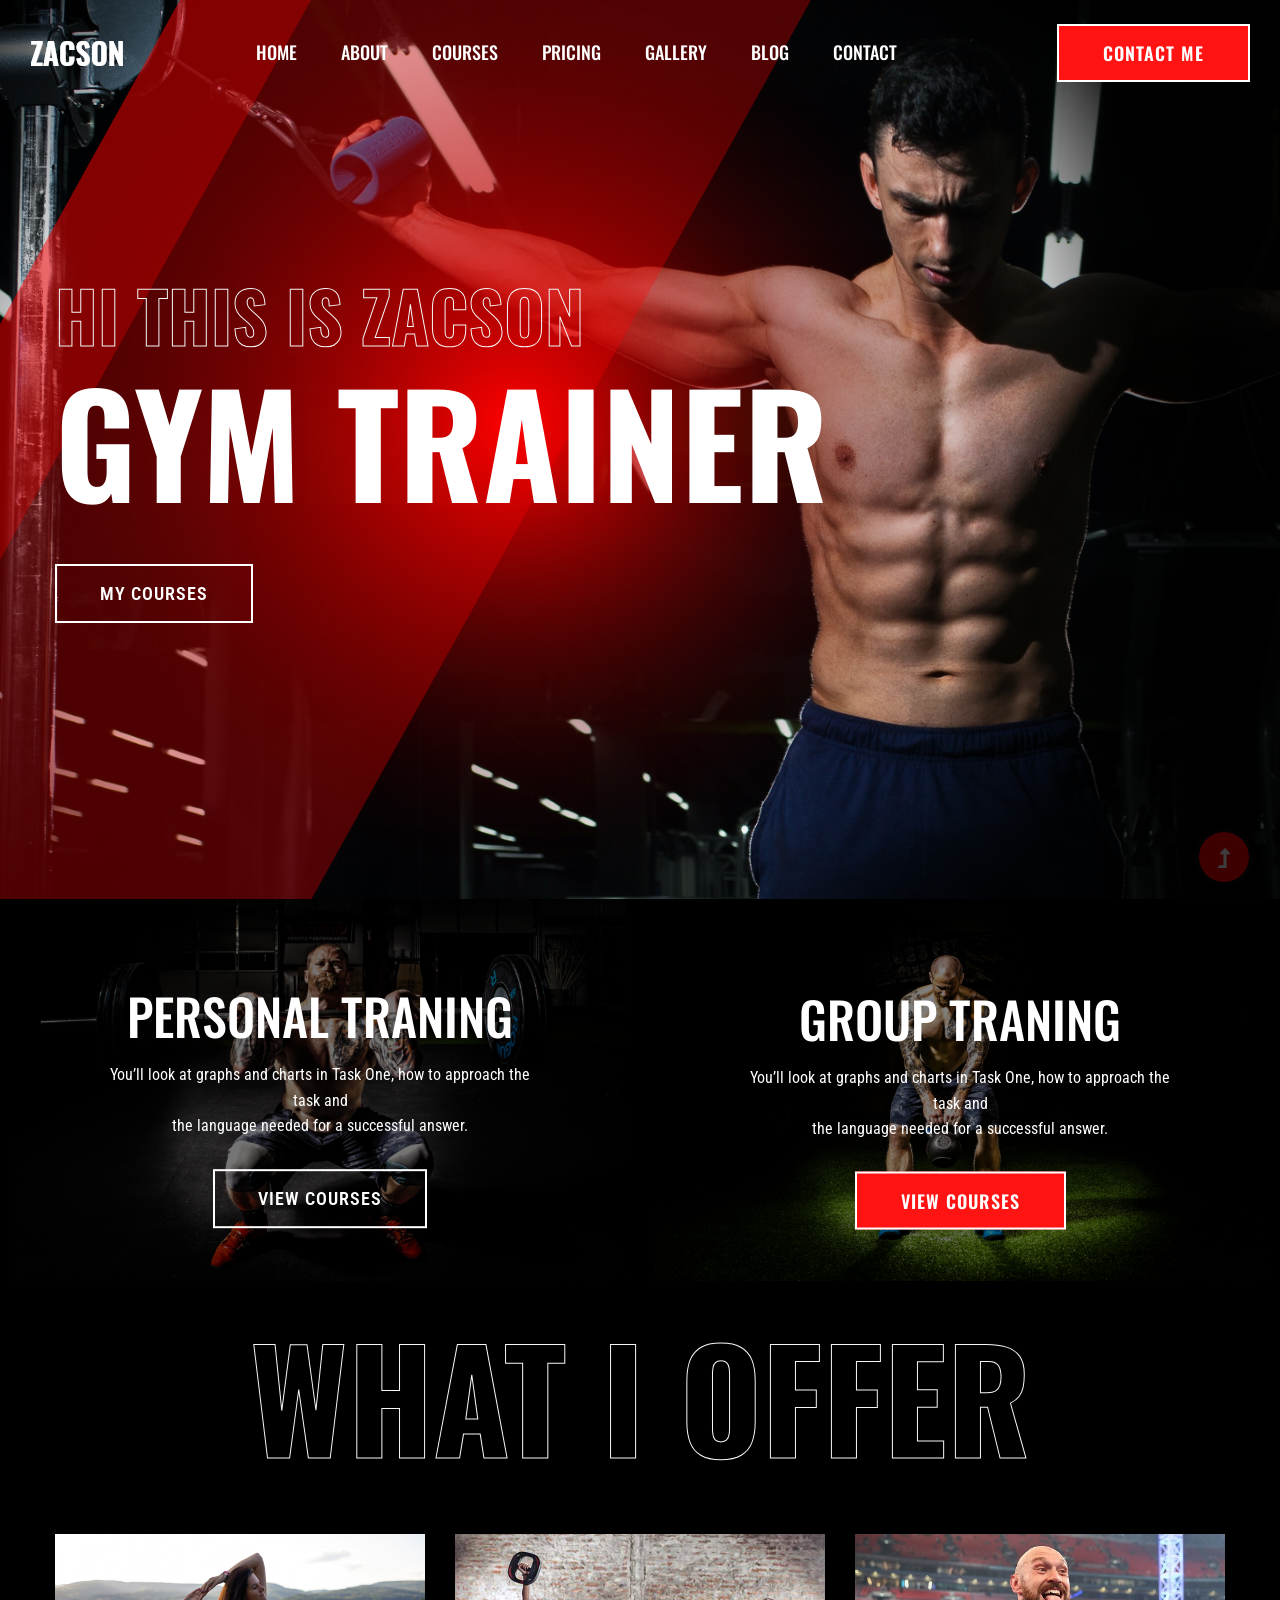
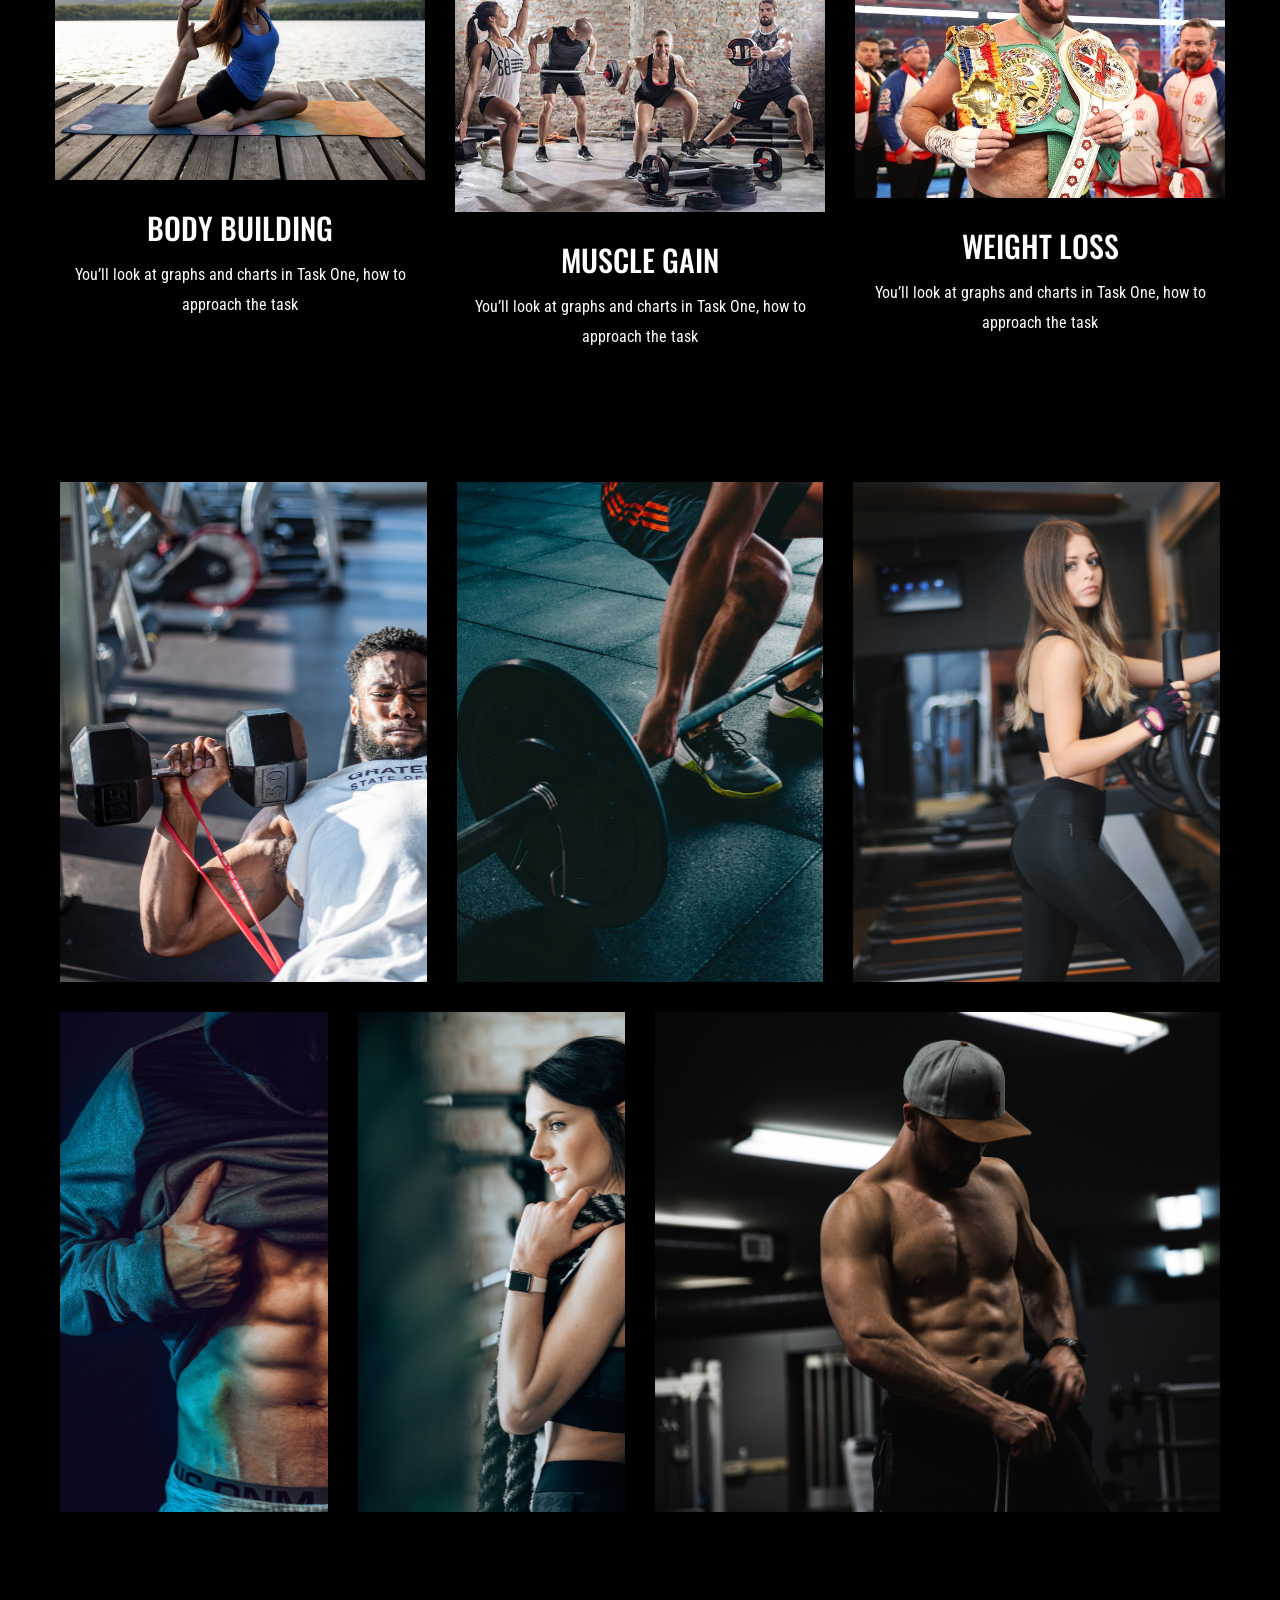
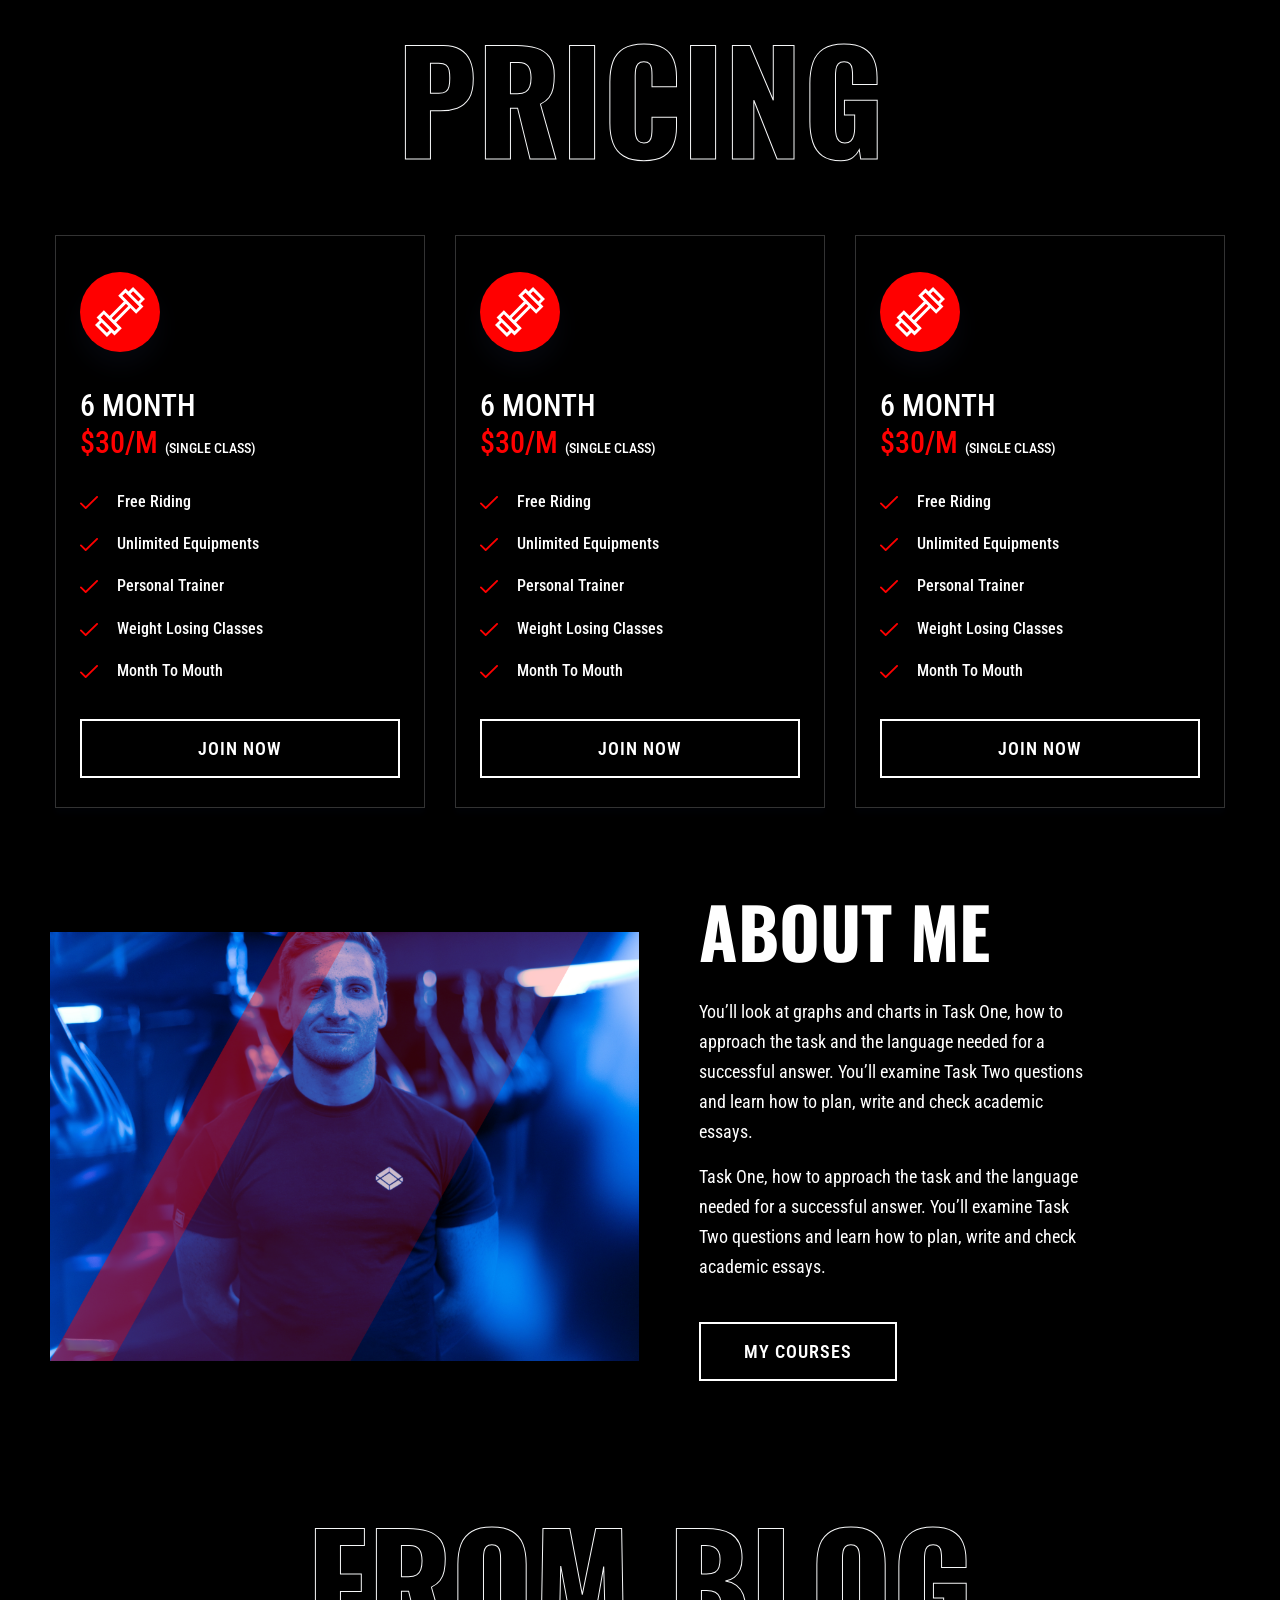
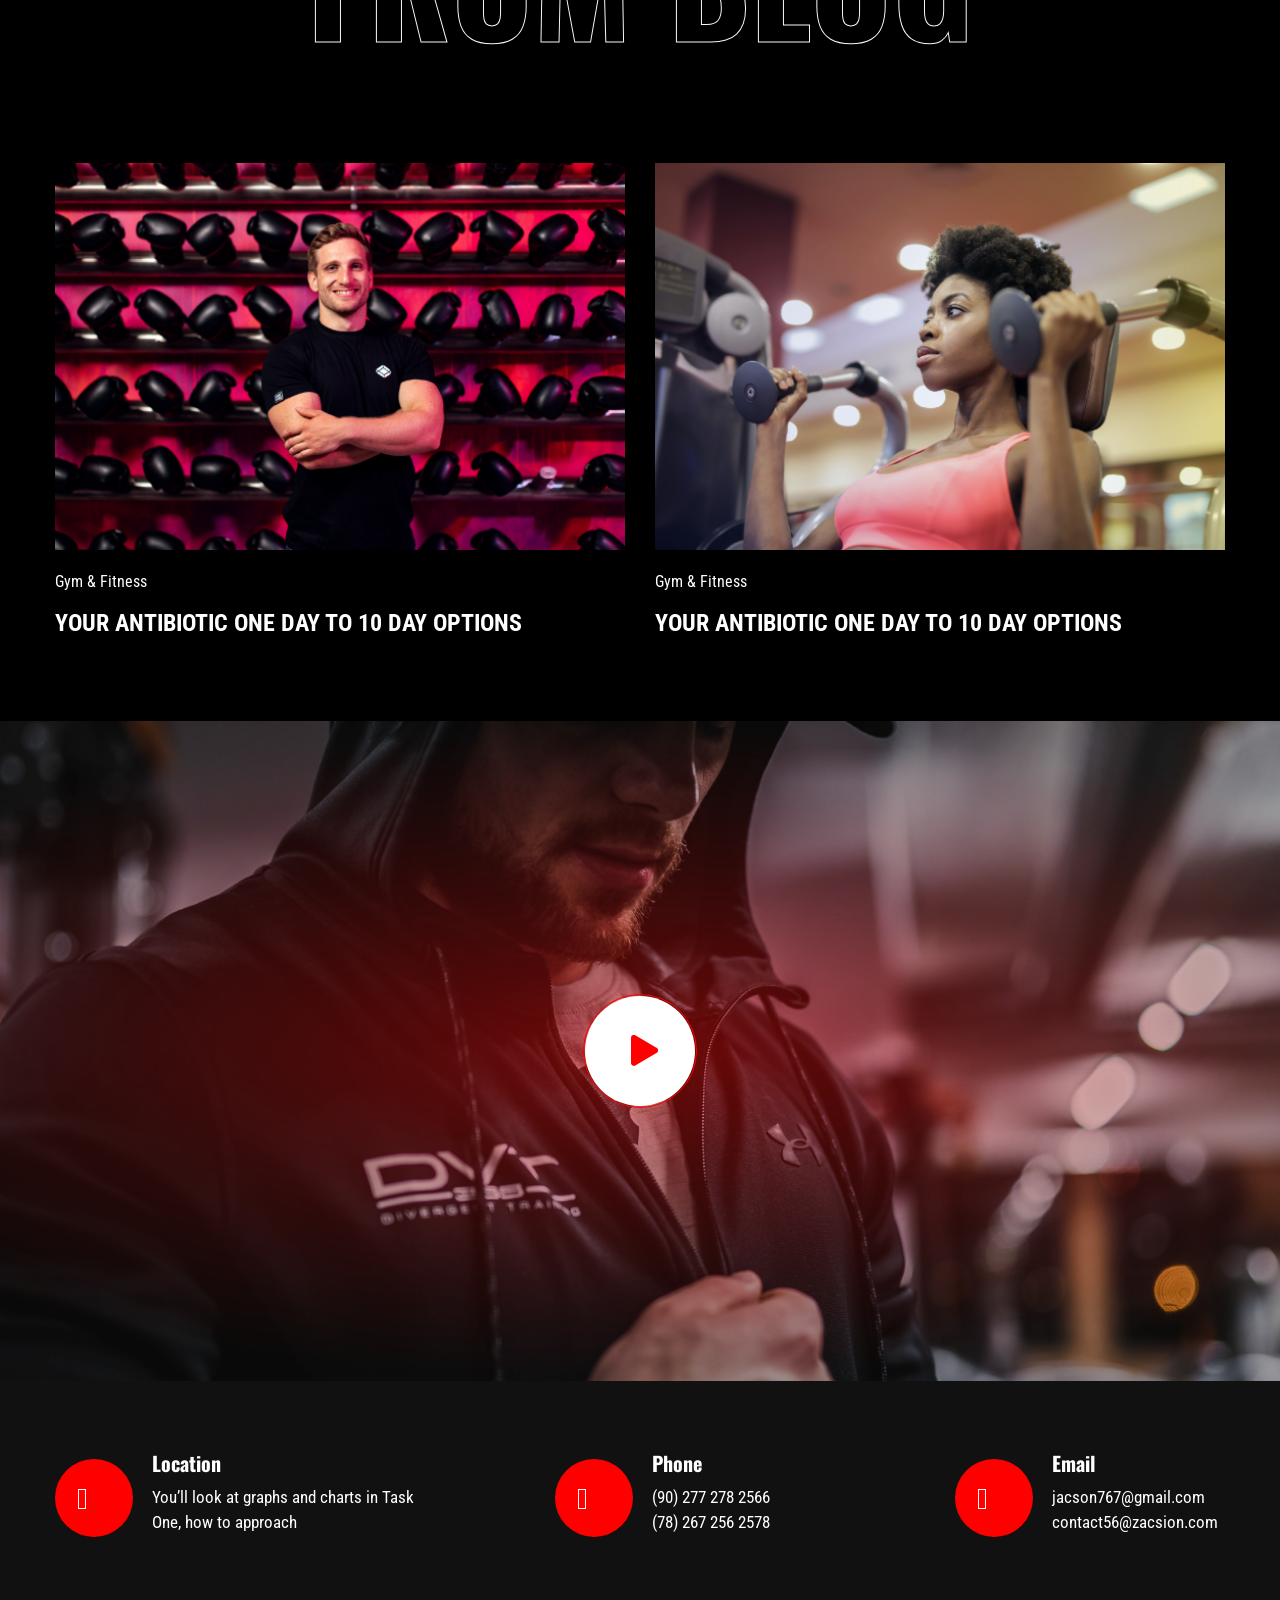
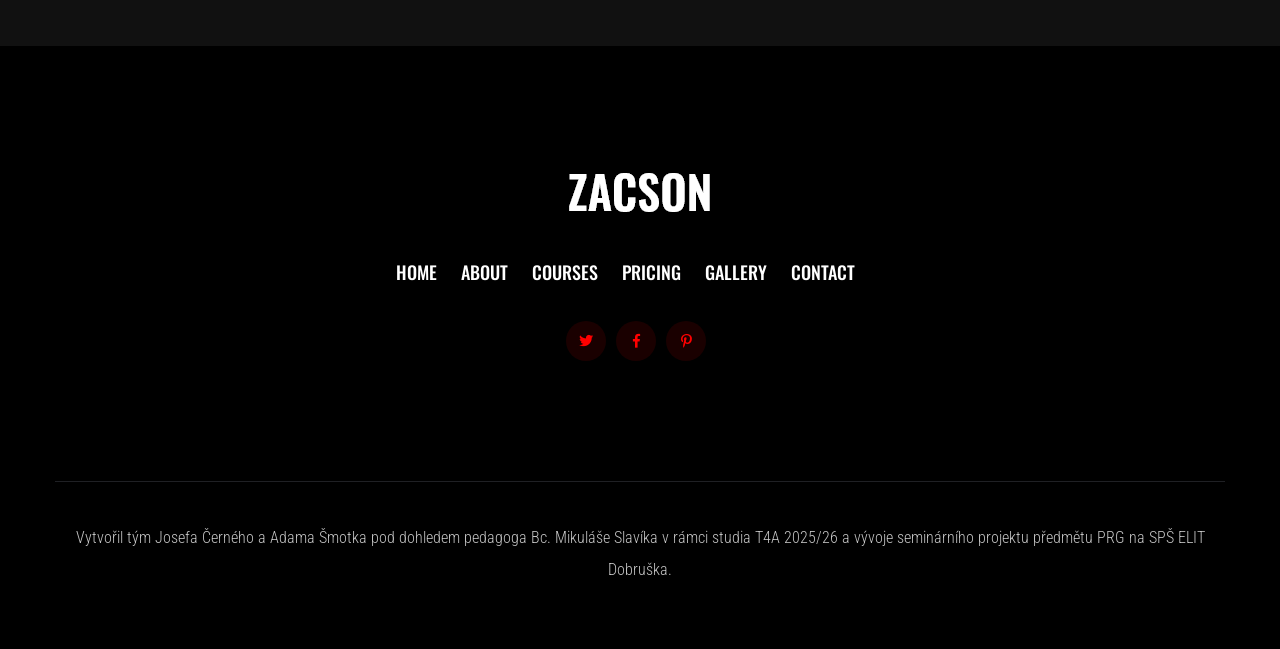
<file: index.html>
<!doctype html>
<html class="no-js" lang="cs">

<head>
  <meta charset="utf-8">
  <meta http-equiv="x-ua-compatible" content="ie=edge">
  <title>Gym trainer | Template </title>
  <meta name="description" content="">

  <meta name="robots" content="noindex, nofollow">
  <link rel="preconnect" href="../../../fonts.googleapis.com/index.html">
  <link rel="preconnect" href="../../../fonts.gstatic.com/index.html" crossorigin>

  <meta name="viewport" content="width=device-width, initial-scale=1">
  <link rel="shortcut icon" type="image/x-icon" href="assets/img/favicon.ico">

  <!-- CSS here -->
  <link rel="stylesheet" href="assets/css/bootstrap.min.css">
  <link rel="stylesheet" href="assets/css/owl.carousel.min.css">
  <link rel="stylesheet" href="assets/css/slicknav.css">
  <link rel="stylesheet" href="assets/css/flaticon.css">
  <link rel="stylesheet" href="assets/css/gijgo.css">
  <link rel="stylesheet" href="assets/css/animate.min.css">
  <link rel="stylesheet" href="assets/css/animated-headline.css">
  <link rel="stylesheet" href="assets/css/magnific-popup.css">
  <link rel="stylesheet" href="assets/css/fontawesome-all.min.css">
  <link rel="stylesheet" href="assets/css/themify-icons.css">
  <link rel="stylesheet" href="assets/css/slick.css">
  <link rel="stylesheet" href="assets/css/nice-select.css">
  <link rel="stylesheet" href="assets/css/style.css">
</head>
<body class="black-bg">
<!-- ? Preloader Start -->
<div id="preloader-active">
  <div class="preloader d-flex align-items-center justify-content-center">
    <div class="preloader-inner position-relative">
      <div class="preloader-circle"></div>
      <div class="preloader-img pere-text">
        <img src="assets/img/logo/loder.png" alt="" fetchpriority="high" decoding="sync">
      </div>
    </div>
  </div>
</div>
<!-- Preloader Start -->
<header>
  <!-- Header Start -->
  <div class="header-area header-transparent">
    <div class="main-header header-sticky">
      <div class="container-fluid">
        <div class="menu-wrapper d-flex align-items-center justify-content-between">
          <!-- Logo -->
          <div class="logo">
            <a href="index.html"><img src="assets/img/logo/logo.png" alt="" fetchpriority="high" decoding="sync"></a>
          </div>
          <!-- Main-menu -->
          <div class="main-menu f-right d-none d-lg-block">
            <nav>
              <ul id="navigation">
                <li><a href="index.html">Home</a></li>
                <li><a href="about.html">About</a></li>
                <li><a href="courses.html">Courses</a></li>
                <li><a href="pricing.html">Pricing</a></li>
                <li><a href="gallery.html">Gallery</a></li>
                <li><a href="blog.html">Blog</a>
                  <ul class="submenu">
                    <li><a href="blog.html">Blog</a></li>
                    <li><a href="blog_details.html">Blog Details</a></li>
                    <li><a href="elements.html">Elements</a></li>
                  </ul>
                </li>
                <li><a href="contact.html">Contact</a></li>
              </ul>
            </nav>
          </div>
          <!-- Header-btn -->
          <div class="header-btns d-none d-lg-block f-right">
            <a href="contact.html" class="btn">Contact me</a>
          </div>
          <!-- Mobile Menu -->
          <div class="col-12">
            <div class="mobile_menu d-block d-lg-none"></div>
          </div>
        </div>
      </div>
    </div>
  </div>
  <!-- Header End -->
</header>
<main>
  <!--? slider Area Start-->
  <div class="slider-area position-relative">
    <div class="slider-active">
      <!-- Single Slider -->
      <div class="single-slider slider-height d-flex align-items-center">
        <div class="container">
          <div class="row">
            <div class="col-xl-9 col-lg-9 col-md-10">
              <div class="hero__caption">
                <span data-animation="fadeInLeft" data-delay="0.1s">Hi This is  Zacson</span>
                <h1 data-animation="fadeInLeft" data-delay="0.4s">Gym Trainer</h1>
                <a href="courses.html" class="border-btn hero-btn" data-animation="fadeInLeft" data-delay="0.8s">My
                  Courses</a>
              </div>
            </div>
          </div>
        </div>
      </div>
    </div>
  </div>
  <!-- slider Area End-->
  <!-- Traning categories Start -->
  <section class="traning-categories black-bg">
    <div class="container-fluid">
      <div class="row">
        <div class="col-xl-6 col-lg-6">
          <div class="single-topic text-center mb-30">
            <div class="topic-img">
              <img src="assets/img/gallery/cat1.png" alt="" loading="lazy" decoding="async">
              <div class="topic-content-box">
                <div class="topic-content">
                  <h3>Personal traning</h3>
                  <p>You’ll look at graphs and charts in Task One, how to approach the task and <br> the language needed
                    for a successful answer.</p>
                  <a href="courses.html" class="border-btn">View Courses</a>
                </div>
              </div>
            </div>
          </div>
        </div>
        <div class="col-xl-6 col-lg-6">
          <div class="single-topic text-center mb-30">
            <div class="topic-img">
              <img src="assets/img/gallery/cat2.png" alt="" loading="lazy" decoding="async">
              <div class="topic-content-box">
                <div class="topic-content">
                  <h3>Group traning</h3>
                  <p>You’ll look at graphs and charts in Task One, how to approach the task and <br> the language needed
                    for a successful answer.</p>
                  <a href="courses.html" class="btn">View Courses</a>
                </div>
              </div>
            </div>
          </div>
        </div>
      </div>
    </div>
  </section>
  <!-- Traning categories End-->
  <!--? Team -->
  <section class="team-area fix">
    <div class="container">
      <div class="row">
        <div class="col-xl-12">
          <div class="section-tittle text-center mb-55 wow fadeInUp" data-wow-duration="1s" data-wow-delay=".1s">
            <h2>What I Offer</h2>
          </div>
        </div>
      </div>
      <div class="row">
        <div class="col-lg-4 col-md-6">
          <div class="single-cat text-center mb-30 wow fadeInUp" data-wow-duration="1s" data-wow-delay=".2s">
            <div class="cat-icon">
              <img src="assets/img/gallery/team1.png" alt="" loading="lazy" decoding="async">
            </div>
            <div class="cat-cap">
              <h5><a href="services.html">Body Building</a></h5>
              <p>You’ll look at graphs and charts in Task One, how to approach the task </p>
            </div>
          </div>
        </div>
        <div class="col-lg-4 col-md-6">
          <div class="single-cat text-center mb-30 wow fadeInUp" data-wow-duration="1s" data-wow-delay=".4s">
            <div class="cat-icon">
              <img src="assets/img/gallery/team2.png" alt="" loading="lazy" decoding="async">
            </div>
            <div class="cat-cap">
              <h5><a href="services.html">Muscle Gain</a></h5>
              <p>You’ll look at graphs and charts in Task One, how to approach the task </p>
            </div>
          </div>
        </div>
        <div class="col-lg-4 col-md-6">
          <div class="single-cat text-center mb-30 wow fadeInUp" data-wow-duration="1s" data-wow-delay=".6s">
            <div class="cat-icon">
              <img src="assets/img/gallery/team3.png" alt="" loading="lazy" decoding="async">
            </div>
            <div class="cat-cap">
              <h5><a href="services.html">Weight Loss</a></h5>
              <p>You’ll look at graphs and charts in Task One, how to approach the task </p>
            </div>
          </div>
        </div>
      </div>
    </div>
  </section>
  <!-- Services End -->
  <!--? Gallery Area Start -->
  <div class="gallery-area section-padding30 ">
    <div class="container-fluid ">
      <div class="row">
        <div class="col-xl-4 col-lg-6 col-md-6 col-sm-6">
          <div class="box snake mb-30">
            <div class="gallery-img big-img" style="background-image: url(assets/img/gallery/gallery1.png);"></div>
            <div class="overlay">
              <div class="overlay-content">
                <h3>Muscle gaining </h3>
                <a href="gallery.html"><i class="ti-plus"></i></a>
              </div>
            </div>
          </div>
        </div>
        <div class="col-xl-4 col-lg-6 col-md-6 col-sm-6">
          <div class="box snake mb-30">
            <div class="gallery-img big-img" style="background-image: url(assets/img/gallery/gallery2.png);"></div>
            <div class="overlay">
              <div class="overlay-content">
                <h3>Muscle gaining </h3>
                <a href="gallery.html"><i class="ti-plus"></i></a>
              </div>
            </div>
          </div>
        </div>
        <div class="col-xl-4 col-lg-6 col-md-6 col-sm-6">
          <div class="box snake mb-30">
            <div class="gallery-img big-img" style="background-image: url(assets/img/gallery/gallery3.png);"></div>
            <div class="overlay">
              <div class="overlay-content">
                <h3>Muscle gaining </h3>
                <a href="gallery.html"><i class="ti-plus"></i></a>
              </div>
            </div>
          </div>
        </div>
        <div class="col-xl-3 col-lg-6 col-md-6 col-sm-6">
          <div class="box snake mb-30">
            <div class="gallery-img big-img" style="background-image: url(assets/img/gallery/gallery4.png);"></div>
            <div class="overlay">
              <div class="overlay-content">
                <h3>Muscle gaining </h3>
                <a href="gallery.html"><i class="ti-plus"></i></a>
              </div>
            </div>
          </div>
        </div>
        <div class="col-xl-3 col-lg-6 col-md-6 col-sm-6">
          <div class="box snake mb-30">
            <div class="gallery-img big-img" style="background-image: url(assets/img/gallery/gallery5.png);"></div>
            <div class="overlay">
              <div class="overlay-content">
                <h3>Muscle gaining </h3>
                <a href="gallery.html"><i class="ti-plus"></i></a>
              </div>
            </div>
          </div>
        </div>
        <div class="col-xl-6 col-lg-6 col-md-6 col-sm-6">
          <div class="box snake mb-30">
            <div class="gallery-img big-img" style="background-image: url(assets/img/gallery/gallery6.png);"></div>
            <div class="overlay">
              <div class="overlay-content">
                <h3>Muscle gaining </h3>
                <a href="gallery.html"><i class="ti-plus"></i></a>
              </div>
            </div>
          </div>
        </div>
      </div>
    </div>
  </div>
  <!-- Gallery Area End -->
  <!-- Courses area start -->
  <section class="pricing-area section-padding40 fix">
    <div class="container">
      <div class="row">
        <div class="col-xl-12">
          <div class="section-tittle text-center mb-55 wow fadeInUp" data-wow-duration="2s" data-wow-delay=".1s">
            <h2>Pricing</h2>
          </div>
        </div>
      </div>
      <div class="row">
        <div class="col-lg-4 col-md-6 col-sm-6">
          <div class="properties mb-30 wow fadeInUp" data-wow-duration="1s" data-wow-delay=".2s">
            <div class="properties__card">
              <div class="about-icon">
                <img src="assets/img/icon/price.svg" alt="" loading="lazy" decoding="async">
              </div>
              <div class="properties__caption">
                <span class="month">6 month</span>
                <p class="mb-25">$30/m <span>(Single class)</span></p>
                <div class="single-features">
                  <div class="features-icon">
                    <img src="assets/img/icon/check.svg" alt="" loading="lazy" decoding="async">
                  </div>
                  <div class="features-caption">
                    <p>Free riding </p>
                  </div>
                </div>
                <div class="single-features">
                  <div class="features-icon">
                    <img src="assets/img/icon/check.svg" alt="" loading="lazy" decoding="async">
                  </div>
                  <div class="features-caption">
                    <p>Unlimited equipments</p>
                  </div>
                </div>
                <div class="single-features">
                  <div class="features-icon">
                    <img src="assets/img/icon/check.svg" alt="" loading="lazy" decoding="async">
                  </div>
                  <div class="features-caption">
                    <p>Personal trainer</p>
                  </div>
                </div>
                <div class="single-features">
                  <div class="features-icon">
                    <img src="assets/img/icon/check.svg" alt="" loading="lazy" decoding="async">
                  </div>
                  <div class="features-caption">
                    <p>Weight losing classes</p>
                  </div>
                </div>
                <div class="single-features mb-20">
                  <div class="features-icon">
                    <img src="assets/img/icon/check.svg" alt="" loading="lazy" decoding="async">
                  </div>
                  <div class="features-caption">
                    <p>Month to mouth</p>
                  </div>
                </div>
                <a href="#" class="border-btn border-btn2">Join Now</a>
              </div>
            </div>
          </div>
        </div>
        <div class="col-lg-4 col-md-6 col-sm-6">
          <div class="properties mb-30 wow fadeInUp" data-wow-duration="1s" data-wow-delay=".4s">
            <div class="properties__card">
              <div class="about-icon">
                <img src="assets/img/icon/price.svg" alt="" loading="lazy" decoding="async">
              </div>
              <div class="properties__caption">
                <span class="month">6 month</span>
                <p class="mb-25">$30/m <span>(Single class)</span></p>
                <div class="single-features">
                  <div class="features-icon">
                    <img src="assets/img/icon/check.svg" alt="" loading="lazy" decoding="async">
                  </div>
                  <div class="features-caption">
                    <p>Free riding </p>
                  </div>
                </div>
                <div class="single-features">
                  <div class="features-icon">
                    <img src="assets/img/icon/check.svg" alt="" loading="lazy" decoding="async">
                  </div>
                  <div class="features-caption">
                    <p>Unlimited equipments</p>
                  </div>
                </div>
                <div class="single-features">
                  <div class="features-icon">
                    <img src="assets/img/icon/check.svg" alt="" loading="lazy" decoding="async">
                  </div>
                  <div class="features-caption">
                    <p>Personal trainer</p>
                  </div>
                </div>
                <div class="single-features">
                  <div class="features-icon">
                    <img src="assets/img/icon/check.svg" alt="" loading="lazy" decoding="async">
                  </div>
                  <div class="features-caption">
                    <p>Weight losing classes</p>
                  </div>
                </div>
                <div class="single-features mb-20">
                  <div class="features-icon">
                    <img src="assets/img/icon/check.svg" alt="" loading="lazy" decoding="async">
                  </div>
                  <div class="features-caption">
                    <p>Month to mouth</p>
                  </div>
                </div>
                <a href="#" class="border-btn border-btn2">Join Now</a>
              </div>
            </div>
          </div>
        </div>
        <div class="col-lg-4 col-md-6 col-sm-6">
          <div class="properties mb-30 wow fadeInUp" data-wow-duration="1s" data-wow-delay=".6s">
            <div class="properties__card">
              <div class="about-icon">
                <img src="assets/img/icon/price.svg" alt="" loading="lazy" decoding="async">
              </div>
              <div class="properties__caption">
                <span class="month">6 month</span>
                <p class="mb-25">$30/m <span>(Single class)</span></p>
                <div class="single-features">
                  <div class="features-icon">
                    <img src="assets/img/icon/check.svg" alt="" loading="lazy" decoding="async">
                  </div>
                  <div class="features-caption">
                    <p>Free riding </p>
                  </div>
                </div>
                <div class="single-features">
                  <div class="features-icon">
                    <img src="assets/img/icon/check.svg" alt="" loading="lazy" decoding="async">
                  </div>
                  <div class="features-caption">
                    <p>Unlimited equipments</p>
                  </div>
                </div>
                <div class="single-features">
                  <div class="features-icon">
                    <img src="assets/img/icon/check.svg" alt="" loading="lazy" decoding="async">
                  </div>
                  <div class="features-caption">
                    <p>Personal trainer</p>
                  </div>
                </div>
                <div class="single-features">
                  <div class="features-icon">
                    <img src="assets/img/icon/check.svg" alt="" loading="lazy" decoding="async">
                  </div>
                  <div class="features-caption">
                    <p>Weight losing classes</p>
                  </div>
                </div>
                <div class="single-features mb-20">
                  <div class="features-icon">
                    <img src="assets/img/icon/check.svg" alt="" loading="lazy" decoding="async">
                  </div>
                  <div class="features-caption">
                    <p>Month to mouth</p>
                  </div>
                </div>
                <a href="#" class="border-btn border-btn2">Join Now</a>
              </div>
            </div>
          </div>
        </div>
      </div>
    </div>
  </section>
  <!-- Courses area End -->
  <!--? About Area-2 Start -->
  <section class="about-area2 fix pb-padding pt-50 pb-80">
    <div class="support-wrapper align-items-center">
      <div class="right-content2">
        <!-- img -->
        <div class="right-img wow fadeInUp" data-wow-duration="1s" data-wow-delay=".1s">
          <img src="assets/img/gallery/about.png" alt="" loading="lazy" decoding="async">
        </div>
      </div>
      <div class="left-content2">
        <!-- section tittle -->
        <div class="section-tittle2 mb-20 wow fadeInUp" data-wow-duration="1s" data-wow-delay=".3s">
          <div class="front-text">
            <h2 class="">About Me</h2>
            <p>You’ll look at graphs and charts in Task One, how to approach the task and the language needed
              for a successful answer. You’ll examine Task Two questions and learn how to plan, write and
              check academic essays.</p>
            <p class="mb-40">Task One, how to approach the task and the language needed for a successful answer. You’ll
              examine Task Two questions and learn how to plan, write and check academic essays.</p>
            <a href="courses.html" class="border-btn">My Courses</a>
          </div>
        </div>
      </div>
    </div>
  </section>
  <!-- About Area End -->
  <!--? Blog Area Start -->
  <section class="home-blog-area pt-10 pb-50">
    <div class="container">
      <!-- Section Tittle -->
      <div class="row justify-content-center">
        <div class="col-lg-7 col-md-9 col-sm-10">
          <div class="section-tittle text-center mb-100 wow fadeInUp" data-wow-duration="2s" data-wow-delay=".2s">
            <h2>From Blog</h2>
          </div>
        </div>
      </div>
      <div class="row">
        <div class="col-xl-6 col-lg-6 col-md-6">
          <div class="home-blog-single mb-30 wow fadeInUp" data-wow-duration="1s" data-wow-delay=".4s">
            <div class="blog-img-cap">
              <div class="blog-img">
                <img src="assets/img/gallery/blog1.png" alt="" loading="lazy" decoding="async">
              </div>
              <div class="blog-cap">
                <span>Gym & Fitness</span>
                <h3><a href="blog_details.html">Your Antibiotic One Day To 10 Day Options</a></h3>
              </div>
            </div>
          </div>
        </div>
        <div class="col-xl-6 col-lg-6 col-md-6">
          <div class="home-blog-single mb-30 wow fadeInUp" data-wow-duration="2s" data-wow-delay=".6s">
            <div class="blog-img-cap">
              <div class="blog-img">
                <img src="assets/img/gallery/blog2.png" alt="" loading="lazy" decoding="async">
              </div>
              <div class="blog-cap">
                <span>Gym & Fitness</span>
                <h3><a href="blog_details.html">Your Antibiotic One Day To 10 Day Options</a></h3>
              </div>
            </div>
          </div>
        </div>
      </div>
    </div>
  </section>
  <!-- Blog Area End -->
  <!--? video_start -->
  <div class="video-area section-bg2 d-flex align-items-center" data-background="assets/img/gallery/video-bg.png">
    <div class="container">
      <div class="video-wrap position-relative">
        <div class="video-icon">
          <a class="popup-video btn-icon" href="../../../www.youtube.com/watchbeee.html?v=up68UAfH0d0"><i
            class="fas fa-play"></i></a>
        </div>
      </div>
    </div>
  </div>
  <!-- video_end -->
  <!-- ? services-area -->
  <section class="services-area">
    <div class="container">
      <div class="row justify-content-between">
        <div class="col-xl-4 col-lg-4 col-md-6 col-sm-8">
          <div class="single-services mb-40 wow fadeInUp" data-wow-duration="1s" data-wow-delay=".1s">
            <div class="features-icon">
              <img src="assets/img/icon/icon1.svg" alt="" loading="lazy" decoding="async">
            </div>
            <div class="features-caption">
              <h3>Location</h3>
              <p>You’ll look at graphs and charts in Task One, how to approach </p>
            </div>
          </div>
        </div>
        <div class="col-xl-3 col-lg-4 col-md-6 col-sm-8">
          <div class="single-services mb-40 wow fadeInUp" data-wow-duration="1s" data-wow-delay=".2s">
            <div class="features-icon">
              <img src="assets/img/icon/icon2.svg" alt="" loading="lazy" decoding="async">
            </div>
            <div class="features-caption">
              <h3>Phone</h3>
              <p>(90) 277 278 2566</p>
              <p> (78) 267 256 2578</p>
            </div>
          </div>
        </div>
        <div class="col-xl-3 col-lg-4 col-md-6 col-sm-8">
          <div class="single-services mb-40 wow fadeInUp" data-wow-duration="2s" data-wow-delay=".4s">
            <div class="features-icon">
              <img src="assets/img/icon/icon3.svg" alt="" loading="lazy" decoding="async">
            </div>
            <div class="features-caption">
              <h3>Email</h3>
              <p>jacson767@gmail.com</p>
              <p>contact56@zacsion.com</p>
            </div>
          </div>
        </div>
      </div>
    </div>
  </section>
</main>
<footer>
  <!--? Footer Start-->
  <div class="footer-area black-bg">
    <div class="container">
      <div class="footer-top footer-padding">
        <!-- Footer Menu -->
        <div class="row">
          <div class="col-xl-12">
            <div class="single-footer-caption mb-50 text-center">
              <!-- logo -->
              <div class="footer-logo wow fadeInUp" data-wow-duration="1s" data-wow-delay=".2s">
                <a href="index-2.html"><img src="assets/img/logo/logo2_footer.png" alt="" loading="lazy"
                                            decoding="async"></a>
              </div>
              <!-- Menu -->
              <!-- Header Start -->
              <div class="header-area main-header2 wow fadeInUp" data-wow-duration="2s" data-wow-delay=".4s">
                <div class="main-header main-header2">
                  <div class="menu-wrapper menu-wrapper2">
                    <!-- Main-menu -->
                    <div class="main-menu main-menu2 text-center">
                      <nav>
                        <ul>
                          <li><a href="index-2.html">Home</a></li>
                          <li><a href="about.html">About</a></li>
                          <li><a href="courses.php">Courses</a></li>
                          <li><a href="pricing.php">Pricing</a></li>
                          <li><a href="gallery.html">Gallery</a></li>
                          <li><a href="contact.html">Contact</a></li>
                        </ul>
                      </nav>
                    </div>
                  </div>
                </div>
              </div>
              <!-- Header End -->
              <!-- social -->
              <div class="footer-social mt-30 wow fadeInUp" data-wow-duration="3s" data-wow-delay=".8s">
                <a href="#"><i class="fab fa-twitter"></i></a>
                <a href="../../../www.facebook.com/sai4ull.html"><i class="fab fa-facebook-f"></i></a>
                <a href="#"><i class="fab fa-pinterest-p"></i></a>
              </div>
            </div>
          </div>
        </div>
      </div>
      <!-- Footer Bottom -->
      <div class="footer-bottom">
        <div class="row d-flex align-items-center">
          <div class="col-lg-12">
            <div class="footer-copy-right text-center">
              <p>Vytvořil tým Josefa Černého a Adama Šmotka pod dohledem pedagoga Bc. Mikuláše Slavíka v rámci studia
                T4A 2025/26 a vývoje seminárního projektu předmětu PRG na SPŠ ELIT Dobruška.</p>
            </div>
          </div>
        </div>
      </div>
    </div>
  </div>
  <!-- Footer End-->
</footer>
<!-- Scroll Up -->
<div id="back-top">
  <a title="Go to Top" href="#"> <i class="fas fa-level-up-alt"></i></a>
</div>

<!-- JS here -->

<script src="assets/js/vendor/modernizr-3.5.0.min.js"></script>
<!-- Jquery, Popper, Bootstrap -->
<script src="assets/js/vendor/jquery-1.12.4.min.js"></script>
<script src="assets/js/popper.min.js"></script>
<script src="assets/js/bootstrap.min.js"></script>
<!-- Jquery Mobile Menu -->
<script src="assets/js/jquery.slicknav.min.js"></script>

<!-- Jquery Slick , Owl-Carousel Plugins -->
<script src="assets/js/owl.carousel.min.js"></script>
<script src="assets/js/slick.min.js"></script>
<!-- One Page, Animated-HeadLin -->
<script src="assets/js/wow.min.js"></script>
<script src="assets/js/animated.headline.js"></script>
<script src="assets/js/jquery.magnific-popup.js"></script>

<!-- Date Picker -->
<script src="assets/js/gijgo.min.js"></script>
<!-- Nice-select, sticky -->
<script src="assets/js/jquery.nice-select.min.js"></script>
<script src="assets/js/jquery.sticky.js"></script>

<!-- counter , waypoint,Hover Direction -->
<script src="assets/js/jquery.counterup.min.js"></script>
<script src="assets/js/waypoints.min.js"></script>
<script src="assets/js/jquery.countdown.min.js"></script>
<script src="assets/js/hover-direction-snake.min.js"></script>

<!-- contact js -->
<script src="assets/js/contact.js"></script>
<script src="assets/js/jquery.form.js"></script>
<script src="assets/js/jquery.validate.min.js"></script>
<script src="assets/js/mail-script.js"></script>
<script src="assets/js/jquery.ajaxchimp.min.js"></script>

<!-- Jquery Plugins, main Jquery -->
<script src="assets/js/plugins.js"></script>
<script src="assets/js/main.js"></script>

</body>

</html>
</file>
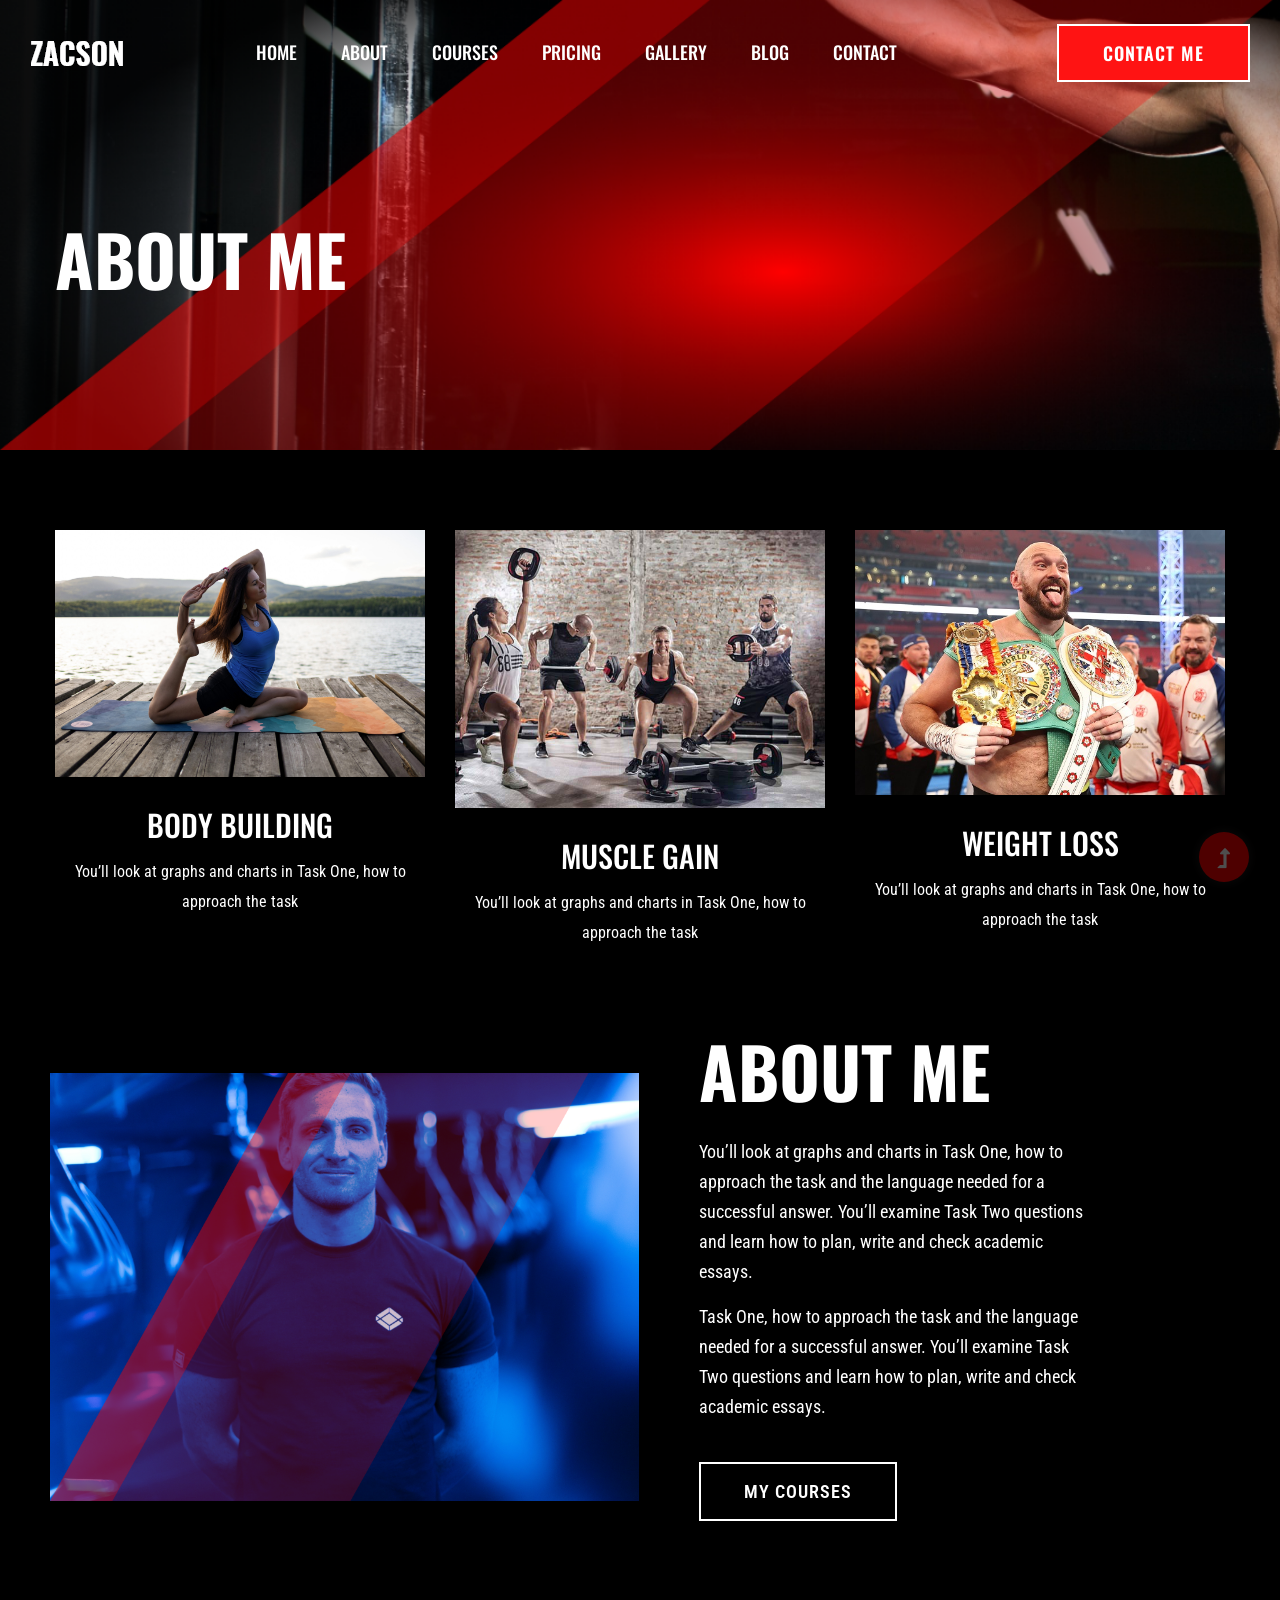
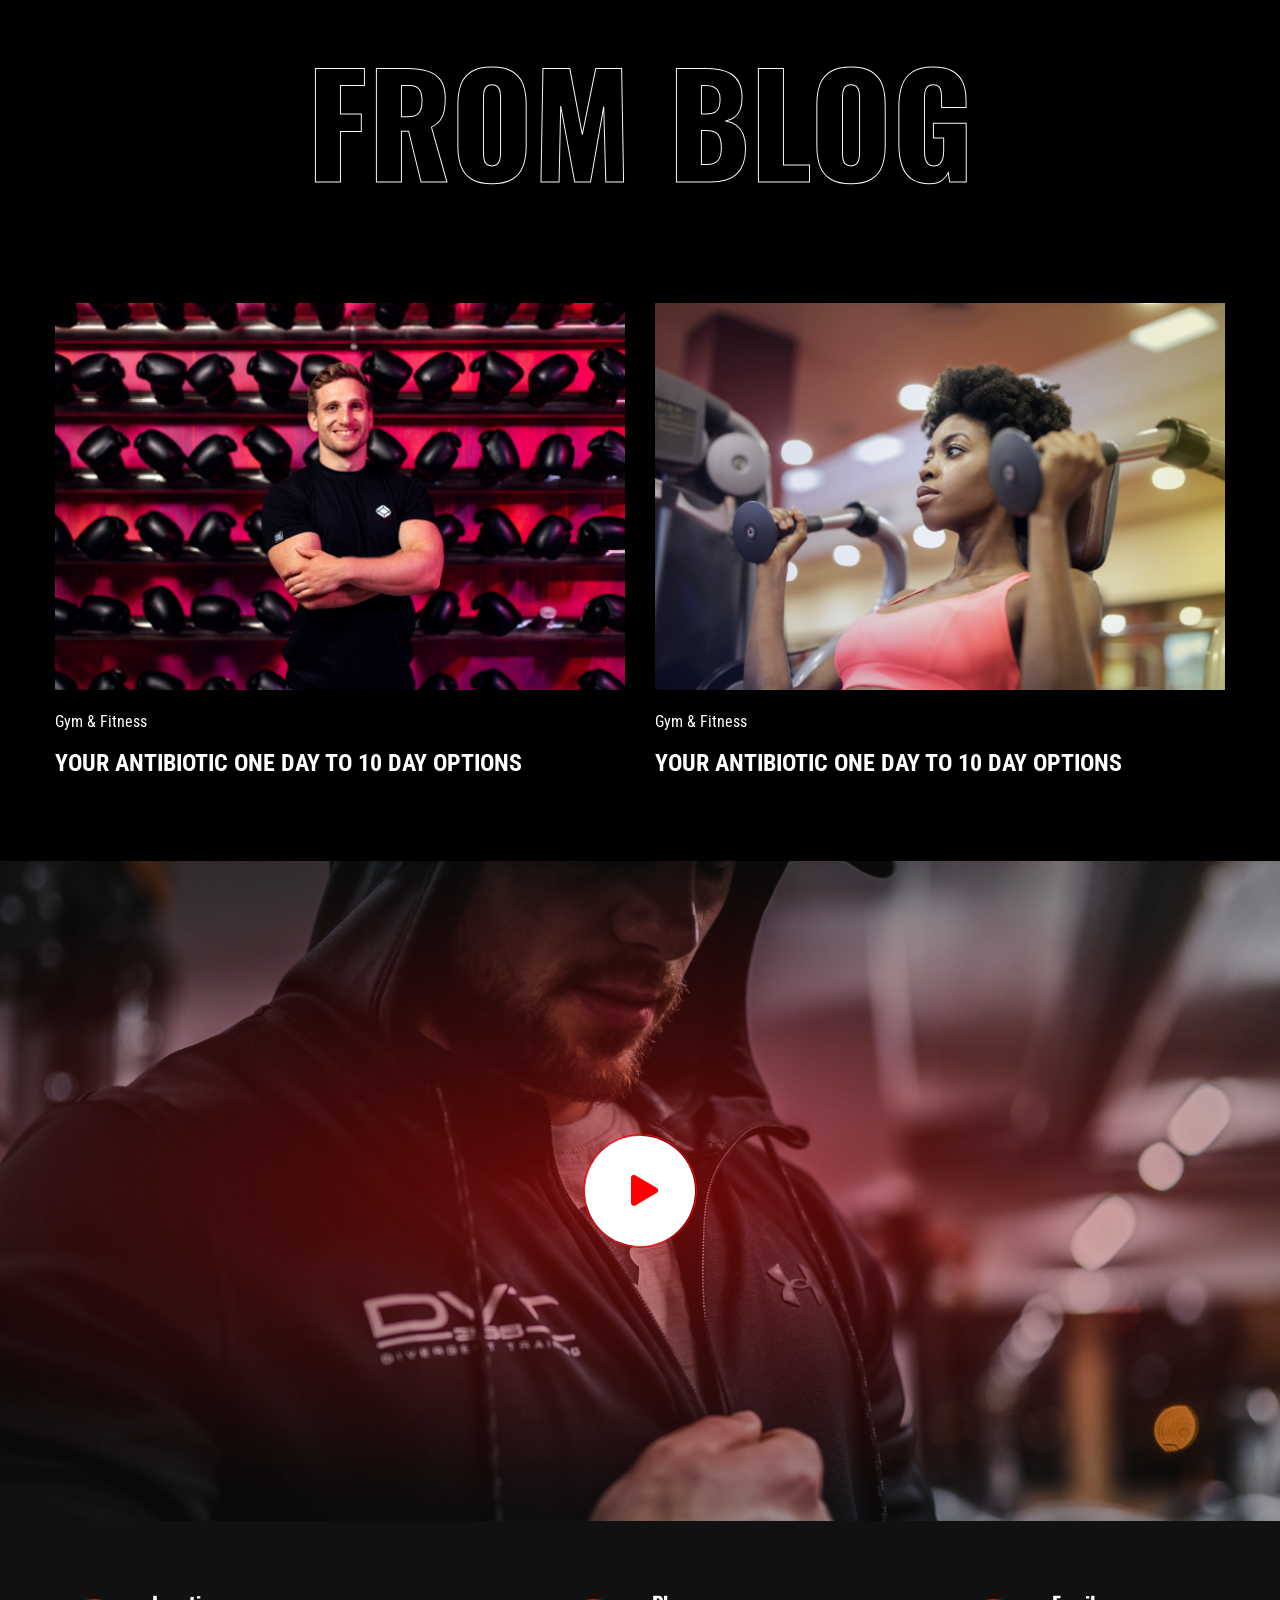
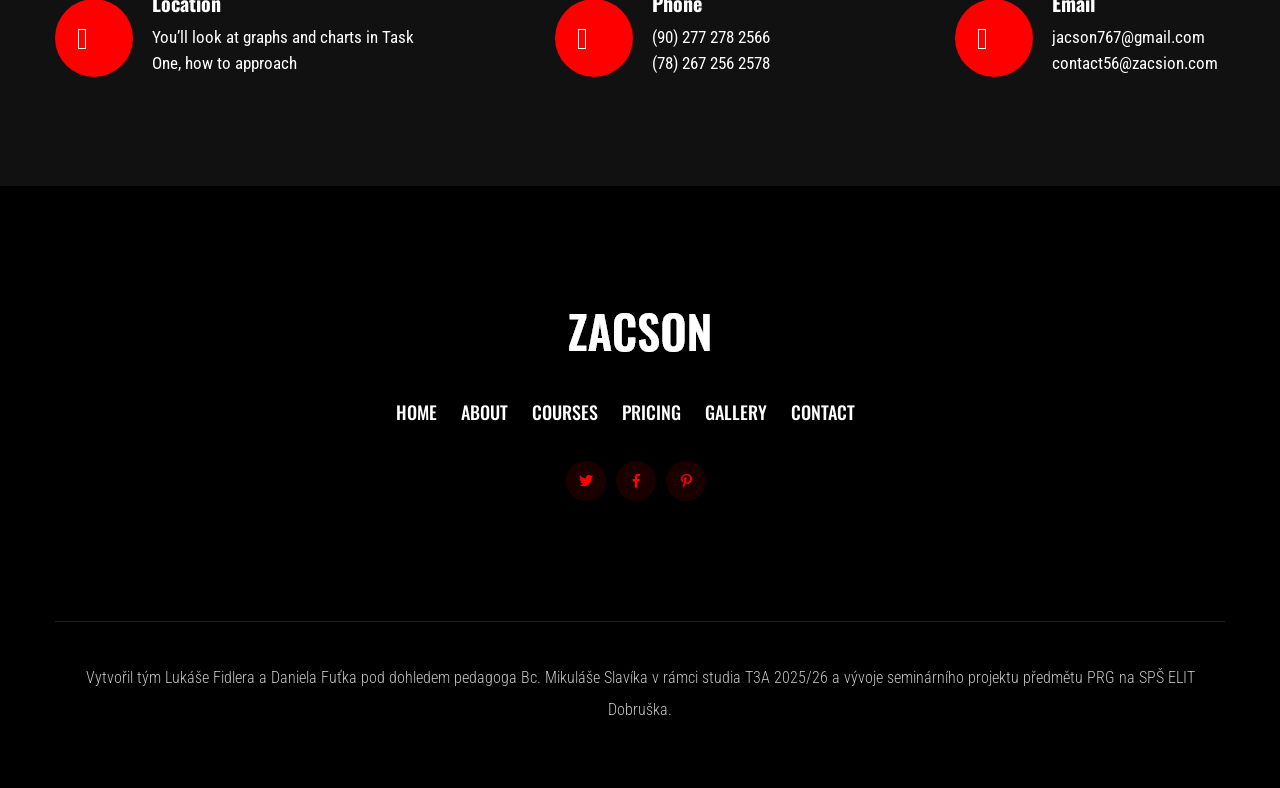
<file: about.html>
<!doctype html>
<html class="no-js" lang="cs">

<head>
  <meta charset="utf-8">
  <meta http-equiv="x-ua-compatible" content="ie=edge">
  <title>Gym trainer | Template </title>
  <meta name="description" content="">

  <meta name="robots" content="noindex, nofollow">
  <link rel="preconnect" href="../../../fonts.googleapis.com/index.html">
  <link rel="preconnect" href="../../../fonts.gstatic.com/index.html" crossorigin>

  <meta name="viewport" content="width=device-width, initial-scale=1">
  <link rel="shortcut icon" type="image/x-icon" href="assets/img/favicon.ico">

  <!-- CSS here -->
  <link rel="stylesheet" href="assets/css/bootstrap.min.css">
  <link rel="stylesheet" href="assets/css/owl.carousel.min.css">
  <link rel="stylesheet" href="assets/css/slicknav.css">
  <link rel="stylesheet" href="assets/css/flaticon.css">
  <link rel="stylesheet" href="assets/css/gijgo.css">
  <link rel="stylesheet" href="assets/css/animate.min.css">
  <link rel="stylesheet" href="assets/css/animated-headline.css">
  <link rel="stylesheet" href="assets/css/magnific-popup.css">
  <link rel="stylesheet" href="assets/css/fontawesome-all.min.css">
  <link rel="stylesheet" href="assets/css/themify-icons.css">
  <link rel="stylesheet" href="assets/css/slick.css">
  <link rel="stylesheet" href="assets/css/nice-select.css">
  <link rel="stylesheet" href="assets/css/style.css">
</head>
<body class="black-bg">
<!-- ? Preloader Start -->
<div id="preloader-active">
  <div class="preloader d-flex align-items-center justify-content-center">
    <div class="preloader-inner position-relative">
      <div class="preloader-circle"></div>
      <div class="preloader-img pere-text">
        <img src="assets/img/logo/loder.png" alt="" fetchpriority="high" decoding="sync">
      </div>
    </div>
  </div>
</div>
<!-- Preloader Start -->
<header>
  <!-- Header Start -->
  <div class="header-area header-transparent">
    <div class="main-header header-sticky">
      <div class="container-fluid">
        <div class="menu-wrapper d-flex align-items-center justify-content-between">
          <!-- Logo -->
          <div class="logo">
            <a href="index.html"><img src="assets/img/logo/logo.png" alt="" fetchpriority="high" decoding="sync"></a>
          </div>
          <!-- Main-menu -->
          <div class="main-menu f-right d-none d-lg-block">
            <nav>
              <ul id="navigation">
                <li><a href="index.html">Home</a></li>
                <li><a href="about.html">About</a></li>
                <li><a href="courses.php">Courses</a></li>
                <li><a href="pricing.php">Pricing</a></li>
                <li><a href="gallery.html">Gallery</a></li>
                <li><a href="blog.html">Blog</a>
                  <ul class="submenu">
                    <li><a href="blog.html">Blog</a></li>
                    <li><a href="blog_details.html">Blog Details</a></li>
                    <li><a href="elements.html">Elements</a></li>
                  </ul>
                </li>
                <li><a href="contact.html">Contact</a></li>
              </ul>
            </nav>
          </div>
          <!-- Header-btn -->
          <div class="header-btns d-none d-lg-block f-right">
            <a href="contact.html" class="btn">Contact me</a>
          </div>
          <!-- Mobile Menu -->
          <div class="col-12">
            <div class="mobile_menu d-block d-lg-none"></div>
          </div>
        </div>
      </div>
    </div>
  </div>
  <!-- Header End -->
</header>
<main>
  <!--? Hero Start -->
  <div class="slider-area2">
    <div class="slider-height2 d-flex align-items-center">
      <div class="container">
        <div class="row">
          <div class="col-xl-12">
            <div class="hero-cap hero-cap2 pt-70">
              <h2>About Me</h2>
            </div>
          </div>
        </div>
      </div>
    </div>
  </div>
  <!-- Hero End -->
  <!--? Team -->
  <section class="team-area pt-80">
    <div class="container">
      <div class="row">
        <div class="col-lg-4 col-md-6">
          <div class="single-cat text-center mb-30 wow fadeInUp" data-wow-duration="1s" data-wow-delay=".2s">
            <div class="cat-icon">
              <img src="assets/img/gallery/team1.png" alt="" loading="lazy" decoding="async">
            </div>
            <div class="cat-cap">
              <h5><a href="services.html">Body Building</a></h5>
              <p>You’ll look at graphs and charts in Task One, how to approach the task </p>
            </div>
          </div>
        </div>
        <div class="col-lg-4 col-md-6">
          <div class="single-cat text-center mb-30 wow fadeInUp" data-wow-duration="1s" data-wow-delay=".4s">
            <div class="cat-icon">
              <img src="assets/img/gallery/team2.png" alt="" loading="lazy" decoding="async">
            </div>
            <div class="cat-cap">
              <h5><a href="services.html">Muscle Gain</a></h5>
              <p>You’ll look at graphs and charts in Task One, how to approach the task </p>
            </div>
          </div>
        </div>
        <div class="col-lg-4 col-md-6">
          <div class="single-cat text-center mb-30 wow fadeInUp" data-wow-duration="1s" data-wow-delay=".6s">
            <div class="cat-icon">
              <img src="assets/img/gallery/team3.png" alt="" loading="lazy" decoding="async">
            </div>
            <div class="cat-cap">
              <h5><a href="services.html">Weight Loss</a></h5>
              <p>You’ll look at graphs and charts in Task One, how to approach the task </p>
            </div>
          </div>
        </div>
      </div>
    </div>
  </section>
  <!-- Services End -->
  <!--? About Area-2 Start -->
  <section class="about-area2 fix pb-padding pt-50 pb-80">
    <div class="support-wrapper align-items-center">
      <div class="right-content2 wow fadeInUp" data-wow-duration="1s" data-wow-delay=".2s">
        <!-- img -->
        <div class="right-img">
          <img src="assets/img/gallery/about.png" alt="" loading="lazy" decoding="async">
        </div>
      </div>
      <div class="left-content2">
        <!-- section tittle -->
        <div class="section-tittle2 mb-20 wow fadeInUp" data-wow-duration="1s" data-wow-delay=".3s">
          <div class="front-text">
            <h2 class="">About Me</h2>
            <p>You’ll look at graphs and charts in Task One, how to approach the task and the language needed
              for a successful answer. You’ll examine Task Two questions and learn how to plan, write and
              check academic essays.</p>
            <p class="mb-40">Task One, how to approach the task and the language needed for a successful answer. You’ll
              examine Task Two questions and learn how to plan, write and check academic essays.</p>
            <a href="courses.html" class="border-btn">My Courses</a>
          </div>
        </div>
      </div>
    </div>
  </section>
  <!-- About Area End -->
  <!--? Blog Area Start -->
  <section class="home-blog-area pt-10 pb-50">
    <div class="container">
      <!-- Section Tittle -->
      <div class="row justify-content-center">
        <div class="col-lg-7 col-md-9 col-sm-10">
          <div class="section-tittle text-center mb-100 wow fadeInUp" data-wow-duration="2s" data-wow-delay=".2s">
            <h2>From Blog</h2>
          </div>
        </div>
      </div>
      <div class="row">
        <div class="col-xl-6 col-lg-6 col-md-6">
          <div class="home-blog-single mb-30 wow fadeInUp" data-wow-duration="1s" data-wow-delay=".2s">
            <div class="blog-img-cap">
              <div class="blog-img">
                <img src="assets/img/gallery/blog1.png" alt="" loading="lazy" decoding="async">
              </div>
              <div class="blog-cap">
                <span>Gym & Fitness</span>
                <h3><a href="blog_details.html">Your Antibiotic One Day To 10 Day Options</a></h3>
              </div>
            </div>
          </div>
        </div>
        <div class="col-xl-6 col-lg-6 col-md-6">
          <div class="home-blog-single mb-30 wow fadeInUp" data-wow-duration="1s" data-wow-delay=".4s">
            <div class="blog-img-cap">
              <div class="blog-img">
                <img src="assets/img/gallery/blog2.png" alt="" loading="lazy" decoding="async">
              </div>
              <div class="blog-cap">
                <span>Gym & Fitness</span>
                <h3><a href="blog_details.html">Your Antibiotic One Day To 10 Day Options</a></h3>
              </div>
            </div>
          </div>
        </div>
      </div>
    </div>
  </section>
  <!-- Blog Area End -->
  <!--? video_start -->
  <div class="video-area section-bg2 d-flex align-items-center" data-background="assets/img/gallery/video-bg.png">
    <div class="container">
      <div class="video-wrap position-relative">
        <div class="video-icon">
          <a class="popup-video btn-icon" href="../../../www.youtube.com/watchbeee.html?v=up68UAfH0d0"><i
            class="fas fa-play"></i></a>
        </div>
      </div>
    </div>
  </div>
  <!-- video_end -->
  <!-- ? services-area -->
  <section class="services-area">
    <div class="container">
      <div class="row justify-content-between">
        <div class="col-xl-4 col-lg-4 col-md-6 col-sm-8">
          <div class="single-services mb-40 wow fadeInUp" data-wow-duration="1s" data-wow-delay=".1s">
            <div class="features-icon">
              <img src="assets/img/icon/icon1.svg" alt="" loading="lazy" decoding="async">
            </div>
            <div class="features-caption">
              <h3>Location</h3>
              <p>You’ll look at graphs and charts in Task One, how to approach </p>
            </div>
          </div>
        </div>
        <div class="col-xl-3 col-lg-4 col-md-6 col-sm-8">
          <div class="single-services mb-40 wow fadeInUp" data-wow-duration="1s" data-wow-delay=".2s">
            <div class="features-icon">
              <img src="assets/img/icon/icon2.svg" alt="" loading="lazy" decoding="async">
            </div>
            <div class="features-caption">
              <h3>Phone</h3>
              <p>(90) 277 278 2566</p>
              <p> (78) 267 256 2578</p>
            </div>
          </div>
        </div>
        <div class="col-xl-3 col-lg-4 col-md-6 col-sm-8">
          <div class="single-services mb-40 wow fadeInUp" data-wow-duration="2s" data-wow-delay=".4s">
            <div class="features-icon">
              <img src="assets/img/icon/icon3.svg" alt="" loading="lazy" decoding="async">
            </div>
            <div class="features-caption">
              <h3>Email</h3>
              <p>jacson767@gmail.com</p>
              <p>contact56@zacsion.com</p>
            </div>
          </div>
        </div>
      </div>
    </div>
  </section>
</main>
<footer>
  <!--? Footer Start-->
  <div class="footer-area black-bg">
    <div class="container">
      <div class="footer-top footer-padding">
        <!-- Footer Menu -->
        <div class="row">
          <div class="col-xl-12">
            <div class="single-footer-caption mb-50 text-center">
              <!-- logo -->
              <div class="footer-logo wow fadeInUp" data-wow-duration="1s" data-wow-delay=".2s">
                <a href="index-2.html"><img src="assets/img/logo/logo2_footer.png" alt="" loading="lazy"
                                            decoding="async"></a>
              </div>
              <!-- Menu -->
              <!-- Header Start -->
              <div class="header-area main-header2 wow fadeInUp" data-wow-duration="2s" data-wow-delay=".4s">
                <div class="main-header main-header2">
                  <div class="menu-wrapper menu-wrapper2">
                    <!-- Main-menu -->
                    <div class="main-menu main-menu2 text-center">
                      <nav>
                        <ul>
                          <li><a href="index-2.html">Home</a></li>
                          <li><a href="about.html">About</a></li>
                          <li><a href="courses.html">Courses</a></li>
                          <li><a href="pricing.html">Pricing</a></li>
                          <li><a href="gallery.html">Gallery</a></li>
                          <li><a href="contact.html">Contact</a></li>
                        </ul>
                      </nav>
                    </div>
                  </div>
                </div>
              </div>
              <!-- Header End -->
              <!-- social -->
              <div class="footer-social mt-30 wow fadeInUp" data-wow-duration="3s" data-wow-delay=".8s">
                <a href="#"><i class="fab fa-twitter"></i></a>
                <a href="../../../www.facebook.com/sai4ull.html"><i class="fab fa-facebook-f"></i></a>
                <a href="#"><i class="fab fa-pinterest-p"></i></a>
              </div>
            </div>
          </div>
        </div>
      </div>
      <!-- Footer Bottom -->
      <div class="footer-bottom">
        <div class="row d-flex align-items-center">
          <div class="col-lg-12">
            <div class="footer-copy-right text-center">
              <p>Vytvořil tým Lukáše Fidlera a Daniela Fuťka pod dohledem pedagoga Bc. Mikuláše Slavíka v rámci studia
                T3A 2025/26 a vývoje seminárního projektu předmětu PRG na SPŠ ELIT Dobruška.</p>
            </div>
          </div>
        </div>
      </div>
    </div>
  </div>
  <!-- Footer End-->
</footer>
<!-- Scroll Up -->
<div id="back-top">
  <a title="Go to Top" href="#"> <i class="fas fa-level-up-alt"></i></a>
</div>

<!-- JS here -->

<script src="assets/js/vendor/modernizr-3.5.0.min.js"></script>
<!-- Jquery, Popper, Bootstrap -->
<script src="assets/js/vendor/jquery-1.12.4.min.js"></script>
<script src="assets/js/popper.min.js"></script>
<script src="assets/js/bootstrap.min.js"></script>
<!-- Jquery Mobile Menu -->
<script src="assets/js/jquery.slicknav.min.js"></script>

<!-- Jquery Slick , Owl-Carousel Plugins -->
<script src="assets/js/owl.carousel.min.js"></script>
<script src="assets/js/slick.min.js"></script>
<!-- One Page, Animated-HeadLin -->
<script src="assets/js/wow.min.js"></script>
<script src="assets/js/animated.headline.js"></script>
<script src="assets/js/jquery.magnific-popup.js"></script>

<!-- Date Picker -->
<script src="assets/js/gijgo.min.js"></script>
<!-- Nice-select, sticky -->
<script src="assets/js/jquery.nice-select.min.js"></script>
<script src="assets/js/jquery.sticky.js"></script>

<!-- counter , waypoint,Hover Direction -->
<script src="assets/js/jquery.counterup.min.js"></script>
<script src="assets/js/waypoints.min.js"></script>
<script src="assets/js/jquery.countdown.min.js"></script>
<script src="assets/js/hover-direction-snake.min.js"></script>

<!-- contact js -->
<script src="assets/js/contact.js"></script>
<script src="assets/js/jquery.form.js"></script>
<script src="assets/js/jquery.validate.min.js"></script>
<script src="assets/js/mail-script.js"></script>
<script src="assets/js/jquery.ajaxchimp.min.js"></script>

<!-- Jquery Plugins, main Jquery -->
<script src="assets/js/plugins.js"></script>
<script src="assets/js/main.js"></script>

</body>

</html>
</file>
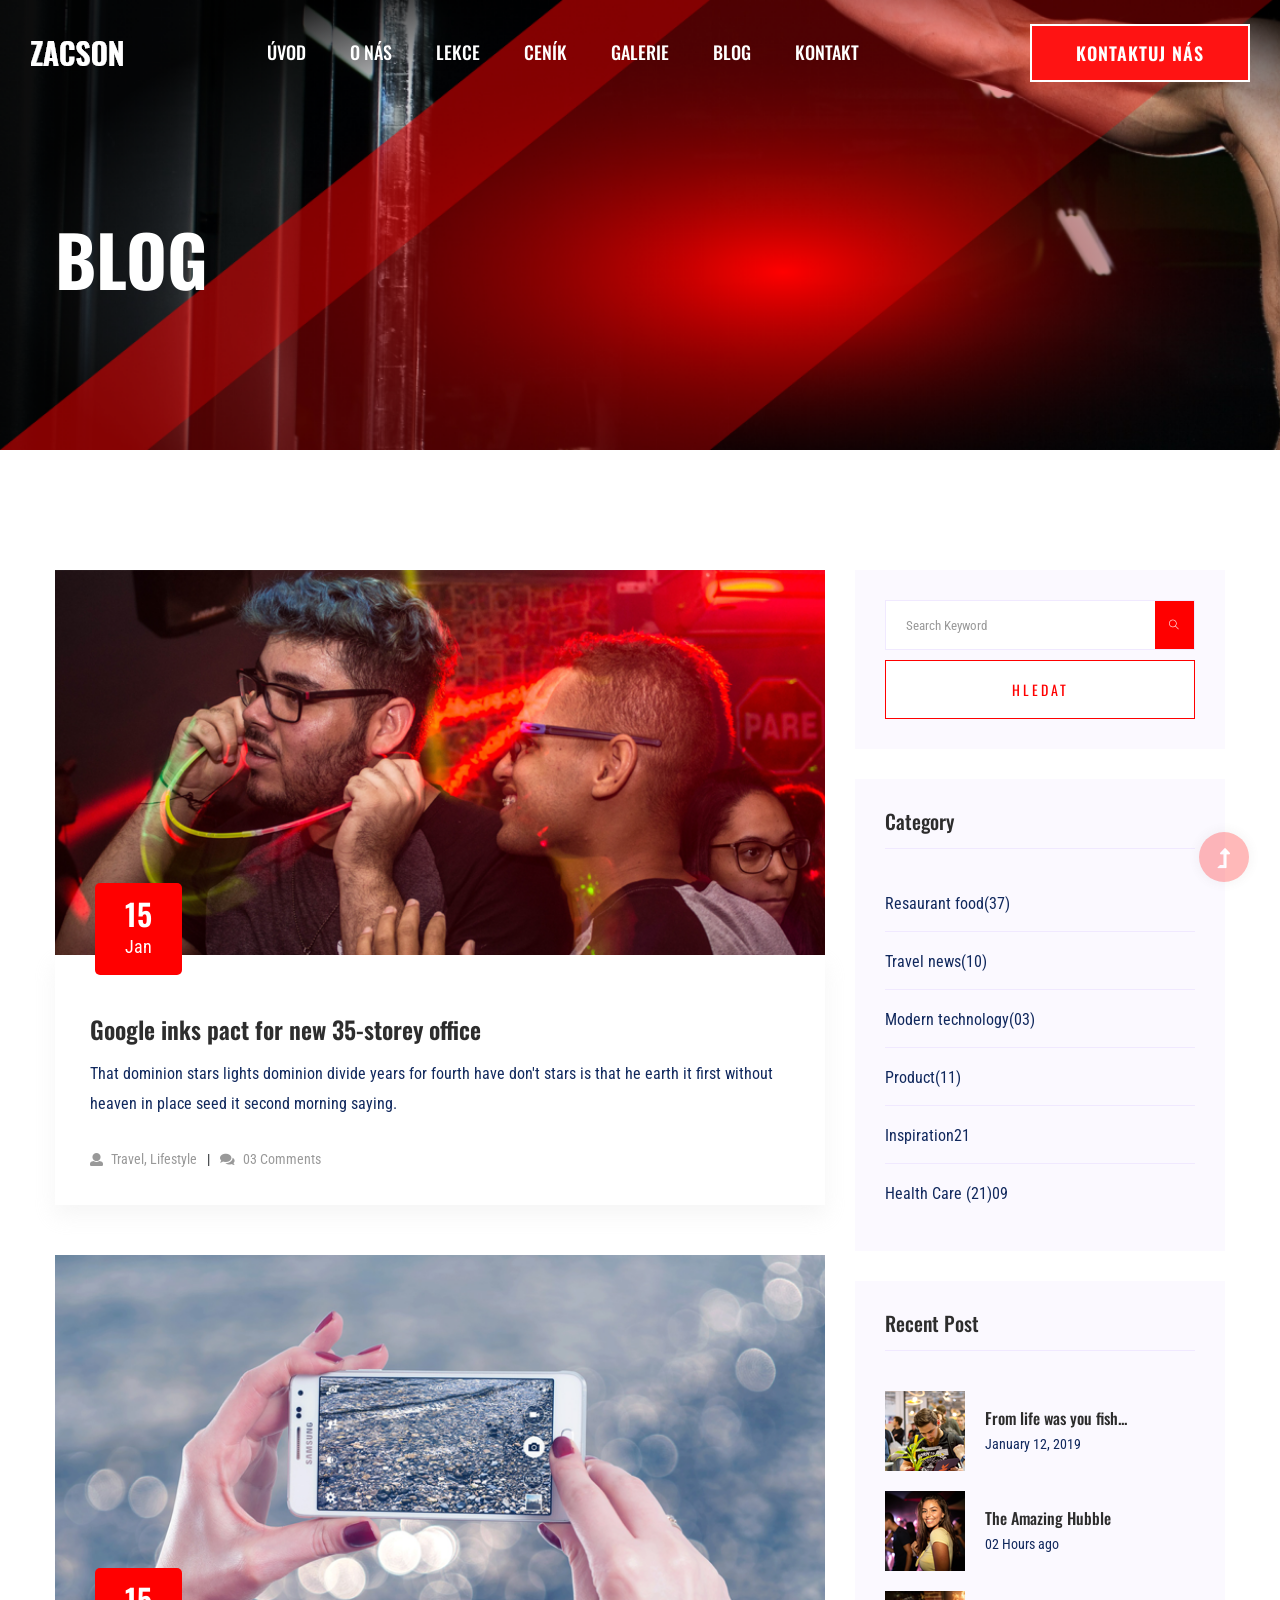
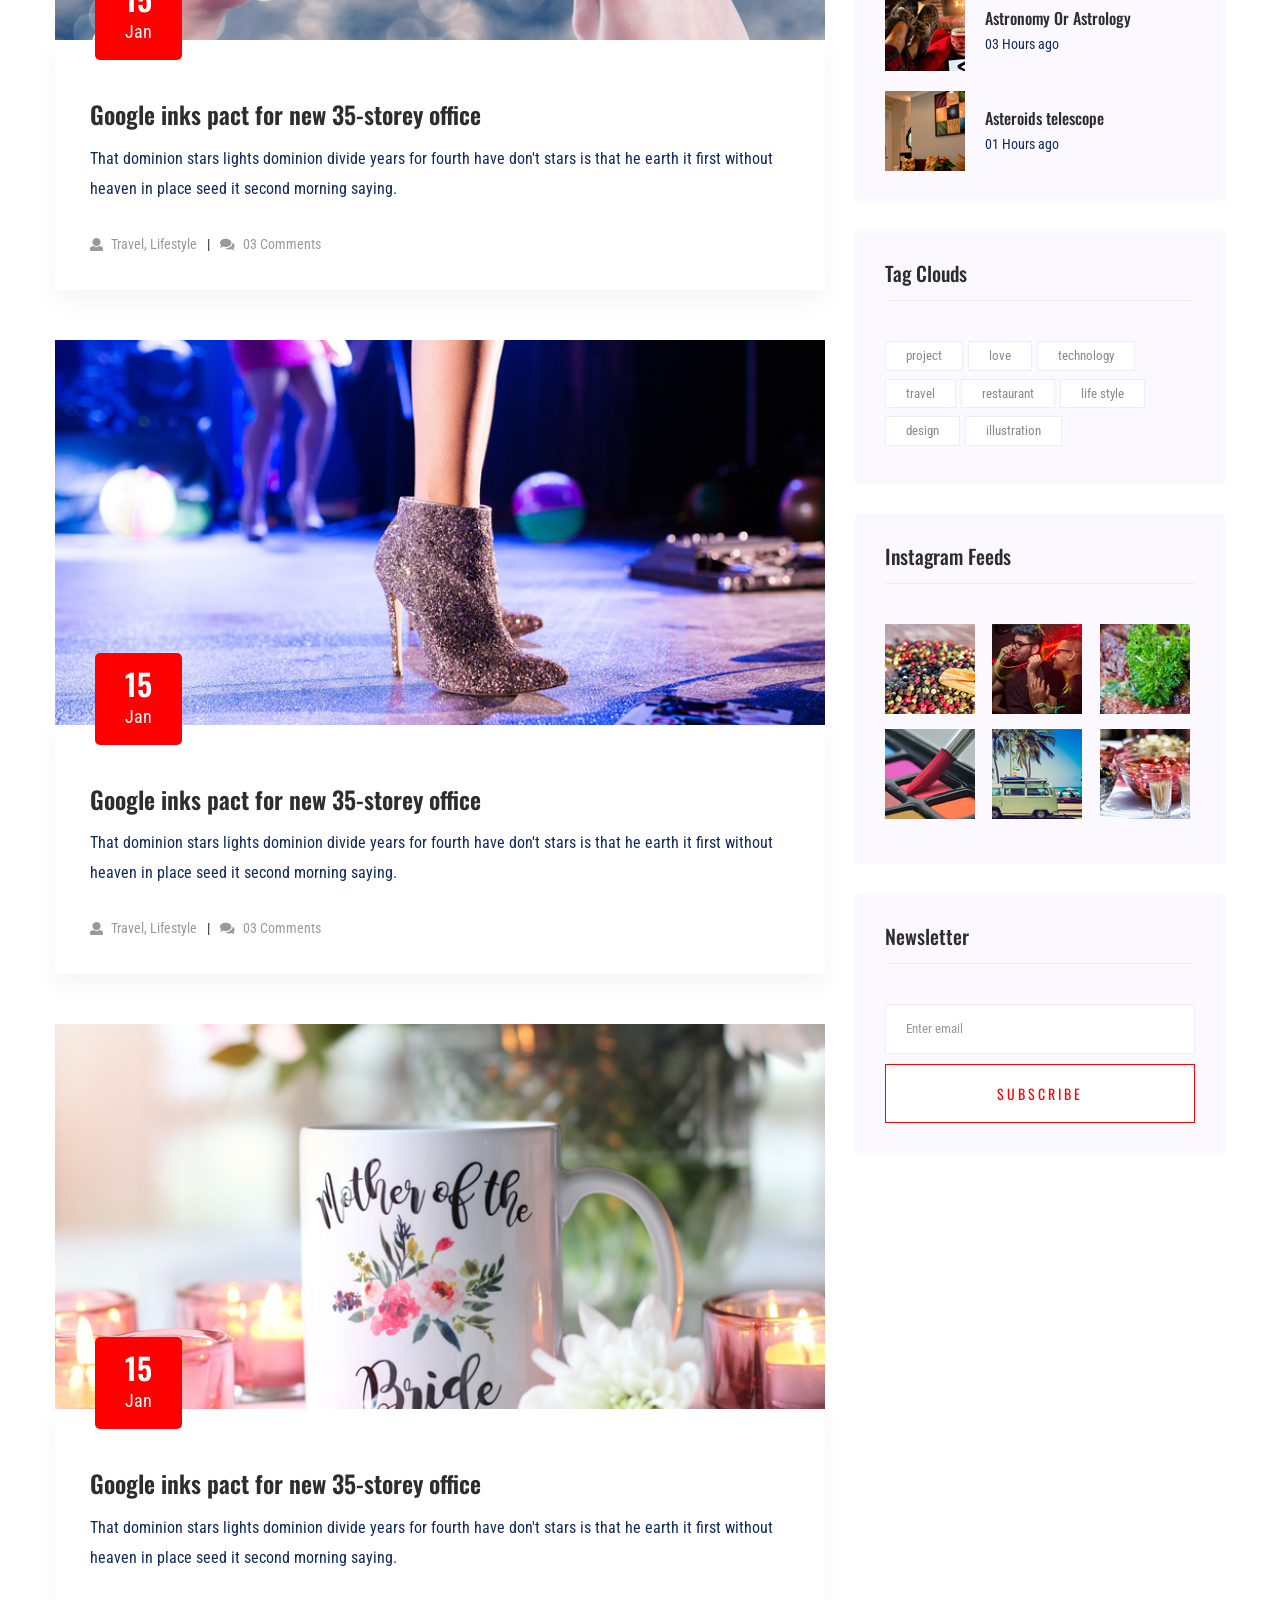
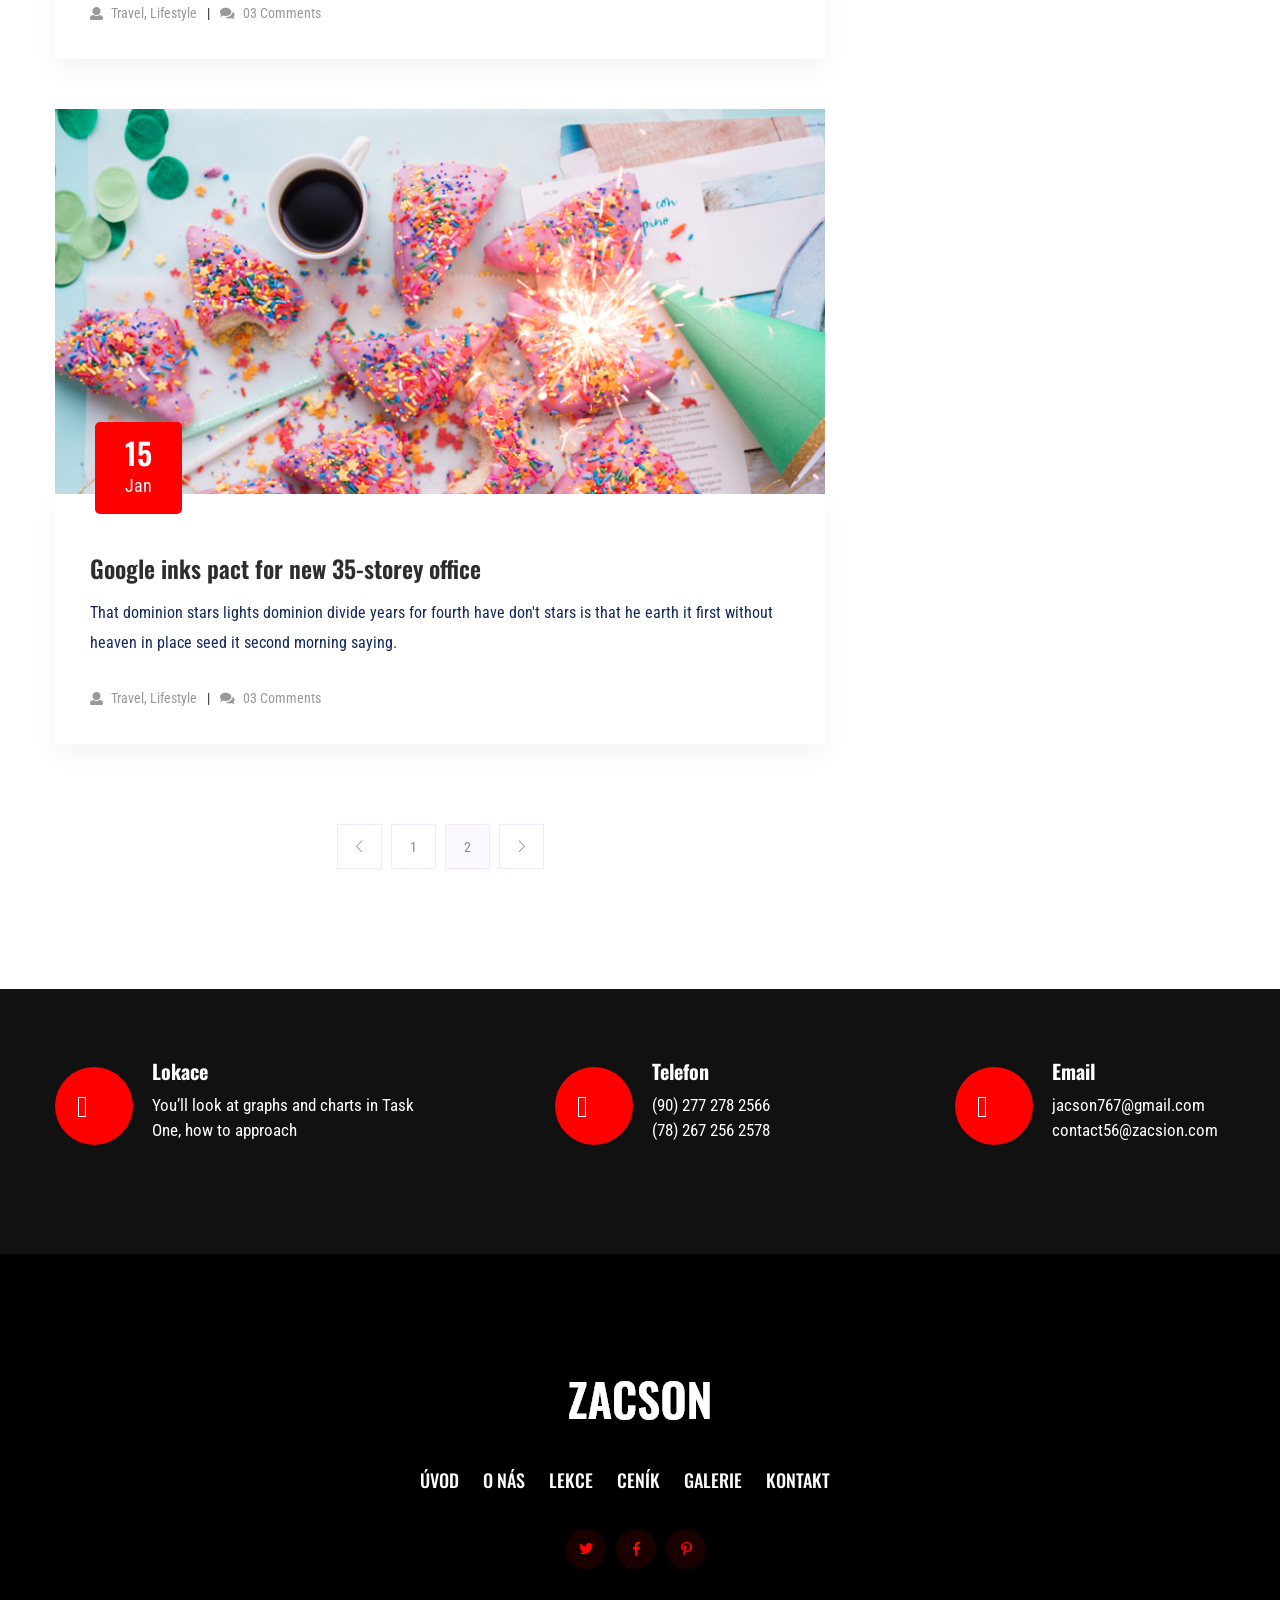
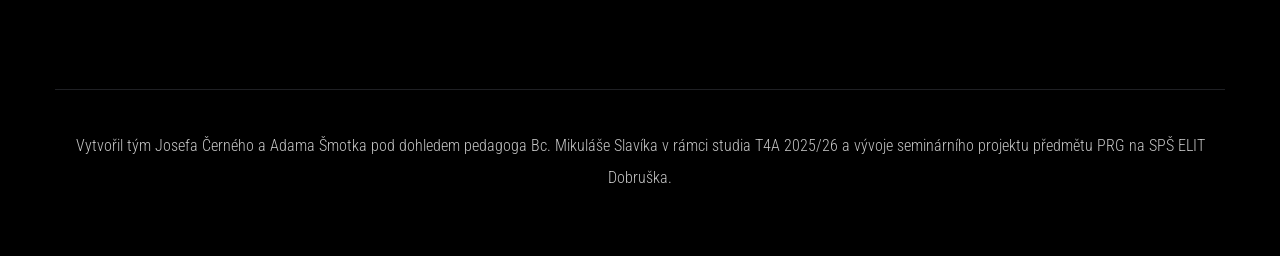
<file: blog.html>
<!doctype html>
<html class="no-js" lang="cs">

<head>
  <meta charset="utf-8">
  <meta http-equiv="x-ua-compatible" content="ie=edge">
  <title>Gym trainer | Template </title>
  <meta name="description" content="">

  <meta name="robots" content="noindex, nofollow">
  <link rel="preconnect" href="../../../fonts.googleapis.com/index.html">
  <link rel="preconnect" href="../../../fonts.gstatic.com/index.html" crossorigin>

  <meta name="viewport" content="width=device-width, initial-scale=1">
  <link rel="shortcut icon" type="image/x-icon" href="assets/img/favicon.ico">

  <!-- CSS here -->
  <link rel="stylesheet" href="assets/css/bootstrap.min.css">
  <link rel="stylesheet" href="assets/css/owl.carousel.min.css">
  <link rel="stylesheet" href="assets/css/slicknav.css">
  <link rel="stylesheet" href="assets/css/flaticon.css">
  <link rel="stylesheet" href="assets/css/gijgo.css">
  <link rel="stylesheet" href="assets/css/animate.min.css">
  <link rel="stylesheet" href="assets/css/animated-headline.css">
  <link rel="stylesheet" href="assets/css/magnific-popup.css">
  <link rel="stylesheet" href="assets/css/fontawesome-all.min.css">
  <link rel="stylesheet" href="assets/css/themify-icons.css">
  <link rel="stylesheet" href="assets/css/slick.css">
  <link rel="stylesheet" href="assets/css/nice-select.css">
  <link rel="stylesheet" href="assets/css/style.css">
</head>
<body>
<!--? Preloader Start -->
<div id="preloader-active">
  <div class="preloader d-flex align-items-center justify-content-center">
    <div class="preloader-inner position-relative">
      <div class="preloader-circle"></div>
      <div class="preloader-img pere-text">
        <img src="assets/img/logo/loder.png" alt="" fetchpriority="high" decoding="sync">
      </div>
    </div>
  </div>
</div>
<!-- Preloader Start -->
<header>
  <!-- Header Start -->
  <div class="header-area header-transparent">
    <div class="main-header header-sticky">
      <div class="container-fluid">
        <div class="menu-wrapper d-flex align-items-center justify-content-between">
          <!-- Logo -->
          <div class="logo">
            <a href="index.html"><img src="assets/img/logo/logo.png" alt="" fetchpriority="high" decoding="sync"></a>
          </div>
          <!-- Main-menu -->
          <div class="main-menu f-right d-none d-lg-block">
            <nav>
              <ul id="navigation">
                <li><a href="index.php">ÚVOD</a></li>
                <li><a href="about.php">O NÁS</a></li>
                <li><a href="courses.php">LEKCE</a></li>
                <li><a href="pricing.php">CENÍK</a></li>
                <li><a href="gallery.html">GALERIE</a></li>
                <li><a href="blog.html">Blog</a>
                  <ul class="submenu">
                    <li><a href="blog.html">Blog</a></li>
                    <li><a href="blog_details.html">Blog Details</a></li>
                    <li><a href="elements.html">Elements</a></li>
                  </ul>
                </li>
                <li><a href="contact.html">KONTAKT</a></li>
              </ul>
            </nav>
          </div>
          <!-- Header-btn -->
          <div class="header-btns d-none d-lg-block f-right">
            <a href="contact.html" class="btn">KONTAKTUJ NÁS</a>
          </div>
          <!-- Mobile Menu -->
          <div class="col-12">
            <div class="mobile_menu d-block d-lg-none"></div>
          </div>
        </div>
      </div>
    </div>
  </div>
  <!-- Header End -->
</header>
<main>
  <!--? Hero Start -->
  <div class="slider-area2">
    <div class="slider-height2 d-flex align-items-center">
      <div class="container">
        <div class="row">
          <div class="col-xl-12">
            <div class="hero-cap hero-cap2 pt-70">
              <h2>Blog</h2>
            </div>
          </div>
        </div>
      </div>
    </div>
  </div>
  <!-- Hero End -->
  <!--? Blog Area Start-->
  <section class="blog_area section-padding">
    <div class="container">
      <div class="row">
        <div class="col-lg-8 mb-5 mb-lg-0">
          <div class="blog_left_sidebar">
            <article class="blog_item">
              <div class="blog_item_img">
                <img class="card-img rounded-0" src="assets/img/blog/single_blog_1.png" alt="" loading="lazy"
                     decoding="async">
                <a href="#" class="blog_item_date">
                  <h3>15</h3>
                  <p>Jan</p>
                </a>
              </div>
              <div class="blog_details">
                <a class="d-inline-block" href="blog_details.html">
                  <h2 class="blog-head" style="color: #2d2d2d;">Google inks pact for new 35-storey office</h2>
                </a>
                <p>That dominion stars lights dominion divide years for fourth have don't stars is that
                  he earth it first without heaven in place seed it second morning saying.</p>
                <ul class="blog-info-link">
                  <li><a href="#"><i class="fa fa-user"></i> Travel, Lifestyle</a></li>
                  <li><a href="#"><i class="fa fa-comments"></i> 03 Comments</a></li>
                </ul>
              </div>
            </article>
            <article class="blog_item">
              <div class="blog_item_img">
                <img class="card-img rounded-0" src="assets/img/blog/single_blog_2.png" alt="" loading="lazy"
                     decoding="async">
                <a href="#" class="blog_item_date">
                  <h3>15</h3>
                  <p>Jan</p>
                </a>
              </div>
              <div class="blog_details">
                <a class="d-inline-block" href="blog_details.html">
                  <h2 class="blog-head" style="color: #2d2d2d;">Google inks pact for new 35-storey office</h2>
                </a>
                <p>That dominion stars lights dominion divide years for fourth have don't stars is that
                  he earth it first without heaven in place seed it second morning saying.</p>
                <ul class="blog-info-link">
                  <li><a href="#"><i class="fa fa-user"></i> Travel, Lifestyle</a></li>
                  <li><a href="#"><i class="fa fa-comments"></i> 03 Comments</a></li>
                </ul>
              </div>
            </article>
            <article class="blog_item">
              <div class="blog_item_img">
                <img class="card-img rounded-0" src="assets/img/blog/single_blog_3.png" alt="" loading="lazy"
                     decoding="async">
                <a href="#" class="blog_item_date">
                  <h3>15</h3>
                  <p>Jan</p>
                </a>
              </div>
              <div class="blog_details">
                <a class="d-inline-block" href="blog_details.html">
                  <h2 class="blog-head" style="color: #2d2d2d;">Google inks pact for new 35-storey office</h2>
                </a>
                <p>That dominion stars lights dominion divide years for fourth have don't stars is that
                  he earth it first without heaven in place seed it second morning saying.</p>
                <ul class="blog-info-link">
                  <li><a href="#"><i class="fa fa-user"></i> Travel, Lifestyle</a></li>
                  <li><a href="#"><i class="fa fa-comments"></i> 03 Comments</a></li>
                </ul>
              </div>
            </article>
            <article class="blog_item">
              <div class="blog_item_img">
                <img class="card-img rounded-0" src="assets/img/blog/single_blog_4.png" alt="" loading="lazy"
                     decoding="async">
                <a href="#" class="blog_item_date">
                  <h3>15</h3>
                  <p>Jan</p>
                </a>
              </div>
              <div class="blog_details">
                <a class="d-inline-block" href="blog_details.html">
                  <h2 class="blog-head" style="color: #2d2d2d;">Google inks pact for new 35-storey office</h2>
                </a>
                <p>That dominion stars lights dominion divide years for fourth have don't stars is that
                  he earth it first without heaven in place seed it second morning saying.</p>
                <ul class="blog-info-link">
                  <li><a href="#"><i class="fa fa-user"></i> Travel, Lifestyle</a></li>
                  <li><a href="#"><i class="fa fa-comments"></i> 03 Comments</a></li>
                </ul>
              </div>
            </article>
            <article class="blog_item">
              <div class="blog_item_img">
                <img class="card-img rounded-0" src="assets/img/blog/single_blog_5.png" alt="" loading="lazy"
                     decoding="async">
                <a href="#" class="blog_item_date">
                  <h3>15</h3>
                  <p>Jan</p>
                </a>
              </div>
              <div class="blog_details">
                <a class="d-inline-block" href="blog_details.html">
                  <h2 class="blog-head" style="color: #2d2d2d;">Google inks pact for new 35-storey office</h2>
                </a>
                <p>That dominion stars lights dominion divide years for fourth have don't stars is that
                  he earth it first without heaven in place seed it second morning saying.</p>
                <ul class="blog-info-link">
                  <li><a href="#"><i class="fa fa-user"></i> Travel, Lifestyle</a></li>
                  <li><a href="#"><i class="fa fa-comments"></i> 03 Comments</a></li>
                </ul>
              </div>
            </article>
            <nav class="blog-pagination justify-content-center d-flex">
              <ul class="pagination">
                <li class="page-item">
                  <a href="#" class="page-link" aria-label="Previous">
                    <i class="ti-angle-left"></i>
                  </a>
                </li>
                <li class="page-item">
                  <a href="#" class="page-link">1</a>
                </li>
                <li class="page-item active">
                  <a href="#" class="page-link">2</a>
                </li>
                <li class="page-item">
                  <a href="#" class="page-link" aria-label="Next">
                    <i class="ti-angle-right"></i>
                  </a>
                </li>
              </ul>
            </nav>
          </div>
        </div>
        <div class="col-lg-4">
          <div class="blog_right_sidebar">
            <aside class="single_sidebar_widget search_widget">
              <form action="#">
                <div class="form-group">
                  <div class="input-group mb-3">
                    <input type="text" class="form-control" placeholder='Search Keyword'
                           onfocus="this.placeholder = ''"
                           onblur="this.placeholder = 'Search Keyword'">
                    <div class="input-group-append">
                      <button class="btns" type="button"><i class="ti-search"></i></button>
                    </div>
                  </div>
                </div>
                <button class="button rounded-0 primary-bg text-white w-100 btn_1 boxed-btn"
                        type="submit">Hledat
                </button>
              </form>
            </aside>
            <aside class="single_sidebar_widget post_category_widget">
              <h4 class="widget_title" style="color: #2d2d2d;">Category</h4>
              <ul class="list cat-list">
                <li>
                  <a href="#" class="d-flex">
                    <p>Resaurant food</p>
                    <p>(37)</p>
                  </a>
                </li>
                <li>
                  <a href="#" class="d-flex">
                    <p>Travel news</p>
                    <p>(10)</p>
                  </a>
                </li>
                <li>
                  <a href="#" class="d-flex">
                    <p>Modern technology</p>
                    <p>(03)</p>
                  </a>
                </li>
                <li>
                  <a href="#" class="d-flex">
                    <p>Product</p>
                    <p>(11)</p>
                  </a>
                </li>
                <li>
                  <a href="#" class="d-flex">
                    <p>Inspiration</p>
                    <p>21</p>
                  </a>
                </li>
                <li>
                  <a href="#" class="d-flex">
                    <p>Health Care (21)</p>
                    <p>09</p>
                  </a>
                </li>
              </ul>
            </aside>
            <aside class="single_sidebar_widget popular_post_widget">
              <h3 class="widget_title" style="color: #2d2d2d;">Recent Post</h3>
              <div class="media post_item">
                <img src="assets/img/post/post_1.png" alt="post" loading="lazy" decoding="async">
                <div class="media-body">
                  <a href="blog_details.html">
                    <h3 style="color: #2d2d2d;">From life was you fish...</h3>
                  </a>
                  <p>January 12, 2019</p>
                </div>
              </div>
              <div class="media post_item">
                <img src="assets/img/post/post_2.png" alt="post" loading="lazy" decoding="async">
                <div class="media-body">
                  <a href="blog_details.html">
                    <h3 style="color: #2d2d2d;">The Amazing Hubble</h3>
                  </a>
                  <p>02 Hours ago</p>
                </div>
              </div>
              <div class="media post_item">
                <img src="assets/img/post/post_3.png" alt="post" loading="lazy" decoding="async">
                <div class="media-body">
                  <a href="blog_details.html">
                    <h3 style="color: #2d2d2d;">Astronomy Or Astrology</h3>
                  </a>
                  <p>03 Hours ago</p>
                </div>
              </div>
              <div class="media post_item">
                <img src="assets/img/post/post_4.png" alt="post" loading="lazy" decoding="async">
                <div class="media-body">
                  <a href="blog_details.html">
                    <h3 style="color: #2d2d2d;">Asteroids telescope</h3>
                  </a>
                  <p>01 Hours ago</p>
                </div>
              </div>
            </aside>
            <aside class="single_sidebar_widget tag_cloud_widget">
              <h4 class="widget_title" style="color: #2d2d2d;">Tag Clouds</h4>
              <ul class="list">
                <li>
                  <a href="#">project</a>
                </li>
                <li>
                  <a href="#">love</a>
                </li>
                <li>
                  <a href="#">technology</a>
                </li>
                <li>
                  <a href="#">travel</a>
                </li>
                <li>
                  <a href="#">restaurant</a>
                </li>
                <li>
                  <a href="#">life style</a>
                </li>
                <li>
                  <a href="#">design</a>
                </li>
                <li>
                  <a href="#">illustration</a>
                </li>
              </ul>
            </aside>

            <aside class="single_sidebar_widget instagram_feeds">
              <h4 class="widget_title" style="color: #2d2d2d;">Instagram Feeds</h4>
              <ul class="instagram_row flex-wrap">
                <li>
                  <a href="#">
                    <img class="img-fluid" src="assets/img/post/post_5.png" alt="" loading="lazy" decoding="async">
                  </a>
                </li>
                <li>
                  <a href="#">
                    <img class="img-fluid" src="assets/img/post/post_6.png" alt="" loading="lazy" decoding="async">
                  </a>
                </li>
                <li>
                  <a href="#">
                    <img class="img-fluid" src="assets/img/post/post_7.png" alt="" loading="lazy" decoding="async">
                  </a>
                </li>
                <li>
                  <a href="#">
                    <img class="img-fluid" src="assets/img/post/post_8.png" alt="" loading="lazy" decoding="async">
                  </a>
                </li>
                <li>
                  <a href="#">
                    <img class="img-fluid" src="assets/img/post/post_9.png" alt="" loading="lazy" decoding="async">
                  </a>
                </li>
                <li>
                  <a href="#">
                    <img class="img-fluid" src="assets/img/post/post_10.png" alt="" loading="lazy" decoding="async">
                  </a>
                </li>
              </ul>
            </aside>
            <aside class="single_sidebar_widget newsletter_widget">
              <h4 class="widget_title" style="color: #2d2d2d;">Newsletter</h4>
              <form action="#">
                <div class="form-group">
                  <input type="email" class="form-control" onfocus="this.placeholder = ''"
                         onblur="this.placeholder = 'Enter email'" placeholder='Enter email' required>
                </div>
                <button class="button rounded-0 primary-bg text-white w-100 btn_1 boxed-btn"
                        type="submit">Subscribe
                </button>
              </form>
            </aside>
          </div>
        </div>
      </div>
    </div>
  </section>
  <!-- Blog Area End -->
  <!-- ? services-area -->
  <section class="services-area">
    <div class="container">
      <div class="row justify-content-between">
        <div class="col-xl-4 col-lg-4 col-md-6 col-sm-8">
          <div class="single-services mb-40">
            <div class="features-icon">
              <img src="assets/img/icon/icon1.svg" alt="" loading="lazy" decoding="async">
            </div>
            <div class="features-caption">
              <h3>Lokace</h3>
              <p>You’ll look at graphs and charts in Task One, how to approach </p>
            </div>
          </div>
        </div>
        <div class="col-xl-3 col-lg-4 col-md-6 col-sm-8">
          <div class="single-services mb-40">
            <div class="features-icon">
              <img src="assets/img/icon/icon2.svg" alt="" loading="lazy" decoding="async">
            </div>
            <div class="features-caption">
              <h3>Telefon</h3>
              <p>(90) 277 278 2566</p>
              <p> (78) 267 256 2578</p>
            </div>
          </div>
        </div>
        <div class="col-xl-3 col-lg-4 col-md-6 col-sm-8">
          <div class="single-services mb-40">
            <div class="features-icon">
              <img src="assets/img/icon/icon3.svg" alt="" loading="lazy" decoding="async">
            </div>
            <div class="features-caption">
              <h3>Email</h3>
              <p>jacson767@gmail.com</p>
              <p>contact56@zacsion.com</p>
            </div>
          </div>
        </div>
      </div>
    </div>
  </section>
</main>
<footer>
  <!--? Footer Start-->
  <div class="footer-area black-bg">
    <div class="container">
      <div class="footer-top footer-padding">
        <!-- Footer Menu -->
        <div class="row">
          <div class="col-xl-12">
            <div class="single-footer-caption mb-50 text-center">
              <!-- logo -->
              <div class="footer-logo wow fadeInUp" data-wow-duration="1s" data-wow-delay=".2s">
                <a href="index-2.html"><img src="assets/img/logo/logo2_footer.png" alt="" loading="lazy"
                                            decoding="async"></a>
              </div>
              <!-- Menu -->
              <!-- Header Start -->
              <div class="header-area main-header2 wow fadeInUp" data-wow-duration="2s" data-wow-delay=".4s">
                <div class="main-header main-header2">
                  <div class="menu-wrapper menu-wrapper2">
                    <!-- Main-menu -->
                    <div class="main-menu main-menu2 text-center">
            <nav>
              <ul id="navigation">
                <li><a href="index.html">ÚVOD</a></li>
                <li><a href="about.html">O NÁS</a></li>
                <li><a href="courses.php">LEKCE</a></li>
                <li><a href="pricing.php">CENÍK</a></li>
                <li><a href="gallery.html">GALERIE</a></li>
                <li><a href="contact.html">KONTAKT</a></li>
              </ul>
            </nav>
                    </div>
                  </div>
                </div>
              </div>
              <!-- Header End -->
              <!-- social -->
              <div class="footer-social mt-30 wow fadeInUp" data-wow-duration="3s" data-wow-delay=".8s">
                <a href="#"><i class="fab fa-twitter"></i></a>
                <a href="../../../www.facebook.com/sai4ull.html"><i class="fab fa-facebook-f"></i></a>
                <a href="#"><i class="fab fa-pinterest-p"></i></a>
              </div>
            </div>
          </div>
        </div>
      </div>
      <!-- Footer Bottom -->
      <div class="footer-bottom">
        <div class="row d-flex align-items-center">
          <div class="col-lg-12">
            <div class="footer-copy-right text-center">
              <p>Vytvořil tým Josefa Černého a Adama Šmotka pod dohledem pedagoga Bc. Mikuláše Slavíka v rámci studia
                T4A 2025/26 a vývoje seminárního projektu předmětu PRG na SPŠ ELIT Dobruška.</p>
            </div>
          </div>
        </div>
      </div>
    </div>
  </div>
  <!-- Footer End-->
</footer>
<!-- Scroll Up -->
<div id="back-top">
  <a title="Go to Top" href="#"> <i class="fas fa-level-up-alt"></i></a>
</div>

<!-- JS here -->

<script src="assets/js/vendor/modernizr-3.5.0.min.js"></script>
<!-- Jquery, Popper, Bootstrap -->
<script src="assets/js/vendor/jquery-1.12.4.min.js"></script>
<script src="assets/js/popper.min.js"></script>
<script src="assets/js/bootstrap.min.js"></script>
<!-- Jquery Mobile Menu -->
<script src="assets/js/jquery.slicknav.min.js"></script>

<!-- Jquery Slick , Owl-Carousel Plugins -->
<script src="assets/js/owl.carousel.min.js"></script>
<script src="assets/js/slick.min.js"></script>
<!-- One Page, Animated-HeadLin -->
<script src="assets/js/wow.min.js"></script>
<script src="assets/js/animated.headline.js"></script>

<!-- Nice-select, sticky -->
<script src="assets/js/jquery.nice-select.min.js"></script>
<script src="assets/js/jquery.sticky.js"></script>
<script src="assets/js/jquery.magnific-popup.js"></script>

<!-- contact js -->
<script src="assets/js/contact.js"></script>
<script src="assets/js/jquery.form.js"></script>
<script src="assets/js/jquery.validate.min.js"></script>
<script src="assets/js/mail-script.js"></script>
<script src="assets/js/jquery.ajaxchimp.min.js"></script>

<!-- Jquery Plugins, main Jquery -->
<script src="assets/js/plugins.js"></script>
<script src="assets/js/main.js"></script>

</body>

</html>
</file>
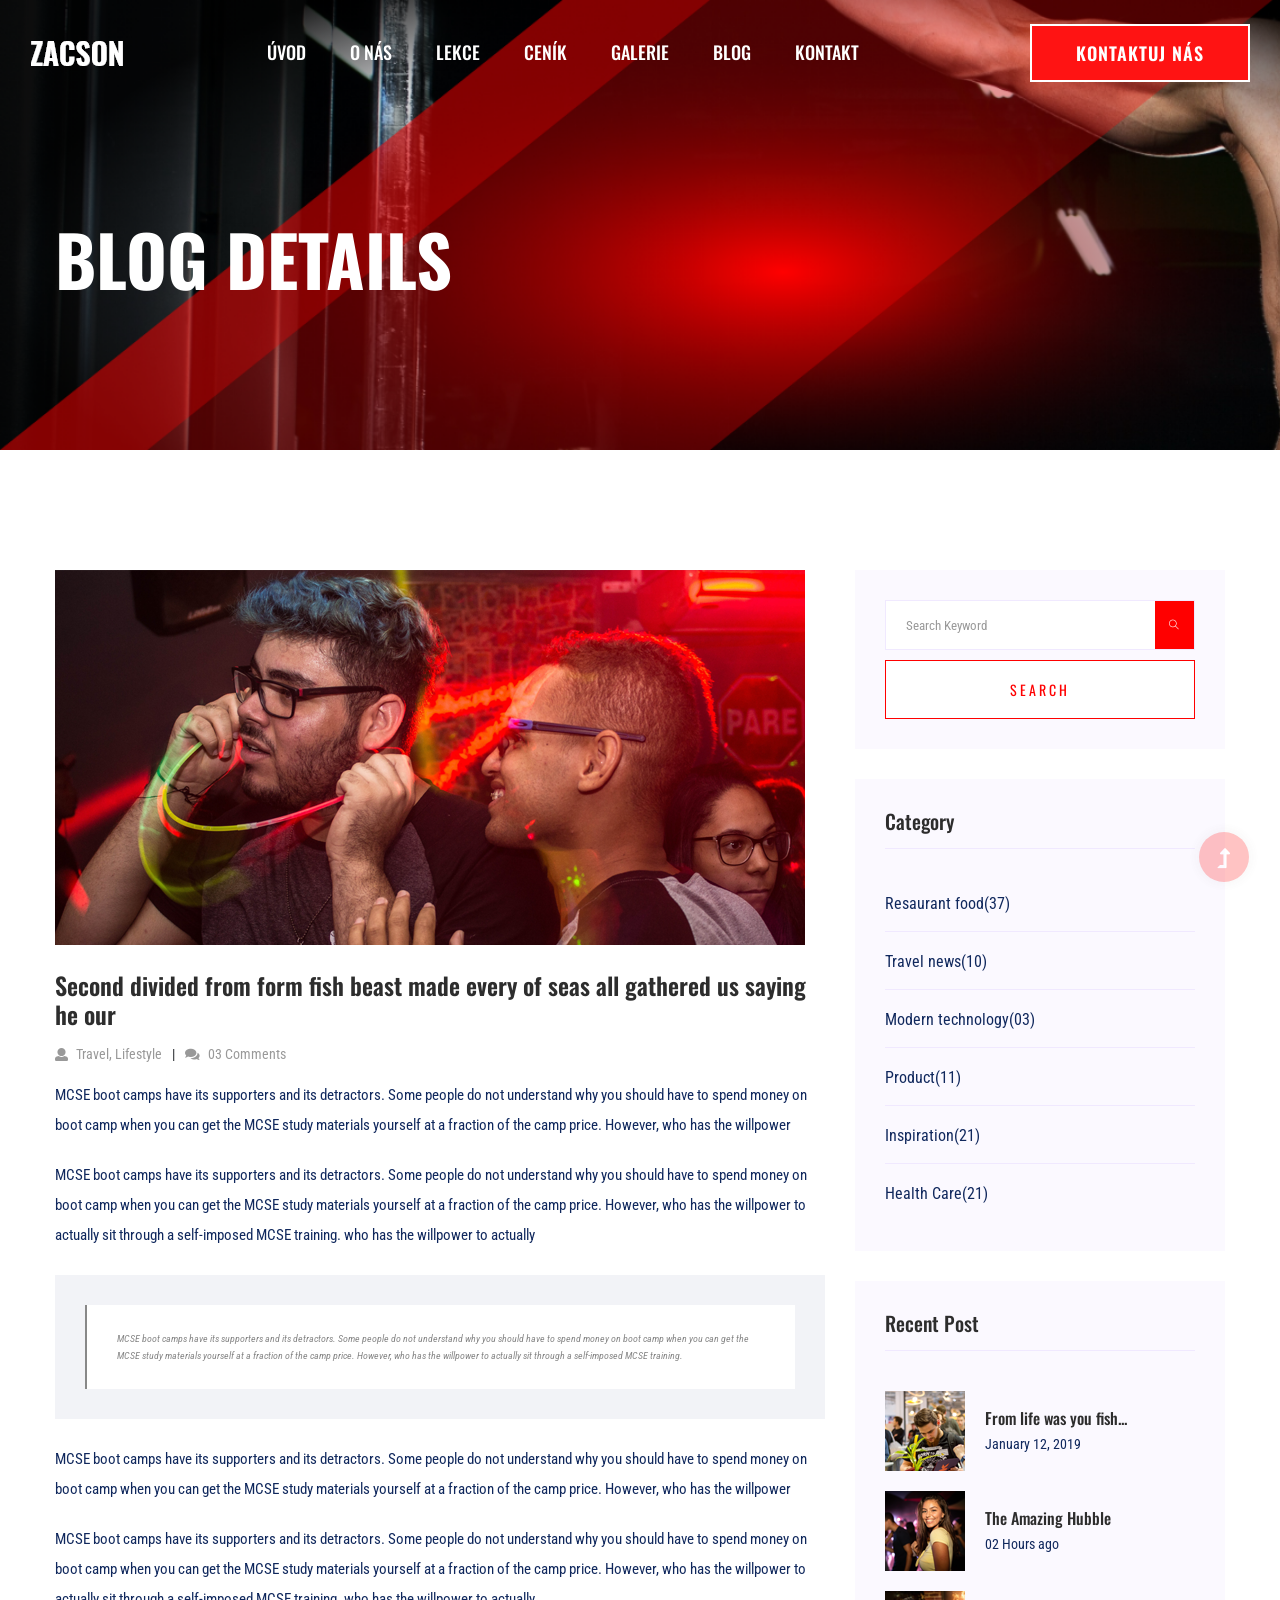
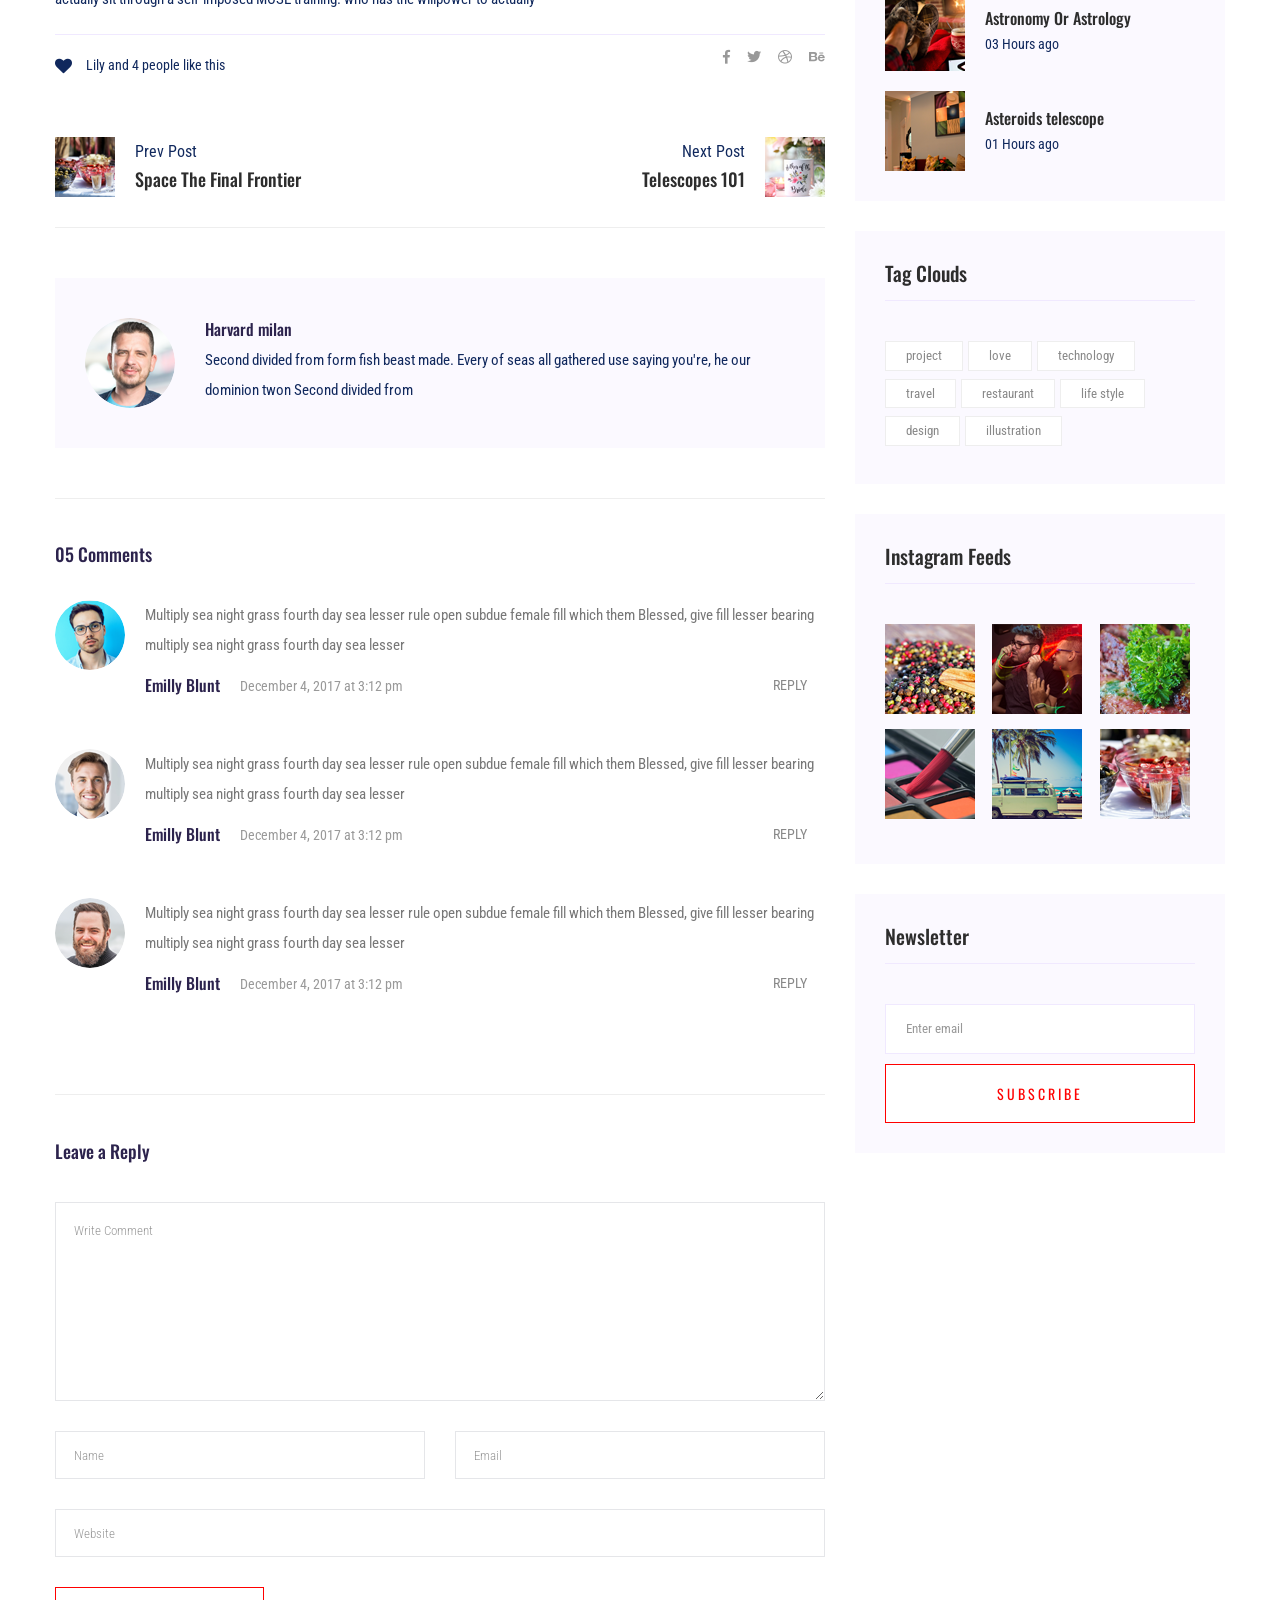
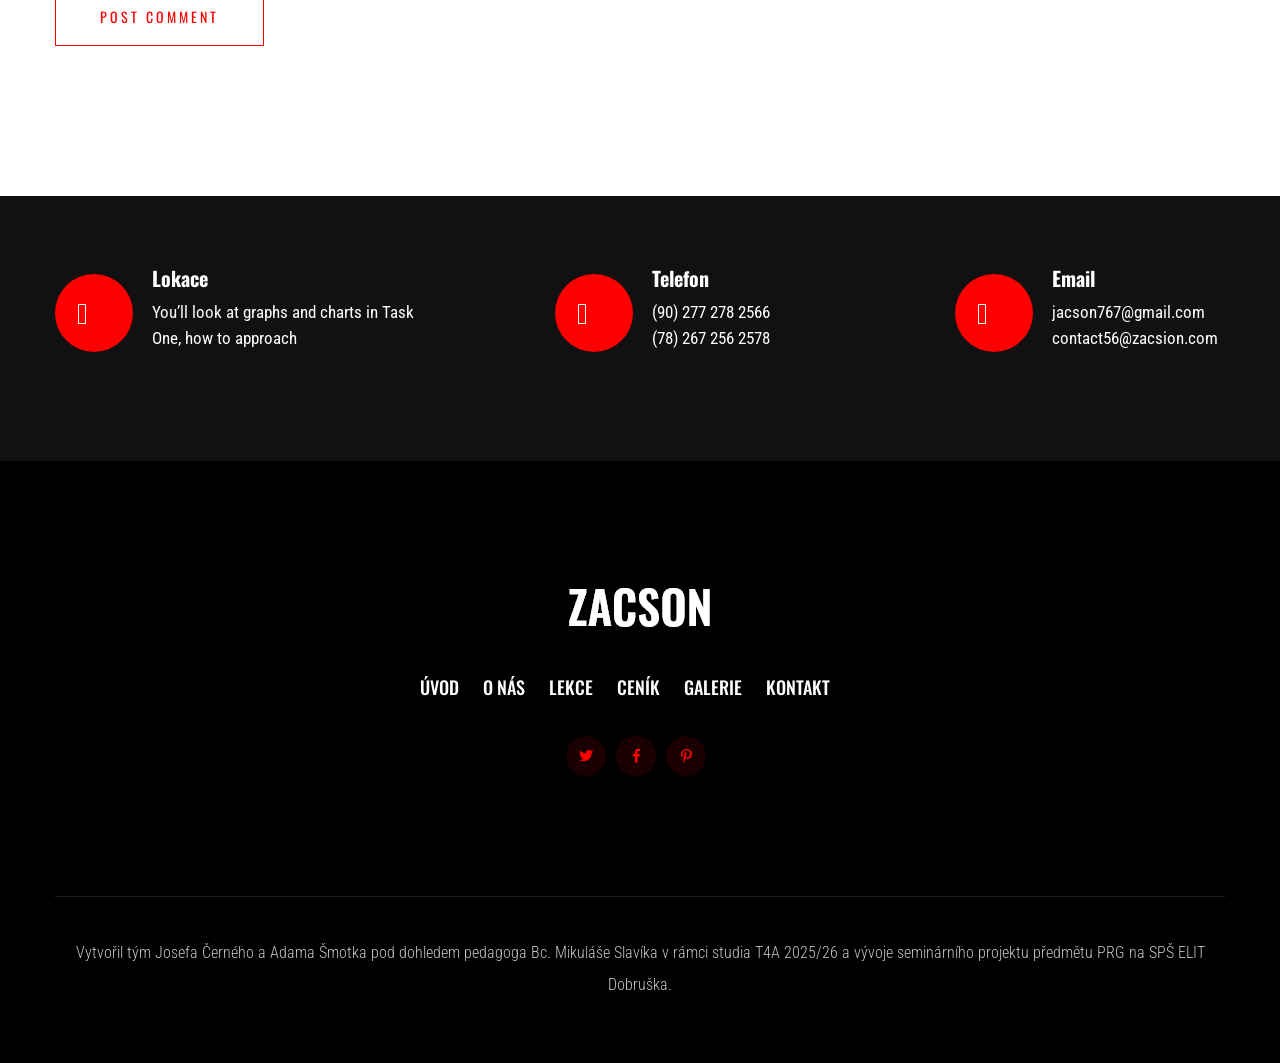
<file: blog_details.html>
<!doctype html>
<html class="no-js" lang="cs">

<head>
  <meta charset="utf-8">
  <meta http-equiv="x-ua-compatible" content="ie=edge">
  <title>Gym trainer | Template </title>
  <meta name="description" content="">

  <meta name="robots" content="noindex, nofollow">
  <link rel="preconnect" href="../../../fonts.googleapis.com/index.html">
  <link rel="preconnect" href="../../../fonts.gstatic.com/index.html" crossorigin>

  <meta name="viewport" content="width=device-width, initial-scale=1">
  <link rel="shortcut icon" type="image/x-icon" href="assets/img/favicon.ico">

  <!-- CSS here -->
  <link rel="stylesheet" href="assets/css/bootstrap.min.css">
  <link rel="stylesheet" href="assets/css/owl.carousel.min.css">
  <link rel="stylesheet" href="assets/css/slicknav.css">
  <link rel="stylesheet" href="assets/css/flaticon.css">
  <link rel="stylesheet" href="assets/css/gijgo.css">
  <link rel="stylesheet" href="assets/css/animate.min.css">
  <link rel="stylesheet" href="assets/css/animated-headline.css">
  <link rel="stylesheet" href="assets/css/magnific-popup.css">
  <link rel="stylesheet" href="assets/css/fontawesome-all.min.css">
  <link rel="stylesheet" href="assets/css/themify-icons.css">
  <link rel="stylesheet" href="assets/css/slick.css">
  <link rel="stylesheet" href="assets/css/nice-select.css">
  <link rel="stylesheet" href="assets/css/style.css">
</head>

<body>
<!--? Preloader Start -->
<div id="preloader-active">
  <div class="preloader d-flex align-items-center justify-content-center">
    <div class="preloader-inner position-relative">
      <div class="preloader-circle"></div>
      <div class="preloader-img pere-text">
        <img src="assets/img/logo/loder.png" alt="" fetchpriority="high" decoding="sync">
      </div>
    </div>
  </div>
</div>
<!-- Preloader Start -->
<header>
  <!-- Header Start -->
  <div class="header-area header-transparent">
    <div class="main-header header-sticky">
      <div class="container-fluid">
        <div class="menu-wrapper d-flex align-items-center justify-content-between">
          <!-- Logo -->
          <div class="logo">
            <a href="index.html"><img src="assets/img/logo/logo.png" alt="" fetchpriority="high" decoding="sync"></a>
          </div>
          <!-- Main-menu -->
          <div class="main-menu f-right d-none d-lg-block">
            <nav>
              <ul id="navigation">
                <li><a href="index.php">ÚVOD</a></li>
                <li><a href="about.php">O NÁS</a></li>
                <li><a href="courses.php">LEKCE</a></li>
                <li><a href="pricing.php">CENÍK</a></li>
                <li><a href="gallery.html">GALERIE</a></li>
                <li><a href="blog.html">Blog</a>
                  <ul class="submenu">
                    <li><a href="blog.html">Blog</a></li>
                    <li><a href="blog_details.html">Blog Details</a></li>
                    <li><a href="elements.html">Elements</a></li>
                  </ul>
                </li>
                <li><a href="contact.html">KONTAKT</a></li>
              </ul>
            </nav>
          </div>
          <!-- Header-btn -->
          <div class="header-btns d-none d-lg-block f-right">
            <a href="contact.html" class="btn">KONTAKTUJ NÁS</a>
          </div>
          <!-- Mobile Menu -->
          <div class="col-12">
            <div class="mobile_menu d-block d-lg-none"></div>
          </div>
        </div>
      </div>
    </div>
  </div>
  <!-- Header End -->
</header>
<main>
  <!--? Hero Start -->
  <div class="slider-area2">
    <div class="slider-height2 d-flex align-items-center">
      <div class="container">
        <div class="row">
          <div class="col-xl-12">
            <div class="hero-cap hero-cap2 pt-70">
              <h2>Blog Details</h2>
            </div>
          </div>
        </div>
      </div>
    </div>
  </div>
  <!-- Hero End -->
  <!--? Blog Area Start -->
  <section class="blog_area single-post-area section-padding">
    <div class="container">
      <div class="row">
        <div class="col-lg-8 posts-list">
          <div class="single-post">
            <div class="feature-img">
              <img class="img-fluid" src="assets/img/blog/single_blog_1.png" alt="" loading="lazy" decoding="async">
            </div>
            <div class="blog_details">
              <h2 style="color: #2d2d2d;">Second divided from form fish beast made every of seas
                all gathered us saying he our
              </h2>
              <ul class="blog-info-link mt-3 mb-4">
                <li><a href="#"><i class="fa fa-user"></i> Travel, Lifestyle</a></li>
                <li><a href="#"><i class="fa fa-comments"></i> 03 Comments</a></li>
              </ul>
              <p class="excert">
                MCSE boot camps have its supporters and its detractors. Some people do not understand why you
                should have to spend money on boot camp when you can get the MCSE study materials yourself at a
                fraction of the camp price. However, who has the willpower
              </p>
              <p>
                MCSE boot camps have its supporters and its detractors. Some people do not understand why you
                should have to spend money on boot camp when you can get the MCSE study materials yourself at a
                fraction of the camp price. However, who has the willpower to actually sit through a
                self-imposed MCSE training. who has the willpower to actually
              </p>
              <div class="quote-wrapper">
                <div class="quotes">
                  MCSE boot camps have its supporters and its detractors. Some people do not understand why you
                  should have to spend money on boot camp when you can get the MCSE study materials yourself at
                  a fraction of the camp price. However, who has the willpower to actually sit through a
                  self-imposed MCSE training.
                </div>
              </div>
              <p>
                MCSE boot camps have its supporters and its detractors. Some people do not understand why you
                should have to spend money on boot camp when you can get the MCSE study materials yourself at a
                fraction of the camp price. However, who has the willpower
              </p>
              <p>
                MCSE boot camps have its supporters and its detractors. Some people do not understand why you
                should have to spend money on boot camp when you can get the MCSE study materials yourself at a
                fraction of the camp price. However, who has the willpower to actually sit through a
                self-imposed MCSE training. who has the willpower to actually
              </p>
            </div>
          </div>
          <div class="navigation-top">
            <div class="d-sm-flex justify-content-between text-center">
              <p class="like-info"><span class="align-middle"><i class="fa fa-heart"></i></span> Lily and 4
                people like this</p>
              <div class="col-sm-4 text-center my-2 my-sm-0">
                <!-- <p class="comment-count"><span class="align-middle"><i class="fa fa-comment"></i></span> 06 Comments</p> -->
              </div>
              <ul class="social-icons">
                <li><a href="../../../www.facebook.com/sai4ull.html"><i class="fab fa-facebook-f"></i></a></li>
                <li><a href="#"><i class="fab fa-twitter"></i></a></li>
                <li><a href="#"><i class="fab fa-dribbble"></i></a></li>
                <li><a href="#"><i class="fab fa-behance"></i></a></li>
              </ul>
            </div>
            <div class="navigation-area">
              <div class="row">
                <div
                  class="col-lg-6 col-md-6 col-12 nav-left flex-row d-flex justify-content-start align-items-center">
                  <div class="thumb">
                    <a href="#">
                      <img class="img-fluid" src="assets/img/post/preview.png" alt="" loading="lazy" decoding="async">
                    </a>
                  </div>
                  <div class="arrow">
                    <a href="#">
                      <span class="lnr text-white ti-arrow-left"></span>
                    </a>
                  </div>
                  <div class="detials">
                    <p>Prev Post</p>
                    <a href="#">
                      <h4 style="color: #2d2d2d;">Space The Final Frontier</h4>
                    </a>
                  </div>
                </div>
                <div
                  class="col-lg-6 col-md-6 col-12 nav-right flex-row d-flex justify-content-end align-items-center">
                  <div class="detials">
                    <p>Next Post</p>
                    <a href="#">
                      <h4 style="color: #2d2d2d;">Telescopes 101</h4>
                    </a>
                  </div>
                  <div class="arrow">
                    <a href="#">
                      <span class="lnr text-white ti-arrow-right"></span>
                    </a>
                  </div>
                  <div class="thumb">
                    <a href="#">
                      <img class="img-fluid" src="assets/img/post/next.png" alt="" loading="lazy" decoding="async">
                    </a>
                  </div>
                </div>
              </div>
            </div>
          </div>
          <div class="blog-author">
            <div class="media align-items-center">
              <img src="assets/img/blog/author.png" alt="" loading="lazy" decoding="async">
              <div class="media-body">
                <a href="#">
                  <h4>Harvard milan</h4>
                </a>
                <p>Second divided from form fish beast made. Every of seas all gathered use saying you're, he
                  our dominion twon Second divided from</p>
              </div>
            </div>
          </div>
          <div class="comments-area">
            <h4>05 Comments</h4>
            <div class="comment-list">
              <div class="single-comment justify-content-between d-flex">
                <div class="user justify-content-between d-flex">
                  <div class="thumb">
                    <img src="assets/img/comment/comment_1.png" alt="" loading="lazy" decoding="async">
                  </div>
                  <div class="desc">
                    <p class="comment">
                      Multiply sea night grass fourth day sea lesser rule open subdue female fill which them
                      Blessed, give fill lesser bearing multiply sea night grass fourth day sea lesser
                    </p>
                    <div class="d-flex justify-content-between">
                      <div class="d-flex align-items-center">
                        <h5>
                          <a href="#">Emilly Blunt</a>
                        </h5>
                        <p class="date">December 4, 2017 at 3:12 pm </p>
                      </div>
                      <div class="reply-btn">
                        <a href="#" class="btn-reply text-uppercase">reply</a>
                      </div>
                    </div>
                  </div>
                </div>
              </div>
            </div>
            <div class="comment-list">
              <div class="single-comment justify-content-between d-flex">
                <div class="user justify-content-between d-flex">
                  <div class="thumb">
                    <img src="assets/img/comment/comment_2.png" alt="" loading="lazy" decoding="async">
                  </div>
                  <div class="desc">
                    <p class="comment">
                      Multiply sea night grass fourth day sea lesser rule open subdue female fill which them
                      Blessed, give fill lesser bearing multiply sea night grass fourth day sea lesser
                    </p>
                    <div class="d-flex justify-content-between">
                      <div class="d-flex align-items-center">
                        <h5>
                          <a href="#">Emilly Blunt</a>
                        </h5>
                        <p class="date">December 4, 2017 at 3:12 pm </p>
                      </div>
                      <div class="reply-btn">
                        <a href="#" class="btn-reply text-uppercase">reply</a>
                      </div>
                    </div>
                  </div>
                </div>
              </div>
            </div>
            <div class="comment-list">
              <div class="single-comment justify-content-between d-flex">
                <div class="user justify-content-between d-flex">
                  <div class="thumb">
                    <img src="assets/img/comment/comment_3.png" alt="" loading="lazy" decoding="async">
                  </div>
                  <div class="desc">
                    <p class="comment">
                      Multiply sea night grass fourth day sea lesser rule open subdue female fill which them
                      Blessed, give fill lesser bearing multiply sea night grass fourth day sea lesser
                    </p>
                    <div class="d-flex justify-content-between">
                      <div class="d-flex align-items-center">
                        <h5>
                          <a href="#">Emilly Blunt</a>
                        </h5>
                        <p class="date">December 4, 2017 at 3:12 pm </p>
                      </div>
                      <div class="reply-btn">
                        <a href="#" class="btn-reply text-uppercase">reply</a>
                      </div>
                    </div>
                  </div>
                </div>
              </div>
            </div>
          </div>
          <div class="comment-form">
            <h4>Leave a Reply</h4>
            <form class="form-contact comment_form" action="#" id="commentForm">
              <div class="row">
                <div class="col-12">
                  <div class="form-group">
     <textarea class="form-control w-100" name="comment" id="comment" cols="30" rows="9"
               placeholder="Write Comment"></textarea>
                  </div>
                </div>
                <div class="col-sm-6">
                  <div class="form-group">
                    <input class="form-control" name="name" id="name" type="text" placeholder="Name">
                  </div>
                </div>
                <div class="col-sm-6">
                  <div class="form-group">
                    <input class="form-control" name="email" id="email" type="email" placeholder="Email">
                  </div>
                </div>
                <div class="col-12">
                  <div class="form-group">
                    <input class="form-control" name="website" id="website" type="text" placeholder="Website">
                  </div>
                </div>
              </div>
              <div class="form-group">
                <button type="submit" class="button button-contactForm btn_1 boxed-btn">Post Comment</button>
              </div>
            </form>
          </div>
        </div>
        <div class="col-lg-4">
          <div class="blog_right_sidebar">
            <aside class="single_sidebar_widget search_widget">
              <form action="#">
                <div class="form-group">
                  <div class="input-group mb-3">
                    <input type="text" class="form-control" placeholder='Search Keyword'
                           onfocus="this.placeholder = ''" onblur="this.placeholder = 'Search Keyword'">
                    <div class="input-group-append">
                      <button class="btns" type="button"><i class="ti-search"></i></button>
                    </div>
                  </div>
                </div>
                <button class="button rounded-0 primary-bg text-white w-100 btn_1 boxed-btn"
                        type="submit">Search
                </button>
              </form>
            </aside>
            <aside class="single_sidebar_widget post_category_widget">
              <h4 class="widget_title" style="color: #2d2d2d;">Category</h4>
              <ul class="list cat-list">
                <li>
                  <a href="#" class="d-flex">
                    <p>Resaurant food</p>
                    <p>(37)</p>
                  </a>
                </li>
                <li>
                  <a href="#" class="d-flex">
                    <p>Travel news</p>
                    <p>(10)</p>
                  </a>
                </li>
                <li>
                  <a href="#" class="d-flex">
                    <p>Modern technology</p>
                    <p>(03)</p>
                  </a>
                </li>
                <li>
                  <a href="#" class="d-flex">
                    <p>Product</p>
                    <p>(11)</p>
                  </a>
                </li>
                <li>
                  <a href="#" class="d-flex">
                    <p>Inspiration</p>
                    <p>(21)</p>
                  </a>
                </li>
                <li>
                  <a href="#" class="d-flex">
                    <p>Health Care</p>
                    <p>(21)</p>
                  </a>
                </li>
              </ul>
            </aside>
            <aside class="single_sidebar_widget popular_post_widget">
              <h3 class="widget_title" style="color: #2d2d2d;">Recent Post</h3>
              <div class="media post_item">
                <img src="assets/img/post/post_1.png" alt="post" loading="lazy" decoding="async">
                <div class="media-body">
                  <a href="blog_details.html">
                    <h3 style="color: #2d2d2d;">From life was you fish...</h3>
                  </a>
                  <p>January 12, 2019</p>
                </div>
              </div>
              <div class="media post_item">
                <img src="assets/img/post/post_2.png" alt="post" loading="lazy" decoding="async">
                <div class="media-body">
                  <a href="blog_details.html">
                    <h3 style="color: #2d2d2d;">The Amazing Hubble</h3>
                  </a>
                  <p>02 Hours ago</p>
                </div>
              </div>
              <div class="media post_item">
                <img src="assets/img/post/post_3.png" alt="post" loading="lazy" decoding="async">
                <div class="media-body">
                  <a href="blog_details.html">
                    <h3 style="color: #2d2d2d;">Astronomy Or Astrology</h3>
                  </a>
                  <p>03 Hours ago</p>
                </div>
              </div>
              <div class="media post_item">
                <img src="assets/img/post/post_4.png" alt="post" loading="lazy" decoding="async">
                <div class="media-body">
                  <a href="blog_details.html">
                    <h3 style="color: #2d2d2d;">Asteroids telescope</h3>
                  </a>
                  <p>01 Hours ago</p>
                </div>
              </div>
            </aside>
            <aside class="single_sidebar_widget tag_cloud_widget">
              <h4 class="widget_title" style="color: #2d2d2d;">Tag Clouds</h4>
              <ul class="list">
                <li>
                  <a href="#">project</a>
                </li>
                <li>
                  <a href="#">love</a>
                </li>
                <li>
                  <a href="#">technology</a>
                </li>
                <li>
                  <a href="#">travel</a>
                </li>
                <li>
                  <a href="#">restaurant</a>
                </li>
                <li>
                  <a href="#">life style</a>
                </li>
                <li>
                  <a href="#">design</a>
                </li>
                <li>
                  <a href="#">illustration</a>
                </li>
              </ul>
            </aside>
            <aside class="single_sidebar_widget instagram_feeds">
              <h4 class="widget_title" style="color: #2d2d2d;">Instagram Feeds</h4>
              <ul class="instagram_row flex-wrap">
                <li>
                  <a href="#">
                    <img class="img-fluid" src="assets/img/post/post_5.png" alt="" loading="lazy" decoding="async">
                  </a>
                </li>
                <li>
                  <a href="#">
                    <img class="img-fluid" src="assets/img/post/post_6.png" alt="" loading="lazy" decoding="async">
                  </a>
                </li>
                <li>
                  <a href="#">
                    <img class="img-fluid" src="assets/img/post/post_7.png" alt="" loading="lazy" decoding="async">
                  </a>
                </li>
                <li>
                  <a href="#">
                    <img class="img-fluid" src="assets/img/post/post_8.png" alt="" loading="lazy" decoding="async">
                  </a>
                </li>
                <li>
                  <a href="#">
                    <img class="img-fluid" src="assets/img/post/post_9.png" alt="" loading="lazy" decoding="async">
                  </a>
                </li>
                <li>
                  <a href="#">
                    <img class="img-fluid" src="assets/img/post/post_10.png" alt="" loading="lazy" decoding="async">
                  </a>
                </li>
              </ul>
            </aside>
            <aside class="single_sidebar_widget newsletter_widget">
              <h4 class="widget_title" style="color: #2d2d2d;">Newsletter</h4>
              <form action="#">
                <div class="form-group">
                  <input type="email" class="form-control" onfocus="this.placeholder = ''"
                         onblur="this.placeholder = 'Enter email'" placeholder='Enter email' required>
                </div>
                <button class="button rounded-0 primary-bg text-white w-100 btn_1 boxed-btn"
                        type="submit">Subscribe
                </button>
              </form>
            </aside>
          </div>
        </div>
      </div>
    </div>
  </section>
  <!-- Blog Area End -->
  <!-- ? services-area -->
  <section class="services-area">
    <div class="container">
      <div class="row justify-content-between">
        <div class="col-xl-4 col-lg-4 col-md-6 col-sm-8">
          <div class="single-services mb-40">
            <div class="features-icon">
              <img src="assets/img/icon/icon1.svg" alt="" loading="lazy" decoding="async">
            </div>
            <div class="features-caption">
              <h3>Lokace</h3>
              <p>You’ll look at graphs and charts in Task One, how to approach </p>
            </div>
          </div>
        </div>
        <div class="col-xl-3 col-lg-4 col-md-6 col-sm-8">
          <div class="single-services mb-40">
            <div class="features-icon">
              <img src="assets/img/icon/icon2.svg" alt="" loading="lazy" decoding="async">
            </div>
            <div class="features-caption">
              <h3>Telefon</h3>
              <p>(90) 277 278 2566</p>
              <p> (78) 267 256 2578</p>
            </div>
          </div>
        </div>
        <div class="col-xl-3 col-lg-4 col-md-6 col-sm-8">
          <div class="single-services mb-40">
            <div class="features-icon">
              <img src="assets/img/icon/icon3.svg" alt="" loading="lazy" decoding="async">
            </div>
            <div class="features-caption">
              <h3>Email</h3>
              <p>jacson767@gmail.com</p>
              <p>contact56@zacsion.com</p>
            </div>
          </div>
        </div>
      </div>
    </div>
  </section>
</main>
<footer>
  <!--? Footer Start-->
  <div class="footer-area black-bg">
    <div class="container">
      <div class="footer-top footer-padding">
        <!-- Footer Menu -->
        <div class="row">
          <div class="col-xl-12">
            <div class="single-footer-caption mb-50 text-center">
              <!-- logo -->
              <div class="footer-logo wow fadeInUp" data-wow-duration="1s" data-wow-delay=".2s">
                <a href="index-2.html"><img src="assets/img/logo/logo2_footer.png" alt="" loading="lazy"
                                            decoding="async"></a>
              </div>
              <!-- Menu -->
              <!-- Header Start -->
              <div class="header-area main-header2 wow fadeInUp" data-wow-duration="2s" data-wow-delay=".4s">
                <div class="main-header main-header2">
                  <div class="menu-wrapper menu-wrapper2">
                    <!-- Main-menu -->
                    <div class="main-menu main-menu2 text-center">
            <nav>
              <ul id="navigation">
                <li><a href="index.html">ÚVOD</a></li>
                <li><a href="about.html">O NÁS</a></li>
                <li><a href="courses.php">LEKCE</a></li>
                <li><a href="pricing.php">CENÍK</a></li>
                <li><a href="gallery.html">GALERIE</a></li>
                <li><a href="contact.html">KONTAKT</a></li>
              </ul>
            </nav>
                    </div>
                  </div>
                </div>
              </div>
              <!-- Header End -->
              <!-- social -->
              <div class="footer-social mt-30 wow fadeInUp" data-wow-duration="3s" data-wow-delay=".8s">
                <a href="#"><i class="fab fa-twitter"></i></a>
                <a href="../../../www.facebook.com/sai4ull.html"><i class="fab fa-facebook-f"></i></a>
                <a href="#"><i class="fab fa-pinterest-p"></i></a>
              </div>
            </div>
          </div>
        </div>
      </div>
      <!-- Footer Bottom -->
      <div class="footer-bottom">
        <div class="row d-flex align-items-center">
          <div class="col-lg-12">
            <div class="footer-copy-right text-center">
              <p>Vytvořil tým Josefa Černého a Adama Šmotka pod dohledem pedagoga Bc. Mikuláše Slavíka v rámci studia
                T4A 2025/26 a vývoje seminárního projektu předmětu PRG na SPŠ ELIT Dobruška.</p>
            </div>
          </div>
        </div>
      </div>
    </div>
  </div>
  <!-- Footer End-->
</footer>
<!-- Scroll Up -->
<div id="back-top">
  <a title="Go to Top" href="#"> <i class="fas fa-level-up-alt"></i></a>
</div>

<!-- JS here -->

<script src="assets/js/vendor/modernizr-3.5.0.min.js"></script>
<!-- Jquery, Popper, Bootstrap -->
<script src="assets/js/vendor/jquery-1.12.4.min.js"></script>
<script src="assets/js/popper.min.js"></script>
<script src="assets/js/bootstrap.min.js"></script>
<!-- Jquery Mobile Menu -->
<script src="assets/js/jquery.slicknav.min.js"></script>

<!-- Jquery Slick , Owl-Carousel Plugins -->
<script src="assets/js/owl.carousel.min.js"></script>
<script src="assets/js/slick.min.js"></script>

<!-- One Page, Animated-HeadLin -->
<script src="assets/js/wow.min.js"></script>
<script src="assets/js/animated.headline.js"></script>
<script src="assets/js/jquery.magnific-popup.js"></script>

<!-- Nice-select, sticky -->
<script src="assets/js/jquery.nice-select.min.js"></script>
<script src="assets/js/jquery.sticky.js"></script>

<!-- contact js -->
<script src="assets/js/contact.js"></script>
<script src="assets/js/jquery.form.js"></script>
<script src="assets/js/jquery.validate.min.js"></script>
<script src="assets/js/mail-script.js"></script>
<script src="assets/js/jquery.ajaxchimp.min.js"></script>

<!-- Jquery Plugins, main Jquery -->
<script src="assets/js/plugins.js"></script>
<script src="assets/js/main.js"></script>

</body>

</html>
</file>
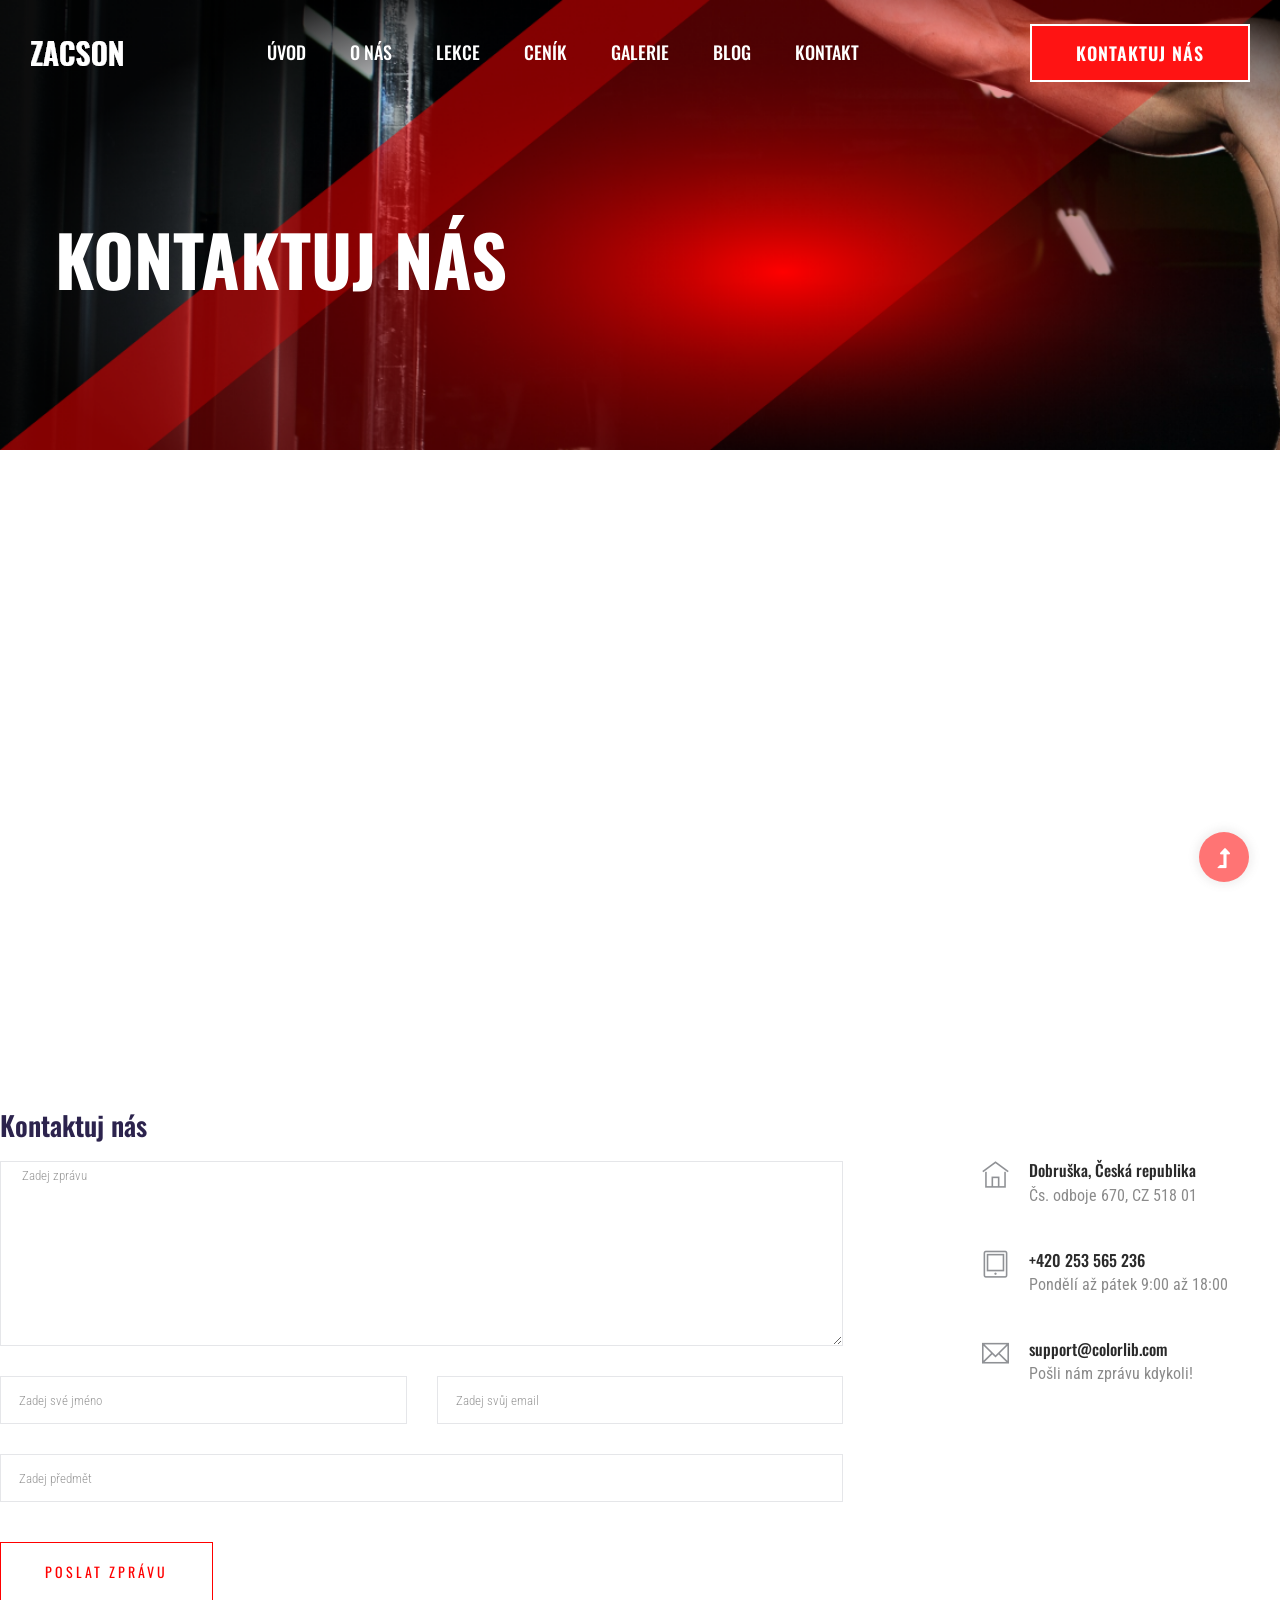
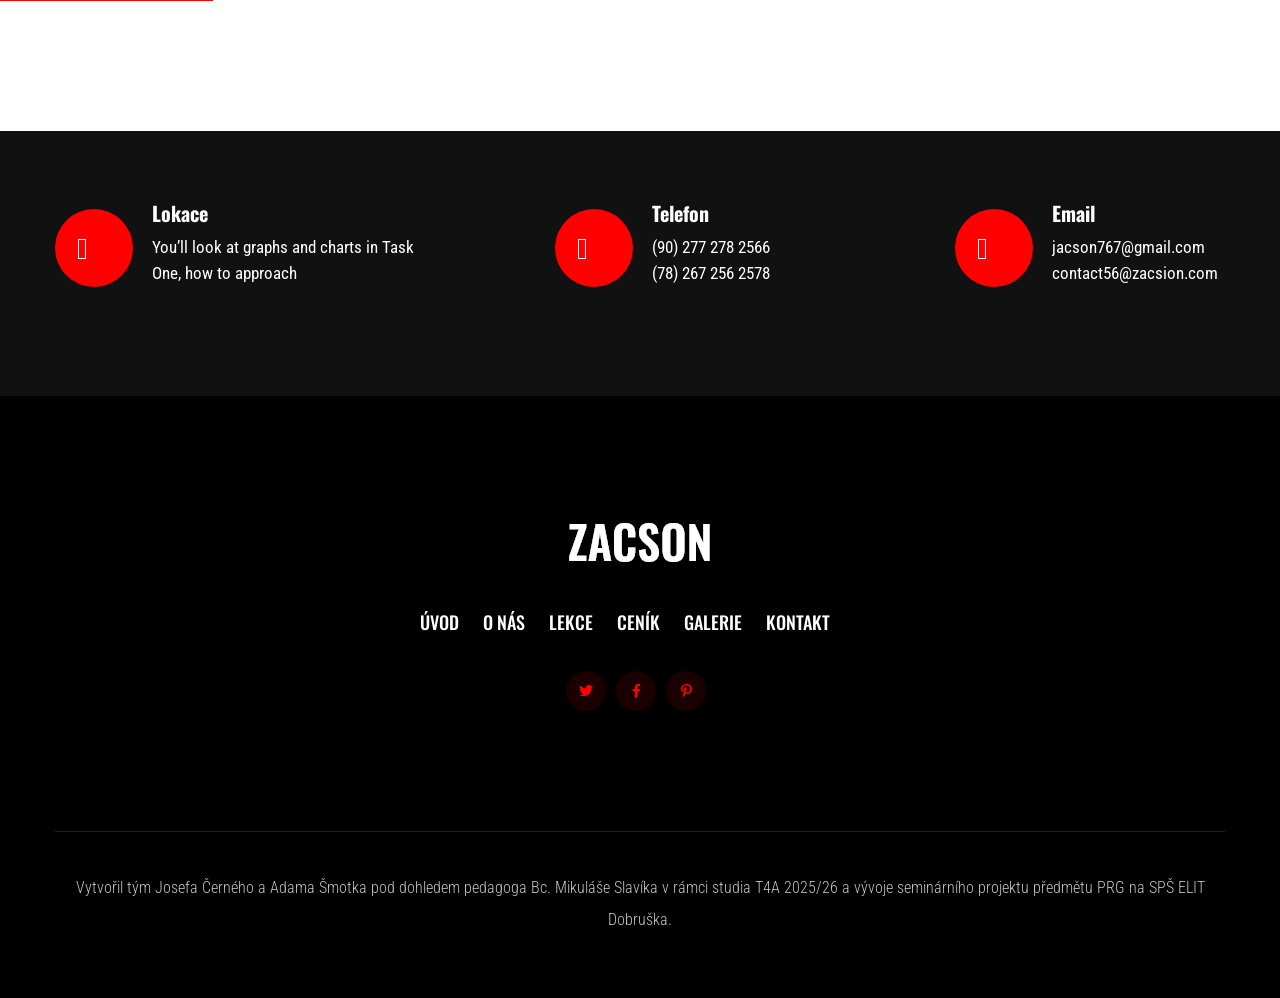
<file: contact.html>
<!doctype html>
<html class="no-js" lang="cs">

<head>
  <meta charset="utf-8">
  <meta http-equiv="x-ua-compatible" content="ie=edge">
  <title>Gym trainer | Template </title>
  <meta name="description" content="">

  <meta name="robots" content="noindex, nofollow">
  <link rel="preconnect" href="../../../fonts.googleapis.com/index.html">
  <link rel="preconnect" href="../../../fonts.gstatic.com/index.html" crossorigin>

  <meta name="viewport" content="width=device-width, initial-scale=1">
  <link rel="shortcut icon" type="image/x-icon" href="assets/img/favicon.ico">

  <!-- CSS here -->
  <link rel="stylesheet" href="assets/css/bootstrap.min.css">
  <link rel="stylesheet" href="assets/css/owl.carousel.min.css">
  <link rel="stylesheet" href="assets/css/slicknav.css">
  <link rel="stylesheet" href="assets/css/flaticon.css">
  <link rel="stylesheet" href="assets/css/gijgo.css">
  <link rel="stylesheet" href="assets/css/animate.min.css">
  <link rel="stylesheet" href="assets/css/animated-headline.css">
  <link rel="stylesheet" href="assets/css/magnific-popup.css">
  <link rel="stylesheet" href="assets/css/fontawesome-all.min.css">
  <link rel="stylesheet" href="assets/css/themify-icons.css">
  <link rel="stylesheet" href="assets/css/slick.css">
  <link rel="stylesheet" href="assets/css/nice-select.css">
  <link rel="stylesheet" href="assets/css/style.css">
</head>
<body>
<!--? Preloader Start -->
<div id="preloader-active">
  <div class="preloader d-flex align-items-center justify-content-center">
    <div class="preloader-inner position-relative">
      <div class="preloader-circle"></div>
      <div class="preloader-img pere-text">
        <img src="assets/img/logo/loder.png" alt="" fetchpriority="high" decoding="sync">
      </div>
    </div>
  </div>
</div>
<!-- Preloader Start -->
<header>
  <!-- Header Start -->
  <div class="header-area header-transparent">
    <div class="main-header header-sticky">
      <div class="container-fluid">
        <div class="menu-wrapper d-flex align-items-center justify-content-between">
          <!-- Logo -->
          <div class="logo">
            <a href="index.html"><img src="assets/img/logo/logo.png" alt="" fetchpriority="high" decoding="sync"></a>
          </div>
          <!-- Main-menu -->
          <div class="main-menu f-right d-none d-lg-block">
            <nav>
              <ul id="navigation">
                <li><a href="index.php">ÚVOD</a></li>
                <li><a href="about.php">O NÁS</a></li>
                <li><a href="courses.php">LEKCE</a></li>
                <li><a href="pricing.php">CENÍK</a></li>
                <li><a href="gallery.html">GALERIE</a></li>
                <li><a href="blog.html">Blog</a>
                  <ul class="submenu">
                    <li><a href="blog.html">Blog</a></li>
                    <li><a href="blog_details.html">Blog Details</a></li>
                    <li><a href="elements.html">Elements</a></li>
                  </ul>
                </li>
                <li><a href="contact.html">KONTAKT</a></li>
              </ul>
            </nav>
          </div>
          <!-- Header-btn -->
          <div class="header-btns d-none d-lg-block f-right">
            <a href="contact.html" class="btn">KONTAKTUJ NÁS</a>
          </div>
          <!-- Mobile Menu -->
          <div class="col-12">
            <div class="mobile_menu d-block d-lg-none"></div>
          </div>
        </div>
      </div>
    </div>
  </div>
  <!-- Header End -->
</header>
<main>
  <!--? Hero Start -->
  <div class="slider-area2">
    <div class="slider-height2 d-flex align-items-center">
      <div class="container">
        <div class="row">
          <div class="col-xl-12">
            <div class="hero-cap hero-cap2 pt-70">
              <h2>KONTAKTUJ NÁS</h2>
            </div>
          </div>
        </div>
      </div>
    </div>
  </div>
  <!-- Hero End -->
  <!--?  Contact Area start  -->
  <section class="contact-section">
    <div class="container">
      <div class="d-none d-sm-block mb-5 pb-4">
        <iframe 
          src="https://maps.google.com/maps?q=SP%C5%A0%20ELIT%20Dobru%C5%A1ka,%20%C4%8Cs.%20odboje%20670,%20Dobru%C5%A1ka&t=&z=15&ie=UTF8&iwloc=&output=embed" 
          width="100%" 
          height="480" 
          style="border:0;" 
          allowfullscreen="" 
          loading="lazy" 
          referrerpolicy="no-referrer-when-downgrade">
        </iframe>
      </div>
      </div>
      <div class="row">
        <div class="col-12">
          <h2 class="contact-title">Kontaktuj nás</h2>
        </div>
        <div class="col-lg-8">
         <form class="form-contact" action="contact_process.php" method="post" id="mujFormular">
            <div class="row">
              <div class="col-12">
                <div class="form-group">
                  <textarea class="form-control w-100" name="message" id="message" cols="30" rows="9"
                            onfocus="this.placeholder = ''" onblur="this.placeholder = 'Zadej zprávu'"
                            placeholder=" Zadej zprávu " required ></textarea>
                </div>
              </div>
              <div class="col-sm-6">
                <div class="form-group">
                  <input class="form-control valid" name="name" id="name" type="text" onfocus="this.placeholder = ''"
                         onblur="this.placeholder = 'Zadej své jméno'" placeholder="Zadej své jméno" required>
                </div>
              </div>
              <div class="col-sm-6">
                <div class="form-group">
                  <input class="form-control valid" name="email" id="email" type="email" onfocus="this.placeholder = ''"
                         onblur="this.placeholder = 'Zadej svůj email'" placeholder="Zadej svůj email" required>
                </div>
              </div>
              <div class="col-12">
                <div class="form-group">
                  <input class="form-control" name="subject" id="subject" type="text" onfocus="this.placeholder = ''"
                         onblur="this.placeholder = 'Zadej předmět'" placeholder="Zadej předmět" required>
                </div>
              </div>
            </div>
            <div class="form-group mt-3">
              <button type="submit" class="button button-contactForm boxed-btn">Poslat zprávu</button>
            </div>
          </form>
        </div>
        <div class="col-lg-3 offset-lg-1">
          <div class="media contact-info">
            <span class="contact-info__icon"><i class="ti-home"></i></span>
            <div class="media-body">
              <h3>Dobruška, Česká republika</h3>
              <p>Čs. odboje 670, CZ 518 01</p>
            </div>
          </div>
          <div class="media contact-info">
            <span class="contact-info__icon"><i class="ti-tablet"></i></span>
            <div class="media-body">
              <h3>+420 253 565 236</h3>
              <p>Pondělí až pátek 9:00 až 18:00</p>
            </div>
          </div>
          <div class="media contact-info">
            <span class="contact-info__icon"><i class="ti-email"></i></span>
            <div class="media-body">
              <h3>support@colorlib.com</h3>
              <p>Pošli nám zprávu kdykoli!</p>
            </div>
          </div>
        </div>
      </div>
    </div>
  </section>
  <!-- Contact Area End -->
  <!-- ? services-area -->
  <section class="services-area">
    <div class="container">
      <div class="row justify-content-between">
        <div class="col-xl-4 col-lg-4 col-md-6 col-sm-8">
          <div class="single-services mb-40">
            <div class="features-icon">
              <img src="assets/img/icon/icon1.svg" alt="" loading="lazy" decoding="async">
            </div>
            <div class="features-caption">
              <h3>Lokace</h3>
              <p>You’ll look at graphs and charts in Task One, how to approach </p>
            </div>
          </div>
        </div>
        <div class="col-xl-3 col-lg-4 col-md-6 col-sm-8">
          <div class="single-services mb-40">
            <div class="features-icon">
              <img src="assets/img/icon/icon2.svg" alt="" loading="lazy" decoding="async">
            </div>
            <div class="features-caption">
              <h3>Telefon</h3>
              <p>(90) 277 278 2566</p>
              <p> (78) 267 256 2578</p>
            </div>
          </div>
        </div>
        <div class="col-xl-3 col-lg-4 col-md-6 col-sm-8">
          <div class="single-services mb-40">
            <div class="features-icon">
              <img src="assets/img/icon/icon3.svg" alt="" loading="lazy" decoding="async">
            </div>
            <div class="features-caption">
              <h3>Email</h3>
              <p>jacson767@gmail.com</p>
              <p>contact56@zacsion.com</p>
            </div>
          </div>
        </div>
      </div>
    </div>
  </section>
</main>
<footer>
  <!--? Footer Start-->
  <div class="footer-area black-bg">
    <div class="container">
      <div class="footer-top footer-padding">
        <!-- Footer Menu -->
        <div class="row">
          <div class="col-xl-12">
            <div class="single-footer-caption mb-50 text-center">
              <!-- logo -->
              <div class="footer-logo wow fadeInUp" data-wow-duration="1s" data-wow-delay=".2s">
                <a href="index-2.html"><img src="assets/img/logo/logo2_footer.png" alt="" loading="lazy"
                                            decoding="async"></a>
              </div>
              <!-- Menu -->
              <!-- Header Start -->
              <div class="header-area main-header2 wow fadeInUp" data-wow-duration="2s" data-wow-delay=".4s">
                <div class="main-header main-header2">
                  <div class="menu-wrapper menu-wrapper2">
                    <!-- Main-menu -->
                    <div class="main-menu main-menu2 text-center">
            <nav>
              <ul id="navigation">
                <li><a href="index.html">ÚVOD</a></li>
                <li><a href="about.html">O NÁS</a></li>
                <li><a href="courses.php">LEKCE</a></li>
                <li><a href="pricing.php">CENÍK</a></li>
                <li><a href="gallery.html">GALERIE</a></li>
                <li><a href="contact.html">KONTAKT</a></li>
              </ul>
            </nav>
                    </div>
                  </div>
                </div>
              </div>
              <!-- Header End -->
              <!-- social -->
              <div class="footer-social mt-30 wow fadeInUp" data-wow-duration="3s" data-wow-delay=".8s">
                <a href="#"><i class="fab fa-twitter"></i></a>
                <a href="../../../www.facebook.com/sai4ull.html"><i class="fab fa-facebook-f"></i></a>
                <a href="#"><i class="fab fa-pinterest-p"></i></a>
              </div>
            </div>
          </div>
        </div>
      </div>
      <!-- Footer Bottom -->
      <div class="footer-bottom">
        <div class="row d-flex align-items-center">
          <div class="col-lg-12">
            <div class="footer-copy-right text-center">
              <p>Vytvořil tým Josefa Černého a Adama Šmotka pod dohledem pedagoga Bc. Mikuláše Slavíka v rámci studia
                T4A 2025/26 a vývoje seminárního projektu předmětu PRG na SPŠ ELIT Dobruška.</p>
            </div>
          </div>
        </div>
      </div>
    </div>
  </div>
  <!-- Footer End-->
</footer>
<!-- Scroll Up -->
<div id="back-top">
  <a title="Go to Top" href="#"> <i class="fas fa-level-up-alt"></i></a>
</div>

<!-- JS here -->

<script src="assets/js/vendor/modernizr-3.5.0.min.js"></script>
<!-- Jquery, Popper, Bootstrap -->
<script src="assets/js/vendor/jquery-1.12.4.min.js"></script>
<script src="assets/js/popper.min.js"></script>
<script src="assets/js/bootstrap.min.js"></script>
<!-- Jquery Mobile Menu -->
<script src="assets/js/jquery.slicknav.min.js"></script>

<!-- Jquery Slick , Owl-Carousel Plugins -->
<script src="assets/js/owl.carousel.min.js"></script>
<script src="assets/js/slick.min.js"></script>
<!-- One Page, Animated-HeadLin -->
<script src="assets/js/wow.min.js"></script>
<script src="assets/js/animated.headline.js"></script>

<!-- Nice-select, sticky -->
<script src="assets/js/jquery.nice-select.min.js"></script>
<script src="assets/js/jquery.sticky.js"></script>
<script src="assets/js/jquery.magnific-popup.js"></script>

<!-- contact js -->
<script src="assets/js/contact.js"></script>
<script src="assets/js/jquery.form.js"></script>
<script src="assets/js/jquery.validate.min.js"></script>
<script src="assets/js/mail-script.js"></script>
<script src="assets/js/jquery.ajaxchimp.min.js"></script>

<!-- Jquery Plugins, main Jquery -->
<script src="assets/js/plugins.js"></script>
<script src="assets/js/main.js"></script>

</body>

</html>
</file>
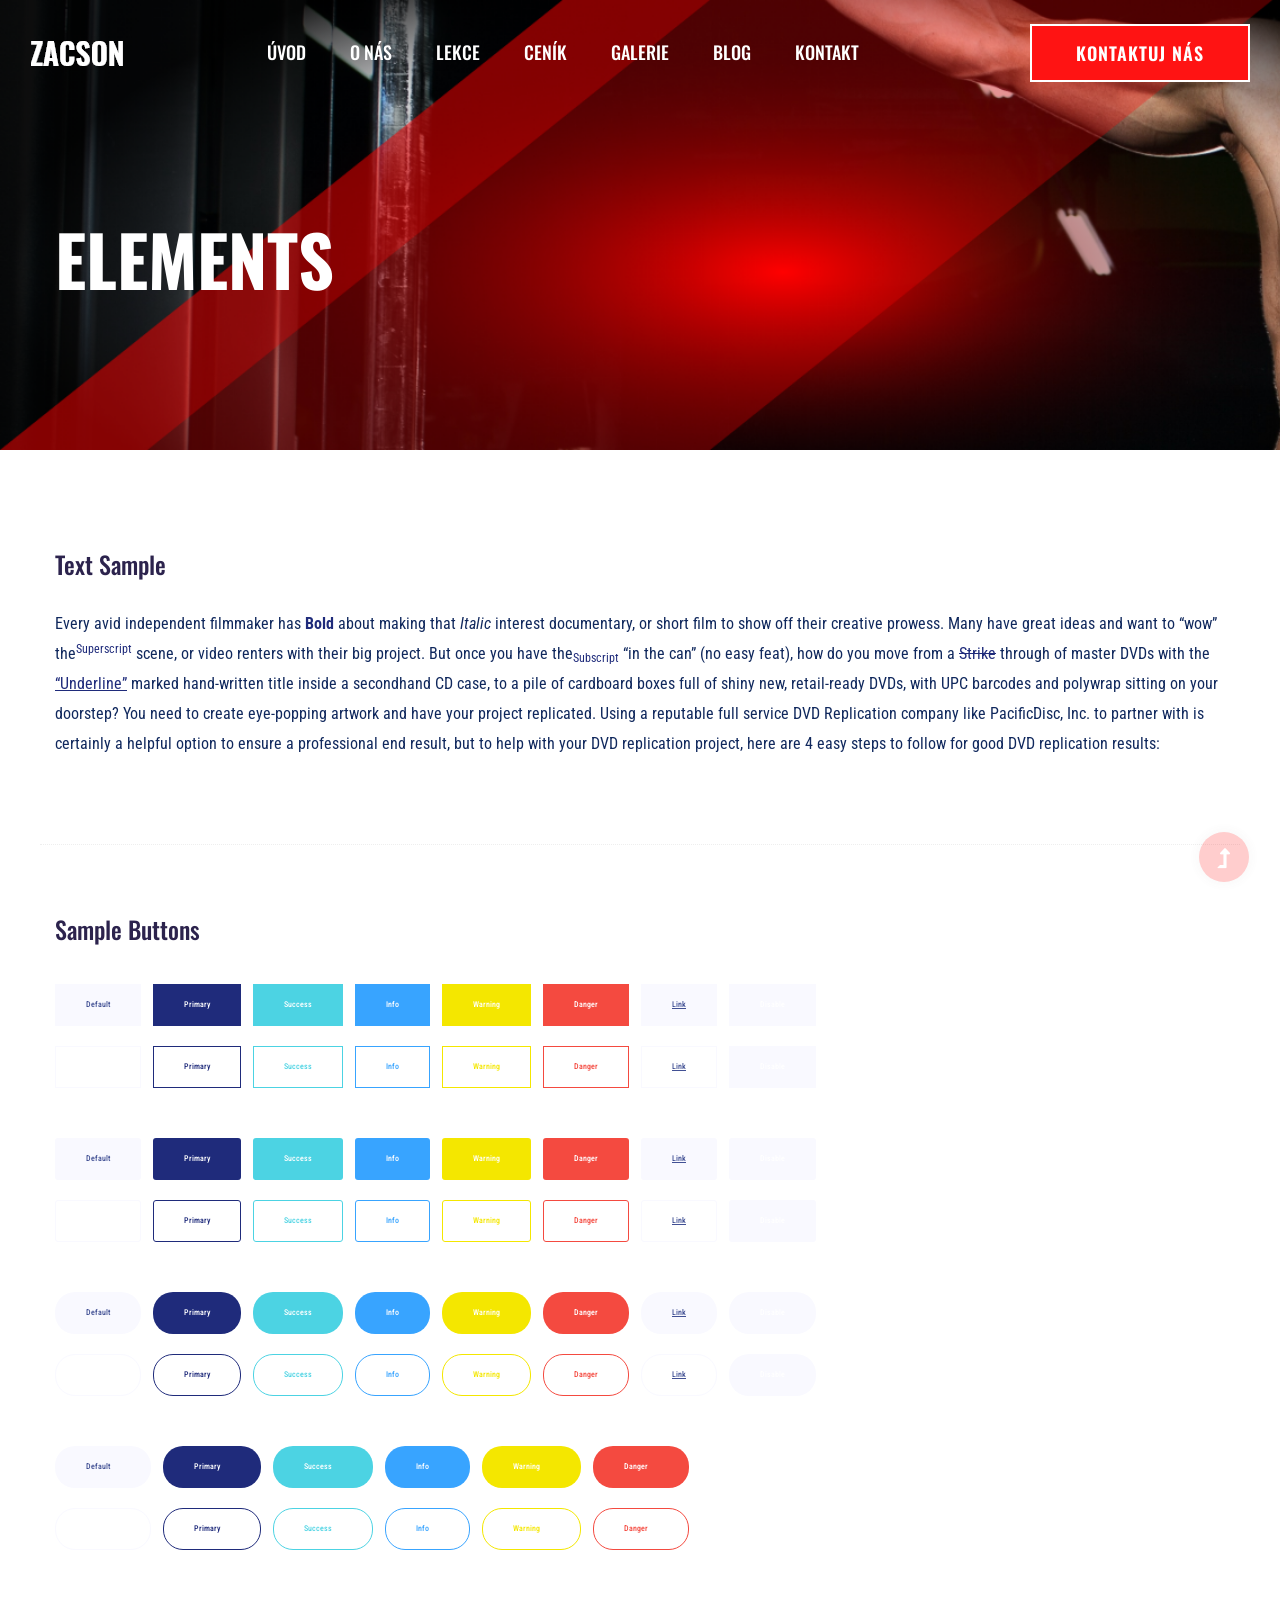
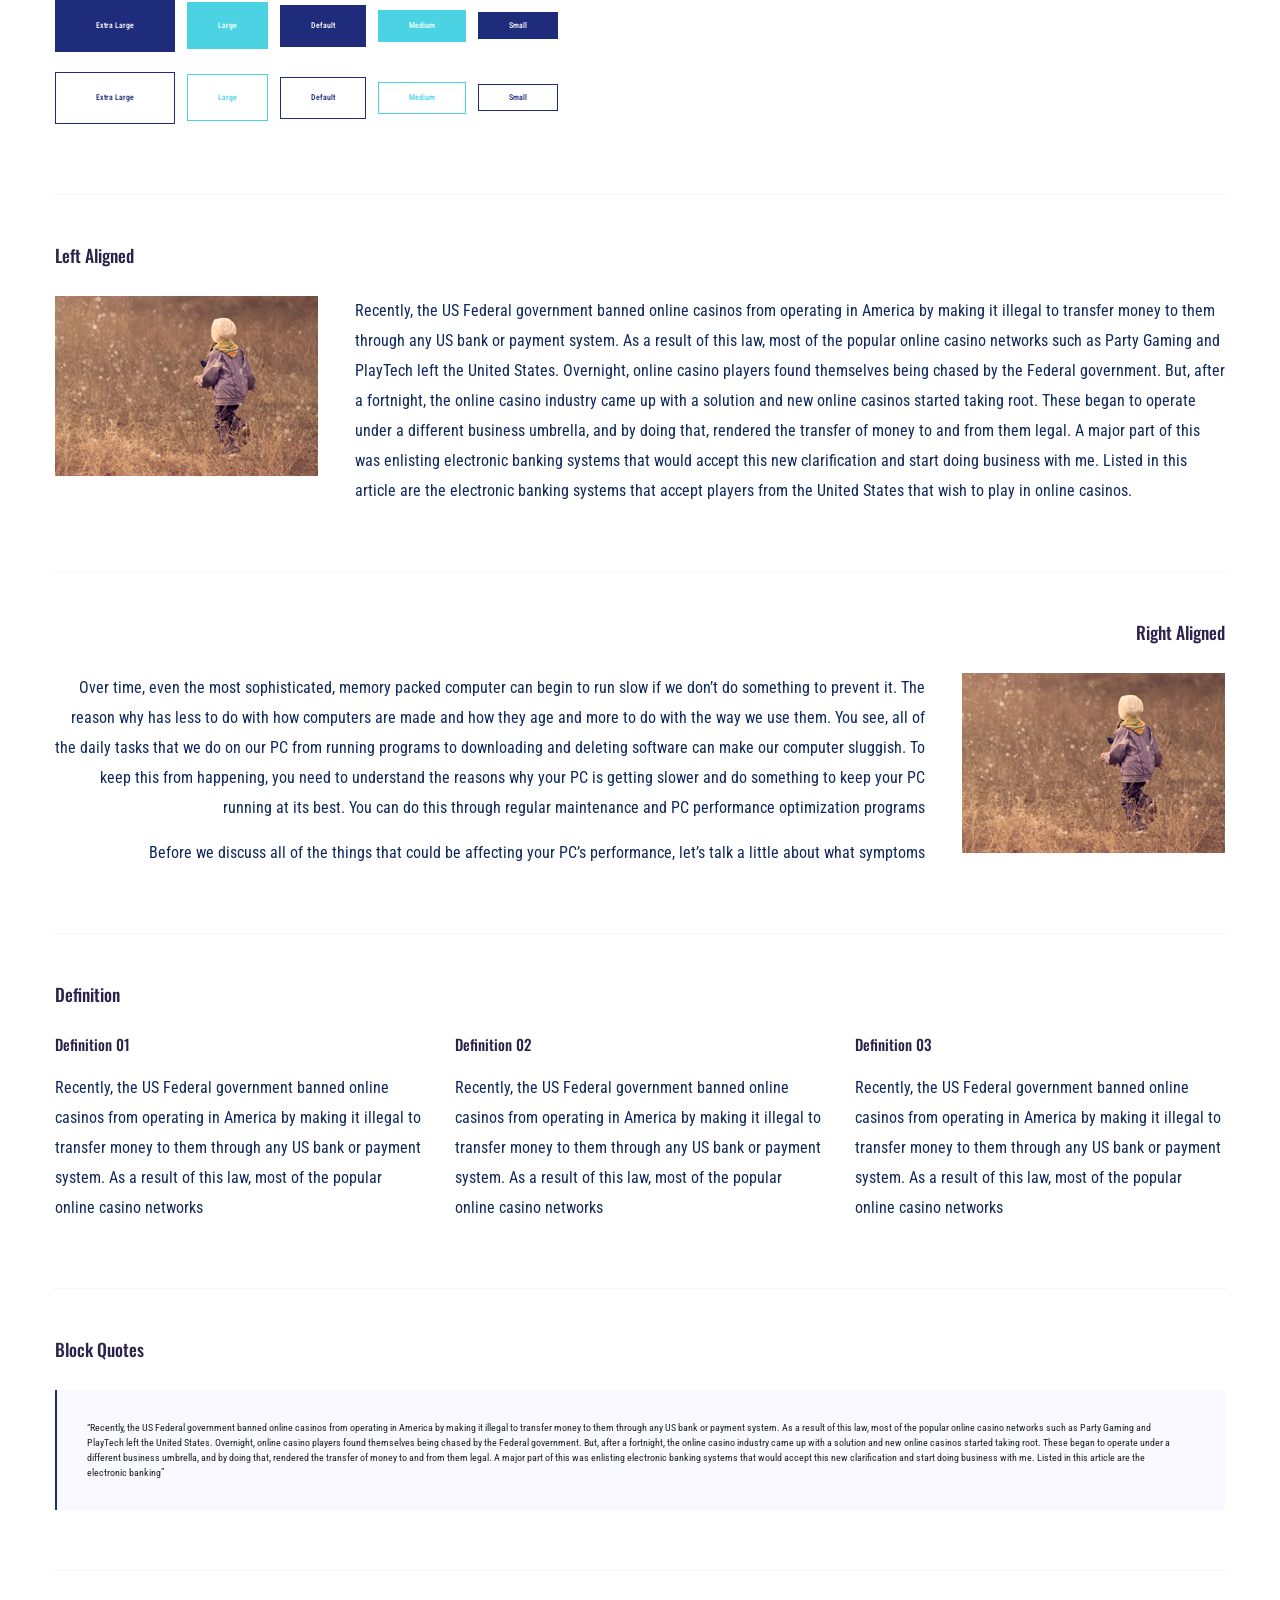
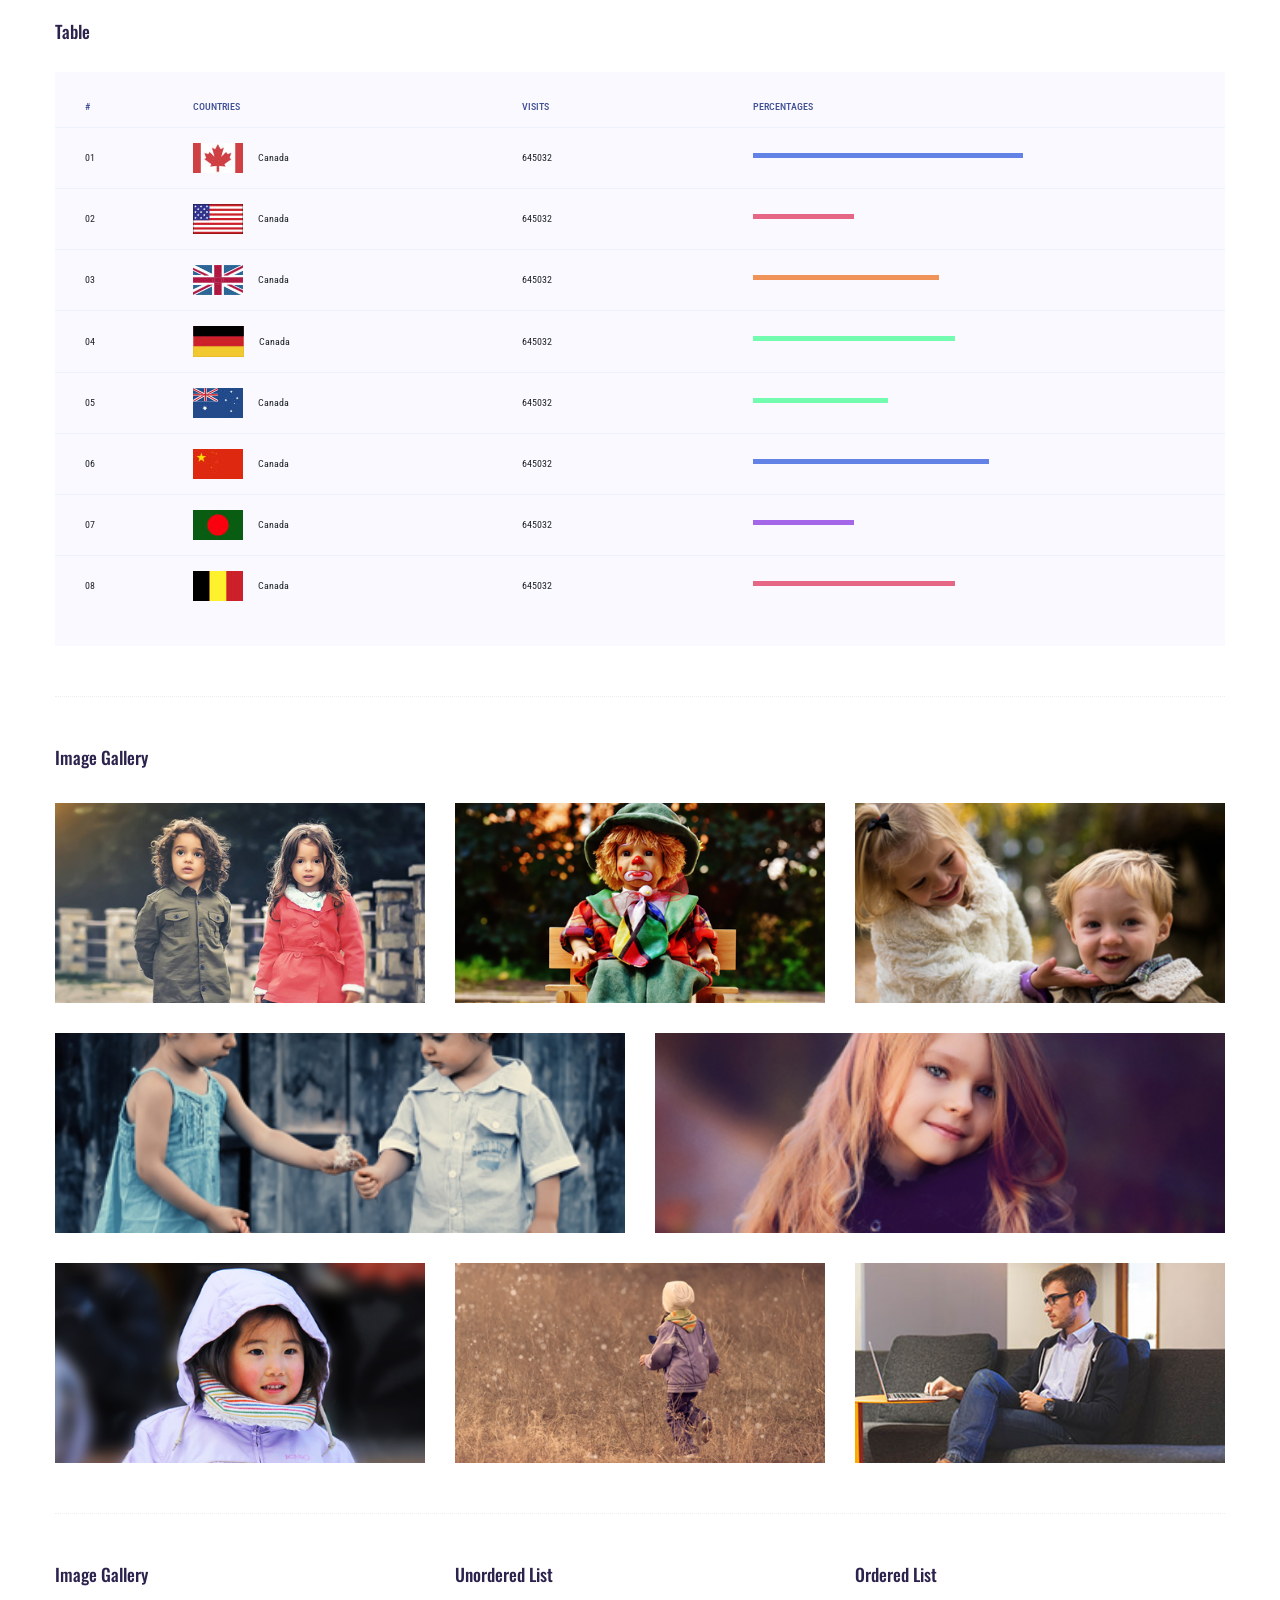
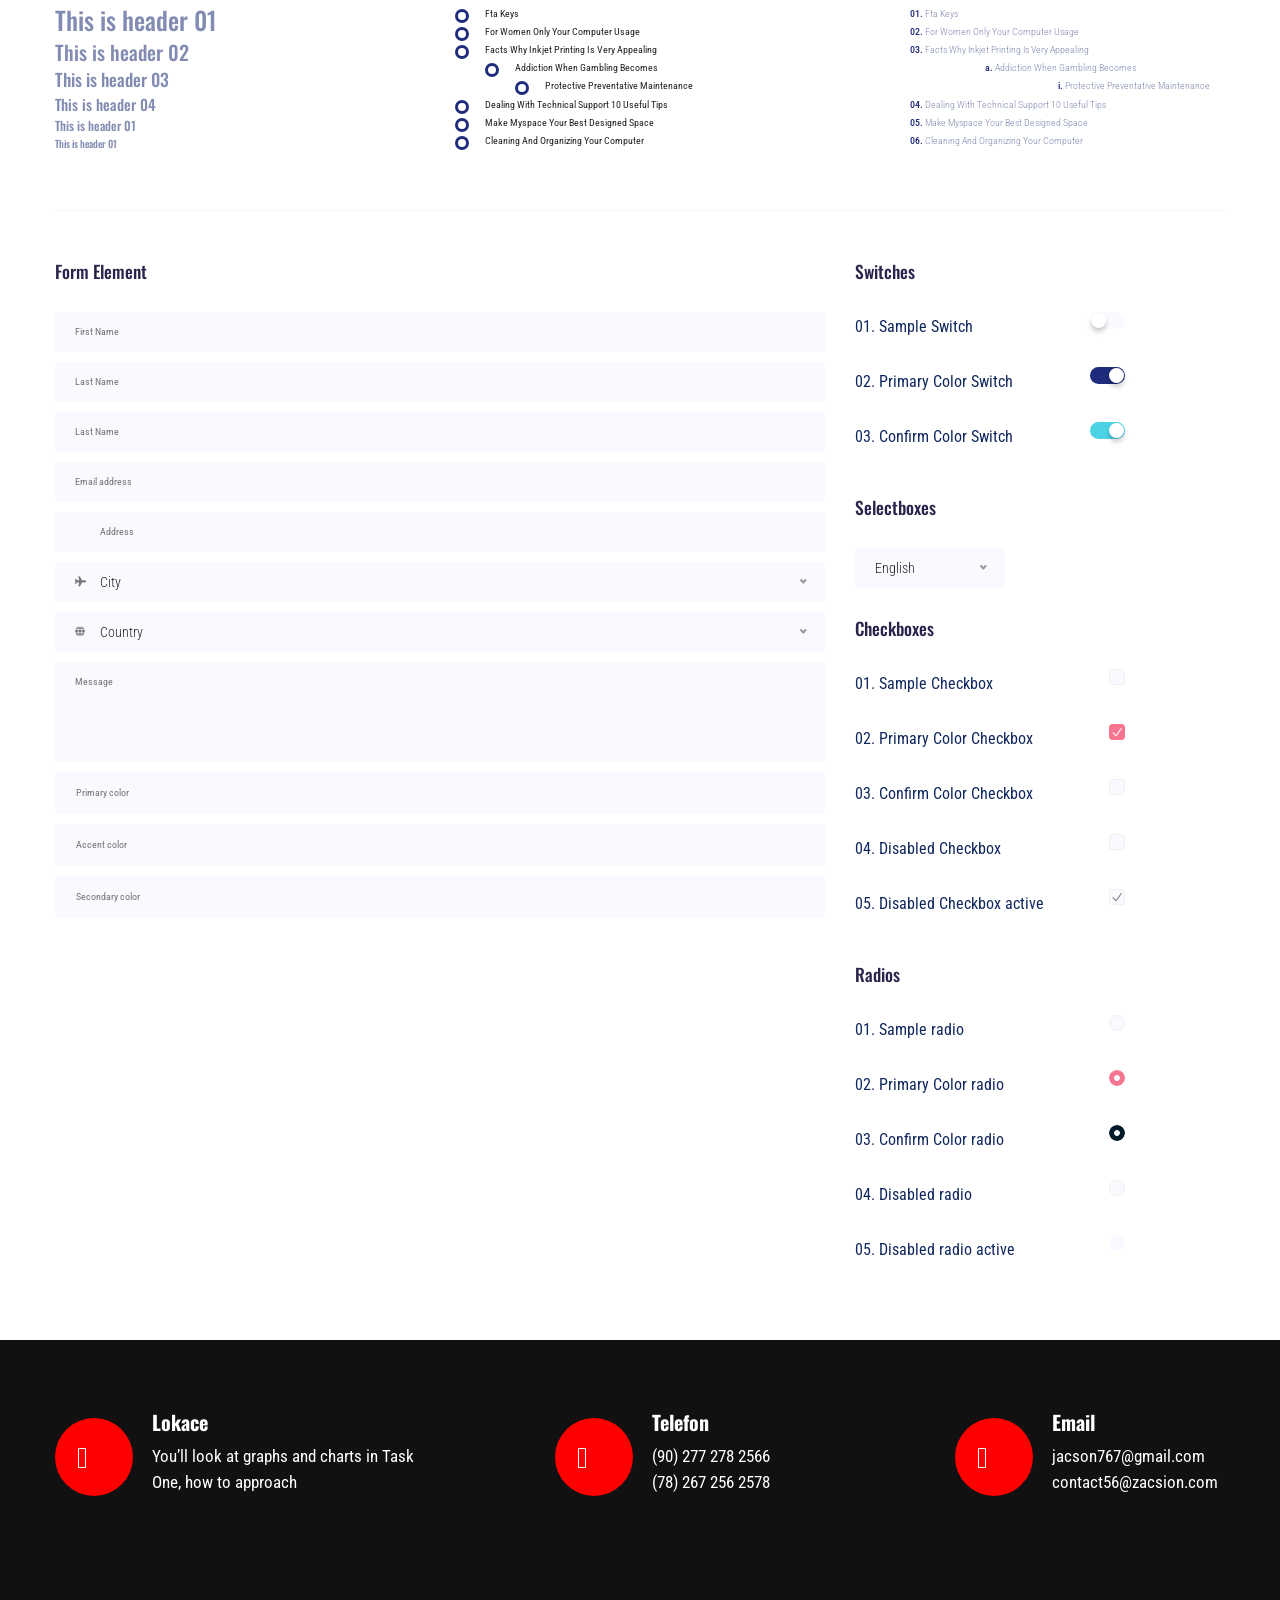
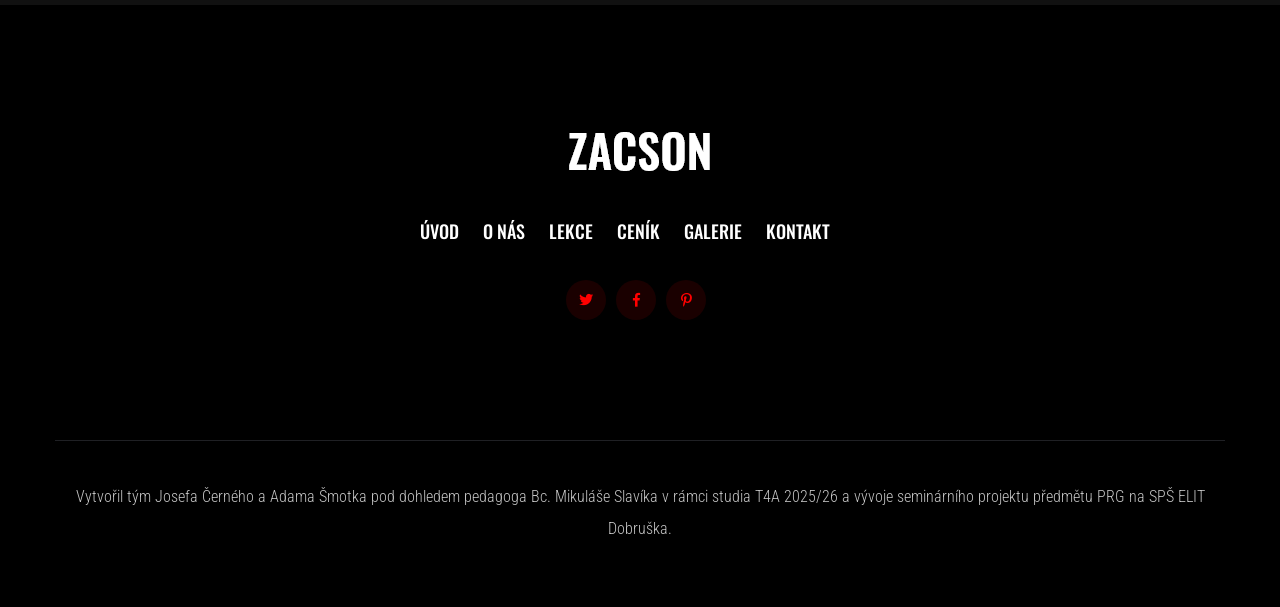
<file: elements.html>
<!doctype html>
<html class="no-js" lang="cs">

<head>
  <meta charset="utf-8">
  <meta http-equiv="x-ua-compatible" content="ie=edge">
  <title>Gym trainer | Template </title>
  <meta name="description" content="">

  <meta name="robots" content="noindex, nofollow">
  <link rel="preconnect" href="../../../fonts.googleapis.com/index.html">
  <link rel="preconnect" href="../../../fonts.gstatic.com/index.html" crossorigin>

  <meta name="viewport" content="width=device-width, initial-scale=1">
  <link rel="shortcut icon" type="image/x-icon" href="assets/img/favicon.ico">

  <!-- CSS here -->
  <link rel="stylesheet" href="assets/css/bootstrap.min.css">
  <link rel="stylesheet" href="assets/css/owl.carousel.min.css">
  <link rel="stylesheet" href="assets/css/slicknav.css">
  <link rel="stylesheet" href="assets/css/flaticon.css">
  <link rel="stylesheet" href="assets/css/gijgo.css">
  <link rel="stylesheet" href="assets/css/animate.min.css">
  <link rel="stylesheet" href="assets/css/animated-headline.css">
  <link rel="stylesheet" href="assets/css/magnific-popup.css">
  <link rel="stylesheet" href="assets/css/fontawesome-all.min.css">
  <link rel="stylesheet" href="assets/css/themify-icons.css">
  <link rel="stylesheet" href="assets/css/slick.css">
  <link rel="stylesheet" href="assets/css/nice-select.css">
  <link rel="stylesheet" href="assets/css/style.css">
</head>
<body>
<!--? Preloader Start -->
<div id="preloader-active">
  <div class="preloader d-flex align-items-center justify-content-center">
    <div class="preloader-inner position-relative">
      <div class="preloader-circle"></div>
      <div class="preloader-img pere-text">
        <img src="assets/img/logo/loder.png" alt="" fetchpriority="high" decoding="sync">
      </div>
    </div>
  </div>
</div>
<!-- Preloader Start -->
<header>
  <!-- Header Start -->
  <div class="header-area header-transparent">
    <div class="main-header header-sticky">
      <div class="container-fluid">
        <div class="menu-wrapper d-flex align-items-center justify-content-between">
          <!-- Logo -->
          <div class="logo">
            <a href="index.html"><img src="assets/img/logo/logo.png" alt="" fetchpriority="high" decoding="sync"></a>
          </div>
          <!-- Main-menu -->
          <div class="main-menu f-right d-none d-lg-block">
            <nav>
              <ul id="navigation">
                <li><a href="index.php">ÚVOD</a></li>
                <li><a href="about.php">O NÁS</a></li>
                <li><a href="courses.php">LEKCE</a></li>
                <li><a href="pricing.php">CENÍK</a></li>
                <li><a href="gallery.html">GALERIE</a></li>
                <li><a href="blog.html">Blog</a>
                  <ul class="submenu">
                    <li><a href="blog.html">Blog</a></li>
                    <li><a href="blog_details.html">Blog Details</a></li>
                    <li><a href="elements.html">Elements</a></li>
                  </ul>
                </li>
                <li><a href="contact.html">KONTAKT</a></li>
              </ul>
            </nav>
          </div>
          <!-- Header-btn -->
          <div class="header-btns d-none d-lg-block f-right">
            <a href="contact.html" class="btn">KONTAKTUJ NÁS</a>
          </div>
          <!-- Mobile Menu -->
          <div class="col-12">
            <div class="mobile_menu d-block d-lg-none"></div>
          </div>
        </div>
      </div>
    </div>
  </div>
  <!-- Header End -->
</header>
<main>
  <!--? Hero Start -->
  <div class="slider-area2">
    <div class="slider-height2 d-flex align-items-center">
      <div class="container">
        <div class="row">
          <div class="col-xl-12">
            <div class="hero-cap hero-cap2 pt-70">
              <h2>Elements</h2>
            </div>
          </div>
        </div>
      </div>
    </div>
  </div>
  <!-- Hero End -->
  <!--? Start Sample Area -->
  <section class="sample-text-area">
    <div class="container box_1170">
      <h3 class="text-heading">Text Sample</h3>
      <p class="sample-text">
        Every avid independent filmmaker has <b>Bold</b> about making that <i>Italic</i> interest documentary,
        or short
        film to show off their creative prowess. Many have great ideas and want to “wow”
        the<sup>Superscript</sup> scene,
        or video renters with their big project. But once you have the<sub>Subscript</sub> “in the can” (no easy
        feat), how
        do you move from a
        <del>Strike</del>
        through of master DVDs with the <u>“Underline”</u> marked
        hand-written title
        inside a secondhand CD case, to a pile of cardboard boxes full of shiny new, retail-ready DVDs, with UPC
        barcodes
        and polywrap sitting on your doorstep? You need to create eye-popping artwork and have your project
        replicated.
        Using a reputable full service DVD Replication company like PacificDisc, Inc. to partner with is
        certainly a
        helpful option to ensure a professional end result, but to help with your DVD replication project, here
        are 4 easy
        steps to follow for good DVD replication results:

      </p>
    </div>
  </section>
  <!-- End Sample Area -->
  <!--? Start Button -->
  <section class="button-area">
    <div class="container box_1170 border-top-generic">
      <h3 class="text-heading">Sample Buttons</h3>
      <div class="button-group-area">
        <a href="#" class="genric-btn default">Default</a>
        <a href="#" class="genric-btn primary">Primary</a>
        <a href="#" class="genric-btn success">Success</a>
        <a href="#" class="genric-btn info">Info</a>
        <a href="#" class="genric-btn warning">Warning</a>
        <a href="#" class="genric-btn danger">Danger</a>
        <a href="#" class="genric-btn link">Link</a>
        <a href="#" class="genric-btn disable">Disable</a>
      </div>
      <div class="button-group-area mt-10">
        <a href="#" class="genric-btn default-border">Default</a>
        <a href="#" class="genric-btn primary-border">Primary</a>
        <a href="#" class="genric-btn success-border">Success</a>
        <a href="#" class="genric-btn info-border">Info</a>
        <a href="#" class="genric-btn warning-border">Warning</a>
        <a href="#" class="genric-btn danger-border">Danger</a>
        <a href="#" class="genric-btn link-border">Link</a>
        <a href="#" class="genric-btn disable">Disable</a>
      </div>
      <div class="button-group-area mt-40">
        <a href="#" class="genric-btn default radius">Default</a>
        <a href="#" class="genric-btn primary radius">Primary</a>
        <a href="#" class="genric-btn success radius">Success</a>
        <a href="#" class="genric-btn info radius">Info</a>
        <a href="#" class="genric-btn warning radius">Warning</a>
        <a href="#" class="genric-btn danger radius">Danger</a>
        <a href="#" class="genric-btn link radius">Link</a>
        <a href="#" class="genric-btn disable radius">Disable</a>
      </div>
      <div class="button-group-area mt-10">
        <a href="#" class="genric-btn default-border radius">Default</a>
        <a href="#" class="genric-btn primary-border radius">Primary</a>
        <a href="#" class="genric-btn success-border radius">Success</a>
        <a href="#" class="genric-btn info-border radius">Info</a>
        <a href="#" class="genric-btn warning-border radius">Warning</a>
        <a href="#" class="genric-btn danger-border radius">Danger</a>
        <a href="#" class="genric-btn link-border radius">Link</a>
        <a href="#" class="genric-btn disable radius">Disable</a>
      </div>
      <div class="button-group-area mt-40">
        <a href="#" class="genric-btn default circle">Default</a>
        <a href="#" class="genric-btn primary circle">Primary</a>
        <a href="#" class="genric-btn success circle">Success</a>
        <a href="#" class="genric-btn info circle">Info</a>
        <a href="#" class="genric-btn warning circle">Warning</a>
        <a href="#" class="genric-btn danger circle">Danger</a>
        <a href="#" class="genric-btn link circle">Link</a>
        <a href="#" class="genric-btn disable circle">Disable</a>
      </div>
      <div class="button-group-area mt-10">
        <a href="#" class="genric-btn default-border circle">Default</a>
        <a href="#" class="genric-btn primary-border circle">Primary</a>
        <a href="#" class="genric-btn success-border circle">Success</a>
        <a href="#" class="genric-btn info-border circle">Info</a>
        <a href="#" class="genric-btn warning-border circle">Warning</a>
        <a href="#" class="genric-btn danger-border circle">Danger</a>
        <a href="#" class="genric-btn link-border circle">Link</a>
        <a href="#" class="genric-btn disable circle">Disable</a>
      </div>
      <div class="button-group-area mt-40">
        <a href="#" class="genric-btn default circle arrow">Default<span class="lnr lnr-arrow-right"></span></a>
        <a href="#" class="genric-btn primary circle arrow">Primary<span class="lnr lnr-arrow-right"></span></a>
        <a href="#" class="genric-btn success circle arrow">Success<span class="lnr lnr-arrow-right"></span></a>
        <a href="#" class="genric-btn info circle arrow">Info<span class="lnr lnr-arrow-right"></span></a>
        <a href="#" class="genric-btn warning circle arrow">Warning<span class="lnr lnr-arrow-right"></span></a>
        <a href="#" class="genric-btn danger circle arrow">Danger<span class="lnr lnr-arrow-right"></span></a>
      </div>
      <div class="button-group-area mt-10">
        <a href="#" class="genric-btn default-border circle arrow">Default<span
          class="lnr lnr-arrow-right"></span></a>
        <a href="#" class="genric-btn primary-border circle arrow">Primary<span
          class="lnr lnr-arrow-right"></span></a>
        <a href="#" class="genric-btn success-border circle arrow">Success<span
          class="lnr lnr-arrow-right"></span></a>
        <a href="#" class="genric-btn info-border circle arrow">Info<span
          class="lnr lnr-arrow-right"></span></a>
        <a href="#" class="genric-btn warning-border circle arrow">Warning<span
          class="lnr lnr-arrow-right"></span></a>
        <a href="#" class="genric-btn danger-border circle arrow">Danger<span
          class="lnr lnr-arrow-right"></span></a>
      </div>
      <div class="button-group-area mt-40">
        <a href="#" class="genric-btn primary e-large">Extra Large</a>
        <a href="#" class="genric-btn success large">Large</a>
        <a href="#" class="genric-btn primary">Default</a>
        <a href="#" class="genric-btn success medium">Medium</a>
        <a href="#" class="genric-btn primary small">Small</a>
      </div>
      <div class="button-group-area mt-10">
        <a href="#" class="genric-btn primary-border e-large">Extra Large</a>
        <a href="#" class="genric-btn success-border large">Large</a>
        <a href="#" class="genric-btn primary-border">Default</a>
        <a href="#" class="genric-btn success-border medium">Medium</a>
        <a href="#" class="genric-btn primary-border small">Small</a>
      </div>
    </div>
  </section>
  <!-- End Button -->
  <!--? Start Align Area -->
  <div class="whole-wrap">
    <div class="container box_1170">
      <div class="section-top-border">
        <h3 class="mb-30">Left Aligned</h3>
        <div class="row">
          <div class="col-md-3">
            <img src="assets/img/elements/d.jpg" alt="" class="img-fluid" loading="lazy" decoding="async">
          </div>
          <div class="col-md-9 mt-sm-20">
            <p>Recently, the US Federal government banned online casinos from operating in America by making
              it illegal to
              transfer money to them through any US bank or payment system. As a result of this law, most
              of the popular
              online casino networks such as Party Gaming and PlayTech left the United States. Overnight,
              online casino
              players found themselves being chased by the Federal government. But, after a fortnight, the
              online casino
              industry came up with a solution and new online casinos started taking root. These began to
              operate under a
              different business umbrella, and by doing that, rendered the transfer of money to and from
              them legal. A major
              part of this was enlisting electronic banking systems that would accept this new
              clarification and start doing
              business with me. Listed in this article are the electronic banking systems that accept
              players from the United
              States that wish to play in online casinos.</p>
          </div>
        </div>
      </div>
      <div class="section-top-border text-right">
        <h3 class="mb-30">Right Aligned</h3>
        <div class="row">
          <div class="col-md-9">
            <p class="text-right">Over time, even the most sophisticated, memory packed computer can begin
              to run slow if we
              don’t do something to prevent it. The reason why has less to do with how computers are made
              and how they age and
              more to do with the way we use them. You see, all of the daily tasks that we do on our PC
              from running programs
              to downloading and deleting software can make our computer sluggish. To keep this from
              happening, you need to
              understand the reasons why your PC is getting slower and do something to keep your PC
              running at its best. You
              can do this through regular maintenance and PC performance optimization programs</p>
            <p class="text-right">Before we discuss all of the things that could be affecting your PC’s
              performance, let’s
              talk a little about what symptoms</p>
          </div>
          <div class="col-md-3">
            <img src="assets/img/elements/d.jpg" alt="" class="img-fluid" loading="lazy" decoding="async">
          </div>
        </div>
      </div>
      <div class="section-top-border">
        <h3 class="mb-30">Definition</h3>
        <div class="row">
          <div class="col-md-4">
            <div class="single-defination">
              <h4 class="mb-20">Definition 01</h4>
              <p>Recently, the US Federal government banned online casinos from operating in America by
                making it illegal to
                transfer money to them through any US bank or payment system. As a result of this law,
                most of the popular
                online casino networks</p>
            </div>
          </div>
          <div class="col-md-4">
            <div class="single-defination">
              <h4 class="mb-20">Definition 02</h4>
              <p>Recently, the US Federal government banned online casinos from operating in America by
                making it illegal to
                transfer money to them through any US bank or payment system. As a result of this law,
                most of the popular
                online casino networks</p>
            </div>
          </div>
          <div class="col-md-4">
            <div class="single-defination">
              <h4 class="mb-20">Definition 03</h4>
              <p>Recently, the US Federal government banned online casinos from operating in America by
                making it illegal to
                transfer money to them through any US bank or payment system. As a result of this law,
                most of the popular
                online casino networks</p>
            </div>
          </div>
        </div>
      </div>
      <div class="section-top-border">
        <h3 class="mb-30">Block Quotes</h3>
        <div class="row">
          <div class="col-lg-12">
            <blockquote class="generic-blockquote">
              “Recently, the US Federal government banned online casinos from operating in America by
              making it illegal to
              transfer money to them through any US bank or payment system. As a result of this law, most
              of the popular
              online casino networks such as Party Gaming and PlayTech left the United States. Overnight,
              online casino
              players found themselves being chased by the Federal government. But, after a fortnight, the
              online casino
              industry came up with a solution and new online casinos started taking root. These began to
              operate under a
              different business umbrella, and by doing that, rendered the transfer of money to and from
              them legal. A major
              part of this was enlisting electronic banking systems that would accept this new
              clarification and start doing
              business with me. Listed in this article are the electronic banking”
            </blockquote>
          </div>
        </div>
      </div>
      <div class="section-top-border">
        <h3 class="mb-30">Table</h3>
        <div class="progress-table-wrap">
          <div class="progress-table">
            <div class="table-head">
              <div class="serial">#</div>
              <div class="country">Countries</div>
              <div class="visit">Visits</div>
              <div class="percentage">Percentages</div>
            </div>
            <div class="table-row">
              <div class="serial">01</div>
              <div class="country"><img src="assets/img/elements/f1.jpg" alt="flag" loading="lazy" decoding="async">Canada
              </div>
              <div class="visit">645032</div>
              <div class="percentage">
                <div class="progress">
                  <div class="progress-bar color-1" role="progressbar" style="width: 80%"
                       aria-valuenow="80" aria-valuemin="0" aria-valuemax="100"></div>
                </div>
              </div>
            </div>
            <div class="table-row">
              <div class="serial">02</div>
              <div class="country"><img src="assets/img/elements/f2.jpg" alt="flag" loading="lazy" decoding="async">Canada
              </div>
              <div class="visit">645032</div>
              <div class="percentage">
                <div class="progress">
                  <div class="progress-bar color-2" role="progressbar" style="width: 30%"
                       aria-valuenow="30" aria-valuemin="0" aria-valuemax="100"></div>
                </div>
              </div>
            </div>
            <div class="table-row">
              <div class="serial">03</div>
              <div class="country"><img src="assets/img/elements/f3.jpg" alt="flag" loading="lazy" decoding="async">Canada
              </div>
              <div class="visit">645032</div>
              <div class="percentage">
                <div class="progress">
                  <div class="progress-bar color-3" role="progressbar" style="width: 55%"
                       aria-valuenow="55" aria-valuemin="0" aria-valuemax="100"></div>
                </div>
              </div>
            </div>
            <div class="table-row">
              <div class="serial">04</div>
              <div class="country"><img src="assets/img/elements/f4.jpg" alt="flag" loading="lazy" decoding="async">Canada
              </div>
              <div class="visit">645032</div>
              <div class="percentage">
                <div class="progress">
                  <div class="progress-bar color-4" role="progressbar" style="width: 60%"
                       aria-valuenow="60" aria-valuemin="0" aria-valuemax="100"></div>
                </div>
              </div>
            </div>
            <div class="table-row">
              <div class="serial">05</div>
              <div class="country"><img src="assets/img/elements/f5.jpg" alt="flag" loading="lazy" decoding="async">Canada
              </div>
              <div class="visit">645032</div>
              <div class="percentage">
                <div class="progress">
                  <div class="progress-bar color-5" role="progressbar" style="width: 40%"
                       aria-valuenow="40" aria-valuemin="0" aria-valuemax="100"></div>
                </div>
              </div>
            </div>
            <div class="table-row">
              <div class="serial">06</div>
              <div class="country"><img src="assets/img/elements/f6.jpg" alt="flag" loading="lazy" decoding="async">Canada
              </div>
              <div class="visit">645032</div>
              <div class="percentage">
                <div class="progress">
                  <div class="progress-bar color-6" role="progressbar" style="width: 70%"
                       aria-valuenow="70" aria-valuemin="0" aria-valuemax="100"></div>
                </div>
              </div>
            </div>
            <div class="table-row">
              <div class="serial">07</div>
              <div class="country"><img src="assets/img/elements/f7.jpg" alt="flag" loading="lazy" decoding="async">Canada
              </div>
              <div class="visit">645032</div>
              <div class="percentage">
                <div class="progress">
                  <div class="progress-bar color-7" role="progressbar" style="width: 30%"
                       aria-valuenow="30" aria-valuemin="0" aria-valuemax="100"></div>
                </div>
              </div>
            </div>
            <div class="table-row">
              <div class="serial">08</div>
              <div class="country"><img src="assets/img/elements/f8.jpg" alt="flag" loading="lazy" decoding="async">Canada
              </div>
              <div class="visit">645032</div>
              <div class="percentage">
                <div class="progress">
                  <div class="progress-bar color-8" role="progressbar" style="width: 60%"
                       aria-valuenow="60" aria-valuemin="0" aria-valuemax="100"></div>
                </div>
              </div>
            </div>
          </div>
        </div>
      </div>
      <div class="section-top-border">
        <h3>Image Gallery</h3>
        <div class="row gallery-item">
          <div class="col-md-4">
            <a href="assets/img/elements/g1.jpg" class="img-pop-up">
              <div class="single-gallery-image" style="background: url(assets/img/elements/g1.jpg);"></div>
            </a>
          </div>
          <div class="col-md-4">
            <a href="assets/img/elements/g2.jpg" class="img-pop-up">
              <div class="single-gallery-image" style="background: url(assets/img/elements/g2.jpg);"></div>
            </a>
          </div>
          <div class="col-md-4">
            <a href="assets/img/elements/g3.jpg" class="img-pop-up">
              <div class="single-gallery-image" style="background: url(assets/img/elements/g3.jpg);"></div>
            </a>
          </div>
          <div class="col-md-6">
            <a href="assets/img/elements/g4.jpg" class="img-pop-up">
              <div class="single-gallery-image" style="background: url(assets/img/elements/g4.jpg);"></div>
            </a>
          </div>
          <div class="col-md-6">
            <a href="assets/img/elements/g5.jpg" class="img-pop-up">
              <div class="single-gallery-image" style="background: url(assets/img/elements/g5.jpg);"></div>
            </a>
          </div>
          <div class="col-md-4">
            <a href="assets/img/elements/g6.jpg" class="img-pop-up">
              <div class="single-gallery-image" style="background: url(assets/img/elements/g6.jpg);"></div>
            </a>
          </div>
          <div class="col-md-4">
            <a href="assets/img/elements/g7.jpg" class="img-pop-up">
              <div class="single-gallery-image" style="background: url(assets/img/elements/g7.jpg);"></div>
            </a>
          </div>
          <div class="col-md-4">
            <a href="assets/img/elements/g8.jpg" class="img-pop-up">
              <div class="single-gallery-image" style="background: url(assets/img/elements/g8.jpg);"></div>
            </a>
          </div>
        </div>
      </div>
      <div class="section-top-border">
        <div class="row">
          <div class="col-md-4">
            <h3 class="mb-20">Image Gallery</h3>
            <div class="typography">
              <h1>This is header 01</h1>
              <h2>This is header 02</h2>
              <h3>This is header 03</h3>
              <h4>This is header 04</h4>
              <h5>This is header 01</h5>
              <h6>This is header 01</h6>
            </div>
          </div>
          <div class="col-md-4 mt-sm-30">
            <h3 class="mb-20">Unordered List</h3>
            <div class="">
              <ul class="unordered-list">
                <li>Fta Keys</li>
                <li>For Women Only Your Computer Usage</li>
                <li>Facts Why Inkjet Printing Is Very Appealing
                  <ul>
                    <li>Addiction When Gambling Becomes
                      <ul>
                        <li>Protective Preventative Maintenance</li>
                      </ul>
                    </li>
                  </ul>
                </li>
                <li>Dealing With Technical Support 10 Useful Tips</li>
                <li>Make Myspace Your Best Designed Space</li>
                <li>Cleaning And Organizing Your Computer</li>
              </ul>
            </div>
          </div>
          <div class="col-md-4 mt-sm-30">
            <h3 class="mb-20">Ordered List</h3>
            <div class="">
              <ol class="ordered-list">
                <li><span>Fta Keys</span></li>
                <li><span>For Women Only Your Computer Usage</span></li>
                <li><span>Facts Why Inkjet Printing Is Very Appealing</span>
                  <ol class="ordered-list-alpha">
                    <li><span>Addiction When Gambling Becomes</span>
                      <ol class="ordered-list-roman">
                        <li><span>Protective Preventative Maintenance</span></li>
                      </ol>
                    </li>
                  </ol>
                </li>
                <li><span>Dealing With Technical Support 10 Useful Tips</span></li>
                <li><span>Make Myspace Your Best Designed Space</span></li>
                <li><span>Cleaning And Organizing Your Computer</span></li>
              </ol>
            </div>
          </div>
        </div>
      </div>
      <div class="section-top-border">
        <div class="row">
          <div class="col-lg-8 col-md-8">
            <h3 class="mb-30">Form Element</h3>
            <form action="#">
              <div class="mt-10">
                <input type="text" name="first_name" placeholder="First Name"
                       onfocus="this.placeholder = ''" onblur="this.placeholder = 'First Name'" required
                       class="single-input">
              </div>
              <div class="mt-10">
                <input type="text" name="last_name" placeholder="Last Name"
                       onfocus="this.placeholder = ''" onblur="this.placeholder = 'Last Name'" required
                       class="single-input">
              </div>
              <div class="mt-10">
                <input type="text" name="last_name" placeholder="Last Name"
                       onfocus="this.placeholder = ''" onblur="this.placeholder = 'Last Name'" required
                       class="single-input">
              </div>
              <div class="mt-10">
                <input type="email" name="EMAIL" placeholder="Email address"
                       onfocus="this.placeholder = ''" onblur="this.placeholder = 'Email address'" required
                       class="single-input">
              </div>
              <div class="input-group-icon mt-10">
                <div class="icon"><i class="fa fa-thumb-tack" aria-hidden="true"></i></div>
                <input type="text" name="address" placeholder="Address" onfocus="this.placeholder = ''"
                       onblur="this.placeholder = 'Address'" required class="single-input">
              </div>
              <div class="input-group-icon mt-10">
                <div class="icon"><i class="fa fa-plane" aria-hidden="true"></i></div>
                <div class="form-select" id="default-select"
                ">
                <select>
                  <option value=" 1">City</option>
                  <option value="1">Dhaka</option>
                  <option value="1">Dilli</option>
                  <option value="1">Newyork</option>
                  <option value="1">Islamabad</option>
                </select>
              </div>
          </div>
          <div class="input-group-icon mt-10">
            <div class="icon"><i class="fa fa-globe" aria-hidden="true"></i></div>
            <div class="form-select" id="default-select"
            ">
            <select>
              <option value=" 1">Country</option>
              <option value="1">Bangladesh</option>
              <option value="1">India</option>
              <option value="1">England</option>
              <option value="1">Srilanka</option>
            </select>
          </div>
        </div>

        <div class="mt-10">
															<textarea class="single-textarea" placeholder="Message" onfocus="this.placeholder = ''"
                                        onblur="this.placeholder = 'Message'" required></textarea>
        </div>
        <div class="mt-10">
          <input type="text" name="first_name" placeholder="Primary color"
                 onfocus="this.placeholder = ''" onblur="this.placeholder = 'Primary color'" required
                 class="single-input-primary">
        </div>
        <div class="mt-10">
          <input type="text" name="first_name" placeholder="Accent color"
                 onfocus="this.placeholder = ''" onblur="this.placeholder = 'Accent color'" required
                 class="single-input-accent">
        </div>
        <div class="mt-10">
          <input type="text" name="first_name" placeholder="Secondary color"
                 onfocus="this.placeholder = ''" onblur="this.placeholder = 'Secondary color'"
                 required class="single-input-secondary">
        </div>
        </form>
      </div>
      <div class="col-lg-3 col-md-4 mt-sm-30">
        <div class="single-element-widget">
          <h3 class="mb-30">Switches</h3>
          <div class="switch-wrap d-flex justify-content-between">
            <p>01. Sample Switch</p>
            <div class="primary-switch">
              <input type="checkbox" id="default-switch">
              <label for="default-switch"></label>
            </div>
          </div>
          <div class="switch-wrap d-flex justify-content-between">
            <p>02. Primary Color Switch</p>
            <div class="primary-switch">
              <input type="checkbox" id="primary-switch" checked>
              <label for="primary-switch"></label>
            </div>
          </div>
          <div class="switch-wrap d-flex justify-content-between">
            <p>03. Confirm Color Switch</p>
            <div class="confirm-switch">
              <input type="checkbox" id="confirm-switch" checked>
              <label for="confirm-switch"></label>
            </div>
          </div>
        </div>
        <div class="single-element-widget mt-30">
          <h3 class="mb-30">Selectboxes</h3>
          <div class="default-select" id="default-select"
          ">
          <select>
            <option value=" 1">English</option>
            <option value="1">Spanish</option>
            <option value="1">Arabic</option>
            <option value="1">Portuguise</option>
            <option value="1">Bengali</option>
          </select>
        </div>
      </div>
      <div class="single-element-widget mt-30">
        <h3 class="mb-30">Checkboxes</h3>
        <div class="switch-wrap d-flex justify-content-between">
          <p>01. Sample Checkbox</p>
          <div class="primary-checkbox">
            <input type="checkbox" id="default-checkbox">
            <label for="default-checkbox"></label>
          </div>
        </div>
        <div class="switch-wrap d-flex justify-content-between">
          <p>02. Primary Color Checkbox</p>
          <div class="primary-checkbox">
            <input type="checkbox" id="primary-checkbox" checked>
            <label for="primary-checkbox"></label>
          </div>
        </div>
        <div class="switch-wrap d-flex justify-content-between">
          <p>03. Confirm Color Checkbox</p>
          <div class="confirm-checkbox">
            <input type="checkbox" id="confirm-checkbox">
            <label for="confirm-checkbox"></label>
          </div>
        </div>
        <div class="switch-wrap d-flex justify-content-between">
          <p>04. Disabled Checkbox</p>
          <div class="disabled-checkbox">
            <input type="checkbox" id="disabled-checkbox" disabled>
            <label for="disabled-checkbox"></label>
          </div>
        </div>
        <div class="switch-wrap d-flex justify-content-between">
          <p>05. Disabled Checkbox active</p>
          <div class="disabled-checkbox">
            <input type="checkbox" id="disabled-checkbox-active" checked disabled>
            <label for="disabled-checkbox-active"></label>
          </div>
        </div>
      </div>
      <div class="single-element-widget mt-30">
        <h3 class="mb-30">Radios</h3>
        <div class="switch-wrap d-flex justify-content-between">
          <p>01. Sample radio</p>
          <div class="primary-radio">
            <input type="checkbox" id="default-radio">
            <label for="default-radio"></label>
          </div>
        </div>
        <div class="switch-wrap d-flex justify-content-between">
          <p>02. Primary Color radio</p>
          <div class="primary-radio">
            <input type="checkbox" id="primary-radio" checked>
            <label for="primary-radio"></label>
          </div>
        </div>
        <div class="switch-wrap d-flex justify-content-between">
          <p>03. Confirm Color radio</p>
          <div class="confirm-radio">
            <input type="checkbox" id="confirm-radio" checked>
            <label for="confirm-radio"></label>
          </div>
        </div>
        <div class="switch-wrap d-flex justify-content-between">
          <p>04. Disabled radio</p>
          <div class="disabled-radio">
            <input type="checkbox" id="disabled-radio" disabled>
            <label for="disabled-radio"></label>
          </div>
        </div>
        <div class="switch-wrap d-flex justify-content-between">
          <p>05. Disabled radio active</p>
          <div class="disabled-radio">
            <input type="checkbox" id="disabled-radio-active" checked disabled>
            <label for="disabled-radio-active"></label>
          </div>
        </div>
      </div>
    </div>
  </div>
  </div>
  </div>
  </div>
  <!-- End Align Area -->
  <!-- ? services-area -->
  <section class="services-area">
    <div class="container">
      <div class="row justify-content-between">
        <div class="col-xl-4 col-lg-4 col-md-6 col-sm-8">
          <div class="single-services mb-40">
            <div class="features-icon">
              <img src="assets/img/icon/icon1.svg" alt="" loading="lazy" decoding="async">
            </div>
            <div class="features-caption">
              <h3>Lokace</h3>
              <p>You’ll look at graphs and charts in Task One, how to approach </p>
            </div>
          </div>
        </div>
        <div class="col-xl-3 col-lg-4 col-md-6 col-sm-8">
          <div class="single-services mb-40">
            <div class="features-icon">
              <img src="assets/img/icon/icon2.svg" alt="" loading="lazy" decoding="async">
            </div>
            <div class="features-caption">
              <h3>Telefon</h3>
              <p>(90) 277 278 2566</p>
              <p> (78) 267 256 2578</p>
            </div>
          </div>
        </div>
        <div class="col-xl-3 col-lg-4 col-md-6 col-sm-8">
          <div class="single-services mb-40">
            <div class="features-icon">
              <img src="assets/img/icon/icon3.svg" alt="" loading="lazy" decoding="async">
            </div>
            <div class="features-caption">
              <h3>Email</h3>
              <p>jacson767@gmail.com</p>
              <p>contact56@zacsion.com</p>
            </div>
          </div>
        </div>
      </div>
    </div>
  </section>
</main>
<footer>
  <!--? Footer Start-->
  <div class="footer-area black-bg">
    <div class="container">
      <div class="footer-top footer-padding">
        <!-- Footer Menu -->
        <div class="row">
          <div class="col-xl-12">
            <div class="single-footer-caption mb-50 text-center">
              <!-- logo -->
              <div class="footer-logo wow fadeInUp" data-wow-duration="1s" data-wow-delay=".2s">
                <a href="index-2.html"><img src="assets/img/logo/logo2_footer.png" alt="" loading="lazy"
                                            decoding="async"></a>
              </div>
              <!-- Menu -->
              <!-- Header Start -->
              <div class="header-area main-header2 wow fadeInUp" data-wow-duration="2s" data-wow-delay=".4s">
                <div class="main-header main-header2">
                  <div class="menu-wrapper menu-wrapper2">
                    <!-- Main-menu -->
                    <div class="main-menu main-menu2 text-center">
            <nav>
              <ul id="navigation">
                <li><a href="index.html">ÚVOD</a></li>
                <li><a href="about.html">O NÁS</a></li>
                <li><a href="courses.php">LEKCE</a></li>
                <li><a href="pricing.php">CENÍK</a></li>
                <li><a href="gallery.html">GALERIE</a></li>
                <li><a href="contact.html">KONTAKT</a></li>
              </ul>
            </nav>
                    </div>
                  </div>
                </div>
              </div>
              <!-- Header End -->
              <!-- social -->
              <div class="footer-social mt-30 wow fadeInUp" data-wow-duration="3s" data-wow-delay=".8s">
                <a href="#"><i class="fab fa-twitter"></i></a>
                <a href="../../../www.facebook.com/sai4ull.html"><i class="fab fa-facebook-f"></i></a>
                <a href="#"><i class="fab fa-pinterest-p"></i></a>
              </div>
            </div>
          </div>
        </div>
      </div>
      <!-- Footer Bottom -->
      <div class="footer-bottom">
        <div class="row d-flex align-items-center">
          <div class="col-lg-12">
            <div class="footer-copy-right text-center">
              <p>Vytvořil tým Josefa Černého a Adama Šmotka pod dohledem pedagoga Bc. Mikuláše Slavíka v rámci studia
                T4A 2025/26 a vývoje seminárního projektu předmětu PRG na SPŠ ELIT Dobruška.</p>
            </div>
          </div>
        </div>
      </div>
    </div>
  </div>
  <!-- Footer End-->
</footer>
<!-- Scroll Up -->
<div id="back-top">
  <a title="Go to Top" href="#"> <i class="fas fa-level-up-alt"></i></a>
</div>

<!-- JS here -->

<script src="assets/js/vendor/modernizr-3.5.0.min.js"></script>
<!-- Jquery, Popper, Bootstrap -->
<script src="assets/js/vendor/jquery-1.12.4.min.js"></script>
<script src="assets/js/popper.min.js"></script>
<script src="assets/js/bootstrap.min.js"></script>
<!-- Jquery Mobile Menu -->
<script src="assets/js/jquery.slicknav.min.js"></script>

<!-- Jquery Slick , Owl-Carousel Plugins -->
<script src="assets/js/owl.carousel.min.js"></script>
<script src="assets/js/slick.min.js"></script>
<!-- One Page, Animated-HeadLin -->
<script src="assets/js/wow.min.js"></script>
<script src="assets/js/animated.headline.js"></script>
<script src="assets/js/jquery.magnific-popup.js"></script>

<!-- Nice-select, sticky -->
<script src="assets/js/jquery.nice-select.min.js"></script>
<script src="assets/js/jquery.sticky.js"></script>

<!-- contact js -->
<script src="assets/js/contact.js"></script>
<script src="assets/js/jquery.form.js"></script>
<script src="assets/js/jquery.validate.min.js"></script>
<script src="assets/js/mail-script.js"></script>
<script src="assets/js/jquery.ajaxchimp.min.js"></script>

<!-- Jquery Plugins, main Jquery -->
<script src="assets/js/plugins.js"></script>
<script src="assets/js/main.js"></script>

</body>

</html>
</file>
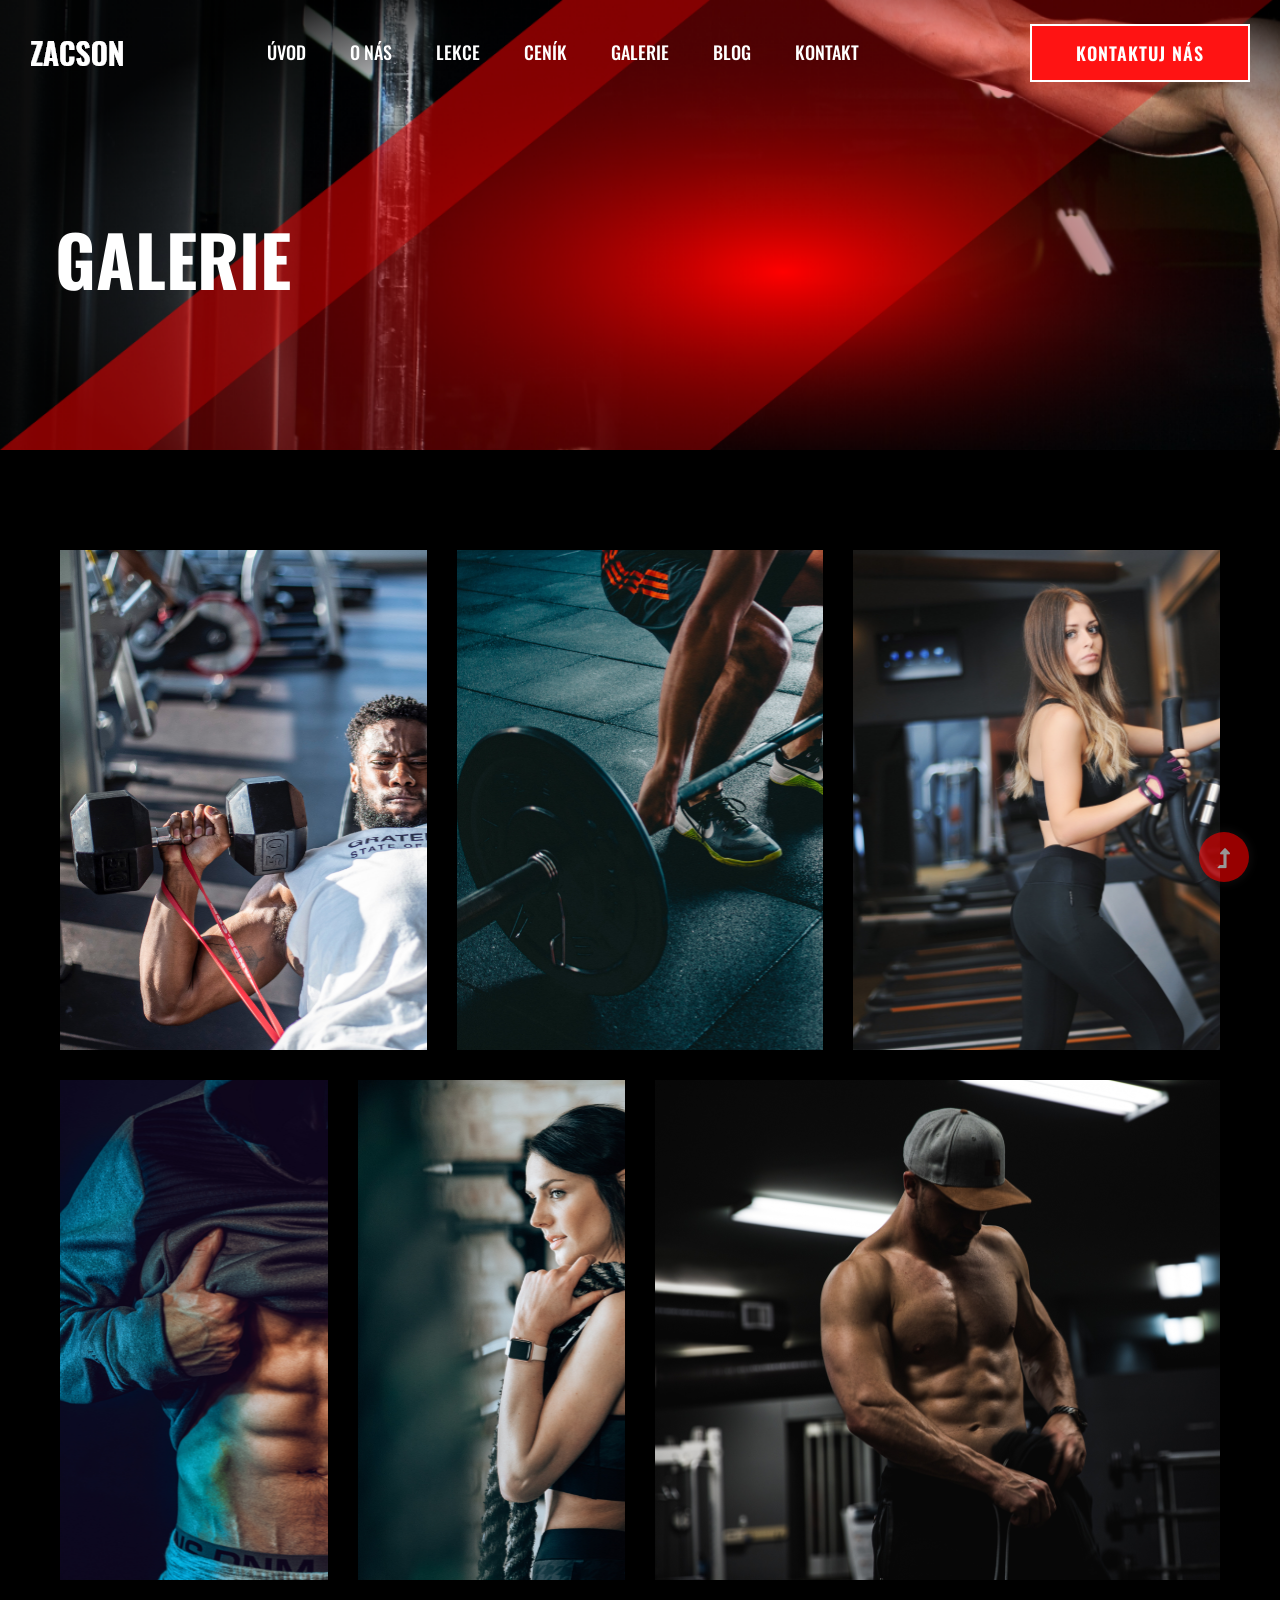
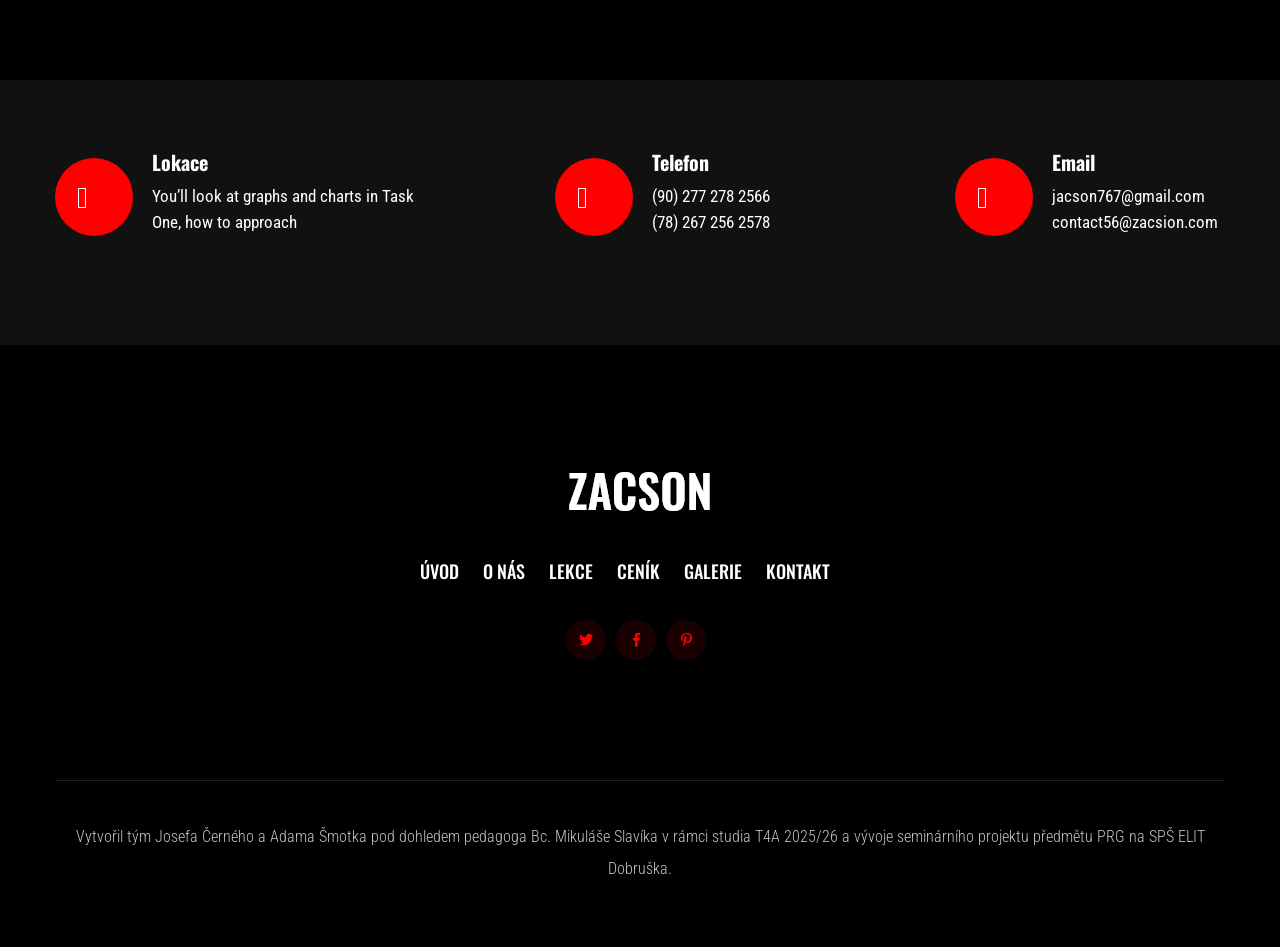
<file: gallery.html>
<!doctype html>
<html class="no-js" lang="cs">

<head>
  <meta charset="utf-8">
  <meta http-equiv="x-ua-compatible" content="ie=edge">
  <title>Gym trainer | Template </title>
  <meta name="description" content="">

  <meta name="robots" content="noindex, nofollow">
  <link rel="preconnect" href="../../../fonts.googleapis.com/index.html">
  <link rel="preconnect" href="../../../fonts.gstatic.com/index.html" crossorigin>

  <meta name="viewport" content="width=device-width, initial-scale=1">
  <link rel="shortcut icon" type="image/x-icon" href="assets/img/favicon.ico">

  <!-- CSS here -->
  <link rel="stylesheet" href="assets/css/bootstrap.min.css">
  <link rel="stylesheet" href="assets/css/owl.carousel.min.css">
  <link rel="stylesheet" href="assets/css/slicknav.css">
  <link rel="stylesheet" href="assets/css/flaticon.css">
  <link rel="stylesheet" href="assets/css/gijgo.css">
  <link rel="stylesheet" href="assets/css/animate.min.css">
  <link rel="stylesheet" href="assets/css/animated-headline.css">
  <link rel="stylesheet" href="assets/css/magnific-popup.css">
  <link rel="stylesheet" href="assets/css/fontawesome-all.min.css">
  <link rel="stylesheet" href="assets/css/themify-icons.css">
  <link rel="stylesheet" href="assets/css/slick.css">
  <link rel="stylesheet" href="assets/css/nice-select.css">
  <link rel="stylesheet" href="assets/css/style.css">
</head>
<body class="black-bg">
<!-- ? Preloader Start -->
<div id="preloader-active">
  <div class="preloader d-flex align-items-center justify-content-center">
    <div class="preloader-inner position-relative">
      <div class="preloader-circle"></div>
      <div class="preloader-img pere-text">
        <img src="assets/img/logo/loder.png" alt="" fetchpriority="high" decoding="sync">
      </div>
    </div>
  </div>
</div>
<!-- Preloader Start -->
<header>
  <!-- Header Start -->
  <div class="header-area header-transparent">
    <div class="main-header header-sticky">
      <div class="container-fluid">
        <div class="menu-wrapper d-flex align-items-center justify-content-between">
          <!-- Logo -->
          <div class="logo">
            <a href="index.html"><img src="assets/img/logo/logo.png" alt="" fetchpriority="high" decoding="sync"></a>
          </div>
          <!-- Main-menu -->
          <div class="main-menu f-right d-none d-lg-block">
            <nav>
              <ul id="navigation">
                <li><a href="index.php">ÚVOD</a></li>
                <li><a href="about.php">O NÁS</a></li>
                <li><a href="courses.php">LEKCE</a></li>
                <li><a href="pricing.php">CENÍK</a></li>
                <li><a href="gallery.html">GALERIE</a></li>
                <li><a href="blog.html">Blog</a>
                  <ul class="submenu">
                    <li><a href="blog.html">Blog</a></li>
                    <li><a href="blog_details.html">Blog Details</a></li>
                    <li><a href="elements.html">Elements</a></li>
                  </ul>
                </li>
                <li><a href="contact.html">KONTAKT</a></li>
              </ul>
            </nav>
          </div>
          <!-- Header-btn -->
          <div class="header-btns d-none d-lg-block f-right">
            <a href="contact.html" class="btn">KONTAKTUJ NÁS</a>
          </div>
          <!-- Mobile Menu -->
          <div class="col-12">
            <div class="mobile_menu d-block d-lg-none"></div>
          </div>
        </div>
      </div>
    </div>
  </div>
  <!-- Header End -->
</header>
<main>
  <!--? Hero Start -->
  <div class="slider-area2">
    <div class="slider-height2 d-flex align-items-center">
      <div class="container">
        <div class="row">
          <div class="col-xl-12">
            <div class="hero-cap hero-cap2 pt-70">
              <h2>GALERIE</h2>
            </div>
          </div>
        </div>
      </div>
    </div>
  </div>
  <!-- Hero End -->
  <!--? Gallery Area Start -->
  <div class="gallery-area">
    <div class="container-fluid ">
      <div class="row">
        <div class="col-xl-4 col-lg-6 col-md-6 col-sm-6">
          <div class="box snake mb-30">
            <div class="gallery-img big-img" style="background-image: url(assets/img/gallery/gallery1.png);"></div>
            <div class="overlay">
              <div class="overlay-content">
                <h3>Muscle gaining </h3>
                <a href="gallery.html"><i class="ti-plus"></i></a>
              </div>
            </div>
          </div>
        </div>
        <div class="col-xl-4 col-lg-6 col-md-6 col-sm-6">
          <div class="box snake mb-30">
            <div class="gallery-img big-img" style="background-image: url(assets/img/gallery/gallery2.png);"></div>
            <div class="overlay">
              <div class="overlay-content">
                <h3>Muscle gaining </h3>
                <a href="gallery.html"><i class="ti-plus"></i></a>
              </div>
            </div>
          </div>
        </div>
        <div class="col-xl-4 col-lg-6 col-md-6 col-sm-6">
          <div class="box snake mb-30">
            <div class="gallery-img big-img" style="background-image: url(assets/img/gallery/gallery3.png);"></div>
            <div class="overlay">
              <div class="overlay-content">
                <h3>Muscle gaining </h3>
                <a href="gallery.html"><i class="ti-plus"></i></a>
              </div>
            </div>
          </div>
        </div>
        <div class="col-xl-3 col-lg-6 col-md-6 col-sm-6">
          <div class="box snake mb-30">
            <div class="gallery-img big-img" style="background-image: url(assets/img/gallery/gallery4.png);"></div>
            <div class="overlay">
              <div class="overlay-content">
                <h3>Muscle gaining </h3>
                <a href="gallery.html"><i class="ti-plus"></i></a>
              </div>
            </div>
          </div>
        </div>
        <div class="col-xl-3 col-lg-6 col-md-6 col-sm-6">
          <div class="box snake mb-30">
            <div class="gallery-img big-img" style="background-image: url(assets/img/gallery/gallery5.png);"></div>
            <div class="overlay">
              <div class="overlay-content">
                <h3>Muscle gaining </h3>
                <a href="gallery.html"><i class="ti-plus"></i></a>
              </div>
            </div>
          </div>
        </div>
        <div class="col-xl-6 col-lg-6 col-md-6 col-sm-6">
          <div class="box snake mb-30">
            <div class="gallery-img big-img" style="background-image: url(assets/img/gallery/gallery6.png);"></div>
            <div class="overlay">
              <div class="overlay-content">
                <h3>Muscle gaining </h3>
                <a href="gallery.html"><i class="ti-plus"></i></a>
              </div>
            </div>
          </div>
        </div>
      </div>
    </div>
  </div>
  <!-- Gallery Area End -->
  <!-- ? services-area -->
  <section class="services-area">
    <div class="container">
      <div class="row justify-content-between">
        <div class="col-xl-4 col-lg-4 col-md-6 col-sm-8">
          <div class="single-services mb-40">
            <div class="features-icon">
              <img src="assets/img/icon/icon1.svg" alt="" loading="lazy" decoding="async">
            </div>
            <div class="features-caption">
              <h3>Lokace</h3>
              <p>You’ll look at graphs and charts in Task One, how to approach </p>
            </div>
          </div>
        </div>
        <div class="col-xl-3 col-lg-4 col-md-6 col-sm-8">
          <div class="single-services mb-40">
            <div class="features-icon">
              <img src="assets/img/icon/icon2.svg" alt="" loading="lazy" decoding="async">
            </div>
            <div class="features-caption">
              <h3>Telefon</h3>
              <p>(90) 277 278 2566</p>
              <p> (78) 267 256 2578</p>
            </div>
          </div>
        </div>
        <div class="col-xl-3 col-lg-4 col-md-6 col-sm-8">
          <div class="single-services mb-40">
            <div class="features-icon">
              <img src="assets/img/icon/icon3.svg" alt="" loading="lazy" decoding="async">
            </div>
            <div class="features-caption">
              <h3>Email</h3>
              <p>jacson767@gmail.com</p>
              <p>contact56@zacsion.com</p>
            </div>
          </div>
        </div>
      </div>
    </div>
  </section>
</main>
<footer>
  <!--? Footer Start-->
  <div class="footer-area black-bg">
    <div class="container">
      <div class="footer-top footer-padding">
        <!-- Footer Menu -->
        <div class="row">
          <div class="col-xl-12">
            <div class="single-footer-caption mb-50 text-center">
              <!-- logo -->
              <div class="footer-logo wow fadeInUp" data-wow-duration="1s" data-wow-delay=".2s">
                <a href="index-2.html"><img src="assets/img/logo/logo2_footer.png" alt="" loading="lazy"
                                            decoding="async"></a>
              </div>
              <!-- Menu -->
              <!-- Header Start -->
              <div class="header-area main-header2 wow fadeInUp" data-wow-duration="2s" data-wow-delay=".4s">
                <div class="main-header main-header2">
                  <div class="menu-wrapper menu-wrapper2">
                    <!-- Main-menu -->
                    <div class="main-menu main-menu2 text-center">
                      <nav>
            <nav>
              <ul id="navigation">
                <li><a href="index.html">ÚVOD</a></li>
                <li><a href="about.html">O NÁS</a></li>
                <li><a href="courses.php">LEKCE</a></li>
                <li><a href="pricing.php">CENÍK</a></li>
                <li><a href="gallery.html">GALERIE</a></li>
                <li><a href="contact.html">KONTAKT</a></li>
              </ul>
            </nav>
                    </div>
                  </div>
                </div>
              </div>
              <!-- Header End -->
              <!-- social -->
              <div class="footer-social mt-30 wow fadeInUp" data-wow-duration="3s" data-wow-delay=".8s">
                <a href="#"><i class="fab fa-twitter"></i></a>
                <a href="../../../www.facebook.com/sai4ull.html"><i class="fab fa-facebook-f"></i></a>
                <a href="#"><i class="fab fa-pinterest-p"></i></a>
              </div>
            </div>
          </div>
        </div>
      </div>
      <!-- Footer Bottom -->
      <div class="footer-bottom">
        <div class="row d-flex align-items-center">
          <div class="col-lg-12">
            <div class="footer-copy-right text-center">
              <p>Vytvořil tým Josefa Černého a Adama Šmotka pod dohledem pedagoga Bc. Mikuláše Slavíka v rámci studia
                T4A 2025/26 a vývoje seminárního projektu předmětu PRG na SPŠ ELIT Dobruška.</p>
            </div>
          </div>
        </div>
      </div>
    </div>
  </div>
  <!-- Footer End-->
</footer>
<!-- Scroll Up -->
<div id="back-top">
  <a title="Go to Top" href="#"> <i class="fas fa-level-up-alt"></i></a>
</div>

<!-- JS here -->

<script src="assets/js/vendor/modernizr-3.5.0.min.js"></script>
<!-- Jquery, Popper, Bootstrap -->
<script src="assets/js/vendor/jquery-1.12.4.min.js"></script>
<script src="assets/js/popper.min.js"></script>
<script src="assets/js/bootstrap.min.js"></script>
<!-- Jquery Mobile Menu -->
<script src="assets/js/jquery.slicknav.min.js"></script>

<!-- Jquery Slick , Owl-Carousel Plugins -->
<script src="assets/js/owl.carousel.min.js"></script>
<script src="assets/js/slick.min.js"></script>
<!-- One Page, Animated-HeadLin -->
<script src="assets/js/wow.min.js"></script>
<script src="assets/js/animated.headline.js"></script>
<script src="assets/js/jquery.magnific-popup.js"></script>

<!-- Date Picker -->
<script src="assets/js/gijgo.min.js"></script>
<!-- Nice-select, sticky -->
<script src="assets/js/jquery.nice-select.min.js"></script>
<script src="assets/js/jquery.sticky.js"></script>

<!-- counter , waypoint,Hover Direction -->
<script src="assets/js/jquery.counterup.min.js"></script>
<script src="assets/js/waypoints.min.js"></script>
<script src="assets/js/jquery.countdown.min.js"></script>
<script src="assets/js/hover-direction-snake.min.js"></script>

<!-- contact js -->
<script src="assets/js/contact.js"></script>
<script src="assets/js/jquery.form.js"></script>
<script src="assets/js/jquery.validate.min.js"></script>
<script src="assets/js/mail-script.js"></script>
<script src="assets/js/jquery.ajaxchimp.min.js"></script>

<!-- Jquery Plugins, main Jquery -->
<script src="assets/js/plugins.js"></script>
<script src="assets/js/main.js"></script>

</body>

</html>
</file>
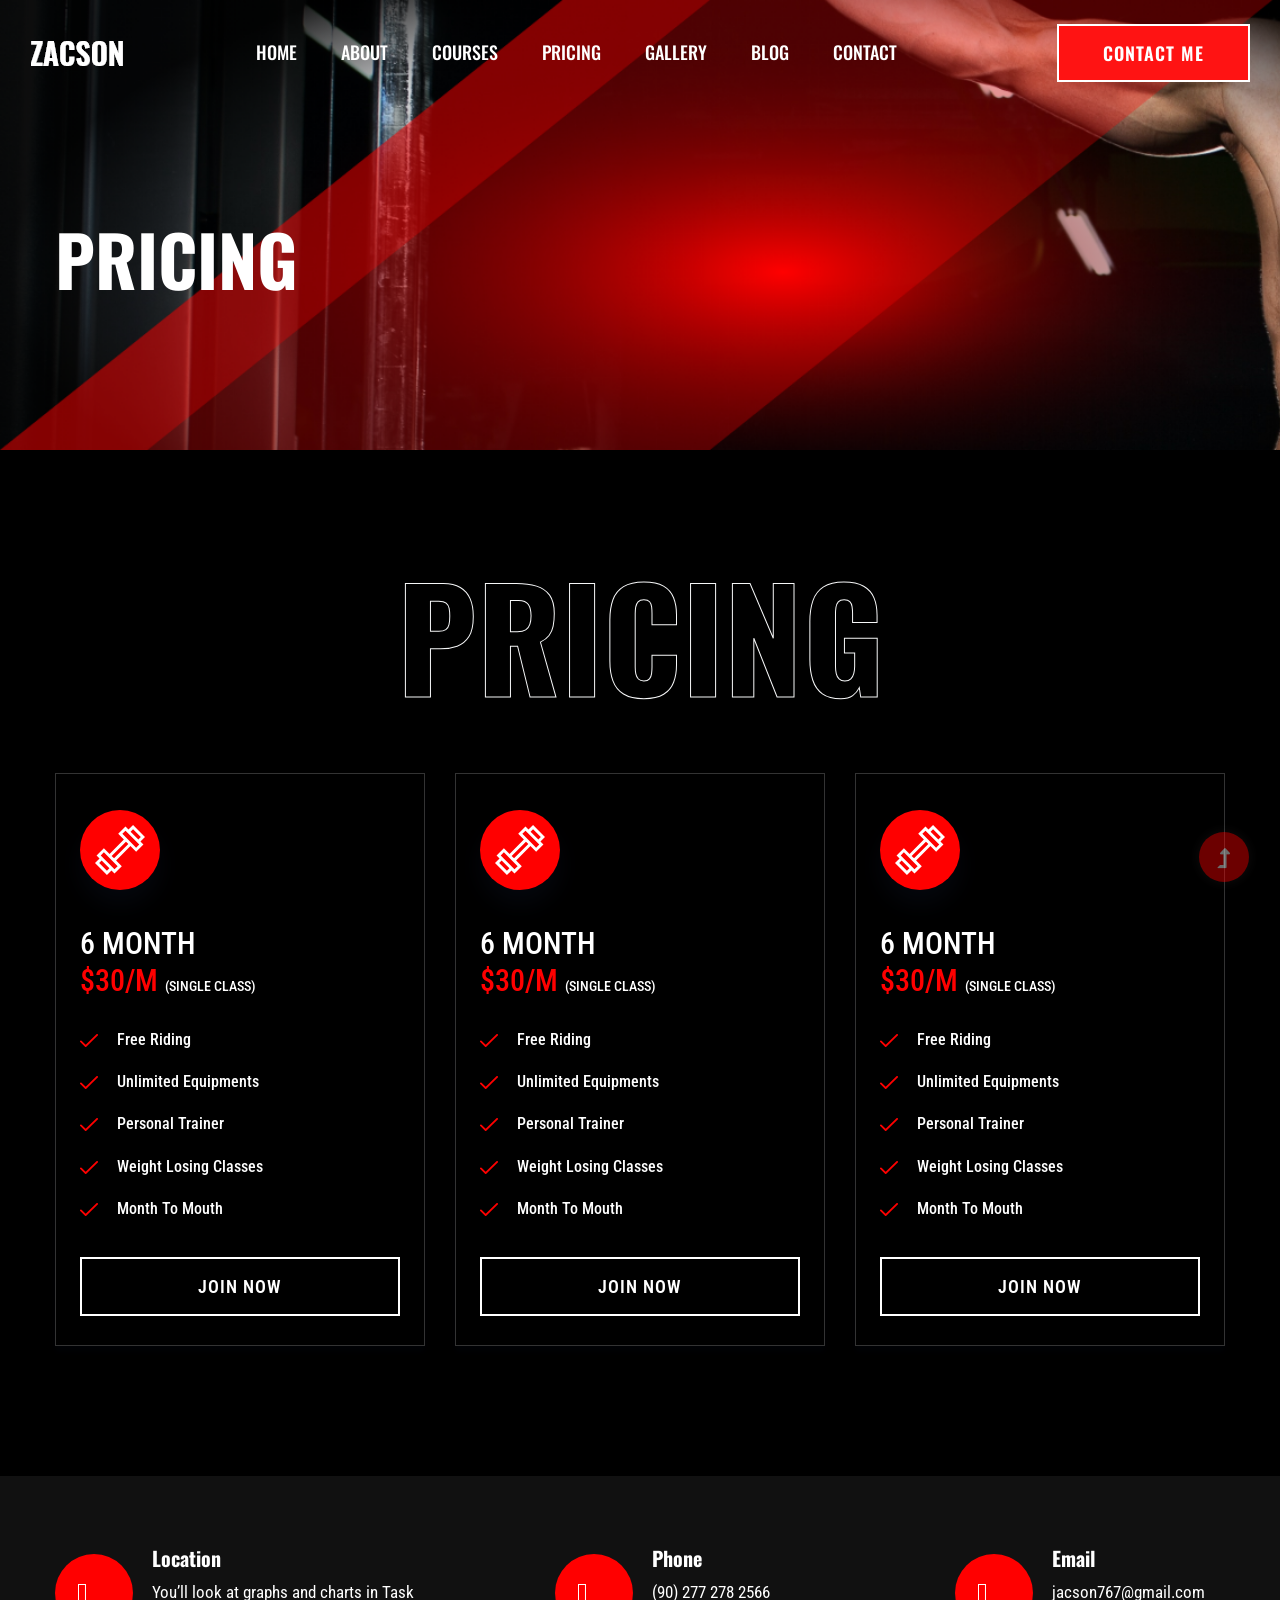
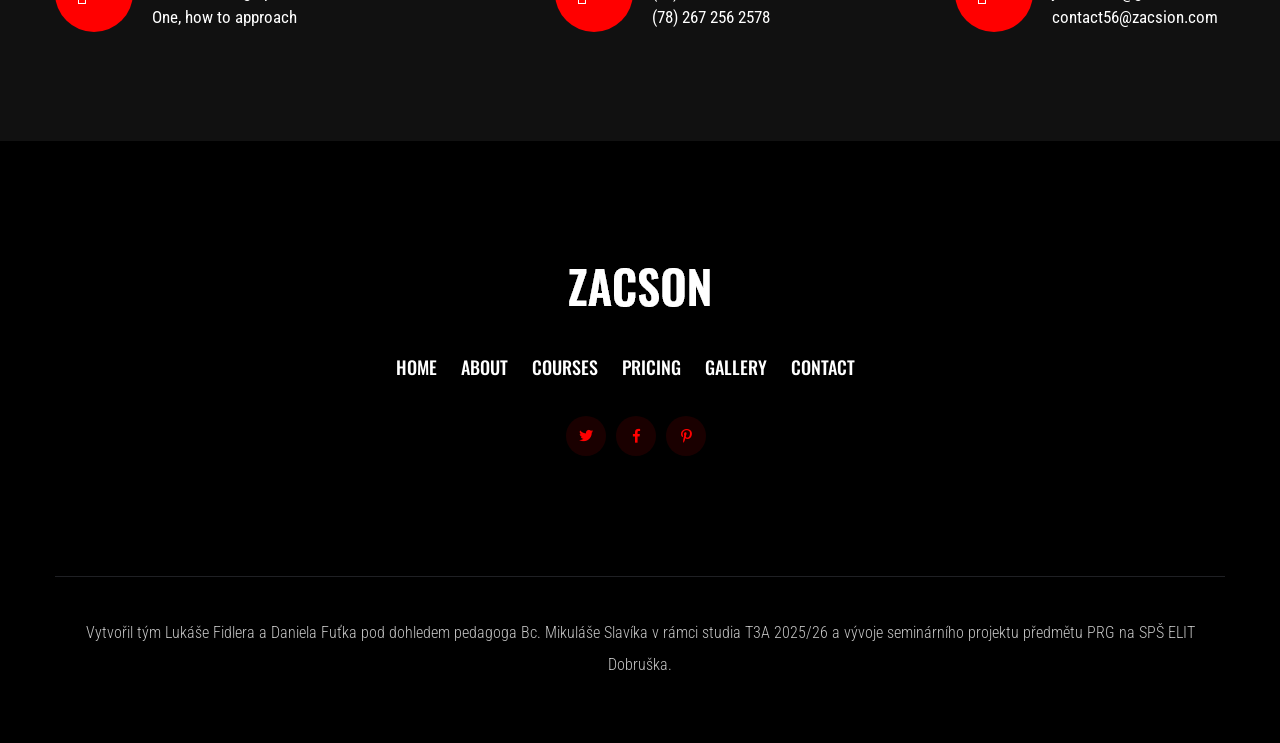
<file: pricing.html>
<!doctype html>
<html class="no-js" lang="cs">

<head>
  <meta charset="utf-8">
  <meta http-equiv="x-ua-compatible" content="ie=edge">
  <title>Gym trainer | Template </title>
  <meta name="description" content="">

  <meta name="robots" content="noindex, nofollow">
  <link rel="preconnect" href="../../../fonts.googleapis.com/index.html">
  <link rel="preconnect" href="../../../fonts.gstatic.com/index.html" crossorigin>

  <meta name="viewport" content="width=device-width, initial-scale=1">
  <link rel="shortcut icon" type="image/x-icon" href="assets/img/favicon.ico">

  <!-- CSS here -->
  <link rel="stylesheet" href="assets/css/bootstrap.min.css">
  <link rel="stylesheet" href="assets/css/owl.carousel.min.css">
  <link rel="stylesheet" href="assets/css/slicknav.css">
  <link rel="stylesheet" href="assets/css/flaticon.css">
  <link rel="stylesheet" href="assets/css/gijgo.css">
  <link rel="stylesheet" href="assets/css/animate.min.css">
  <link rel="stylesheet" href="assets/css/animated-headline.css">
  <link rel="stylesheet" href="assets/css/magnific-popup.css">
  <link rel="stylesheet" href="assets/css/fontawesome-all.min.css">
  <link rel="stylesheet" href="assets/css/themify-icons.css">
  <link rel="stylesheet" href="assets/css/slick.css">
  <link rel="stylesheet" href="assets/css/nice-select.css">
  <link rel="stylesheet" href="assets/css/style.css">
</head>
<body class="black-bg">
<!-- ? Preloader Start -->
<div id="preloader-active">
  <div class="preloader d-flex align-items-center justify-content-center">
    <div class="preloader-inner position-relative">
      <div class="preloader-circle"></div>
      <div class="preloader-img pere-text">
        <img src="assets/img/logo/loder.png" alt="" fetchpriority="high" decoding="sync">
      </div>
    </div>
  </div>
</div>
<!-- Preloader Start -->
<header>
  <!-- Header Start -->
  <div class="header-area header-transparent">
    <div class="main-header header-sticky">
      <div class="container-fluid">
        <div class="menu-wrapper d-flex align-items-center justify-content-between">
          <!-- Logo -->
          <div class="logo">
            <a href="index.html"><img src="assets/img/logo/logo.png" alt="" fetchpriority="high" decoding="sync"></a>
          </div>
          <!-- Main-menu -->
          <div class="main-menu f-right d-none d-lg-block">
            <nav>
              <ul id="navigation">
                <li><a href="index.html">Home</a></li>
                <li><a href="about.html">About</a></li>
                <li><a href="courses.php">Courses</a></li>
                <li><a href="pricing.html">Pricing</a></li>
                <li><a href="gallery.html">Gallery</a></li>
                <li><a href="blog.html">Blog</a>
                  <ul class="submenu">
                    <li><a href="blog.html">Blog</a></li>
                    <li><a href="blog_details.html">Blog Details</a></li>
                    <li><a href="elements.html">Elements</a></li>
                  </ul>
                </li>
                <li><a href="contact.html">Contact</a></li>
              </ul>
            </nav>
          </div>
          <!-- Header-btn -->
          <div class="header-btns d-none d-lg-block f-right">
            <a href="contact.html" class="btn">Contact me</a>
          </div>
          <!-- Mobile Menu -->
          <div class="col-12">
            <div class="mobile_menu d-block d-lg-none"></div>
          </div>
        </div>
      </div>
    </div>
  </div>
  <!-- Header End -->
</header>
<main>
  <!--? Hero Start -->
  <div class="slider-area2">
    <div class="slider-height2 d-flex align-items-center">
      <div class="container">
        <div class="row">
          <div class="col-xl-12">
            <div class="hero-cap hero-cap2 pt-70">
              <h2>Pricing</h2>
            </div>
          </div>
        </div>
      </div>
    </div>
  </div>
  <!-- Hero End -->
  <!-- Courses area start -->
  <section class="pricing-area section-padding30 fix">
    <div class="container">
      <div class="row">
        <div class="col-xl-12">
          <div class="section-tittle text-center mb-55">
            <h2>Pricing</h2>
          </div>
        </div>
      </div>
      <div class="row">
        <div class="col-lg-4 col-md-6 col-sm-6">
          <div class="properties mb-30">
            <div class="properties__card">
              <div class="about-icon">
                <img src="assets/img/icon/price.svg" alt="" loading="lazy" decoding="async">
              </div>
              <div class="properties__caption">
                <span class="month">6 month</span>
                <p class="mb-25">$30/m <span>(Single class)</span></p>
                <div class="single-features">
                  <div class="features-icon">
                    <img src="assets/img/icon/check.svg" alt="" loading="lazy" decoding="async">
                  </div>
                  <div class="features-caption">
                    <p>Free riding </p>
                  </div>
                </div>
                <div class="single-features">
                  <div class="features-icon">
                    <img src="assets/img/icon/check.svg" alt="" loading="lazy" decoding="async">
                  </div>
                  <div class="features-caption">
                    <p>Unlimited equipments</p>
                  </div>
                </div>
                <div class="single-features">
                  <div class="features-icon">
                    <img src="assets/img/icon/check.svg" alt="" loading="lazy" decoding="async">
                  </div>
                  <div class="features-caption">
                    <p>Personal trainer</p>
                  </div>
                </div>
                <div class="single-features">
                  <div class="features-icon">
                    <img src="assets/img/icon/check.svg" alt="" loading="lazy" decoding="async">
                  </div>
                  <div class="features-caption">
                    <p>Weight losing classes</p>
                  </div>
                </div>
                <div class="single-features mb-20">
                  <div class="features-icon">
                    <img src="assets/img/icon/check.svg" alt="" loading="lazy" decoding="async">
                  </div>
                  <div class="features-caption">
                    <p>Month to mouth</p>
                  </div>
                </div>
                <a href="#" class="border-btn border-btn2">Join Now</a>
              </div>
            </div>
          </div>
        </div>
        <div class="col-lg-4 col-md-6 col-sm-6">
          <div class="properties mb-30">
            <div class="properties__card">
              <div class="about-icon">
                <img src="assets/img/icon/price.svg" alt="" loading="lazy" decoding="async">
              </div>
              <div class="properties__caption">
                <span class="month">6 month</span>
                <p class="mb-25">$30/m <span>(Single class)</span></p>
                <div class="single-features">
                  <div class="features-icon">
                    <img src="assets/img/icon/check.svg" alt="" loading="lazy" decoding="async">
                  </div>
                  <div class="features-caption">
                    <p>Free riding </p>
                  </div>
                </div>
                <div class="single-features">
                  <div class="features-icon">
                    <img src="assets/img/icon/check.svg" alt="" loading="lazy" decoding="async">
                  </div>
                  <div class="features-caption">
                    <p>Unlimited equipments</p>
                  </div>
                </div>
                <div class="single-features">
                  <div class="features-icon">
                    <img src="assets/img/icon/check.svg" alt="" loading="lazy" decoding="async">
                  </div>
                  <div class="features-caption">
                    <p>Personal trainer</p>
                  </div>
                </div>
                <div class="single-features">
                  <div class="features-icon">
                    <img src="assets/img/icon/check.svg" alt="" loading="lazy" decoding="async">
                  </div>
                  <div class="features-caption">
                    <p>Weight losing classes</p>
                  </div>
                </div>
                <div class="single-features mb-20">
                  <div class="features-icon">
                    <img src="assets/img/icon/check.svg" alt="" loading="lazy" decoding="async">
                  </div>
                  <div class="features-caption">
                    <p>Month to mouth</p>
                  </div>
                </div>
                <a href="#" class="border-btn border-btn2">Join Now</a>
              </div>
            </div>
          </div>
        </div>
        <div class="col-lg-4 col-md-6 col-sm-6">
          <div class="properties mb-30">
            <div class="properties__card">
              <div class="about-icon">
                <img src="assets/img/icon/price.svg" alt="" loading="lazy" decoding="async">
              </div>
              <div class="properties__caption">
                <span class="month">6 month</span>
                <p class="mb-25">$30/m <span>(Single class)</span></p>
                <div class="single-features">
                  <div class="features-icon">
                    <img src="assets/img/icon/check.svg" alt="" loading="lazy" decoding="async">
                  </div>
                  <div class="features-caption">
                    <p>Free riding </p>
                  </div>
                </div>
                <div class="single-features">
                  <div class="features-icon">
                    <img src="assets/img/icon/check.svg" alt="" loading="lazy" decoding="async">
                  </div>
                  <div class="features-caption">
                    <p>Unlimited equipments</p>
                  </div>
                </div>
                <div class="single-features">
                  <div class="features-icon">
                    <img src="assets/img/icon/check.svg" alt="" loading="lazy" decoding="async">
                  </div>
                  <div class="features-caption">
                    <p>Personal trainer</p>
                  </div>
                </div>
                <div class="single-features">
                  <div class="features-icon">
                    <img src="assets/img/icon/check.svg" alt="" loading="lazy" decoding="async">
                  </div>
                  <div class="features-caption">
                    <p>Weight losing classes</p>
                  </div>
                </div>
                <div class="single-features mb-20">
                  <div class="features-icon">
                    <img src="assets/img/icon/check.svg" alt="" loading="lazy" decoding="async">
                  </div>
                  <div class="features-caption">
                    <p>Month to mouth</p>
                  </div>
                </div>
                <a href="#" class="border-btn border-btn2">Join Now</a>
              </div>
            </div>
          </div>
        </div>
      </div>
    </div>
  </section>
  <!-- Courses area End -->
  <!-- ? services-area -->
  <section class="services-area">
    <div class="container">
      <div class="row justify-content-between">
        <div class="col-xl-4 col-lg-4 col-md-6 col-sm-8">
          <div class="single-services mb-40">
            <div class="features-icon">
              <img src="assets/img/icon/icon1.svg" alt="" loading="lazy" decoding="async">
            </div>
            <div class="features-caption">
              <h3>Location</h3>
              <p>You’ll look at graphs and charts in Task One, how to approach </p>
            </div>
          </div>
        </div>
        <div class="col-xl-3 col-lg-4 col-md-6 col-sm-8">
          <div class="single-services mb-40">
            <div class="features-icon">
              <img src="assets/img/icon/icon2.svg" alt="" loading="lazy" decoding="async">
            </div>
            <div class="features-caption">
              <h3>Phone</h3>
              <p>(90) 277 278 2566</p>
              <p> (78) 267 256 2578</p>
            </div>
          </div>
        </div>
        <div class="col-xl-3 col-lg-4 col-md-6 col-sm-8">
          <div class="single-services mb-40">
            <div class="features-icon">
              <img src="assets/img/icon/icon3.svg" alt="" loading="lazy" decoding="async">
            </div>
            <div class="features-caption">
              <h3>Email</h3>
              <p>jacson767@gmail.com</p>
              <p>contact56@zacsion.com</p>
            </div>
          </div>
        </div>
      </div>
    </div>
  </section>
</main>
<footer>
  <!--? Footer Start-->
  <div class="footer-area black-bg">
    <div class="container">
      <div class="footer-top footer-padding">
        <!-- Footer Menu -->
        <div class="row">
          <div class="col-xl-12">
            <div class="single-footer-caption mb-50 text-center">
              <!-- logo -->
              <div class="footer-logo wow fadeInUp" data-wow-duration="1s" data-wow-delay=".2s">
                <a href="index-2.html"><img src="assets/img/logo/logo2_footer.png" alt="" loading="lazy"
                                            decoding="async"></a>
              </div>
              <!-- Menu -->
              <!-- Header Start -->
              <div class="header-area main-header2 wow fadeInUp" data-wow-duration="2s" data-wow-delay=".4s">
                <div class="main-header main-header2">
                  <div class="menu-wrapper menu-wrapper2">
                    <!-- Main-menu -->
                    <div class="main-menu main-menu2 text-center">
                      <nav>
                        <ul>
                          <li><a href="index-2.html">Home</a></li>
                          <li><a href="about.html">About</a></li>
                          <li><a href="courses.html">Courses</a></li>
                          <li><a href="pricing.html">Pricing</a></li>
                          <li><a href="gallery.html">Gallery</a></li>
                          <li><a href="contact.html">Contact</a></li>
                        </ul>
                      </nav>
                    </div>
                  </div>
                </div>
              </div>
              <!-- Header End -->
              <!-- social -->
              <div class="footer-social mt-30 wow fadeInUp" data-wow-duration="3s" data-wow-delay=".8s">
                <a href="#"><i class="fab fa-twitter"></i></a>
                <a href="../../../www.facebook.com/sai4ull.html"><i class="fab fa-facebook-f"></i></a>
                <a href="#"><i class="fab fa-pinterest-p"></i></a>
              </div>
            </div>
          </div>
        </div>
      </div>
      <!-- Footer Bottom -->
      <div class="footer-bottom">
        <div class="row d-flex align-items-center">
          <div class="col-lg-12">
            <div class="footer-copy-right text-center">
              <p>Vytvořil tým Lukáše Fidlera a Daniela Fuťka pod dohledem pedagoga Bc. Mikuláše Slavíka v rámci studia
                T3A 2025/26 a vývoje seminárního projektu předmětu PRG na SPŠ ELIT Dobruška.</p>
            </div>
          </div>
        </div>
      </div>
    </div>
  </div>
  <!-- Footer End-->
</footer>
<!-- Scroll Up -->
<div id="back-top">
  <a title="Go to Top" href="#"> <i class="fas fa-level-up-alt"></i></a>
</div>

<!-- JS here -->

<script src="assets/js/vendor/modernizr-3.5.0.min.js"></script>
<!-- Jquery, Popper, Bootstrap -->
<script src="assets/js/vendor/jquery-1.12.4.min.js"></script>
<script src="assets/js/popper.min.js"></script>
<script src="assets/js/bootstrap.min.js"></script>
<!-- Jquery Mobile Menu -->
<script src="assets/js/jquery.slicknav.min.js"></script>

<!-- Jquery Slick , Owl-Carousel Plugins -->
<script src="assets/js/owl.carousel.min.js"></script>
<script src="assets/js/slick.min.js"></script>
<!-- One Page, Animated-HeadLin -->
<script src="assets/js/wow.min.js"></script>
<script src="assets/js/animated.headline.js"></script>
<script src="assets/js/jquery.magnific-popup.js"></script>

<!-- Date Picker -->
<script src="assets/js/gijgo.min.js"></script>
<!-- Nice-select, sticky -->
<script src="assets/js/jquery.nice-select.min.js"></script>
<script src="assets/js/jquery.sticky.js"></script>

<!-- counter , waypoint,Hover Direction -->
<script src="assets/js/jquery.counterup.min.js"></script>
<script src="assets/js/waypoints.min.js"></script>
<script src="assets/js/jquery.countdown.min.js"></script>
<script src="assets/js/hover-direction-snake.min.js"></script>

<!-- contact js -->
<script src="assets/js/contact.js"></script>
<script src="assets/js/jquery.form.js"></script>
<script src="assets/js/jquery.validate.min.js"></script>
<script src="assets/js/mail-script.js"></script>
<script src="assets/js/jquery.ajaxchimp.min.js"></script>

<!-- Jquery Plugins, main Jquery -->
<script src="assets/js/plugins.js"></script>
<script src="assets/js/main.js"></script>

</body>

</html>
</file>
<file: assets/css/flaticon.css>
/*
  	Flaticon icon font: Flaticon
  	Creation date: 13/05/2020 06:02
  	*/

@font-face {
  font-family: "Flaticon";
  src: url("../fonts/Flaticon.eot");
  src: url("../fonts/Flaticond41d.eot?#iefix") format("embedded-opentype"),
       url("../fonts/Flaticon.woff2") format("woff2"),
       url("../fonts/Flaticon.woff") format("woff"),
       url("../fonts/Flaticon.ttf") format("truetype"),
       url("../fonts/Flaticon.svg#Flaticon") format("svg");
  font-weight: normal;
  font-style: normal;
}

@media screen and (-webkit-min-device-pixel-ratio:0) {
  @font-face {
    font-family: "Flaticon";
    src: url("../fonts/Flaticon.svg#Flaticon") format("svg");
  }
}
</file>
<file: assets/css/gijgo.css>
.gj-unselectable {
    -webkit-touch-callout: none;
    -webkit-user-select: none;
    -khtml-user-select: none;
    -moz-user-select: none;
    -ms-user-select: none;
    user-select: none;
}

.gj-margin-left-10 {
    margin-left: 10px;
}

.gj-width-full {
    width: 100%;
}

.gj-cursor-pointer {
    cursor: pointer;
}

.gj-text-align-center {
    text-align: center;
}

.gj-hidden {
    display: none;
}

/** Material Design */
.gj-button-md {
    background: 0 0;
    border: none;
    border-radius: 2px;
    color: rgba(0, 0, 0, 0.87);
    position: relative;
    height: 36px;
    margin: 0;
    min-width: 64px;
    padding: 0 16px;
    display: inline-block;
    font-family: "Roboto","Helvetica","Arial",sans-serif;
    font-size: 1rem;
    font-weight: 500;
    text-transform: uppercase;
    letter-spacing: 0;
    overflow: hidden;
    will-change: box-shadow;
    transition: box-shadow .2s cubic-bezier(.4,0,1,1),background-color .2s cubic-bezier(.4,0,.2,1),color .2s cubic-bezier(.4,0,.2,1);
    outline: none;
    cursor: pointer;
    text-decoration: none;
    text-align: center;
    line-height: 36px;
    vertical-align: middle;
    overflow: hidden;
    -webkit-user-select: none;
    -moz-user-select: none;
    -ms-user-select: none;
    user-select: none;
}

.gj-button-md:hover {
    background-color: rgba(158,158,158,.2);
}

.gj-button-md:disabled {
    color: rgba(0,0,0,.26);
    background: 0 0;
}


.gj-button-md .gj-icon {
    vertical-align: middle;
    /*font-size: 1.3rem;
    margin-right: 4px;*/
}

.gj-button-md.gj-button-md-icon {
    width: 24px;
    height: 31px;
    min-width: 24px;
    padding: 0px;
    display: table;
}


.gj-button-md.gj-button-md-icon .gj-icon {
    display: table-cell;
    margin-right: 0px;
    width: 24px;
    height: 24px;
}

.gj-button-md.active {
    background-color: rgba(158,158,158,.4);
}

.gj-button-md-group {
    position: relative;
    display: inline-block;
    vertical-align: middle;
}
.gj-textbox-md {
	/* border: none; */
	/* border-bottom: 1px solid rgba(0,0,0,.42); */
	display: block;
	font-family: "Helvetica","Arial",sans-serif;
	font-size: 16px;
	line-height: 16px;
	/* padding: 4px 0px; */
	margin: 0;
	/* width: 100%; */
	background: 0 0;
	/* text-align: ; */
	color: rgba(0,0,0,.87);
	padding-left: 44px;
	border: 1px solid #dca73a;
	/* padding: 15px 15px; */
	/* text-align: center; */
	width: 177px;
	height: 55px;
	border-radius: 5px;
}
.gj-textbox-md:focus,
.gj-textbox-md:active {
    /* border-bottom: 2px solid rgba(0,0,0,.42); */
    outline: none;
}

.gj-textbox-md::placeholder {
    color: #8e8e8e;
}

.gj-textbox-md:-ms-input-placeholder {
    color: #8e8e8e;
}

.gj-textbox-md::-ms-input-placeholder {
    color: #8e8e8e;
}

.gj-md-spacer-24 {
    min-width: 24px;
    width: 24px;
    display: inline-block;
}

.gj-md-spacer-32 {
    min-width: 32px;
    width: 32px;
    display: inline-block;
}

.gj-modal {
    position: fixed;
    top: 0;
    right: 0;
    bottom: 0;
    left: 0;
    z-index: 1203;
    display: none;
    overflow: hidden;
    -webkit-overflow-scrolling: touch;
    outline: 0;
    background-color: rgba(0, 0, 0, 0.54118);
    transition: 200ms ease opacity;
    will-change: opacity;
}

/* List */
ul.gj-list li [data-role="wrapper"] {
    display: table;
    width: 100%;
}

ul.gj-list li [data-role="checkbox"] {
    display: table-cell;
    vertical-align:middle;
    text-align:center;
}

ul.gj-list li [data-role="image"] {
    display: table-cell;
    vertical-align:middle;
    text-align:center;
}

ul.gj-list li [data-role="display"] {
    display: table-cell;
    vertical-align:middle;
    cursor: pointer;
}

ul.gj-list li [data-role="display"]:empty:before {
  content: "\200b"; /* unicode zero width space character */
}

/* List - Bootstrap */
ul.gj-list-bootstrap {
    padding-left: 0px;
    margin-bottom: 0px;
}

ul.gj-list-bootstrap li {
    padding: 0px;
}

ul.gj-list-bootstrap li [data-role="wrapper"] {
    padding: 0px 10px;
}

ul.gj-list-bootstrap li [data-role="checkbox"] {
    width: 24px;
    padding: 3px;
}

ul.gj-list-bootstrap li [data-role="image"] {
    width: 24px;
    height: 24px;
}

ul.gj-list-bootstrap li [data-role="display"] {
    padding: 8px 0px 8px 4px;
}

.list-group-item.active ul li, .list-group-item.active:focus ul li, .list-group-item.active:hover ul li {
    text-shadow: none;
    color:initial;
}

/* List - Material Design */
ul.gj-list-md {
    padding: 0px;
    list-style: none;
    list-style-type: none;
    line-height: 24px;
    letter-spacing: 0;
    color: #616161; /* Gray 700 */
}

ul.gj-list-md li {
    display: list-item;
    list-style-type: none;
    padding: 0px;
    min-height: unset;
    box-sizing: border-box;
    align-items: center;
    cursor: default;
    overflow: hidden;

    font-family: "Roboto","Helvetica","Arial",sans-serif;
    font-size: 16px;
    font-weight: 400;
    letter-spacing: .04em;
    line-height: 1;
    
    -webkit-flex-direction: row;
    -ms-flex-direction: row;
    flex-direction: row;
    -webkit-flex-wrap: nowrap;
    -ms-flex-wrap: nowrap;
    flex-wrap: nowrap;
}

ul.gj-list-md li [data-role="checkbox"] {
    height: 24px;
    width: 24px;
}

ul.gj-list-md li [data-role="image"] {
    height: 24px;
    width: 24px;
}

ul.gj-list-md li [data-role="display"] {
    padding: 8px 0px 8px 5px;
    order: 0;
    flex-grow: 2;
    text-decoration: none;
    box-sizing: border-box;
    align-items: center;
    text-align: left;
    color: rgba(0,0,0,.87);
}

ul.gj-list-md li.disabled>[data-role="wrapper"]>[data-role="display"] {
    color: #9E9E9E; /* Gray 500 */
}

.gj-list-md-active {
    background: #e0e0e0;
    color: #3f51b5;
}


/* Picker */
.gj-picker {
    position: absolute;
    z-index: 1203;
    background-color: #fff;
}

.gj-picker .selected {
    color: #fff;
}

/* Material Design */
.gj-picker-md {
    font-family: "Roboto","Helvetica","Arial",sans-serif;
    font-size: 16px;
    font-weight: 400;
    letter-spacing: .04em;
    line-height: 1;
    color: rgba(0,0,0,.87);
    border: 1px solid #E0E0E0;
}

.gj-modal .gj-picker-md {
    border: 0px;
}

.gj-picker-md [role="header"] {
    color: rgba(255, 255, 255, 0.54);
    display: flex;
    background: #2196f3;
    align-items: baseline;
    user-select: none;
    justify-content: center;
}

.gj-picker-md [role="footer"] {
    float: right;
    padding: 10px;
}

.gj-picker-md [role="footer"] button.gj-button-md {
    color: #2196f3;
    font-weight: bold;
    font-size: 13px;
}

/* Bootstrap */
.gj-picker-bootstrap {
    border-radius: 4px;
    border: 1px solid #E0E0E0;
}

.gj-picker-bootstrap .selected {
    color: #888;
}

.gj-picker-bootstrap [role="header"] {
    background: #eee;
    color: #AAA;
}
@font-face {
    font-family: 'gijgo-material';
    src: url('../fonts/gijgo-materialba15.eot?235541');
    src: url('../fonts/gijgo-materialba15.eot?235541#iefix') format('embedded-opentype'), url('../fonts/gijgo-materialba15.ttf?235541') format('truetype'), url('../fonts/gijgo-materialba15.woff?235541') format('woff'), url('../fonts/gijgo-materialba15.svg?235541#gijgo-material') format('svg');
    font-weight: normal;
    font-style: normal;
}

.gj-icon {
    /* use !important to prevent issues with browser extensions that change fonts */
    font-family: 'gijgo-material' !important;
    font-size: 24px;
    speak: none;
    font-style: normal;
    font-weight: normal;
    font-variant: normal;
    text-transform: none;
    line-height: 1;
    /* Enable Ligatures ================ */
    letter-spacing: 0;
    -webkit-font-feature-settings: "liga";
    -moz-font-feature-settings: "liga=1";
    -moz-font-feature-settings: "liga";
    -ms-font-feature-settings: "liga" 1;
    font-feature-settings: "liga";
    -webkit-font-variant-ligatures: discretionary-ligatures;
    font-variant-ligatures: discretionary-ligatures;
    /* Better Font Rendering =========== */
    -webkit-font-smoothing: antialiased;
    -moz-osx-font-smoothing: grayscale;
}

.gj-icon.undo:before {
    content: "\e900";
}

.gj-icon.arrow-dropup:before {
    content: "\e904";
}

.gj-icon.clock:before {
    content: "\e905";
}

.gj-icon.refresh:before {
    content: "\e906";
}

.gj-icon.last-page:before {
    content: "\e907";
}

.gj-icon.first-page:before {
    content: "\e908";
}

.gj-icon.cancel:before {
    content: "\e909";
}

.gj-icon.clear:before {
    content: "\e90a";
}

.gj-icon.check-circle:before {
    content: "\e90b";
}

.gj-icon.delete:before {
    content: "\e90c";
}

.gj-icon.arrow-upward:before {
    content: "\e90d";
}

.gj-icon.arrow-downward:before {
    content: "\e90f";
}

.gj-icon.list-numbered:before {
    content: "\e911";
}

.gj-icon.list-bulleted:before {
    content: "\e912";
}

.gj-icon.indent-increase:before {
    content: "\e913";
}

.gj-icon.indent-decrease:before {
    content: "\e914";
}

.gj-icon.redo:before {
    content: "\e915";
}

.gj-icon.align-right:before {
    content: "\e916";
}

.gj-icon.align-left:before {
    content: "\e917";
}

.gj-icon.align-justify:before {
    content: "\e918";
}

.gj-icon.align-center:before {
    content: "\e919";
}

.gj-icon.strikethrough:before {
    content: "\e91a";
}

.gj-icon.italic:before {
    content: "\e91b";
}

.gj-icon.underlined:before {
    content: "\e91c";
}

.gj-icon.bold:before {
    content: "\e91d";
}

.gj-icon.arrow-dropdown:before {
    content: "\e91e";
}

.gj-icon.done:before {
    content: "\e91f";
}

.gj-icon.pencil:before {
    content: "\e920";
}

.gj-icon.minus:before {
    content: "\e921";
}

.gj-icon.plus:before {
    content: "\e922";
}

.gj-icon.chevron-right:before {
    content: "\e924";
}

.gj-icon.chevron-down:before {
    content: "\e925";
}

.gj-icon.chevron-left:before {
    content: "\e926";
}

.gj-icon.event:before {
    content: "\e927";
}
.gj-draggable {
    cursor: move;
}
.gj-resizable-handle {
    position: absolute;
    font-size: 0.1px;
    display: block;
    -ms-touch-action: none;
    touch-action: none;
    z-index: 1203;
}

.gj-resizable-n {
    cursor: n-resize;
    height: 7px;
    width: 100%;
    top: -5px;
    left: 0;
}
.gj-resizable-e {
    cursor: e-resize;
    width: 7px;
    right: -5px;
    top: 0;
    height: 100%;
}
.gj-resizable-s {
    cursor: s-resize;
    height: 7px;
    width: 100%;
    bottom: -5px;
    left: 0;
}
.gj-resizable-w {
	cursor: w-resize;
	width: 7px;
	left: -5px;
	top: 0;
	height: 100%;
}
.gj-resizable-se {
	cursor: se-resize;
	width: 12px;
	height: 12px;
	right: 1px;
	bottom: 1px;
}
.gj-resizable-sw {
	cursor: sw-resize;
	width: 9px;
	height: 9px;
	left: -5px;
	bottom: -5px;
}
.gj-resizable-nw {
	cursor: nw-resize;
	width: 9px;
	height: 9px;
	left: -5px;
	top: -5px;
}
.gj-resizable-ne {
	cursor: ne-resize;
	width: 9px;
	height: 9px;
	right: -5px;
	top: -5px;
}

.gj-dialog-footer {
    position: absolute;
    bottom: 0px;
    width: 100%;
    margin-top: 0px;
}

.gj-dialog-scrollable [data-role="body"] {
    overflow-x: hidden;
    overflow-y: scroll;
}

/** Bootstrap 3 **/
.gj-dialog-bootstrap {
    overflow: hidden;
    z-index: 1202;
}

.gj-dialog-bootstrap [data-role="title"] {
    display: inline;
}
.gj-dialog-bootstrap [data-role="close"] {
    line-height: 1.42857143;
}

/** Bootstrap 4 **/
.gj-dialog-bootstrap4 {
    overflow: hidden;
    z-index: 1202;
}

.gj-dialog-bootstrap4 [data-role="title"] {
    display: inline;
}
.gj-dialog-bootstrap4 [data-role="close"] {
    line-height: 1.5;
}

/** Material Design **/
.gj-dialog-md {
    background-color: #FFF;
    overflow: hidden;
    border: none;
    box-shadow: 0 11px 15px -7px rgba(0,0,0,.2), 0 24px 38px 3px rgba(0,0,0,.14), 0 9px 46px 8px rgba(0,0,0,.12);
    box-sizing: border-box;
    position: relative;
    display: -webkit-box;
    display: -webkit-flex;
    display: -ms-flexbox;
    display: flex;
    -webkit-box-orient: vertical;
    -webkit-box-direction: normal;
    -webkit-flex-direction: column;
    -ms-flex-direction: column;
    flex-direction: column;
    -webkit-background-clip: padding-box;
    background-clip: padding-box;
    outline: 0;
    z-index: 1202;
}

.gj-dialog-md-header {
    padding: 24px 24px 0px 24px;
    font-family: "Roboto","Helvetica","Arial",sans-serif;
}

.gj-dialog-md-title {
    margin: 0;
    font-weight: 400;
    display: inline;
    line-height: 28px;
    font-size: 20px;
}

.gj-dialog-md-close {
    -webkit-appearance: none;
    padding: 0;
    cursor: pointer;
    background: 0 0;
    border: 0;
    float: right;
    line-height: 28px;
    font-size: 28px;
}

.gj-dialog-md-body {
    padding: 20px 24px 24px 24px;
    color: rgba(0,0,0,.54);
    font-family: "Helvetica","Arial",sans-serif;
    font-size: 14px;
    font-weight: 400;
    line-height: 20px;
}

.gj-dialog-md-footer {
    padding: 8px 8px 8px 24px;
    display: -webkit-flex;
    display: -ms-flexbox;
    display: flex;
    -webkit-flex-direction: row-reverse;
    -ms-flex-direction: row-reverse;
    flex-direction: row-reverse;
    -webkit-flex-wrap: wrap;
    -ms-flex-wrap: wrap;
    flex-wrap: wrap;

    box-sizing: border-box;
}

.gj-dialog-md-footer>*:first-child {
    margin-right: 0;
}

.gj-dialog-md-footer>* {
    margin-right: 8px;
    height: 36px;
}

TABLE.gj-grid {
    margin: auto;    
    border-collapse: collapse;
    width: 100%;
    table-layout: fixed;
}

TABLE.gj-grid > tbody > tr > td {
    overflow: hidden;
    position: relative;
}

table.gj-grid tbody div[data-role="display"] {
    vertical-align: middle;
    text-indent: 0;
    white-space: pre-wrap;
    -ms-word-break: break-word;
    word-break: break-word;
}

table.gj-grid.fixed-body-rows tbody div[data-role="display"] {
    overflow: hidden;
    text-overflow: ellipsis;
    white-space: nowrap;
    -ms-word-break: initial;
    word-break: initial;
}

TABLE.gj-grid .fa {
    padding: 2px;
}

TABLE.gj-grid > tbody > tr > td > div {
    padding: 2px;
    overflow: hidden;
}

/* Bootstrap Theme */
table.gj-grid-bootstrap thead th {
    background-color: #f5f5f5;
    vertical-align:middle;
}

table.gj-grid-bootstrap thead th [data-role="sorticon"] {
    margin-left: 5px;
}

table.gj-grid-bootstrap thead th [data-role="sorticon"] i.gj-icon {
    position: absolute;
    font-size: 20px;
    top: 15px;
}

table.gj-grid-bootstrap tbody tr td div[data-role="display"] {
    padding: 0px;
}

.gj-grid-bootstrap-4 .gj-checkbox-bootstrap {
    display: inline-block;
    padding-top: 2px;
}

.gj-grid-bootstrap-4 tbody tr.active {
    background-color: rgba(0,0,0,.075);
}

/* Material Design Theme */
.gj-grid-md {
    position: relative;
    border: 1px solid #e0e0e0;
    border-collapse: collapse;
    white-space: nowrap;
    font-size: 13px;
    font-family: "Roboto","Helvetica","Arial",sans-serif;
    background-color: #fff;
}

.gj-grid-md td:first-of-type, .gj-grid-md th:first-of-type {
    padding-left: 24px;
}

.gj-grid-md th {
    position: relative;
    vertical-align: bottom;
    font-weight: 700;
    line-height: 31px;
    letter-spacing: 0;
    height: 56px;
    font-size: 12px;
    color: rgba(0,0,0,.54);
    padding-bottom: 8px;
    box-sizing: border-box;
    padding: 12px 18px;
    text-align: right;
}

.gj-grid-md td {
    position: relative;
    height: 48px;
    border-top: 1px solid #e0e0e0;
    border-bottom: 1px solid #e0e0e0;
    padding: 12px 18px;
    box-sizing: border-box;
    text-align: left;
    color: rgba(0,0,0,.87);
}

.gj-grid-md tbody tr {
    position: relative;
    height: 48px;
    transition-duration: .28s;
    transition-timing-function: cubic-bezier(.4,0,.2,1);
    transition-property: background-color;
}

.gj-grid-md tbody tr:hover {
    background-color: #EEEEEE; /* Gray 200 */
}

.gj-grid-md tbody tr.gj-grid-md-select {
    background-color: #F5F5F5; /* Grey 100 */
}


table.gj-grid-md thead th [data-role="sorticon"] {
    margin-left: 5px;
}

table.gj-grid-md thead th [data-role="sorticon"] i.gj-icon {
    position: absolute;
    font-size: 16px;
    top: 19px;
}

table.gj-grid-md thead th.gj-grid-select-all {
    padding-bottom: 3px;
}
/* Hide all prioritized columns by default */

/* Show at 320px (20em x 16px) */
/* Show at 480px (30em x 16px) */
/* Show at 640px (40em x 16px) */
/* Show at 800px (50em x 16px) */
/* Show at 960px (60em x 16px) */
/* Show at 1,120px (70em x 16px) */

/* Material Design Theme */
.gj-grid-md tfoot tr th {
    padding-right: 14px;
}

.gj-grid-md tfoot tr[data-role="pager"] .gj-grid-mdl-pager-label {
    padding-left: 5px;
    padding-right: 5px;
}

.gj-grid-md tfoot tr[data-role="pager"] .gj-dropdown-md {
    margin-left: 12px;
}

.gj-grid-md tfoot tr[data-role="pager"] .gj-dropdown-md [role="presenter"] {
    font-size: 12px;
    font-weight: bold;
    color: rgba(0,0,0,.54);
}

.gj-grid-md tfoot tr[data-role="pager"] .gj-dropdown-md [role="presenter"] [role="display"] {
    text-align: right;
}

.gj-grid-md tfoot tr[data-role="pager"] .gj-grid-md-limit-select {
    margin-left: 10px;
    font-size: 12px;
    font-weight: bold;
    color: rgba(0,0,0,.54);
}

/* Bootstrap */
.gj-grid-bootstrap tfoot tr[data-role="pager"] th {
    line-height: 30px;
    background-color: #f5f5f5;
}

.gj-grid-bootstrap tfoot tr[data-role="pager"] th > div > div {
    margin-right: 5px;
}

.gj-grid-bootstrap tfoot tr[data-role="pager"] th > div > button {
    margin-right: 5px;
}

.gj-grid-bootstrap-4 tfoot tr[data-role="pager"] th > div button {
    height: 34px;
}

.gj-grid-bootstrap-4 tfoot tr[data-role="pager"] th div .gj-dropdown-bootstrap-4 .gj-dropdown-expander-mi .gj-icon {
    top: 5px;
}

.gj-grid-bootstrap-3 tfoot tr[data-role="pager"] th > div > input {
    margin-right: 5px;
    width: 40px;
    text-align: right;
    display: inline-block;
    font-weight: bold;
}

.gj-grid-bootstrap-4 tfoot tr[data-role="pager"] th > div > div.input-group {
    width: 40px;
}

.gj-grid-bootstrap-4 tfoot tr[data-role="pager"] th > div > div.input-group input {
    text-align: right;
    font-weight: bold;
    height: 34px;
    padding-top: 2px;
    padding-bottom: 6px;
}

.gj-grid-bootstrap tfoot tr[data-role="pager"] th > div > select {
    display: inline-block;
    margin-right: 5px;
    width: 60px;
}

.gj-grid-bootstrap tfoot tr[data-role="pager"] th .gj-dropdown-bootstrap .gj-list-bootstrap [data-role="display"] {
    line-height: 14px;
}

.gj-grid-bootstrap tfoot tr[data-role="pager"] th .gj-dropdown-bootstrap [role="presenter"] [role="display"] {
    font-weight: bold;
}

.gj-grid-bootstrap tfoot tr[data-role="pager"] th .gj-dropdown-bootstrap-3 [role="presenter"] {
    padding: 2px 8px;
}

.gj-grid-bootstrap tfoot tr[data-role="pager"] th .gj-dropdown-bootstrap-4 [role="presenter"] {
    padding: 1px 8px;
}
.gj-grid thead tr th div.gj-grid-column-resizer-wrapper {
    position: relative;
    width: 100%;
    height: 0px; 
    top: 0px; 
    left: 0px; 
    padding: 0px;
}

span.gj-grid-column-resizer {
    position: absolute;
    right: 0px;
    width: 10px;
    top: -100px;
    height: 300px;
    z-index: 1203;
    cursor: e-resize;
}

.gj-grid-resize-cursor {
    cursor: e-resize;
}
.gj-grid-md tbody tr.gj-grid-top-border td {
  border-top: 2px solid #777;
}
.gj-grid-md tbody tr.gj-grid-bottom-border td {
  border-bottom: 2px solid #777;
}

.gj-grid-bootstrap tbody tr.gj-grid-top-border td {
  border-top: 2px solid #777;
}
.gj-grid-bootstrap tbody tr.gj-grid-bottom-border td {
  border-bottom: 2px solid #777;
}
.gj-grid-md thead tr th.gj-grid-left-border,
.gj-grid-md tbody tr td.gj-grid-left-border
{
    border-left: 3px solid #777;
}
.gj-grid-md thead tr th.gj-grid-right-border,
.gj-grid-md tbody tr td.gj-grid-right-border
{
    border-right: 3px solid #777;
}

.gj-grid-bootstrap thead tr th.gj-grid-left-border,
.gj-grid-bootstrap tbody tr td.gj-grid-left-border
{
    border-left: 5px solid #ddd;
}
.gj-grid-bootstrap thead tr th.gj-grid-right-border,
.gj-grid-bootstrap tbody tr td.gj-grid-right-border
{
    border-right: 5px solid #ddd;
}
.gj-dirty {
    position: absolute;
    top: 0px;
    left: 0px;
    border-style: solid;
    border-width: 3px;
    border-color: #f00 transparent transparent #f00;
    padding: 0;
    overflow: hidden;
    vertical-align: top;
}

/* Material Design */
.gj-grid-md tbody tr td.gj-grid-management-column {
    padding: 3px;
}

.gj-grid-md tbody tr td[data-mode="edit"] {
    padding: 0px 18px;
}

.gj-grid-md tbody .gj-dropdown-md [role="presenter"] [role="display"] {
    padding: 0px;
}

/* Bootstrap */
.gj-grid-bootstrap tbody tr td[data-mode="edit"] {
    padding: 0px;
}

.gj-grid-bootstrap tbody tr td[data-mode="edit"] [data-role="edit"] {
    padding: 0px;
}

/* Bootstrap 3 */
.gj-grid-bootstrap-3 tbody tr td.gj-grid-management-column {
    padding: 3px;
}

.gj-grid-bootstrap-3 tbody tr td[data-mode="edit"] {
    height: 38px;
}

.gj-grid-bootstrap-3 tbody tr td[data-mode="edit"] [data-role="edit"] input[type="text"] {
    height: 37px;
    padding: 8px;
}

.gj-grid-bootstrap-3 tbody tr td[data-mode="edit"] .gj-dropdown-bootstrap [role="presenter"] {
    border: 0px;
    border-radius: 0px;
    height: 37px;
    padding-left: 8px;
}

.gj-grid-bootstrap-3 tbody tr td[data-mode="edit"] .gj-datepicker-bootstrap {
    height: 37px;
}

.gj-grid-bootstrap-3 tbody tr td[data-mode="edit"] .gj-datepicker-bootstrap [role="input"] {
    height: 37px;
    border:0px;
    border-radius: 0px;
}

.gj-grid-bootstrap-3 tbody tr td[data-mode="edit"] .gj-datepicker-bootstrap [role="right-icon"] {
    border:0px;
    border-radius: 0px;
}

.gj-grid-bootstrap-3 tbody tr td[data-mode="edit"] .gj-checkbox-bootstrap {
    display: inline-block;
    padding-top: 10px;
    height: 32px;
}

/* Bootstrap 4 */
.gj-grid-bootstrap-4 tbody tr td.gj-grid-management-column {
    padding: 6px;
}

.gj-grid-bootstrap-4 tbody tr td[data-mode="edit"] [data-role="edit"] input[type="text"] {
    height: 48px;
    padding-left: 12px;
}

.gj-grid-bootstrap-4 tbody tr td[data-mode="edit"] .gj-dropdown-bootstrap [role="presenter"] {
    border: 0px;
    border-radius: 0px;
    height: 48px;
    padding-left: 12px;
    font-family: -apple-system,system-ui,BlinkMacSystemFont,"Segoe UI",Roboto,"Helvetica Neue",Arial,sans-serif;
}

.gj-grid-bootstrap-4 tbody tr td[data-mode="edit"] .gj-dropdown-bootstrap-4 [role="expander"].gj-dropdown-expander-mi .gj-icon {
    top: 13px;
}

.gj-grid-bootstrap-4 tbody tr td[data-mode="edit"] .gj-datepicker-bootstrap {
    height: 48px;
}

.gj-grid-bootstrap-4 tbody tr td[data-mode="edit"] .gj-datepicker-bootstrap [role="input"] {
    height: 48px;
    border:0px;
    border-radius: 0px;
}

.gj-grid-bootstrap-4 tbody tr td[data-mode="edit"] .gj-datepicker-bootstrap [role="right-icon"] {
    background-color: #fff;
}

.gj-grid-bootstrap-4 tbody tr td[data-mode="edit"] .gj-datepicker-bootstrap [role="right-icon"] button {
    border: 0px;
    border-radius: 0px;
    width: 43px;
    position: relative;
}

.gj-grid-bootstrap-4 tbody tr td[data-mode="edit"] .gj-datepicker-bootstrap [role="right-icon"] .gj-icon {
    top: 13px;
    left: 10px;
    font-size: 24px;
}

.gj-grid-bootstrap-4 tbody tr td[data-mode="edit"] .gj-checkbox-bootstrap {
    display: inline-block;
    padding-top: 15px;
    height: 42px;
}
.gj-grid-md thead tr[data-role="filter"] th {
    border-top: 1px solid #e0e0e0;
}

div.gj-grid-wrapper div.gj-grid-bootstrap-toolbar {
    background-color: #f5f5f5;
    padding: 8px;
    font-weight: bold;
    border: 1px solid #ddd;
}

div.gj-grid-wrapper div.gj-grid-bootstrap-4-toolbar {
    background-color: #f5f5f5;
    padding: 12px;
    font-weight: bold;
    border: 1px solid #ddd;
}

div.gj-grid-wrapper div.gj-grid-md-toolbar {
    font-weight: bold;
    font-size: 24px;
    font-family: "Helvetica","Arial",sans-serif;
    background-color: rgb(255, 255, 255);
    
    border-top: 1px solid #e0e0e0;
    border-left: 1px solid #e0e0e0;
    border-right: 1px solid #e0e0e0;
    border-bottom: 0px;
    border-collapse: collapse;

    padding: 0 18px 0px 18px;
    line-height: 56px;
}
table.gj-grid-scrollable tbody {
    overflow-y: auto;
    overflow-x: hidden;
    display: block;
}

/* Material Design */
table.gj-grid-md.gj-grid-scrollable {
    border-bottom: 0px;
}

table.gj-grid-md.gj-grid-scrollable tbody {
    border-right: 1px solid #e0e0e0;
    border-bottom: 1px solid #e0e0e0;
}

table.gj-grid-md.gj-grid-scrollable tfoot {
    border-bottom: 1px solid #e0e0e0;
}

/* Bootstrap 3 */
table.gj-grid-bootstrap.gj-grid-scrollable {
    border-bottom: 0px;
}

table.gj-grid-bootstrap.gj-grid-scrollable tbody {
    border-right: 1px solid #ddd;
    border-bottom: 1px solid #ddd;
}

table.gj-grid-bootstrap.gj-grid-scrollable tbody tr[data-role="row"]:first-child td {
    border-top: 0px;
}

table.gj-grid-bootstrap.gj-grid-scrollable tbody tr[data-role="row"] td:first-child {
    border-left: 0px;
}

table.gj-grid-bootstrap.gj-grid-scrollable tbody tr[data-role="row"] td:last-child {
    border-right: 0px;
}

table.gj-grid-bootstrap.gj-grid-scrollable tfoot {
    border-bottom: 1px solid #ddd;
}

ul.gj-list li [data-role="spacer"] {
    display: table-cell;
}

ul.gj-list li [data-role="expander"] {
    display: table-cell;
    vertical-align:middle;
    text-align:center;
    cursor: pointer;
}

[data-type="tree"] ul li [data-role="expander"].gj-tree-material-icons-expander {
    width: 24px;
}

[data-type="tree"] ul li [data-role="expander"].gj-tree-font-awesome-expander {
    width: 24px;
}

[data-type="tree"] ul li [data-role="expander"].gj-tree-glyphicons-expander {
    width: 24px;
}

[data-type="tree"] ul li [data-role="expander"].gj-tree-glyphicons-expander .glyphicon {
    top: 4px;
    height: 24px;
}

/* Bootstrap Theme */
.gj-tree-bootstrap-3 ul.gj-list-bootstrap li {
    border: 0px;
    border-radius: 0px;
    color: #333;
}

.gj-tree-bootstrap-3 ul.gj-list-bootstrap li.active {
    color: #fff;
}

.gj-tree-bootstrap-3 ul.gj-list-bootstrap li.disabled {
    color: #777;
    background-color: #eee;
}

.gj-tree-bootstrap-4 ul.gj-list-bootstrap li {
    border: 0px;
    border-radius: 0px;
    color: #212529;
}

.gj-tree-bootstrap-4 ul.gj-list-bootstrap li.active {
    color: #fff;
}

.gj-tree-bootstrap-4 ul.gj-list-bootstrap li.disabled {
    color: #868e96;
}

.gj-tree-bootstrap-4 ul.gj-list-bootstrap li ul.gj-list-bootstrap {
    width: 100%;
}

.gj-tree-bootstrap-border ul.gj-list-bootstrap li {
    border: 1px solid #ddd;
}

.gj-tree-bootstrap-border ul.gj-list-bootstrap li ul.gj-list-bootstrap li {
    border-left: 0px;
    border-right: 0px;
}

.gj-tree-bootstrap-border ul.gj-list-bootstrap li:first-child {
    border-top-left-radius: 4px;
    border-top-right-radius: 4px;
}

.gj-tree-bootstrap-border ul.gj-list-bootstrap li:last-child {
    border-bottom-left-radius: 4px;
    border-bottom-right-radius: 4px;
}

.gj-tree-bootstrap-border ul.gj-list-bootstrap li ul.gj-list-bootstrap li:first-child {
    border-top-left-radius: 0px;
    border-top-right-radius: 0px;
}

.gj-tree-bootstrap-border ul.gj-list-bootstrap li ul.gj-list-bootstrap li:last-child {
    border-bottom: 0px;
    border-bottom-left-radius: 0px;
    border-bottom-right-radius: 0px;
}

ul.gj-list-bootstrap li [data-role="expander"].gj-tree-material-icons-expander {
    padding-top: 8px;
    padding-bottom: 4px;
}

ul.gj-list-bootstrap li [data-role="expander"].gj-tree-material-icons-expander .gj-icon {
    width: 24px;
    height: 24px;
}

/* Material Design Theme */
ul.gj-list-md li.disabled > [data-role="wrapper"] > [data-role="expander"] {
    color: #9E9E9E; /* Gray 500 */
}

.gj-tree-md-border ul.gj-list-md li {
    border: 1px solid #616161; /* Gray 700 */
    margin-bottom: -1px;
}

.gj-tree-md-border ul.gj-list-md li ul.gj-list-md li {
    border-left: 0px;
    border-right: 0px;
}

.gj-tree-md-border ul.gj-list-md li ul.gj-list-md li:last-child {
    border-bottom: 0px;
}
.gj-tree-drop-above {    
    border-top: 1px solid #000;
}

.gj-tree-drop-below {
    border-bottom: 1px solid #000;
}

.gj-tree-bootstrap-3 ul.gj-list-bootstrap li [data-role="wrapper"].drop-above {
    border-top: 2px solid #000;
}

.gj-tree-bootstrap-3 ul.gj-list-bootstrap li [data-role="wrapper"].drop-below {
    border-bottom: 2px solid #000;
}

.gj-tree-bootstrap-4 ul.gj-list-bootstrap li [data-role="wrapper"].drop-above {
    border-top: 2px solid #000;
}

.gj-tree-bootstrap-4 ul.gj-list-bootstrap li [data-role="wrapper"].drop-below {
    border-bottom: 2px solid #000;
}

.gj-tree-drag-el {
    padding: 0px;
    margin: 0px;
    z-index: 1203;
}

.gj-tree-drag-el li {
    padding: 0px;
    margin: 0px;
}

.gj-tree-drag-el [data-role="wrapper"] {
    cursor: move;
    display: table;
}

.gj-tree-drag-el [data-role="indicator"] {
    width: 14px;
    padding: 0px 3px;
    display: table-cell;
    vertical-align: middle;
    text-align: center;
}

.gj-tree-bootstrap-drag-el li.list-group-item {
    border: 0px;
    background: unset;
}

.gj-tree-bootstrap-drag-el [data-role="indicator"] {
    width: 24px;
    height: 24px;
    padding: 0px;
}

.gj-tree-md-drag-el [data-role="indicator"] {
    width: 24px;
    height: 24px;
    padding: 0px;
}
/* Bootstrap */
.gj-checkbox-bootstrap {
    min-width: 0;
    font-size: 0;
    font-weight: normal;
    margin: 0px;
    text-align: center;
    width: 18px;
    height: 18px;
    position: relative;
    display: inline;
}

.gj-checkbox-bootstrap input[type="checkbox"] {
    display: none;
    margin-bottom: -12px;
}

.gj-checkbox-bootstrap span {
    background: #fff;
    display: block;
    content: " ";
    width: 18px;
    height: 18px;
    line-height: 11px;
    font-size: 11px;
    padding: 2px;
    color: #555555;
    border: 1px solid #CCCCCC;
    border-radius: 3px;
    transition: box-shadow 0.2s linear, border-color 0.2s linear;
    cursor: pointer;
    margin: auto;
}

.gj-checkbox-bootstrap input[type="checkbox"]:focus + span:before {
    outline: 0;
    box-shadow: 0 0 0 0 #66afe9, 0 0 6px rgba(102, 175, 233, .6);
    border-color: #66afe9;
}

.gj-checkbox-bootstrap input[type="checkbox"][disabled] + span {
    opacity: 0.6;
    cursor: not-allowed;
}

/* Bootstrap 4 */
.gj-checkbox-bootstrap.gj-checkbox-bootstrap-4 span {
    line-height: 16px;
    padding: 0px;
}

.gj-checkbox-bootstrap-4.gj-checkbox-material-icons input[type="checkbox"]:checked + span:after {
    font-size: 16px;
}

.gj-checkbox-bootstrap-4.gj-checkbox-material-icons input[type="checkbox"]:indeterminate + span:after {
    font-size: 16px;
}

/* Material Design */
.gj-checkbox-md {
    min-width: 0;
    font-size: 0;
    font-weight: normal;
    margin: 0px;
    text-align: center;
    width: 16px;
    height: 16px;
    position: relative;
}

.gj-checkbox-md input[type="checkbox"] {
    display: none;
    margin-bottom: -12px;
}

.gj-checkbox-md span {
    display: inline-block;
    box-sizing: border-box;
    width: 16px;
    height: 16px;
    margin: 0;
    cursor: pointer;
    overflow: hidden;
    border: 2px solid #616161; /* Gray 700 */
    border-radius: 2px;
    z-index: 2;
}

.gj-checkbox-md input[type="checkbox"]:checked + span {
    border: 2px solid #536DFE; /* Indigo A200 */
}

.gj-checkbox-md input[type="checkbox"]:checked + span:after {
    color: #FFF;
    background-color: #536DFE; /* Indigo A200 */
    position: absolute;
    left: 1px;
    top: -15px;
}

.gj-checkbox-md input[type="checkbox"]:indeterminate + span {
    border: 2px solid #616161; /* Gray 700 */
}

.gj-checkbox-md input[type="checkbox"]:indeterminate + span:after {    
    color: #616161;/*color: rgba(0, 0, 0, 1);*/
    position: absolute;
    left: 1px;
    top: -15px;
}

.gj-checkbox-md input[type="checkbox"][disabled] + span {
    border: 2px solid #9E9E9E;
}

.gj-checkbox-md input[type="checkbox"][disabled] + span:after {
    background-color: #9E9E9E;
}

.gj-checkbox-md input[type="checkbox"][disabled]:indeterminate + span:after {
    color: #FFFFFF;
}

/* Material Icons */
.gj-checkbox-material-icons input[type="checkbox"]:checked + span:after {
    content: "\e91f";
    font-size: 14px;
    font-weight: bold;
    white-space: pre;
}

.gj-checkbox-material-icons input[type="checkbox"]:indeterminate + span:after {
    content: "\e921";
    font-size: 14px;
    font-weight: bold;
    white-space: pre;
}

/* Glyphicons */
.gj-checkbox-glyphicons input[type="checkbox"]:checked + span:after {
    display: inline-block;
    font-family: 'Glyphicons Halflings';
    content: "\e013 ";
}

.gj-checkbox-glyphicons input[type="checkbox"]:indeterminate + span:after {
    display: inline-block;
    font-family: 'Glyphicons Halflings';
    content: "\2212 ";
    padding-right: 1px;
}

/* fontawesome */
.gj-checkbox-fontawesome .fa {
    font-size: 14px;
}
.gj-checkbox-bootstrap.gj-checkbox-fontawesome .fa {
    line-height: 18px;
}

.gj-checkbox-fontawesome input[type="checkbox"]:checked + span:before {
    content: "\f00c ";
}

.gj-checkbox-fontawesome input[type="checkbox"]:indeterminate + span:before {
    content: "\f068 ";
}
.gj-editor [role="body"] {
    overflow: auto;
    outline: 0px solid transparent;
    box-sizing: border-box;
}

/* Material Design */
.gj-editor-md {
    padding: 7px;
    font-family: "Roboto","Helvetica","Arial",sans-serif;
    font-size: 14px;
    font-weight: 500;
    letter-spacing: 0;
    border: 1px solid rgba(158,158,158,.2);
}

.gj-editor-md [role="toolbar"] {
    margin-bottom: 7px;
}

.gj-editor-md [role="toolbar"] .gj-button-md {
    min-width: 54px;
    margin-right: 5px;
}

.gj-editor-md [role="toolbar"] .gj-button-md .gj-icon {
    width: 24px;
    height: 24px;
}

.gj-editor-md [role="body"] {
    border: 1px solid rgba(158,158,158,.2);
}

.gj-editor-md p {
    margin: 0;
    padding: 0;
}

.gj-editor-md blockquote {
    font-size: 14px;
}

/* Bootstrap */
.gj-editor-bootstrap {
    padding: 7px;
    border: 1px solid #eceeef;
}

.gj-editor-bootstrap [role="toolbar"] {
    margin-bottom: 7px;
}

.gj-editor-bootstrap [role="toolbar"] .btn-group {
    margin-right: 10px;
}

.gj-editor-bootstrap [role="toolbar"] button {
    height: 36px;
}

.gj-editor-bootstrap [role="body"] {
    border: 1px solid #eceeef;
}

.gj-editor-bootstrap p {
    margin: 0;
    padding: 0;
}

.gj-editor-bootstrap blockquote {
    font-size: 14px;
}
.gj-dropdown {
    position: relative;
    border-collapse: separate;
}

.gj-dropdown [role="presenter"] {
    display: table;
    cursor: pointer;
    outline: none;
    position: relative;
}

.gj-dropdown [role="presenter"] [role="display"] {
    display: table-cell;
    text-align: left;
    width: 100%;
}

.gj-dropdown [role="presenter"] [role="expander"] {
    display: table-cell;
    vertical-align:middle;
    text-align:center;
    width: 24px;
    height: 24px;
}

/* Material Design */
.gj-dropdown-md [role="presenter"] {
    font-family: "Roboto","Helvetica","Arial",sans-serif;
    font-size: 16px;
    font-weight: 400;
    letter-spacing: .04em;
    line-height: 1;
    color: rgba(0,0,0,.87);
    padding: 0px;
    border: 0px;
    border-bottom: 1px solid rgba(0,0,0,.42);
    background: transparent;
}

.gj-dropdown-md [role="presenter"]:focus,
.gj-dropdown-md [role="presenter"]:active {
    border-bottom: 2px solid rgba(0,0,0,.42);
}

.gj-dropdown-md [role="presenter"] [role="display"] {
    padding: 4px 0px;
    line-height: 18px;
}

.gj-dropdown-md [role="presenter"] [role="display"] .placeholder {
    color: #8e8e8e;
}

.gj-dropdown-list-md {
    position: absolute;
    top: 0px;
    left: 0px;
    background-color: #f5f5f5;
    color: #000;
    margin: 0px;
    z-index: 1203;
}

.gj-dropdown-list-md li:hover, .gj-dropdown-list-md li.active {
    background-color: #eee;
}

/* Bootstrap */
.gj-dropdown-bootstrap [role="presenter"] [role="display"] {
    padding-right: 5px;
}

.gj-dropdown-bootstrap [role="presenter"] [role="expander"] {
    padding-left: 5px;
}

.gj-dropdown-bootstrap [role="presenter"] [role="expander"].gj-dropdown-expander-mi {
    width: 24px;
}

.gj-dropdown-bootstrap-3 [role="presenter"] [role="display"] {
    line-height: 20px;
}

.gj-dropdown-bootstrap-3 [role="presenter"] [role="display"] .placeholder {
    color: #9999b3;
}

.gj-dropdown-bootstrap-3 [role="presenter"] [role="expander"] {
    width: 20px;
    height: 20px;
}

.gj-dropdown-bootstrap-3 [role="presenter"] [role="expander"].gj-dropdown-expander-mi .gj-icon {
    top: 5px;
    right: 10px;
    position: absolute;
}

.gj-dropdown-bootstrap-4 [role="presenter"] {
    border: 1px solid #ced4da;
}

.gj-dropdown-bootstrap-4 [role="presenter"] [role="display"] {
    line-height: 24px;
}

.gj-dropdown-bootstrap-4 [role="presenter"] [role="expander"].gj-dropdown-expander-mi .gj-icon {
    top: 7px;
    right: 10px;
    position: absolute;
}

.gj-dropdown-list-bootstrap {
    position: absolute;
    top: 32px;
    left: 0px;
    margin: 0px;
    z-index: 1203;
}
.gj-datepicker [role="input"]::-ms-clear {
    display: none;
}

.gj-datepicker [role="right-icon"] {
    cursor: pointer;
}

.gj-picker div[role="navigator"] {
    display: -webkit-box;
    display: -ms-flexbox;
    display: flex;
    -ms-flex-wrap: wrap;
    flex-wrap: wrap;
}

.gj-picker div[role="navigator"] div {
    cursor: pointer;
    position: relative;
    flex-basis: 0;
    -webkit-box-flex: 1;
    -ms-flex-positive: 1;
    flex-grow: 1;
    max-width: 100%;
}

.gj-picker div[role="navigator"] div[role="period"] {
    width: 100%;
    text-align: center;
}

/* Material Design */
.gj-datepicker-md {
	font-family: "Roboto","Helvetica","Arial",sans-serif;
	font-size: 16px;
	font-weight: 400;
	letter-spacing: .04em;
	line-height: 1;
	color: #9d9d9d;
    position: relative;
    /* background-image: url(../img/logo/date-picker-icon.png); */
}
.gj-datepicker-md [role="right-icon"] {
	position: absolute;
	left: 13px;
	top: 16px;
	font-size: 24px;
}

.gj-datepicker-md.small .gj-textbox-md {
    font-size: 14px;
}

.gj-datepicker-md.small .gj-icon {
    font-size: 22px;
}

.gj-datepicker-md.large .gj-textbox-md {
    font-size: 18px;
}

.gj-datepicker-md.large .gj-icon {
    font-size: 28px;
}

.gj-picker-md.datepicker [role="header"] {
    padding: 20px 20px;
    display: block;
}

.gj-picker-md.datepicker [role="header"] [role="year"] {
    font-size: 17px;
    padding-bottom: 5px;
    cursor: pointer;
}

.gj-picker-md.datepicker [role="header"] [role="date"] {
    font-size: 36px;
    cursor: pointer;
}

.gj-picker-md div[role="navigator"] {
    height: 42px;
    line-height: 42px;
}

.gj-picker div[role="navigator"] div[role="period"] {
    font-weight: bold;
    font-size: 15px;
}

.gj-picker-md div[role="navigator"] div:first-child {
    max-width: 42px;
}

.gj-picker-md div[role="navigator"] div:last-child {
    max-width: 42px;
}

.gj-picker-md div[role="navigator"] div i.gj-icon {
    position: absolute;
    top: 8px;
}

.gj-picker-md div[role="navigator"] div:first-child i.gj-icon {
    left: 10px;
}

.gj-picker-md div[role="navigator"] div:last-child i.gj-icon {
    right: 11px;
}

.gj-picker-md table thead {
    color: #9E9E9E; /* Gray 500 */
}

.gj-picker-md table tr th div,
.gj-picker-md table tr td div {
    display: block;
    width: 40px;
    height: 40px;
    line-height: 40px;
    font-size: 13px;
    text-align: center;
    vertical-align: middle;
}

[type="year"].gj-picker-md table tr td div,
[type="decade"].gj-picker-md table tr td div,
[type="century"].gj-picker-md table tr td div {
    width: 73px;
    height: 73px;
    line-height: 73px;
    cursor: pointer;
}

.gj-picker-md table tr td.gj-cursor-pointer div:hover {
    background: #EEEEEE;
    border-radius: 50%;
    color: rgba(0,0,0,.87);
}

.gj-picker-md table tr td.other-month div,
.gj-picker-md table tr td.disabled div {
    color: #BDBDBD; /* Gray 400 */
}

.gj-picker-md table tr td.focused div {
    background: #E0E0E0; /* Gray 300 */
    border-radius: 50%;
}

.gj-picker-md table tr td.today div {
    color: #1976D2;
}

.gj-picker-md table tr td.selected.gj-cursor-pointer div {
    color: #FFFFFF;
    background: #1976D2; /* Blue 700 */
    border-radius: 50%;
}

.gj-picker-md table tr td.calendar-week div {
    font-weight: bold;
}

/* Bootstrap */
.gj-datepicker-bootstrap :focus,
.gj-datepicker-bootstrap :active {
    box-shadow: none;
}

.gj-picker-bootstrap {
    border: 1px solid rgba(0,0,0,0.15);
    border-radius: 4px;
    padding: 4px;
}

.gj-modal .gj-picker-bootstrap {
    padding: 0px;
}

.gj-picker-bootstrap.datepicker [role="header"] {
    padding: 10px 20px;
    display: block;
}

.gj-picker-bootstrap.datepicker [role="header"] [role="year"] {
    font-size: 15px;
    cursor: pointer;
}

.gj-picker-bootstrap [role="header"] [role="date"] {
    font-size: 24px;
    cursor: pointer;
}

.gj-modal .gj-picker-bootstrap.datepicker [role="body"] {
    padding: 15px;
}

.gj-picker-bootstrap div[role="navigator"] {
    height: 30px;
    line-height: 30px;
    text-align: center;
}

.gj-picker-bootstrap div[role="navigator"] div:first-child {
    max-width: 30px;
}

.gj-picker-bootstrap div[role="navigator"] div:last-child {
    max-width: 30px;
}

.gj-picker-bootstrap table tr td div,
.gj-picker-bootstrap table tr th div {
    display: block;
    width: 30px;
    height: 30px;
    line-height: 30px;
    text-align: center;
    vertical-align: middle;
}

[type="year"].gj-picker-bootstrap table tr td div,
[type="decade"].gj-picker-bootstrap table tr td div,
[type="century"].gj-picker-bootstrap table tr td div {
    width: 53px;
    height: 53px;
    line-height: 53px;
    cursor: pointer;
}

.gj-picker-bootstrap table tr th div i,
.gj-picker-bootstrap table tr th div span {
    line-height: 30px;
}

.gj-picker-bootstrap div[role="navigator"] .gj-icon {
    margin: 3px;
}

.gj-picker-bootstrap table tr td.focused div,
.gj-picker-bootstrap table tr td.gj-cursor-pointer div:hover {
    background: #EEEEEE;
    border-radius: 4px;
    color: #212529;
}

.gj-picker-bootstrap table tr td.today div {
    color: #204d74;
    font-weight: bold;
}

.gj-picker-bootstrap table tr td.selected.gj-cursor-pointer div {
    color: #fff;
    background-color: #204d74;
    border-color: #122b40;
    border-radius: 4px;
}

.gj-picker-bootstrap table tr td.other-month div,
.gj-picker-bootstrap table tr td.disabled div {
    color: #777;
}

/* Bootstrap 3 */
.gj-datepicker-bootstrap span[role="right-icon"].input-group-addon {
    border-top-left-radius: 0px;
    border-bottom-left-radius: 0px;
    border-top-right-radius: 4px;
    border-bottom-right-radius: 4px;
    border-left: 0px;
    position: relative;
    /*width: 38px;*/
}

.gj-datepicker-bootstrap span[role="right-icon"].input-group-addon .gj-icon {
    position: absolute;
    top: 7px;
    left: 7px;
}

/* Bootstrap 4 */
.gj-datepicker-bootstrap [role="right-icon"] button {
    width: 38px;
    position: relative;
    border: 1px solid #ced4da;
}

.gj-datepicker-bootstrap [role="right-icon"] button:hover {
    color: #6c757d;
    background-color: transparent;
}

.gj-datepicker-bootstrap.input-group-sm [role="right-icon"] button {
    width: 30px;
}

.gj-datepicker-bootstrap.input-group-lg [role="right-icon"] button {
    width: 48px;
}

.gj-datepicker-bootstrap [role="right-icon"] button .gj-icon {
    position: absolute;
    font-size: 21px;
    top: 9px;
    left: 9px;
}

.gj-datepicker-bootstrap.input-group-sm [role="right-icon"] button .gj-icon {
    top: 6px;
    left: 6px;
    font-size: 19px;
}

.gj-datepicker-bootstrap.input-group-lg [role="right-icon"] button .gj-icon {
    font-size: 27px;
    top: 10px;
    left: 10px;
}
.gj-timepicker [role="input"]::-ms-clear {
    display: none;
}

.gj-timepicker [role="right-icon"] {
    cursor: pointer;
}

.gj-picker.timepicker [role="header"] {
    font-size: 58px;
    padding: 20px 0;
    line-height: 58px;

    display: flex;
    align-items: baseline;
    user-select: none;
    justify-content: center;
}

.gj-picker.timepicker [role="header"] div {
    cursor: pointer;
    width: 66px;
    text-align: right;
}

.gj-picker [role="header"] [role="mode"] {
    position: relative;
    width: 0px;
}

.gj-picker [role="header"] [role="mode"] span {
    position: absolute;
    left: 7px;
    line-height: 18px;
    font-size: 18px;
}

.gj-picker [role="header"] [role="mode"] span[role="am"] {
    top: 7px;
}

.gj-picker [role="header"] [role="mode"] span[role="pm"] {
    bottom: 7px;
}

.gj-picker [role="body"] [role="dial"] {
    width: 256px;
    color: rgba(0, 0, 0, 0.87);
    height: 256px;
    position: relative;
    background: #eeeeee;
    border-radius: 50%;
    margin: 10px;
}

.gj-picker [role="body"] [role="hour"] {
    top: calc(50% - 16px);
    left: calc(50% - 16px);
    width: 32px;
    height: 32px;
    cursor: pointer;
    position: absolute;
    font-size: 14px;
    text-align: center;
    line-height: 32px;
    user-select: none;
    pointer-events: none;
}

.gj-picker [role="body"] [role="hour"].selected {
    color: rgba(255, 255, 255, 1);
}

.gj-picker [role="body"] [role="arrow"] {
    top: calc(50% - 1px);
    left: 50%;
    width: calc(50% - 20px);
    height: 2px;
    position: absolute;
    pointer-events: none;
    transform-origin: left center;
    transition: all 250ms cubic-bezier(0.4, 0, 0.2, 1);
    width: calc(50% - 52px);
}

.gj-picker .arrow-begin {
    top: -3px;
    left: -4px;
    width: 8px;
    height: 8px;
    position: absolute;
    border-radius: 50%;
}

.gj-picker .arrow-end {
    top: -15px;
    right: -16px;
    width: 0;
    height: 0;
    position: absolute;
    box-sizing: content-box;
    border-width: 16px;
    border-radius: 50%;
}

/* Material Design */
.gj-timepicker-md {
    font-family: "Roboto","Helvetica","Arial",sans-serif;
    font-size: 16px;
    font-weight: 400;
    letter-spacing: .04em;
    line-height: 1;
    color: rgba(0,0,0,.87);
    position: relative;
}

.gj-timepicker-md.small .gj-textbox-md {
    font-size: 14px;
}

.gj-timepicker-md.small .gj-icon {
    font-size: 22px;
}

.gj-timepicker-md.large .gj-textbox-md {
    font-size: 18px;
}

.gj-timepicker-md.large .gj-icon {
    font-size: 28px;
}

.gj-timepicker-md [role="right-icon"] {
    cursor: pointer;
    position: absolute;
    right: 0px;
    top: 0px;
    font-size: 24px;
}

.gj-picker-md .arrow-begin {
    background-color: #2196f3;
}
.gj-picker-md .arrow-end {
    border: 16px solid #2196f3;
}

.gj-picker-md [role="body"] [role="arrow"] {
    background-color: #2196f3;
}

/* Bootstrap */
.gj-timepicker-bootstrap :focus,
.gj-timepicker-bootstrap :active {
    box-shadow: none;
}

.gj-picker-bootstrap [role="body"] [role="arrow"] {
    background-color: #888;
}

.gj-picker-bootstrap .arrow-begin {
    background-color: #888;
}

.gj-picker-bootstrap .arrow-end {
    border: 16px solid #888;
}

/* Bootstrap 3 */
.gj-timepicker-bootstrap .input-group-addon {
    border-top-left-radius: 0px;
    border-bottom-left-radius: 0px;
    border-top-right-radius: 4px;
    border-bottom-right-radius: 4px;
    border-left: 0px;
    position: relative;
    width: 38px;
}

.gj-timepicker-bootstrap.input-group-sm .input-group-addon {
    width: 30px;
}

.gj-timepicker-bootstrap.input-group-lg .input-group-addon {
    width: 46px;
}

.gj-timepicker-bootstrap .input-group-addon .gj-icon {
    position: absolute;
    font-size: 21px;
    top: 6px;
    left: 8px;
}

.gj-timepicker-bootstrap.input-group-sm .input-group-addon .gj-icon {
    font-size: 19px;
    top: 5px;
    left: 5px;
}

.gj-timepicker-bootstrap.input-group-lg .input-group-addon .gj-icon {
    font-size: 27px;
    top: 10px;
    left: 10px;
}

/* Bootstrap 4 */
.gj-timepicker-bootstrap [role="right-icon"] button {
    width: 38px;
    position: relative;
}

.gj-timepicker-bootstrap.input-group-sm [role="right-icon"] button {
    width: 30px;
}

.gj-timepicker-bootstrap.input-group-lg [role="right-icon"] button {
    width: 48px;
}

.gj-timepicker-bootstrap [role="right-icon"] button .gj-icon {
    position: absolute;
    font-size: 21px;
    top: 7px;
    left: 9px;
}

.gj-timepicker-bootstrap.input-group-sm [role="right-icon"] button .gj-icon {
    top: 4px;
    left: 6px;
    font-size: 19px;
}

.gj-timepicker-bootstrap.input-group-lg [role="right-icon"] button .gj-icon {
    font-size: 27px;
    top: 8px;
    left: 10px;
}
.gj-picker.datetimepicker [role="header"] [role="date"] {
    padding-bottom: 5px;
    text-align: center;
    cursor: pointer;
}

.gj-picker [role="switch"] {
    align-items: baseline;
    user-select: none;
    position: relative;
}

.gj-picker [role="switch"] [role="calendarMode"] {
    cursor: pointer;
    position: absolute;
    bottom: 2px;
    left: 0px;
}

.gj-picker [role="switch"] [role="time"] {
    width: 100%;
    text-align: center;
}

.gj-picker [role="switch"] [role="time"] div {
    display: inline;
    cursor: pointer;
}

.gj-picker [role="switch"] [role="calendarMode"] {
    cursor: pointer;
}

.gj-picker [role="switch"] [role="clockMode"] {
    position: absolute;
    right: 0px;
    bottom: 3px;
    cursor: pointer;
}

/* Material Design */
.gj-picker-md.datetimepicker [role="header"] {
    font-size: 36px;
    padding: 10px 20px;
    display: block;
}

.gj-picker-md [role="switch"] {
    color: rgba(255, 255, 255, 0.54);
    background: #2196f3;
    font-size: 32px;
}

/* Bootstrap */
.gj-picker-bootstrap.datetimepicker [role="header"] {
    font-size: 36px;
    padding: 10px 20px;
    display: block;
}

.gj-picker-bootstrap.datetimepicker [role="header"] [role="time"] {
    font-size: 22px;
}

.gj-slider {
    position: relative;
    padding: 8px 6px;
}

.gj-slider [role="track"] {
    width: 100%;
}

.gj-slider [role="progress"] {
    position: absolute;
    z-index: 1203;
}

.gj-slider [role="handle"] {
    position: absolute;
}

.gj-slider-md [role="track"] {
    display: -webkit-box;
    display: -ms-flexbox;
    display: flex;
    -webkit-box-orient: vertical;
    -webkit-box-direction: normal;
    -ms-flex-direction: column;
    flex-direction: column;
    -webkit-box-pack: center;
    -ms-flex-pack: center;
    justify-content: center;
    color: #fff;
    text-align: center;
    background-color: #e9ecef;
    height: 2px;
    background-color: rgba(0,0,0,.26);
}

.gj-slider-md [role="progress"] {
    display: -webkit-box;
    display: -ms-flexbox;
    display: flex;
    -webkit-box-orient: vertical;
    -webkit-box-direction: normal;
    -ms-flex-direction: column;
    flex-direction: column;
    -webkit-box-pack: center;
    -ms-flex-pack: center;
    justify-content: center;
    color: #fff;
    text-align: center;
    height: 2px;
    background-color: #536DFE; /* Indigo A200 */
    top: 8px;
    left: 6px;
}

.gj-slider-md [role="handle"] {
    top: 3px;
    left: 0px;
    width: 12px;
    height: 12px;
    background-color: #536DFE; /* Indigo A200 */
    filter: progid:DXImageTransform.Microsoft.gradient(startColorstr='#ff337ab7', endColorstr='#ff2e6da4', GradientType=0);
    filter: none;
    -webkit-box-shadow: inset 0 1px 0 rgba(255,255,255,.2), 0 1px 2px rgba(0,0,0,.05);
    box-shadow: inset 0 1px 0 rgba(255,255,255,.2), 0 1px 2px rgba(0,0,0,.05);
    border: 0px solid transparent;
    border-radius: 50%;
    cursor: pointer;
    z-index: 1204;
}

/* Bootstrap */
.gj-slider-bootstrap [role="track"] {
    border-radius: 4px;
    height: 10px;
}

.gj-slider-bootstrap [role="progress"] {
    height: 10px;
    border-radius: 4px;
    top: 8px;
    left: 6px;
    transition: none;
}

.gj-slider-bootstrap [role="handle"] {
    top: 2px;
    left: 0px;
    width: 20px;
    height: 20px;
    filter: progid:DXImageTransform.Microsoft.gradient(startColorstr='#ff337ab7', endColorstr='#ff2e6da4', GradientType=0);
    filter: none;
    -webkit-box-shadow: inset 0 1px 0 rgba(255,255,255,.2), 0 1px 2px rgba(0,0,0,.05);
    box-shadow: inset 0 1px 0 rgba(255,255,255,.2), 0 1px 2px rgba(0,0,0,.05);
    border: 0px solid transparent;
    border-radius: 50%;
    cursor: pointer;
    z-index: 1204;
}

.gj-slider-bootstrap-3 [role="handle"] {
    background-color: #337ab7;
    background-image: -webkit-linear-gradient(top, #337ab7 0%, #2e6da4 100%);
    background-image: -o-linear-gradient(top, #337ab7 0%, #2e6da4 100%);
    background-image: linear-gradient(to bottom, #337ab7 0%, #2e6da4 100%);
    background-repeat: repeat-x;
}

.gj-slider-bootstrap-4 [role="handle"] {
    background-color: #007bff;
    background-image: -webkit-linear-gradient(top, #007bff 0%, #2e6da4 100%);
    background-image: -o-linear-gradient(top, #007bff 0%, #2e6da4 100%);
    background-image: linear-gradient(to bottom, #007bff 0%, #2e6da4 100%);
    background-repeat: repeat-x;
}


.gj-colorpicker [role="right-icon"] {
    cursor: pointer;
}


/* Material Design */
.gj-colorpicker-md {
    font-family: "Roboto","Helvetica","Arial",sans-serif;
    font-size: 16px;
    font-weight: 400;
    letter-spacing: .04em;
    line-height: 1;
    color: rgba(0,0,0,.87);
    position: relative;
}

.gj-colorpicker-md [role="right-icon"] {
    position: absolute;
    right: 0px;
    top: 0px;
    font-size: 24px;
}
</file>
<file: assets/css/themify-icons.css>
@font-face {
	font-family: 'themify';
	src:url('../fonts/themify9f24.eot?-fvbane');


	src:url('../fonts/themifyd41d.eot?#iefix-fvbane') format('embedded-opentype'),
		url('../fonts/themify9f24.woff?-fvbane') format('woff'),
		url('../fonts/themify9f24.ttf?-fvbane') format('truetype'),
		url('../fonts/themify9f24.svg?-fvbane#themify') format('svg');
	font-weight: normal;
	font-style: normal;
}

[class^="ti-"], [class*=" ti-"] {
	font-family: 'themify';
	speak: none;
	font-style: normal;
	font-weight: normal;
	font-variant: normal;
	text-transform: none;
	line-height: 1;

	/* Better Font Rendering =========== */
	-webkit-font-smoothing: antialiased;
	-moz-osx-font-smoothing: grayscale;
}
.ti-tablet:before {
	content: "\e609";
}
.ti-search:before {
	content: "\e610";
}
.ti-plus:before {
	content: "\e61a";
}
.ti-arrow-right:before {
	content: "\e628";
}
.ti-arrow-left:before {
	content: "\e629";
}
.ti-angle-right:before {
	content: "\e649";
}
.ti-angle-left:before {
	content: "\e64a";
}
.ti-arrow-top-right:before {
	content: "\e65a";
}
.ti-arrow-top-left:before {
	content: "\e65b";
}
.ti-home:before {
	content: "\e69b";
}
.ti-email:before {
	content: "\e75a";
}
</file>
<file: assets/css/nice-select.css>
.nice-select {
  -webkit-tap-highlight-color: transparent;
  background-color: #fff;
  border-radius: 5px;
  border: solid 1px #e8e8e8;
  box-sizing: border-box;
  clear: both;
  cursor: pointer;
  display: block;
  float: left;
  font-family: inherit;
  font-size: 14px;
  font-weight: normal;
  height: 42px;
  line-height: 40px;
  outline: none;
  padding-left: 18px;
  padding-right: 30px;
  position: relative;
  text-align: left !important;
  -webkit-transition: all 0.2s ease-in-out;
  transition: all 0.2s ease-in-out;
  -webkit-user-select: none;
     -moz-user-select: none;
      -ms-user-select: none;
          user-select: none;
  white-space: nowrap;
  width: auto; }
  .nice-select:hover {
    border-color: #dbdbdb; }
  .nice-select:active, .nice-select.open, .nice-select:focus {
    border-color: #999; }
  .nice-select:after {
    border-bottom: 2px solid #999;
    border-right: 2px solid #999;
    content: '';
    display: block;
    height: 5px;
    margin-top: -4px;
    pointer-events: none;
    position: absolute;
    right: 12px;
    top: 50%;
    -webkit-transform-origin: 66% 66%;
        -ms-transform-origin: 66% 66%;
            transform-origin: 66% 66%;
    -webkit-transform: rotate(45deg);
        -ms-transform: rotate(45deg);
            transform: rotate(45deg);
    -webkit-transition: all 0.15s ease-in-out;
    transition: all 0.15s ease-in-out;
    width: 5px; }
  .nice-select.open:after {
    -webkit-transform: rotate(-135deg);
        -ms-transform: rotate(-135deg);
            transform: rotate(-135deg); }
  .nice-select.open .list {
    opacity: 1;
    pointer-events: auto;
    -webkit-transform: scale(1) translateY(0);
        -ms-transform: scale(1) translateY(0);
            transform: scale(1) translateY(0); }
  .nice-select.disabled {
    border-color: #ededed;
    color: #999;
    pointer-events: none; }
    .nice-select.disabled:after {
      border-color: #cccccc; }
  .nice-select.right {
    float: right; }
    .nice-select.right .list {
      left: auto;
      right: 0; }
  .nice-select.small {
    font-size: 12px;
    height: 36px;
    line-height: 34px; }
    .nice-select.small:after {
      height: 4px;
      width: 4px; }
    .nice-select.small .option {
      line-height: 34px;
      min-height: 34px; }
  .nice-select .list {
    background-color: #fff;
    border-radius: 5px;
    box-shadow: 0 0 0 1px rgba(68, 68, 68, 0.11);
    box-sizing: border-box;
    margin-top: 4px;
    opacity: 0;
    overflow: hidden;
    padding: 0;
    pointer-events: none;
    position: absolute;
    top: 100%;
    left: 0;
    -webkit-transform-origin: 50% 0;
        -ms-transform-origin: 50% 0;
            transform-origin: 50% 0;
    -webkit-transform: scale(0.75) translateY(-21px);
        -ms-transform: scale(0.75) translateY(-21px);
            transform: scale(0.75) translateY(-21px);
    -webkit-transition: all 0.2s cubic-bezier(0.5, 0, 0, 1.25), opacity 0.15s ease-out;
    transition: all 0.2s cubic-bezier(0.5, 0, 0, 1.25), opacity 0.15s ease-out;
    z-index: 9; }
    .nice-select .list:hover .option:not(:hover) {
      background-color: transparent !important; }
  .nice-select .option {
    cursor: pointer;
    font-weight: 400;
    line-height: 40px;
    list-style: none;
    min-height: 40px;
    outline: none;
    padding-left: 18px;
    padding-right: 29px;
    text-align: left;
    -webkit-transition: all 0.2s;
    transition: all 0.2s; }
    .nice-select .option:hover, .nice-select .option.focus, .nice-select .option.selected.focus {
      background-color: #f6f6f6; }
    .nice-select .option.selected {
      font-weight: bold; }
    .nice-select .option.disabled {
      background-color: transparent;
      color: #999;
      cursor: default; }

.no-csspointerevents .nice-select .list {
  display: none; }

.no-csspointerevents .nice-select.open .list {
  display: block; }
</file>
<file: assets/css/style.css>
/* Theme Description
-------------------------------------------------

	  Theme Name:
	  Author:
	  Support:
	  Description:
	  Version:
	  
------------------------------------------------- 
*/
/* CSS Index
-------------------------------------------------

	1. Theme default css
	2. header
	3. slider
	4. about-area
	5. features-box
	6. department
	7. team
	8. video-area
	9. counter
	10. footer

-------------------------------------------------
*/
/*--------------- ---- Responsive --------------------------*/
/*-------------   Color Variable  --------------*/
@import url('https://fonts.googleapis.com/css2?family=Oswald:wght@200..700&family=Roboto+Condensed:ital,wght@0,100..900;1,100..900&display=swap');
/* line 30, C:/Users/HP/Desktop/July-HTML/292 Health coach/assets/scss/_color.scss */

/* line 33, C:/Users/HP/Desktop/July-HTML/292 Health coach/assets/scss/_color.scss */

/*-------------Color include--------------*/
/*-- Background color---*/
/* line 57, C:/Users/HP/Desktop/July-HTML/292 Health coach/assets/scss/_color.scss */

/* line 60, C:/Users/HP/Desktop/July-HTML/292 Health coach/assets/scss/_color.scss */

/* line 63, C:/Users/HP/Desktop/July-HTML/292 Health coach/assets/scss/_color.scss */
.black-bg {
  background: #000;
}

/* line 66, C:/Users/HP/Desktop/July-HTML/292 Health coach/assets/scss/_color.scss */

/* line 69, C:/Users/HP/Desktop/July-HTML/292 Health coach/assets/scss/_color.scss */

/* line 72, C:/Users/HP/Desktop/July-HTML/292 Health coach/assets/scss/_color.scss */

/*--- color------*/
/* line 78, C:/Users/HP/Desktop/July-HTML/292 Health coach/assets/scss/_color.scss */

/* line 81, C:/Users/HP/Desktop/July-HTML/292 Health coach/assets/scss/_color.scss */

/* line 84, C:/Users/HP/Desktop/July-HTML/292 Health coach/assets/scss/_color.scss */

/* line 50, C:/Users/HP/Desktop/July-HTML/292 Health coach/assets/scss/_variables.scss */
.boxed-btn {
  background: #fff;
  color: #FF0000 !important;
  display: inline-block;
  padding: 18px 44px;
  font-family: "Oswald", sans-serif;
  font-size: 14px;
  font-weight: 400;
  border: 0;
  border: 1px solid #FF0000;
  letter-spacing: 3px;
  text-align: center;
  color: #FF0000;
  text-transform: uppercase;
  cursor: pointer;
}

/* line 67, C:/Users/HP/Desktop/July-HTML/292 Health coach/assets/scss/_variables.scss */
.boxed-btn:hover {
  background: #FF0000;
  color: #fff !important;
  border: 1px solid #FF0000;
}

/* line 72, C:/Users/HP/Desktop/July-HTML/292 Health coach/assets/scss/_variables.scss */
.boxed-btn:focus {
  outline: none;
}

/* line 75, C:/Users/HP/Desktop/July-HTML/292 Health coach/assets/scss/_variables.scss */

/*--
    - Overlay
------------------------------------------*/
/* line 4, C:/Users/HP/Desktop/July-HTML/292 Health coach/assets/scss/_overlay.scss */

/* line 9, C:/Users/HP/Desktop/July-HTML/292 Health coach/assets/scss/_overlay.scss */

/*-- Overlay Opacity --*/
/* line 22, C:/Users/HP/Desktop/July-HTML/292 Health coach/assets/scss/_overlay.scss */

/* line 27, C:/Users/HP/Desktop/July-HTML/292 Health coach/assets/scss/_overlay.scss */

/* line 32, C:/Users/HP/Desktop/July-HTML/292 Health coach/assets/scss/_overlay.scss */

/* line 37, C:/Users/HP/Desktop/July-HTML/292 Health coach/assets/scss/_overlay.scss */

/* line 42, C:/Users/HP/Desktop/July-HTML/292 Health coach/assets/scss/_overlay.scss */

/* line 47, C:/Users/HP/Desktop/July-HTML/292 Health coach/assets/scss/_overlay.scss */

/* line 52, C:/Users/HP/Desktop/July-HTML/292 Health coach/assets/scss/_overlay.scss */

/* line 57, C:/Users/HP/Desktop/July-HTML/292 Health coach/assets/scss/_overlay.scss */

/* line 62, C:/Users/HP/Desktop/July-HTML/292 Health coach/assets/scss/_overlay.scss */

/* 1. Theme default css */
/* line 4, C:/Users/HP/Desktop/July-HTML/292 Health coach/assets/scss/_common.scss */
body {
  font-family: "Roboto Condensed", sans-serif;
  font-weight: normal;
  font-style: normal;
}

/* line 9, C:/Users/HP/Desktop/July-HTML/292 Health coach/assets/scss/_common.scss */
h1,
h2,
h3,
h4,
h5,
h6 {
  font-family: "Oswald", sans-serif;
  color: #2c234d;
  margin-top: 0px;
  font-style: normal;
  font-weight: 500;
  text-transform: normal;
}

/* line 23, C:/Users/HP/Desktop/July-HTML/292 Health coach/assets/scss/_common.scss */
p {
  font-family: "Roboto Condensed", sans-serif;
  color: #10285d;
  font-size: 16px;
  line-height: 30px;
  margin-bottom: 15px;
  font-weight: normal;
}

/* line 34, C:/Users/HP/Desktop/July-HTML/292 Health coach/assets/scss/_common.scss */

/* line 37, C:/Users/HP/Desktop/July-HTML/292 Health coach/assets/scss/_common.scss */

/* line 40, C:/Users/HP/Desktop/July-HTML/292 Health coach/assets/scss/_common.scss */

/* line 45, C:/Users/HP/Desktop/July-HTML/292 Health coach/assets/scss/_common.scss */
.img {
  max-width: 100%;
  -webkit-transition: 0.3s;
  -moz-transition: 0.3s;
  -o-transition: 0.3s;
  transition: 0.3s;
}

/* line 49, C:/Users/HP/Desktop/July-HTML/292 Health coach/assets/scss/_common.scss */

/* line 52, C:/Users/HP/Desktop/July-HTML/292 Health coach/assets/scss/_common.scss */
.f-right {
  float: right;
}

/* line 55, C:/Users/HP/Desktop/July-HTML/292 Health coach/assets/scss/_common.scss */
.fix {
  overflow: hidden;
}

/* line 58, C:/Users/HP/Desktop/July-HTML/292 Health coach/assets/scss/_common.scss */
.clear {
  clear: both;
}

/* line 62, C:/Users/HP/Desktop/July-HTML/292 Health coach/assets/scss/_common.scss */
a,
.button {
  -webkit-transition: 0.3s;
  -moz-transition: 0.3s;
  -o-transition: 0.3s;
  transition: 0.3s;
}

/* line 66, C:/Users/HP/Desktop/July-HTML/292 Health coach/assets/scss/_common.scss */
a:focus,
.button:focus {
  text-decoration: none;
  outline: none;
}

/* line 71, C:/Users/HP/Desktop/July-HTML/292 Health coach/assets/scss/_common.scss */
a {
  color: #635c5c;
}

/* line 74, C:/Users/HP/Desktop/July-HTML/292 Health coach/assets/scss/_common.scss */
a:hover {
  color: #fff;
}

/* line 77, C:/Users/HP/Desktop/July-HTML/292 Health coach/assets/scss/_common.scss */
a:focus,
a:hover {
  text-decoration: none;
}

/* line 83, C:/Users/HP/Desktop/July-HTML/292 Health coach/assets/scss/_common.scss */
a,
button {
  color: #fff;
  outline: medium none;
}

/* line 88, C:/Users/HP/Desktop/July-HTML/292 Health coach/assets/scss/_common.scss */
button:focus,
input:focus,
input:focus,
textarea,
textarea:focus {
  outline: 0;
}

/* line 89, C:/Users/HP/Desktop/July-HTML/292 Health coach/assets/scss/_common.scss */

/* line 93, C:/Users/HP/Desktop/July-HTML/292 Health coach/assets/scss/_common.scss */
input:focus::-moz-placeholder {
  opacity: 0;
  -webkit-transition: .4s;
  -o-transition: .4s;
  transition: .4s;
}

/* line 100, C:/Users/HP/Desktop/July-HTML/292 Health coach/assets/scss/_common.scss */

/* line 104, C:/Users/HP/Desktop/July-HTML/292 Health coach/assets/scss/_common.scss */
h1 a,
h2 a,
h3 a,
h4 a,
h5 a,
h6 a {
  color: inherit;
}

/* line 113, C:/Users/HP/Desktop/July-HTML/292 Health coach/assets/scss/_common.scss */
ul {
  margin: 0px;
  padding: 0px;
}

/* line 117, C:/Users/HP/Desktop/July-HTML/292 Health coach/assets/scss/_common.scss */
li {
  list-style: none;
}

/* line 121, C:/Users/HP/Desktop/July-HTML/292 Health coach/assets/scss/_common.scss */

/* Theme-overlay */
/* line 129, C:/Users/HP/Desktop/July-HTML/292 Health coach/assets/scss/_common.scss */

/* line 132, C:/Users/HP/Desktop/July-HTML/292 Health coach/assets/scss/_common.scss */

/* line 142, C:/Users/HP/Desktop/July-HTML/292 Health coach/assets/scss/_common.scss */
.overlay {
  position: relative;
  z-index: 0;
}

/* line 146, C:/Users/HP/Desktop/July-HTML/292 Health coach/assets/scss/_common.scss */
.overlay::before {
  position: absolute;
  content: "";
  top: 0;
  left: 0;
  width: 100%;
  height: 100%;
  z-index: -1;
}

/* line 156, C:/Users/HP/Desktop/July-HTML/292 Health coach/assets/scss/_common.scss */

/* line 160, C:/Users/HP/Desktop/July-HTML/292 Health coach/assets/scss/_common.scss */

/* line 173, C:/Users/HP/Desktop/July-HTML/292 Health coach/assets/scss/_common.scss */
.section-padding {
  padding-top: 120px;
  padding-bottom: 120px;
}

/* line 177, C:/Users/HP/Desktop/July-HTML/292 Health coach/assets/scss/_common.scss */

/* line 181, C:/Users/HP/Desktop/July-HTML/292 Health coach/assets/scss/_common.scss */

@media (max-width: 767px) {
  /* line 181, C:/Users/HP/Desktop/July-HTML/292 Health coach/assets/scss/_common.scss */
}

@media (min-width: 768px) and (max-width: 991px) {
  /* line 181, C:/Users/HP/Desktop/July-HTML/292 Health coach/assets/scss/_common.scss */
}

/* owl-carousel button style */
/* line 193, C:/Users/HP/Desktop/July-HTML/292 Health coach/assets/scss/_common.scss */

/* line 212, C:/Users/HP/Desktop/July-HTML/292 Health coach/assets/scss/_common.scss */

/* line 215, C:/Users/HP/Desktop/July-HTML/292 Health coach/assets/scss/_common.scss */

/* line 222, C:/Users/HP/Desktop/July-HTML/292 Health coach/assets/scss/_common.scss */

/* line 232, C:/Users/HP/Desktop/July-HTML/292 Health coach/assets/scss/_common.scss */

/* line 235, C:/Users/HP/Desktop/July-HTML/292 Health coach/assets/scss/_common.scss */

/* line 244, C:/Users/HP/Desktop/July-HTML/292 Health coach/assets/scss/_common.scss */
.btn {
  background: #ff1313;
  font-family: "Oswald", sans-serif;
  text-transform: uppercase;
  padding: 27px 44px;
  color: #fff;
  cursor: pointer;
  display: inline-block;
  font-size: 18px;
  font-weight: 600;
  border-radius: 0px;
  line-height: 1;
  border: 2px solid #fff;
  -moz-user-select: none;
  letter-spacing: 1px;
  line-height: 0;
  margin-bottom: 0;
  margin: 10px;
  cursor: pointer;
  transition: color 0.4s linear;
  position: relative;
  z-index: 1;
  overflow: hidden;
  margin: 0;
}

/* line 272, C:/Users/HP/Desktop/July-HTML/292 Health coach/assets/scss/_common.scss */
.btn::before {
  content: "";
  position: absolute;
  left: 0;
  top: 0;
  width: 101%;
  height: 101%;
  background: #c20505;
  z-index: 1;
  border-radius: 5px;
  transition: transform 0.5s;
  transition-timing-function: ease;
  transform-origin: 0 0;
  transition-timing-function: cubic-bezier(0.5, 1.6, 0.4, 0.7);
  transform: scaleX(0);
  border-radius: 0px;
}

/* line 291, C:/Users/HP/Desktop/July-HTML/292 Health coach/assets/scss/_common.scss */
.btn:hover::before {
  transform: scaleX(1);
  color: #fff !important;
  z-index: -1;
}

/* line 296, C:/Users/HP/Desktop/July-HTML/292 Health coach/assets/scss/_common.scss */
.btn:hover {
  background-position: right;
}

/* line 299, C:/Users/HP/Desktop/July-HTML/292 Health coach/assets/scss/_common.scss */
.btn.focus,
.btn:focus {
  outline: 0;
  box-shadow: none;
}

/* line 303, C:/Users/HP/Desktop/July-HTML/292 Health coach/assets/scss/_common.scss */

/* line 308, C:/Users/HP/Desktop/July-HTML/292 Health coach/assets/scss/_common.scss */

/* line 311, C:/Users/HP/Desktop/July-HTML/292 Health coach/assets/scss/_common.scss */
.hero-btn {
  padding: 32px 41px;
}

/* line 314, C:/Users/HP/Desktop/July-HTML/292 Health coach/assets/scss/_common.scss */

/* line 319, C:/Users/HP/Desktop/July-HTML/292 Health coach/assets/scss/_common.scss */

/* line 322, C:/Users/HP/Desktop/July-HTML/292 Health coach/assets/scss/_common.scss */

/* line 329, C:/Users/HP/Desktop/July-HTML/292 Health coach/assets/scss/_common.scss */

/* line 341, C:/Users/HP/Desktop/July-HTML/292 Health coach/assets/scss/_common.scss */

/* line 344, C:/Users/HP/Desktop/July-HTML/292 Health coach/assets/scss/_common.scss */

/* line 349, C:/Users/HP/Desktop/July-HTML/292 Health coach/assets/scss/_common.scss */
.border-btn {
  font-size: 18px;
  font-weight: 600;
  border: 2px solid #fff;
  color: #fff;
  background: none;
  border-radius: 0px;
  text-transform: uppercase;
  padding: 14px 43px;
  -moz-user-select: none;
  cursor: pointer;
  display: inline-block;
  letter-spacing: 1px;
  margin-bottom: 0;
  position: relative;
  transition: color 0.4s linear;
  position: relative;
  overflow: hidden;
  margin: 0;
}

/* line 371, C:/Users/HP/Desktop/July-HTML/292 Health coach/assets/scss/_common.scss */
.border-btn::before {
  border: 1px solid transparent;
  content: "";
  position: absolute;
  left: 0;
  top: 0;
  width: 101%;
  height: 101%;
  background: #FF0000;
  z-index: -1;
  transition: transform 0.5s;
  transition-timing-function: ease;
  transform-origin: 0 0;
  transition-timing-function: cubic-bezier(0.5, 1.6, 0.4, 0.7);
  transform: scaleY(0);
  border-radius: 0;
}

/* line 390, C:/Users/HP/Desktop/July-HTML/292 Health coach/assets/scss/_common.scss */
.border-btn:hover::before {
  transform: scaleY(1);
  border: 1px solid transparent;
}

/* button style */
/* line 398, C:/Users/HP/Desktop/July-HTML/292 Health coach/assets/scss/_common.scss */

/* scrollUp */
/* line 402, C:/Users/HP/Desktop/July-HTML/292 Health coach/assets/scss/_common.scss */
#back-top {
  background: #FF0000;
  height: 50px;
  width: 50px;
  right: 31px;
  bottom: 18px;
  position: fixed;
  color: #fff;
  font-size: 20px;
  text-align: center;
  border-radius: 50%;
  line-height: 48px;
  border: 2px solid transparent;
  box-shadow: 0 0 10px 3px rgba(108, 98, 98, 0.2);
}

@media (max-width: 575px) {

  /* line 402, C:/Users/HP/Desktop/July-HTML/292 Health coach/assets/scss/_common.scss */
  #back-top {
    right: 16px;
  }
}

/* line 419, C:/Users/HP/Desktop/July-HTML/292 Health coach/assets/scss/_common.scss */
#back-top a i {
  display: block;
  line-height: 50px;
}

/* line 426, C:/Users/HP/Desktop/July-HTML/292 Health coach/assets/scss/_common.scss */

/* Sticky*/
/* line 431, C:/Users/HP/Desktop/July-HTML/292 Health coach/assets/scss/_common.scss */
.sticky-bar {
  left: 0;
  margin: auto;
  position: fixed;
  top: 0;
  width: 100%;
  -webkit-box-shadow: 0 10px 15px rgba(25, 25, 25, 0.1);
  box-shadow: 0 10px 15px rgba(25, 25, 25, 0.1);
  z-index: 9999;
  -webkit-animation: 300ms ease-in-out 0s normal none 1 running fadeInDown;
  animation: 300ms ease-in-out 0s normal none 1 running fadeInDown;
  -webkit-box-shadow: 0 10px 15px rgba(25, 25, 25, 0.1);
  background: #fff;
}

/* Sticky end */
/*--- Margin & Padding --*/
/*-- Margin Top --*/
/* line 456, C:/Users/HP/Desktop/July-HTML/292 Health coach/assets/scss/_common.scss */

/* line 456, C:/Users/HP/Desktop/July-HTML/292 Health coach/assets/scss/_common.scss */
.mt-10 {
  margin-top: 10px;
}

/* line 456, C:/Users/HP/Desktop/July-HTML/292 Health coach/assets/scss/_common.scss */

/* line 456, C:/Users/HP/Desktop/July-HTML/292 Health coach/assets/scss/_common.scss */

/* line 456, C:/Users/HP/Desktop/July-HTML/292 Health coach/assets/scss/_common.scss */

/* line 456, C:/Users/HP/Desktop/July-HTML/292 Health coach/assets/scss/_common.scss */
.mt-30 {
  margin-top: 30px;
}

/* line 456, C:/Users/HP/Desktop/July-HTML/292 Health coach/assets/scss/_common.scss */

/* line 456, C:/Users/HP/Desktop/July-HTML/292 Health coach/assets/scss/_common.scss */
.mt-40 {
  margin-top: 40px;
}

/* line 456, C:/Users/HP/Desktop/July-HTML/292 Health coach/assets/scss/_common.scss */

/* line 456, C:/Users/HP/Desktop/July-HTML/292 Health coach/assets/scss/_common.scss */

/* line 456, C:/Users/HP/Desktop/July-HTML/292 Health coach/assets/scss/_common.scss */

/* line 456, C:/Users/HP/Desktop/July-HTML/292 Health coach/assets/scss/_common.scss */

/* line 456, C:/Users/HP/Desktop/July-HTML/292 Health coach/assets/scss/_common.scss */

/* line 456, C:/Users/HP/Desktop/July-HTML/292 Health coach/assets/scss/_common.scss */

/* line 456, C:/Users/HP/Desktop/July-HTML/292 Health coach/assets/scss/_common.scss */

/* line 456, C:/Users/HP/Desktop/July-HTML/292 Health coach/assets/scss/_common.scss */

/* line 456, C:/Users/HP/Desktop/July-HTML/292 Health coach/assets/scss/_common.scss */

/* line 456, C:/Users/HP/Desktop/July-HTML/292 Health coach/assets/scss/_common.scss */

/* line 456, C:/Users/HP/Desktop/July-HTML/292 Health coach/assets/scss/_common.scss */

/* line 456, C:/Users/HP/Desktop/July-HTML/292 Health coach/assets/scss/_common.scss */

/* line 456, C:/Users/HP/Desktop/July-HTML/292 Health coach/assets/scss/_common.scss */

/* line 456, C:/Users/HP/Desktop/July-HTML/292 Health coach/assets/scss/_common.scss */

/* line 456, C:/Users/HP/Desktop/July-HTML/292 Health coach/assets/scss/_common.scss */

/* line 456, C:/Users/HP/Desktop/July-HTML/292 Health coach/assets/scss/_common.scss */

/* line 456, C:/Users/HP/Desktop/July-HTML/292 Health coach/assets/scss/_common.scss */

/* line 456, C:/Users/HP/Desktop/July-HTML/292 Health coach/assets/scss/_common.scss */

/* line 456, C:/Users/HP/Desktop/July-HTML/292 Health coach/assets/scss/_common.scss */

/* line 456, C:/Users/HP/Desktop/July-HTML/292 Health coach/assets/scss/_common.scss */

/* line 456, C:/Users/HP/Desktop/July-HTML/292 Health coach/assets/scss/_common.scss */

/* line 456, C:/Users/HP/Desktop/July-HTML/292 Health coach/assets/scss/_common.scss */

/* line 456, C:/Users/HP/Desktop/July-HTML/292 Health coach/assets/scss/_common.scss */

/* line 456, C:/Users/HP/Desktop/July-HTML/292 Health coach/assets/scss/_common.scss */

/* line 456, C:/Users/HP/Desktop/July-HTML/292 Health coach/assets/scss/_common.scss */

/* line 456, C:/Users/HP/Desktop/July-HTML/292 Health coach/assets/scss/_common.scss */

/* line 456, C:/Users/HP/Desktop/July-HTML/292 Health coach/assets/scss/_common.scss */

/* line 456, C:/Users/HP/Desktop/July-HTML/292 Health coach/assets/scss/_common.scss */

/* line 456, C:/Users/HP/Desktop/July-HTML/292 Health coach/assets/scss/_common.scss */

/* line 456, C:/Users/HP/Desktop/July-HTML/292 Health coach/assets/scss/_common.scss */

/* line 456, C:/Users/HP/Desktop/July-HTML/292 Health coach/assets/scss/_common.scss */

/* line 456, C:/Users/HP/Desktop/July-HTML/292 Health coach/assets/scss/_common.scss */

/*-- Margin Bottom --*/
/* line 461, C:/Users/HP/Desktop/July-HTML/292 Health coach/assets/scss/_common.scss */
.mb-5 {
  margin-bottom: 5px;
}

/* line 461, C:/Users/HP/Desktop/July-HTML/292 Health coach/assets/scss/_common.scss */

/* line 461, C:/Users/HP/Desktop/July-HTML/292 Health coach/assets/scss/_common.scss */

/* line 461, C:/Users/HP/Desktop/July-HTML/292 Health coach/assets/scss/_common.scss */
.mb-20 {
  margin-bottom: 20px;
}

/* line 461, C:/Users/HP/Desktop/July-HTML/292 Health coach/assets/scss/_common.scss */
.mb-25 {
  margin-bottom: 25px;
}

/* line 461, C:/Users/HP/Desktop/July-HTML/292 Health coach/assets/scss/_common.scss */
.mb-30 {
  margin-bottom: 30px;
}

/* line 461, C:/Users/HP/Desktop/July-HTML/292 Health coach/assets/scss/_common.scss */

/* line 461, C:/Users/HP/Desktop/July-HTML/292 Health coach/assets/scss/_common.scss */
.mb-40 {
  margin-bottom: 40px;
}

/* line 461, C:/Users/HP/Desktop/July-HTML/292 Health coach/assets/scss/_common.scss */

/* line 461, C:/Users/HP/Desktop/July-HTML/292 Health coach/assets/scss/_common.scss */
.mb-50 {
  margin-bottom: 50px;
}

/* line 461, C:/Users/HP/Desktop/July-HTML/292 Health coach/assets/scss/_common.scss */
.mb-55 {
  margin-bottom: 55px;
}

/* line 461, C:/Users/HP/Desktop/July-HTML/292 Health coach/assets/scss/_common.scss */

/* line 461, C:/Users/HP/Desktop/July-HTML/292 Health coach/assets/scss/_common.scss */

/* line 461, C:/Users/HP/Desktop/July-HTML/292 Health coach/assets/scss/_common.scss */

/* line 461, C:/Users/HP/Desktop/July-HTML/292 Health coach/assets/scss/_common.scss */

/* line 461, C:/Users/HP/Desktop/July-HTML/292 Health coach/assets/scss/_common.scss */

/* line 461, C:/Users/HP/Desktop/July-HTML/292 Health coach/assets/scss/_common.scss */

/* line 461, C:/Users/HP/Desktop/July-HTML/292 Health coach/assets/scss/_common.scss */

/* line 461, C:/Users/HP/Desktop/July-HTML/292 Health coach/assets/scss/_common.scss */

/* line 461, C:/Users/HP/Desktop/July-HTML/292 Health coach/assets/scss/_common.scss */
.mb-100 {
  margin-bottom: 100px;
}

/* line 461, C:/Users/HP/Desktop/July-HTML/292 Health coach/assets/scss/_common.scss */

/* line 461, C:/Users/HP/Desktop/July-HTML/292 Health coach/assets/scss/_common.scss */

/* line 461, C:/Users/HP/Desktop/July-HTML/292 Health coach/assets/scss/_common.scss */

/* line 461, C:/Users/HP/Desktop/July-HTML/292 Health coach/assets/scss/_common.scss */

/* line 461, C:/Users/HP/Desktop/July-HTML/292 Health coach/assets/scss/_common.scss */

/* line 461, C:/Users/HP/Desktop/July-HTML/292 Health coach/assets/scss/_common.scss */

/* line 461, C:/Users/HP/Desktop/July-HTML/292 Health coach/assets/scss/_common.scss */

/* line 461, C:/Users/HP/Desktop/July-HTML/292 Health coach/assets/scss/_common.scss */

/* line 461, C:/Users/HP/Desktop/July-HTML/292 Health coach/assets/scss/_common.scss */

/* line 461, C:/Users/HP/Desktop/July-HTML/292 Health coach/assets/scss/_common.scss */

/* line 461, C:/Users/HP/Desktop/July-HTML/292 Health coach/assets/scss/_common.scss */

/* line 461, C:/Users/HP/Desktop/July-HTML/292 Health coach/assets/scss/_common.scss */

/* line 461, C:/Users/HP/Desktop/July-HTML/292 Health coach/assets/scss/_common.scss */

/* line 461, C:/Users/HP/Desktop/July-HTML/292 Health coach/assets/scss/_common.scss */

/* line 461, C:/Users/HP/Desktop/July-HTML/292 Health coach/assets/scss/_common.scss */

/* line 461, C:/Users/HP/Desktop/July-HTML/292 Health coach/assets/scss/_common.scss */

/* line 461, C:/Users/HP/Desktop/July-HTML/292 Health coach/assets/scss/_common.scss */

/* line 461, C:/Users/HP/Desktop/July-HTML/292 Health coach/assets/scss/_common.scss */

/* line 461, C:/Users/HP/Desktop/July-HTML/292 Health coach/assets/scss/_common.scss */

/* line 461, C:/Users/HP/Desktop/July-HTML/292 Health coach/assets/scss/_common.scss */

/*-- Margin Left --*/
/* line 465, C:/Users/HP/Desktop/July-HTML/292 Health coach/assets/scss/_common.scss */

/* line 465, C:/Users/HP/Desktop/July-HTML/292 Health coach/assets/scss/_common.scss */

/* line 465, C:/Users/HP/Desktop/July-HTML/292 Health coach/assets/scss/_common.scss */

/* line 465, C:/Users/HP/Desktop/July-HTML/292 Health coach/assets/scss/_common.scss */

/* line 465, C:/Users/HP/Desktop/July-HTML/292 Health coach/assets/scss/_common.scss */

/* line 465, C:/Users/HP/Desktop/July-HTML/292 Health coach/assets/scss/_common.scss */

/* line 465, C:/Users/HP/Desktop/July-HTML/292 Health coach/assets/scss/_common.scss */

/* line 465, C:/Users/HP/Desktop/July-HTML/292 Health coach/assets/scss/_common.scss */

/* line 465, C:/Users/HP/Desktop/July-HTML/292 Health coach/assets/scss/_common.scss */

/* line 465, C:/Users/HP/Desktop/July-HTML/292 Health coach/assets/scss/_common.scss */

/* line 465, C:/Users/HP/Desktop/July-HTML/292 Health coach/assets/scss/_common.scss */

/* line 465, C:/Users/HP/Desktop/July-HTML/292 Health coach/assets/scss/_common.scss */

/* line 465, C:/Users/HP/Desktop/July-HTML/292 Health coach/assets/scss/_common.scss */

/* line 465, C:/Users/HP/Desktop/July-HTML/292 Health coach/assets/scss/_common.scss */

/* line 465, C:/Users/HP/Desktop/July-HTML/292 Health coach/assets/scss/_common.scss */

/* line 465, C:/Users/HP/Desktop/July-HTML/292 Health coach/assets/scss/_common.scss */

/* line 465, C:/Users/HP/Desktop/July-HTML/292 Health coach/assets/scss/_common.scss */

/* line 465, C:/Users/HP/Desktop/July-HTML/292 Health coach/assets/scss/_common.scss */

/* line 465, C:/Users/HP/Desktop/July-HTML/292 Health coach/assets/scss/_common.scss */

/* line 465, C:/Users/HP/Desktop/July-HTML/292 Health coach/assets/scss/_common.scss */

/* line 465, C:/Users/HP/Desktop/July-HTML/292 Health coach/assets/scss/_common.scss */

/* line 465, C:/Users/HP/Desktop/July-HTML/292 Health coach/assets/scss/_common.scss */

/* line 465, C:/Users/HP/Desktop/July-HTML/292 Health coach/assets/scss/_common.scss */

/* line 465, C:/Users/HP/Desktop/July-HTML/292 Health coach/assets/scss/_common.scss */

/* line 465, C:/Users/HP/Desktop/July-HTML/292 Health coach/assets/scss/_common.scss */

/* line 465, C:/Users/HP/Desktop/July-HTML/292 Health coach/assets/scss/_common.scss */

/* line 465, C:/Users/HP/Desktop/July-HTML/292 Health coach/assets/scss/_common.scss */

/* line 465, C:/Users/HP/Desktop/July-HTML/292 Health coach/assets/scss/_common.scss */

/* line 465, C:/Users/HP/Desktop/July-HTML/292 Health coach/assets/scss/_common.scss */

/* line 465, C:/Users/HP/Desktop/July-HTML/292 Health coach/assets/scss/_common.scss */

/* line 465, C:/Users/HP/Desktop/July-HTML/292 Health coach/assets/scss/_common.scss */

/* line 465, C:/Users/HP/Desktop/July-HTML/292 Health coach/assets/scss/_common.scss */

/* line 465, C:/Users/HP/Desktop/July-HTML/292 Health coach/assets/scss/_common.scss */

/* line 465, C:/Users/HP/Desktop/July-HTML/292 Health coach/assets/scss/_common.scss */

/* line 465, C:/Users/HP/Desktop/July-HTML/292 Health coach/assets/scss/_common.scss */

/* line 465, C:/Users/HP/Desktop/July-HTML/292 Health coach/assets/scss/_common.scss */

/* line 465, C:/Users/HP/Desktop/July-HTML/292 Health coach/assets/scss/_common.scss */

/* line 465, C:/Users/HP/Desktop/July-HTML/292 Health coach/assets/scss/_common.scss */

/* line 465, C:/Users/HP/Desktop/July-HTML/292 Health coach/assets/scss/_common.scss */

/* line 465, C:/Users/HP/Desktop/July-HTML/292 Health coach/assets/scss/_common.scss */

/*-- Margin Right --*/
/* line 470, C:/Users/HP/Desktop/July-HTML/292 Health coach/assets/scss/_common.scss */

/* line 470, C:/Users/HP/Desktop/July-HTML/292 Health coach/assets/scss/_common.scss */

/* line 470, C:/Users/HP/Desktop/July-HTML/292 Health coach/assets/scss/_common.scss */

/* line 470, C:/Users/HP/Desktop/July-HTML/292 Health coach/assets/scss/_common.scss */

/* line 470, C:/Users/HP/Desktop/July-HTML/292 Health coach/assets/scss/_common.scss */

/* line 470, C:/Users/HP/Desktop/July-HTML/292 Health coach/assets/scss/_common.scss */

/* line 470, C:/Users/HP/Desktop/July-HTML/292 Health coach/assets/scss/_common.scss */

/* line 470, C:/Users/HP/Desktop/July-HTML/292 Health coach/assets/scss/_common.scss */

/* line 470, C:/Users/HP/Desktop/July-HTML/292 Health coach/assets/scss/_common.scss */

/* line 470, C:/Users/HP/Desktop/July-HTML/292 Health coach/assets/scss/_common.scss */

/* line 470, C:/Users/HP/Desktop/July-HTML/292 Health coach/assets/scss/_common.scss */

/* line 470, C:/Users/HP/Desktop/July-HTML/292 Health coach/assets/scss/_common.scss */

/* line 470, C:/Users/HP/Desktop/July-HTML/292 Health coach/assets/scss/_common.scss */

/* line 470, C:/Users/HP/Desktop/July-HTML/292 Health coach/assets/scss/_common.scss */

/* line 470, C:/Users/HP/Desktop/July-HTML/292 Health coach/assets/scss/_common.scss */

/* line 470, C:/Users/HP/Desktop/July-HTML/292 Health coach/assets/scss/_common.scss */

/* line 470, C:/Users/HP/Desktop/July-HTML/292 Health coach/assets/scss/_common.scss */

/* line 470, C:/Users/HP/Desktop/July-HTML/292 Health coach/assets/scss/_common.scss */

/* line 470, C:/Users/HP/Desktop/July-HTML/292 Health coach/assets/scss/_common.scss */

/* line 470, C:/Users/HP/Desktop/July-HTML/292 Health coach/assets/scss/_common.scss */

/* line 470, C:/Users/HP/Desktop/July-HTML/292 Health coach/assets/scss/_common.scss */

/* line 470, C:/Users/HP/Desktop/July-HTML/292 Health coach/assets/scss/_common.scss */

/* line 470, C:/Users/HP/Desktop/July-HTML/292 Health coach/assets/scss/_common.scss */

/* line 470, C:/Users/HP/Desktop/July-HTML/292 Health coach/assets/scss/_common.scss */

/* line 470, C:/Users/HP/Desktop/July-HTML/292 Health coach/assets/scss/_common.scss */

/* line 470, C:/Users/HP/Desktop/July-HTML/292 Health coach/assets/scss/_common.scss */

/* line 470, C:/Users/HP/Desktop/July-HTML/292 Health coach/assets/scss/_common.scss */

/* line 470, C:/Users/HP/Desktop/July-HTML/292 Health coach/assets/scss/_common.scss */

/* line 470, C:/Users/HP/Desktop/July-HTML/292 Health coach/assets/scss/_common.scss */

/* line 470, C:/Users/HP/Desktop/July-HTML/292 Health coach/assets/scss/_common.scss */

/* line 470, C:/Users/HP/Desktop/July-HTML/292 Health coach/assets/scss/_common.scss */

/* line 470, C:/Users/HP/Desktop/July-HTML/292 Health coach/assets/scss/_common.scss */

/* line 470, C:/Users/HP/Desktop/July-HTML/292 Health coach/assets/scss/_common.scss */

/* line 470, C:/Users/HP/Desktop/July-HTML/292 Health coach/assets/scss/_common.scss */

/* line 470, C:/Users/HP/Desktop/July-HTML/292 Health coach/assets/scss/_common.scss */

/* line 470, C:/Users/HP/Desktop/July-HTML/292 Health coach/assets/scss/_common.scss */

/* line 470, C:/Users/HP/Desktop/July-HTML/292 Health coach/assets/scss/_common.scss */

/* line 470, C:/Users/HP/Desktop/July-HTML/292 Health coach/assets/scss/_common.scss */

/* line 470, C:/Users/HP/Desktop/July-HTML/292 Health coach/assets/scss/_common.scss */

/* line 470, C:/Users/HP/Desktop/July-HTML/292 Health coach/assets/scss/_common.scss */

/*-- Padding Top --*/
/* line 475, C:/Users/HP/Desktop/July-HTML/292 Health coach/assets/scss/_common.scss */

/* line 475, C:/Users/HP/Desktop/July-HTML/292 Health coach/assets/scss/_common.scss */
.pt-10 {
  padding-top: 10px;
}

/* line 475, C:/Users/HP/Desktop/July-HTML/292 Health coach/assets/scss/_common.scss */

/* line 475, C:/Users/HP/Desktop/July-HTML/292 Health coach/assets/scss/_common.scss */

/* line 475, C:/Users/HP/Desktop/July-HTML/292 Health coach/assets/scss/_common.scss */

/* line 475, C:/Users/HP/Desktop/July-HTML/292 Health coach/assets/scss/_common.scss */

/* line 475, C:/Users/HP/Desktop/July-HTML/292 Health coach/assets/scss/_common.scss */

/* line 475, C:/Users/HP/Desktop/July-HTML/292 Health coach/assets/scss/_common.scss */

/* line 475, C:/Users/HP/Desktop/July-HTML/292 Health coach/assets/scss/_common.scss */

/* line 475, C:/Users/HP/Desktop/July-HTML/292 Health coach/assets/scss/_common.scss */
.pt-50 {
  padding-top: 50px;
}

/* line 475, C:/Users/HP/Desktop/July-HTML/292 Health coach/assets/scss/_common.scss */

/* line 475, C:/Users/HP/Desktop/July-HTML/292 Health coach/assets/scss/_common.scss */

/* line 475, C:/Users/HP/Desktop/July-HTML/292 Health coach/assets/scss/_common.scss */

/* line 475, C:/Users/HP/Desktop/July-HTML/292 Health coach/assets/scss/_common.scss */
.pt-70 {
  padding-top: 70px;
}

/* line 475, C:/Users/HP/Desktop/July-HTML/292 Health coach/assets/scss/_common.scss */

/* line 475, C:/Users/HP/Desktop/July-HTML/292 Health coach/assets/scss/_common.scss */
.pt-80 {
  padding-top: 80px;
}

/* line 475, C:/Users/HP/Desktop/July-HTML/292 Health coach/assets/scss/_common.scss */

/* line 475, C:/Users/HP/Desktop/July-HTML/292 Health coach/assets/scss/_common.scss */

/* line 475, C:/Users/HP/Desktop/July-HTML/292 Health coach/assets/scss/_common.scss */

/* line 475, C:/Users/HP/Desktop/July-HTML/292 Health coach/assets/scss/_common.scss */

/* line 475, C:/Users/HP/Desktop/July-HTML/292 Health coach/assets/scss/_common.scss */

/* line 475, C:/Users/HP/Desktop/July-HTML/292 Health coach/assets/scss/_common.scss */

/* line 475, C:/Users/HP/Desktop/July-HTML/292 Health coach/assets/scss/_common.scss */

/* line 475, C:/Users/HP/Desktop/July-HTML/292 Health coach/assets/scss/_common.scss */

/* line 475, C:/Users/HP/Desktop/July-HTML/292 Health coach/assets/scss/_common.scss */

/* line 475, C:/Users/HP/Desktop/July-HTML/292 Health coach/assets/scss/_common.scss */

/* line 475, C:/Users/HP/Desktop/July-HTML/292 Health coach/assets/scss/_common.scss */

/* line 475, C:/Users/HP/Desktop/July-HTML/292 Health coach/assets/scss/_common.scss */

/* line 475, C:/Users/HP/Desktop/July-HTML/292 Health coach/assets/scss/_common.scss */

/* line 475, C:/Users/HP/Desktop/July-HTML/292 Health coach/assets/scss/_common.scss */

/* line 475, C:/Users/HP/Desktop/July-HTML/292 Health coach/assets/scss/_common.scss */

/* line 475, C:/Users/HP/Desktop/July-HTML/292 Health coach/assets/scss/_common.scss */

/* line 475, C:/Users/HP/Desktop/July-HTML/292 Health coach/assets/scss/_common.scss */

/* line 475, C:/Users/HP/Desktop/July-HTML/292 Health coach/assets/scss/_common.scss */

/* line 475, C:/Users/HP/Desktop/July-HTML/292 Health coach/assets/scss/_common.scss */

/* line 475, C:/Users/HP/Desktop/July-HTML/292 Health coach/assets/scss/_common.scss */

/* line 475, C:/Users/HP/Desktop/July-HTML/292 Health coach/assets/scss/_common.scss */

/* line 475, C:/Users/HP/Desktop/July-HTML/292 Health coach/assets/scss/_common.scss */

/* line 475, C:/Users/HP/Desktop/July-HTML/292 Health coach/assets/scss/_common.scss */

/* line 475, C:/Users/HP/Desktop/July-HTML/292 Health coach/assets/scss/_common.scss */

/* line 477, C:/Users/HP/Desktop/July-HTML/292 Health coach/assets/scss/_common.scss */

/*-- Padding Bottom --*/
/* line 482, C:/Users/HP/Desktop/July-HTML/292 Health coach/assets/scss/_common.scss */

/* line 482, C:/Users/HP/Desktop/July-HTML/292 Health coach/assets/scss/_common.scss */

/* line 482, C:/Users/HP/Desktop/July-HTML/292 Health coach/assets/scss/_common.scss */

/* line 482, C:/Users/HP/Desktop/July-HTML/292 Health coach/assets/scss/_common.scss */

/* line 482, C:/Users/HP/Desktop/July-HTML/292 Health coach/assets/scss/_common.scss */

/* line 482, C:/Users/HP/Desktop/July-HTML/292 Health coach/assets/scss/_common.scss */

/* line 482, C:/Users/HP/Desktop/July-HTML/292 Health coach/assets/scss/_common.scss */

/* line 482, C:/Users/HP/Desktop/July-HTML/292 Health coach/assets/scss/_common.scss */

/* line 482, C:/Users/HP/Desktop/July-HTML/292 Health coach/assets/scss/_common.scss */

/* line 482, C:/Users/HP/Desktop/July-HTML/292 Health coach/assets/scss/_common.scss */
.pb-50 {
  padding-bottom: 50px;
}

/* line 482, C:/Users/HP/Desktop/July-HTML/292 Health coach/assets/scss/_common.scss */

/* line 482, C:/Users/HP/Desktop/July-HTML/292 Health coach/assets/scss/_common.scss */

/* line 482, C:/Users/HP/Desktop/July-HTML/292 Health coach/assets/scss/_common.scss */

/* line 482, C:/Users/HP/Desktop/July-HTML/292 Health coach/assets/scss/_common.scss */

/* line 482, C:/Users/HP/Desktop/July-HTML/292 Health coach/assets/scss/_common.scss */

/* line 482, C:/Users/HP/Desktop/July-HTML/292 Health coach/assets/scss/_common.scss */
.pb-80 {
  padding-bottom: 80px;
}

/* line 482, C:/Users/HP/Desktop/July-HTML/292 Health coach/assets/scss/_common.scss */

/* line 482, C:/Users/HP/Desktop/July-HTML/292 Health coach/assets/scss/_common.scss */

/* line 482, C:/Users/HP/Desktop/July-HTML/292 Health coach/assets/scss/_common.scss */

/* line 482, C:/Users/HP/Desktop/July-HTML/292 Health coach/assets/scss/_common.scss */

/* line 482, C:/Users/HP/Desktop/July-HTML/292 Health coach/assets/scss/_common.scss */

/* line 482, C:/Users/HP/Desktop/July-HTML/292 Health coach/assets/scss/_common.scss */

/* line 482, C:/Users/HP/Desktop/July-HTML/292 Health coach/assets/scss/_common.scss */

/* line 482, C:/Users/HP/Desktop/July-HTML/292 Health coach/assets/scss/_common.scss */

/* line 482, C:/Users/HP/Desktop/July-HTML/292 Health coach/assets/scss/_common.scss */

/* line 482, C:/Users/HP/Desktop/July-HTML/292 Health coach/assets/scss/_common.scss */

/* line 482, C:/Users/HP/Desktop/July-HTML/292 Health coach/assets/scss/_common.scss */

/* line 482, C:/Users/HP/Desktop/July-HTML/292 Health coach/assets/scss/_common.scss */

/* line 482, C:/Users/HP/Desktop/July-HTML/292 Health coach/assets/scss/_common.scss */

/* line 482, C:/Users/HP/Desktop/July-HTML/292 Health coach/assets/scss/_common.scss */

/* line 482, C:/Users/HP/Desktop/July-HTML/292 Health coach/assets/scss/_common.scss */

/* line 482, C:/Users/HP/Desktop/July-HTML/292 Health coach/assets/scss/_common.scss */

/* line 482, C:/Users/HP/Desktop/July-HTML/292 Health coach/assets/scss/_common.scss */

/* line 482, C:/Users/HP/Desktop/July-HTML/292 Health coach/assets/scss/_common.scss */

/* line 482, C:/Users/HP/Desktop/July-HTML/292 Health coach/assets/scss/_common.scss */

/* line 482, C:/Users/HP/Desktop/July-HTML/292 Health coach/assets/scss/_common.scss */

/* line 482, C:/Users/HP/Desktop/July-HTML/292 Health coach/assets/scss/_common.scss */

/* line 482, C:/Users/HP/Desktop/July-HTML/292 Health coach/assets/scss/_common.scss */

/* line 482, C:/Users/HP/Desktop/July-HTML/292 Health coach/assets/scss/_common.scss */

/* line 482, C:/Users/HP/Desktop/July-HTML/292 Health coach/assets/scss/_common.scss */

/*-- Padding Left --*/
/* line 487, C:/Users/HP/Desktop/July-HTML/292 Health coach/assets/scss/_common.scss */

/* line 487, C:/Users/HP/Desktop/July-HTML/292 Health coach/assets/scss/_common.scss */

/* line 487, C:/Users/HP/Desktop/July-HTML/292 Health coach/assets/scss/_common.scss */

/* line 487, C:/Users/HP/Desktop/July-HTML/292 Health coach/assets/scss/_common.scss */

/* line 487, C:/Users/HP/Desktop/July-HTML/292 Health coach/assets/scss/_common.scss */

/* line 487, C:/Users/HP/Desktop/July-HTML/292 Health coach/assets/scss/_common.scss */

/* line 487, C:/Users/HP/Desktop/July-HTML/292 Health coach/assets/scss/_common.scss */

/* line 487, C:/Users/HP/Desktop/July-HTML/292 Health coach/assets/scss/_common.scss */

/* line 487, C:/Users/HP/Desktop/July-HTML/292 Health coach/assets/scss/_common.scss */

/* line 487, C:/Users/HP/Desktop/July-HTML/292 Health coach/assets/scss/_common.scss */

/* line 487, C:/Users/HP/Desktop/July-HTML/292 Health coach/assets/scss/_common.scss */

/* line 487, C:/Users/HP/Desktop/July-HTML/292 Health coach/assets/scss/_common.scss */

/* line 487, C:/Users/HP/Desktop/July-HTML/292 Health coach/assets/scss/_common.scss */

/* line 487, C:/Users/HP/Desktop/July-HTML/292 Health coach/assets/scss/_common.scss */

/* line 487, C:/Users/HP/Desktop/July-HTML/292 Health coach/assets/scss/_common.scss */

/* line 487, C:/Users/HP/Desktop/July-HTML/292 Health coach/assets/scss/_common.scss */

/* line 487, C:/Users/HP/Desktop/July-HTML/292 Health coach/assets/scss/_common.scss */

/* line 487, C:/Users/HP/Desktop/July-HTML/292 Health coach/assets/scss/_common.scss */

/* line 487, C:/Users/HP/Desktop/July-HTML/292 Health coach/assets/scss/_common.scss */

/* line 487, C:/Users/HP/Desktop/July-HTML/292 Health coach/assets/scss/_common.scss */

/* line 487, C:/Users/HP/Desktop/July-HTML/292 Health coach/assets/scss/_common.scss */

/* line 487, C:/Users/HP/Desktop/July-HTML/292 Health coach/assets/scss/_common.scss */

/* line 487, C:/Users/HP/Desktop/July-HTML/292 Health coach/assets/scss/_common.scss */

/* line 487, C:/Users/HP/Desktop/July-HTML/292 Health coach/assets/scss/_common.scss */

/* line 487, C:/Users/HP/Desktop/July-HTML/292 Health coach/assets/scss/_common.scss */

/* line 487, C:/Users/HP/Desktop/July-HTML/292 Health coach/assets/scss/_common.scss */

/* line 487, C:/Users/HP/Desktop/July-HTML/292 Health coach/assets/scss/_common.scss */

/* line 487, C:/Users/HP/Desktop/July-HTML/292 Health coach/assets/scss/_common.scss */

/* line 487, C:/Users/HP/Desktop/July-HTML/292 Health coach/assets/scss/_common.scss */

/* line 487, C:/Users/HP/Desktop/July-HTML/292 Health coach/assets/scss/_common.scss */

/* line 487, C:/Users/HP/Desktop/July-HTML/292 Health coach/assets/scss/_common.scss */

/* line 487, C:/Users/HP/Desktop/July-HTML/292 Health coach/assets/scss/_common.scss */

/* line 487, C:/Users/HP/Desktop/July-HTML/292 Health coach/assets/scss/_common.scss */

/* line 487, C:/Users/HP/Desktop/July-HTML/292 Health coach/assets/scss/_common.scss */

/* line 487, C:/Users/HP/Desktop/July-HTML/292 Health coach/assets/scss/_common.scss */

/* line 487, C:/Users/HP/Desktop/July-HTML/292 Health coach/assets/scss/_common.scss */

/* line 487, C:/Users/HP/Desktop/July-HTML/292 Health coach/assets/scss/_common.scss */

/* line 487, C:/Users/HP/Desktop/July-HTML/292 Health coach/assets/scss/_common.scss */

/* line 487, C:/Users/HP/Desktop/July-HTML/292 Health coach/assets/scss/_common.scss */

/* line 487, C:/Users/HP/Desktop/July-HTML/292 Health coach/assets/scss/_common.scss */

/*-- Padding Right --*/
/* line 492, C:/Users/HP/Desktop/July-HTML/292 Health coach/assets/scss/_common.scss */

/* line 492, C:/Users/HP/Desktop/July-HTML/292 Health coach/assets/scss/_common.scss */

/* line 492, C:/Users/HP/Desktop/July-HTML/292 Health coach/assets/scss/_common.scss */

/* line 492, C:/Users/HP/Desktop/July-HTML/292 Health coach/assets/scss/_common.scss */

/* line 492, C:/Users/HP/Desktop/July-HTML/292 Health coach/assets/scss/_common.scss */

/* line 492, C:/Users/HP/Desktop/July-HTML/292 Health coach/assets/scss/_common.scss */

/* line 492, C:/Users/HP/Desktop/July-HTML/292 Health coach/assets/scss/_common.scss */

/* line 492, C:/Users/HP/Desktop/July-HTML/292 Health coach/assets/scss/_common.scss */

/* line 492, C:/Users/HP/Desktop/July-HTML/292 Health coach/assets/scss/_common.scss */

/* line 492, C:/Users/HP/Desktop/July-HTML/292 Health coach/assets/scss/_common.scss */

/* line 492, C:/Users/HP/Desktop/July-HTML/292 Health coach/assets/scss/_common.scss */

/* line 492, C:/Users/HP/Desktop/July-HTML/292 Health coach/assets/scss/_common.scss */

/* line 492, C:/Users/HP/Desktop/July-HTML/292 Health coach/assets/scss/_common.scss */

/* line 492, C:/Users/HP/Desktop/July-HTML/292 Health coach/assets/scss/_common.scss */

/* line 492, C:/Users/HP/Desktop/July-HTML/292 Health coach/assets/scss/_common.scss */

/* line 492, C:/Users/HP/Desktop/July-HTML/292 Health coach/assets/scss/_common.scss */

/* line 492, C:/Users/HP/Desktop/July-HTML/292 Health coach/assets/scss/_common.scss */

/* line 492, C:/Users/HP/Desktop/July-HTML/292 Health coach/assets/scss/_common.scss */

/* line 492, C:/Users/HP/Desktop/July-HTML/292 Health coach/assets/scss/_common.scss */

/* line 492, C:/Users/HP/Desktop/July-HTML/292 Health coach/assets/scss/_common.scss */

/* line 492, C:/Users/HP/Desktop/July-HTML/292 Health coach/assets/scss/_common.scss */

/* line 492, C:/Users/HP/Desktop/July-HTML/292 Health coach/assets/scss/_common.scss */

/* line 492, C:/Users/HP/Desktop/July-HTML/292 Health coach/assets/scss/_common.scss */

/* line 492, C:/Users/HP/Desktop/July-HTML/292 Health coach/assets/scss/_common.scss */

/* line 492, C:/Users/HP/Desktop/July-HTML/292 Health coach/assets/scss/_common.scss */

/* line 492, C:/Users/HP/Desktop/July-HTML/292 Health coach/assets/scss/_common.scss */

/* line 492, C:/Users/HP/Desktop/July-HTML/292 Health coach/assets/scss/_common.scss */

/* line 492, C:/Users/HP/Desktop/July-HTML/292 Health coach/assets/scss/_common.scss */

/* line 492, C:/Users/HP/Desktop/July-HTML/292 Health coach/assets/scss/_common.scss */

/* line 492, C:/Users/HP/Desktop/July-HTML/292 Health coach/assets/scss/_common.scss */

/* line 492, C:/Users/HP/Desktop/July-HTML/292 Health coach/assets/scss/_common.scss */

/* line 492, C:/Users/HP/Desktop/July-HTML/292 Health coach/assets/scss/_common.scss */

/* line 492, C:/Users/HP/Desktop/July-HTML/292 Health coach/assets/scss/_common.scss */

/* line 492, C:/Users/HP/Desktop/July-HTML/292 Health coach/assets/scss/_common.scss */

/* line 492, C:/Users/HP/Desktop/July-HTML/292 Health coach/assets/scss/_common.scss */

/* line 492, C:/Users/HP/Desktop/July-HTML/292 Health coach/assets/scss/_common.scss */

/* line 492, C:/Users/HP/Desktop/July-HTML/292 Health coach/assets/scss/_common.scss */

/* line 492, C:/Users/HP/Desktop/July-HTML/292 Health coach/assets/scss/_common.scss */

/* line 492, C:/Users/HP/Desktop/July-HTML/292 Health coach/assets/scss/_common.scss */

/* line 492, C:/Users/HP/Desktop/July-HTML/292 Health coach/assets/scss/_common.scss */

/*-- Some Animated CSS -- */
/* bounce-animate */
/* line 503, C:/Users/HP/Desktop/July-HTML/292 Health coach/assets/scss/_common.scss */

/* heartbeat */
/* line 533, C:/Users/HP/Desktop/July-HTML/292 Health coach/assets/scss/_common.scss */

@-webkit-keyframes heartbeat {
  to {
    -webkit-transform: scale(1.03);
    transform: scale(1.03);
  }
}

/* rotateme */
/* line 545, C:/Users/HP/Desktop/July-HTML/292 Health coach/assets/scss/_common.scss */

@keyframes rotateme {
  from {
    -webkit-transform: rotate(0deg);
    transform: rotate(0deg);
  }

  to {
    -webkit-transform: rotate(360deg);
    transform: rotate(360deg);
  }
}

@-webkit-keyframes rotateme {
  from {
    -webkit-transform: rotate(0deg);
  }

  to {
    -webkit-transform: rotate(360deg);
  }
}

/* 20. preloader */
/* line 577, C:/Users/HP/Desktop/July-HTML/292 Health coach/assets/scss/_common.scss */
.preloader {
  background-color: #f7f7f7;
  width: 100%;
  height: 100%;
  position: fixed;
  top: 0;
  left: 0;
  right: 0;
  bottom: 0;
  z-index: 999999;
  -webkit-transition: .6s;
  -o-transition: .6s;
  transition: .6s;
  margin: 0 auto;
}

/* line 593, C:/Users/HP/Desktop/July-HTML/292 Health coach/assets/scss/_common.scss */
.preloader .preloader-circle {
  width: 100px;
  height: 100px;
  position: relative;
  border-style: solid;
  border-width: 1px;
  border-top-color: #FF0000;
  border-bottom-color: transparent;
  border-left-color: transparent;
  border-right-color: transparent;
  z-index: 10;
  border-radius: 50%;
  -webkit-box-shadow: 0 1px 5px 0 rgba(35, 181, 185, 0.15);
  box-shadow: 0 1px 5px 0 rgba(35, 181, 185, 0.15);
  background-color: #fff;
  -webkit-animation: zoom 2000ms infinite ease;
  animation: zoom 2000ms infinite ease;
  -webkit-transition: .6s;
  -o-transition: .6s;
  transition: .6s;
}

/* line 615, C:/Users/HP/Desktop/July-HTML/292 Health coach/assets/scss/_common.scss */

/* line 618, C:/Users/HP/Desktop/July-HTML/292 Health coach/assets/scss/_common.scss */
.preloader .preloader-img {
  position: absolute;
  top: 50%;
  z-index: 200;
  left: 0;
  right: 0;
  margin: 0 auto;
  text-align: center;
  display: inline-block;
  -webkit-transform: translateY(-50%);
  -ms-transform: translateY(-50%);
  transform: translateY(-50%);
  padding-top: 6px;
  -webkit-transition: .6s;
  -o-transition: .6s;
  transition: .6s;
}

/* line 636, C:/Users/HP/Desktop/July-HTML/292 Health coach/assets/scss/_common.scss */
.preloader .preloader-img img {
  max-width: 55px;
}

/* line 639, C:/Users/HP/Desktop/July-HTML/292 Health coach/assets/scss/_common.scss */
.preloader .pere-text strong {
  font-weight: 800;
  color: #dca73a;
  text-transform: uppercase;
}

@keyframes zoom {
  0% {
    -webkit-transform: rotate(0deg);
    transform: rotate(0deg);
    -webkit-transition: .6s;
    -o-transition: .6s;
    transition: .6s;
  }

  100% {
    -webkit-transform: rotate(360deg);
    transform: rotate(360deg);
    -webkit-transition: .6s;
    -o-transition: .6s;
    transition: .6s;
  }
}

/*-- Section Padding -- */
/* line 683, C:/Users/HP/Desktop/July-HTML/292 Health coach/assets/scss/_common.scss */

@media only screen and (min-width: 1200px) and (max-width: 1600px) {
  /* line 683, C:/Users/HP/Desktop/July-HTML/292 Health coach/assets/scss/_common.scss */
}

@media only screen and (min-width: 992px) and (max-width: 1199px) {
  /* line 683, C:/Users/HP/Desktop/July-HTML/292 Health coach/assets/scss/_common.scss */
}

@media only screen and (min-width: 768px) and (max-width: 991px) {
  /* line 683, C:/Users/HP/Desktop/July-HTML/292 Health coach/assets/scss/_common.scss */
}

@media only screen and (min-width: 576px) and (max-width: 767px) {
  /* line 683, C:/Users/HP/Desktop/July-HTML/292 Health coach/assets/scss/_common.scss */
}

@media (max-width: 575px) {
  /* line 683, C:/Users/HP/Desktop/July-HTML/292 Health coach/assets/scss/_common.scss */
}

/* line 708, C:/Users/HP/Desktop/July-HTML/292 Health coach/assets/scss/_common.scss */

@media only screen and (min-width: 992px) and (max-width: 1199px) {
  /* line 708, C:/Users/HP/Desktop/July-HTML/292 Health coach/assets/scss/_common.scss */
}

@media only screen and (min-width: 768px) and (max-width: 991px) {
  /* line 708, C:/Users/HP/Desktop/July-HTML/292 Health coach/assets/scss/_common.scss */
}

@media only screen and (min-width: 576px) and (max-width: 767px) {
  /* line 708, C:/Users/HP/Desktop/July-HTML/292 Health coach/assets/scss/_common.scss */
}

@media (max-width: 575px) {
  /* line 708, C:/Users/HP/Desktop/July-HTML/292 Health coach/assets/scss/_common.scss */
}

/* line 723, C:/Users/HP/Desktop/July-HTML/292 Health coach/assets/scss/_common.scss */

@media only screen and (min-width: 768px) and (max-width: 991px) {
  /* line 723, C:/Users/HP/Desktop/July-HTML/292 Health coach/assets/scss/_common.scss */
}

@media only screen and (min-width: 576px) and (max-width: 767px) {
  /* line 723, C:/Users/HP/Desktop/July-HTML/292 Health coach/assets/scss/_common.scss */
}

@media (max-width: 575px) {
  /* line 723, C:/Users/HP/Desktop/July-HTML/292 Health coach/assets/scss/_common.scss */
}

/* line 735, C:/Users/HP/Desktop/July-HTML/292 Health coach/assets/scss/_common.scss */

@media only screen and (min-width: 992px) and (max-width: 1199px) {
  /* line 735, C:/Users/HP/Desktop/July-HTML/292 Health coach/assets/scss/_common.scss */
}

@media only screen and (min-width: 768px) and (max-width: 991px) {
  /* line 735, C:/Users/HP/Desktop/July-HTML/292 Health coach/assets/scss/_common.scss */
}

@media only screen and (min-width: 576px) and (max-width: 767px) {
  /* line 735, C:/Users/HP/Desktop/July-HTML/292 Health coach/assets/scss/_common.scss */
}

@media (max-width: 575px) {
  /* line 735, C:/Users/HP/Desktop/July-HTML/292 Health coach/assets/scss/_common.scss */
}

/* line 755, C:/Users/HP/Desktop/July-HTML/292 Health coach/assets/scss/_common.scss */

@media only screen and (min-width: 576px) and (max-width: 767px) {
  /* line 755, C:/Users/HP/Desktop/July-HTML/292 Health coach/assets/scss/_common.scss */
}

@media (max-width: 575px) {
  /* line 755, C:/Users/HP/Desktop/July-HTML/292 Health coach/assets/scss/_common.scss */
}

/* line 767, C:/Users/HP/Desktop/July-HTML/292 Health coach/assets/scss/_common.scss */
.section-padding30 {
  padding-top: 100px;
  padding-bottom: 100px;
}

@media only screen and (min-width: 576px) and (max-width: 767px) {

  /* line 767, C:/Users/HP/Desktop/July-HTML/292 Health coach/assets/scss/_common.scss */
  .section-padding30 {
    padding-top: 65px;
    padding-bottom: 70px;
  }
}

@media (max-width: 575px) {

  /* line 767, C:/Users/HP/Desktop/July-HTML/292 Health coach/assets/scss/_common.scss */
  .section-padding30 {
    padding-top: 65px;
    padding-bottom: 70px;
  }
}

/* line 779, C:/Users/HP/Desktop/July-HTML/292 Health coach/assets/scss/_common.scss */

@media only screen and (min-width: 992px) and (max-width: 1199px) {
  /* line 779, C:/Users/HP/Desktop/July-HTML/292 Health coach/assets/scss/_common.scss */
}

@media only screen and (min-width: 768px) and (max-width: 991px) {
  /* line 779, C:/Users/HP/Desktop/July-HTML/292 Health coach/assets/scss/_common.scss */
}

@media only screen and (min-width: 576px) and (max-width: 767px) {
  /* line 779, C:/Users/HP/Desktop/July-HTML/292 Health coach/assets/scss/_common.scss */
}

@media (max-width: 575px) {
  /* line 779, C:/Users/HP/Desktop/July-HTML/292 Health coach/assets/scss/_common.scss */
}

/* line 799, C:/Users/HP/Desktop/July-HTML/292 Health coach/assets/scss/_common.scss */

@media only screen and (min-width: 992px) and (max-width: 1199px) {
  /* line 799, C:/Users/HP/Desktop/July-HTML/292 Health coach/assets/scss/_common.scss */
}

@media only screen and (min-width: 768px) and (max-width: 991px) {
  /* line 799, C:/Users/HP/Desktop/July-HTML/292 Health coach/assets/scss/_common.scss */
}

@media only screen and (min-width: 576px) and (max-width: 767px) {
  /* line 799, C:/Users/HP/Desktop/July-HTML/292 Health coach/assets/scss/_common.scss */
}

@media (max-width: 575px) {
  /* line 799, C:/Users/HP/Desktop/July-HTML/292 Health coach/assets/scss/_common.scss */
}

/* line 821, C:/Users/HP/Desktop/July-HTML/292 Health coach/assets/scss/_common.scss */

@media only screen and (min-width: 992px) and (max-width: 1199px) {
  /* line 821, C:/Users/HP/Desktop/July-HTML/292 Health coach/assets/scss/_common.scss */
}

@media only screen and (min-width: 768px) and (max-width: 991px) {
  /* line 821, C:/Users/HP/Desktop/July-HTML/292 Health coach/assets/scss/_common.scss */
}

@media only screen and (min-width: 576px) and (max-width: 767px) {
  /* line 821, C:/Users/HP/Desktop/July-HTML/292 Health coach/assets/scss/_common.scss */
}

@media (max-width: 575px) {
  /* line 821, C:/Users/HP/Desktop/July-HTML/292 Health coach/assets/scss/_common.scss */
}

/* line 842, C:/Users/HP/Desktop/July-HTML/292 Health coach/assets/scss/_common.scss */
.footer-padding {
  padding-top: 110px;
  padding-bottom: 70px;
}

@media only screen and (min-width: 992px) and (max-width: 1199px) {

  /* line 842, C:/Users/HP/Desktop/July-HTML/292 Health coach/assets/scss/_common.scss */
  .footer-padding {
    padding-top: 110px;
    padding-bottom: 70px;
  }
}

@media only screen and (min-width: 768px) and (max-width: 991px) {

  /* line 842, C:/Users/HP/Desktop/July-HTML/292 Health coach/assets/scss/_common.scss */
  .footer-padding {
    padding-top: 100px;
    padding-bottom: 50px;
  }
}

@media only screen and (min-width: 576px) and (max-width: 767px) {

  /* line 842, C:/Users/HP/Desktop/July-HTML/292 Health coach/assets/scss/_common.scss */
  .footer-padding {
    padding-top: 80px;
    padding-bottom: 50px;
  }
}

@media (max-width: 575px) {

  /* line 842, C:/Users/HP/Desktop/July-HTML/292 Health coach/assets/scss/_common.scss */
  .footer-padding {
    padding-top: 80px;
    padding-bottom: 0px;
  }
}

@media (max-width: 575px) {

  /* line 867, C:/Users/HP/Desktop/July-HTML/292 Health coach/assets/scss/_common.scss */
  .section-tittle {
    margin-bottom: 50px;
  }
}

@media only screen and (min-width: 576px) and (max-width: 767px) {

  /* line 867, C:/Users/HP/Desktop/July-HTML/292 Health coach/assets/scss/_common.scss */
  .section-tittle {
    margin-bottom: 50px;
  }
}

/* line 874, C:/Users/HP/Desktop/July-HTML/292 Health coach/assets/scss/_common.scss */
.section-tittle span {
  font-family: "Oswald", sans-serif;
  font-size: 24px;
  font-weight: 300;
  margin-left: 72px;
  margin-bottom: 22px;
  color: #f04e3c;
  text-transform: uppercase;
  display: inline-block;
  position: relative;
}

@media (max-width: 575px) {

  /* line 874, C:/Users/HP/Desktop/July-HTML/292 Health coach/assets/scss/_common.scss */
  .section-tittle span {
    font-size: 14px;
  }
}

/* line 887, C:/Users/HP/Desktop/July-HTML/292 Health coach/assets/scss/_common.scss */
.section-tittle span::before {
  position: absolute;
  content: "";
  width: 50px;
  height: 2px;
  background: #f04e3c;
  top: 0;
  left: -67px;
  top: 50%;
  transform: translateY(-50%);
}

/* line 899, C:/Users/HP/Desktop/July-HTML/292 Health coach/assets/scss/_common.scss */
.section-tittle h2 {
  font-size: 140px;
  display: block;
  color: #2c234d;
  font-weight: 700;
  text-transform: uppercase;
  color: #fff;
  -webkit-text-stroke: 1px #f6f7f8;
  -webkit-text-fill-color: transparent;
}

@media only screen and (min-width: 992px) and (max-width: 1199px) {

  /* line 899, C:/Users/HP/Desktop/July-HTML/292 Health coach/assets/scss/_common.scss */
  .section-tittle h2 {
    font-size: 50px;
  }
}

@media only screen and (min-width: 768px) and (max-width: 991px) {

  /* line 899, C:/Users/HP/Desktop/July-HTML/292 Health coach/assets/scss/_common.scss */
  .section-tittle h2 {
    font-size: 50px;
  }
}

@media only screen and (min-width: 576px) and (max-width: 767px) {

  /* line 899, C:/Users/HP/Desktop/July-HTML/292 Health coach/assets/scss/_common.scss */
  .section-tittle h2 {
    font-size: 58px;
  }
}

@media (max-width: 575px) {

  /* line 899, C:/Users/HP/Desktop/July-HTML/292 Health coach/assets/scss/_common.scss */
  .section-tittle h2 {
    font-size: 45px;
  }
}

/* line 924, C:/Users/HP/Desktop/July-HTML/292 Health coach/assets/scss/_common.scss */
.section-tittle2 h2 {
  font-size: 70px;
  display: block;
  color: #2c234d;
  font-weight: 700;
  text-transform: uppercase;
  color: #fff;
  margin-bottom: 25px;
}

@media only screen and (min-width: 992px) and (max-width: 1199px) {

  /* line 924, C:/Users/HP/Desktop/July-HTML/292 Health coach/assets/scss/_common.scss */
  .section-tittle2 h2 {
    font-size: 50px;
  }
}

@media only screen and (min-width: 768px) and (max-width: 991px) {

  /* line 924, C:/Users/HP/Desktop/July-HTML/292 Health coach/assets/scss/_common.scss */
  .section-tittle2 h2 {
    font-size: 50px;
  }
}

@media only screen and (min-width: 576px) and (max-width: 767px) {

  /* line 924, C:/Users/HP/Desktop/July-HTML/292 Health coach/assets/scss/_common.scss */
  .section-tittle2 h2 {
    font-size: 58px;
  }
}

@media (max-width: 575px) {

  /* line 924, C:/Users/HP/Desktop/July-HTML/292 Health coach/assets/scss/_common.scss */
  .section-tittle2 h2 {
    font-size: 45px;
  }
}

/* line 945, C:/Users/HP/Desktop/July-HTML/292 Health coach/assets/scss/_common.scss */
.section-tittle2 p {
  color: #fff;
  font-size: 18px;
}

/* line 951, C:/Users/HP/Desktop/July-HTML/292 Health coach/assets/scss/_common.scss */

/* line 958, C:/Users/HP/Desktop/July-HTML/292 Health coach/assets/scss/_common.scss */
.section-bg2 {
  background-size: cover;
  background-repeat: no-repeat;
  background-position: center center;
}

/*-------------   Color Variable  --------------*/
/* line 30, C:/Users/HP/Desktop/July-HTML/292 Health coach/assets/scss/_color.scss */

/* line 33, C:/Users/HP/Desktop/July-HTML/292 Health coach/assets/scss/_color.scss */

/*-------------Color include--------------*/
/*-- Background color---*/
/* line 57, C:/Users/HP/Desktop/July-HTML/292 Health coach/assets/scss/_color.scss */

/* line 60, C:/Users/HP/Desktop/July-HTML/292 Health coach/assets/scss/_color.scss */

/* line 63, C:/Users/HP/Desktop/July-HTML/292 Health coach/assets/scss/_color.scss */
.black-bg {
  background: #000;
}

/* line 66, C:/Users/HP/Desktop/July-HTML/292 Health coach/assets/scss/_color.scss */

/* line 69, C:/Users/HP/Desktop/July-HTML/292 Health coach/assets/scss/_color.scss */

/* line 72, C:/Users/HP/Desktop/July-HTML/292 Health coach/assets/scss/_color.scss */

/*--- color------*/
/* line 78, C:/Users/HP/Desktop/July-HTML/292 Health coach/assets/scss/_color.scss */

/* line 81, C:/Users/HP/Desktop/July-HTML/292 Health coach/assets/scss/_color.scss */

/* line 84, C:/Users/HP/Desktop/July-HTML/292 Health coach/assets/scss/_color.scss */

/* line 5, C:/Users/HP/Desktop/July-HTML/292 Health coach/assets/scss/_headerMenu.scss */
.header-area .main-header {
  padding: 0 85px;
}

@media only screen and (min-width: 1200px) and (max-width: 1600px) {

  /* line 5, C:/Users/HP/Desktop/July-HTML/292 Health coach/assets/scss/_headerMenu.scss */
  .header-area .main-header {
    padding: 0 15px;
  }
}

@media only screen and (min-width: 992px) and (max-width: 1199px) {

  /* line 5, C:/Users/HP/Desktop/July-HTML/292 Health coach/assets/scss/_headerMenu.scss */
  .header-area .main-header {
    padding: 0 20px;
  }
}

@media only screen and (min-width: 768px) and (max-width: 991px) {

  /* line 5, C:/Users/HP/Desktop/July-HTML/292 Health coach/assets/scss/_headerMenu.scss */
  .header-area .main-header {
    padding: 0 20px;
  }
}

@media only screen and (min-width: 576px) and (max-width: 767px) {

  /* line 5, C:/Users/HP/Desktop/July-HTML/292 Health coach/assets/scss/_headerMenu.scss */
  .header-area .main-header {
    padding: 0 20px;
  }
}

@media (max-width: 575px) {

  /* line 5, C:/Users/HP/Desktop/July-HTML/292 Health coach/assets/scss/_headerMenu.scss */
  .header-area .main-header {
    padding: 0 15px;
  }
}

@media only screen and (min-width: 768px) and (max-width: 991px) {

  /* line 5, C:/Users/HP/Desktop/July-HTML/292 Health coach/assets/scss/_headerMenu.scss */
  .header-area .main-header {
    padding-top: 16px;
    padding-bottom: 21px;
  }
}

@media only screen and (min-width: 576px) and (max-width: 767px) {

  /* line 5, C:/Users/HP/Desktop/July-HTML/292 Health coach/assets/scss/_headerMenu.scss */
  .header-area .main-header {
    padding-top: 16px;
    padding-bottom: 21px;
  }
}

@media (max-width: 575px) {

  /* line 5, C:/Users/HP/Desktop/July-HTML/292 Health coach/assets/scss/_headerMenu.scss */
  .header-area .main-header {
    padding-top: 16px;
    padding-bottom: 21px;
  }
}

/* line 36, C:/Users/HP/Desktop/July-HTML/292 Health coach/assets/scss/_headerMenu.scss */
.header-area .main-header.main-header2 {
  padding: 0;
}

/* line 40, C:/Users/HP/Desktop/July-HTML/292 Health coach/assets/scss/_headerMenu.scss */
.header-area .menu-wrapper {
  display: flex;
  align-content: center;
  justify-content: space-between;
  flex-wrap: wrap;
  align-items: center;
}

/* line 46, C:/Users/HP/Desktop/July-HTML/292 Health coach/assets/scss/_headerMenu.scss */
.header-area .menu-wrapper.menu-wrapper2 {
  justify-content: center;
}

@media only screen and (min-width: 1200px) and (max-width: 1600px) {

  /* line 50, C:/Users/HP/Desktop/July-HTML/292 Health coach/assets/scss/_headerMenu.scss */
  .header-area .menu-wrapper .main-menu {
    margin-right: 30px;
  }
}

/* line 54, C:/Users/HP/Desktop/July-HTML/292 Health coach/assets/scss/_headerMenu.scss */
.header-area .menu-wrapper .main-menu.main-header2 {
  padding: 0;
}

/* line 58, C:/Users/HP/Desktop/July-HTML/292 Health coach/assets/scss/_headerMenu.scss */
.header-area .menu-wrapper .main-menu ul li {
  display: inline-block;
  position: relative;
  z-index: 1;
}

/* line 62, C:/Users/HP/Desktop/July-HTML/292 Health coach/assets/scss/_headerMenu.scss */
.header-area .menu-wrapper .main-menu ul li a {
  color: #fff;
  font-weight: 500;
  padding: 39px 21px;
  display: block;
  font-size: 18px;
  font-family: "Oswald", sans-serif;
  -webkit-transition: 0.3s;
  -moz-transition: 0.3s;
  -o-transition: 0.3s;
  transition: 0.3s;
  text-transform: uppercase;
  text-decoration: underline transparent;
}

@media only screen and (min-width: 992px) and (max-width: 1199px) {

  /* line 62, C:/Users/HP/Desktop/July-HTML/292 Health coach/assets/scss/_headerMenu.scss */
  .header-area .menu-wrapper .main-menu ul li a {
    padding: 39px 9px;
  }
}

/* line 78, C:/Users/HP/Desktop/July-HTML/292 Health coach/assets/scss/_headerMenu.scss */
.header-area .menu-wrapper .main-menu ul li:hover>a {
  color: #fff;
  text-decoration: underline;
}

/* line 83, C:/Users/HP/Desktop/July-HTML/292 Health coach/assets/scss/_headerMenu.scss */
.header-area .menu-wrapper .main-menu ul li:hover>ul.submenu {
  visibility: visible;
  opacity: 1;
  top: 100%;
}

/* line 89, C:/Users/HP/Desktop/July-HTML/292 Health coach/assets/scss/_headerMenu.scss */
.header-area .menu-wrapper .main-menu ul ul.submenu {
  position: absolute;
  width: 170px;
  left: 0;
  top: 90%;
  visibility: hidden;
  opacity: 0;
  box-shadow: 0 0 10px 3px rgba(0, 0, 0, 0.05);
  padding: 17px 0;
  -webkit-transition: 0.3s;
  -moz-transition: 0.3s;
  -o-transition: 0.3s;
  transition: 0.3s;
}

/* line 101, C:/Users/HP/Desktop/July-HTML/292 Health coach/assets/scss/_headerMenu.scss */
.header-area .menu-wrapper .main-menu ul ul.submenu>li {
  margin-left: 7px;
  display: block;
}

/* line 104, C:/Users/HP/Desktop/July-HTML/292 Health coach/assets/scss/_headerMenu.scss */
.header-area .menu-wrapper .main-menu ul ul.submenu>li>a {
  padding: 6px 10px !important;
  font-size: 16px;
  color: #fdfdfd;
}

/* line 108, C:/Users/HP/Desktop/July-HTML/292 Health coach/assets/scss/_headerMenu.scss */
.header-area .menu-wrapper .main-menu ul ul.submenu>li>a:hover {
  color: #fff;
  background: none;
  padding-left: 13px !important;
}

/* line 124, C:/Users/HP/Desktop/July-HTML/292 Health coach/assets/scss/_headerMenu.scss */
.main-header .menu-wrapper2 .main-menu2 ul li a {
  padding: 5px 11px;
}

/* line 137, C:/Users/HP/Desktop/July-HTML/292 Health coach/assets/scss/_headerMenu.scss */
.header-sticky.sticky-bar.sticky .main-menu ul li a {
  padding: 20px 20px !important;
}

@media only screen and (min-width: 768px) and (max-width: 991px) {

  /* line 133, C:/Users/HP/Desktop/July-HTML/292 Health coach/assets/scss/_headerMenu.scss */
  .header-sticky.sticky-bar.sticky {
    padding: 15px 0px;
  }
}

@media only screen and (min-width: 576px) and (max-width: 767px) {

  /* line 133, C:/Users/HP/Desktop/July-HTML/292 Health coach/assets/scss/_headerMenu.scss */
  .header-sticky.sticky-bar.sticky {
    padding: 15px 0px;
  }
}

@media (max-width: 575px) {

  /* line 133, C:/Users/HP/Desktop/July-HTML/292 Health coach/assets/scss/_headerMenu.scss */
  .header-sticky.sticky-bar.sticky {
    padding: 15px 0px;
  }
}

/* line 158, C:/Users/HP/Desktop/July-HTML/292 Health coach/assets/scss/_headerMenu.scss */
.mobile_menu {
  position: absolute;
  right: 0px;
  width: 100%;
  z-index: 99;
}

/* line 163, C:/Users/HP/Desktop/July-HTML/292 Health coach/assets/scss/_headerMenu.scss */

/* line 166, C:/Users/HP/Desktop/July-HTML/292 Health coach/assets/scss/_headerMenu.scss */

/* line 169, C:/Users/HP/Desktop/July-HTML/292 Health coach/assets/scss/_headerMenu.scss */

/* line 173, C:/Users/HP/Desktop/July-HTML/292 Health coach/assets/scss/_headerMenu.scss */

/* line 176, C:/Users/HP/Desktop/July-HTML/292 Health coach/assets/scss/_headerMenu.scss */

/* line 180, C:/Users/HP/Desktop/July-HTML/292 Health coach/assets/scss/_headerMenu.scss */

/* line 185, C:/Users/HP/Desktop/July-HTML/292 Health coach/assets/scss/_headerMenu.scss */

/* line 1, C:/Users/HP/Desktop/July-HTML/292 Health coach/assets/scss/_h1-hero.scss */
.slider-height {
  height: 900px;
}

@media only screen and (min-width: 992px) and (max-width: 1199px) {

  /* line 1, C:/Users/HP/Desktop/July-HTML/292 Health coach/assets/scss/_h1-hero.scss */
  .slider-height {
    height: 800px;
  }
}

@media only screen and (min-width: 768px) and (max-width: 991px) {

  /* line 1, C:/Users/HP/Desktop/July-HTML/292 Health coach/assets/scss/_h1-hero.scss */
  .slider-height {
    height: 650px;
  }
}

@media only screen and (min-width: 576px) and (max-width: 767px) {

  /* line 1, C:/Users/HP/Desktop/July-HTML/292 Health coach/assets/scss/_h1-hero.scss */
  .slider-height {
    height: 600px;
  }
}

@media (max-width: 575px) {

  /* line 1, C:/Users/HP/Desktop/July-HTML/292 Health coach/assets/scss/_h1-hero.scss */
  .slider-height {
    height: 400px;
  }
}

/* line 18, C:/Users/HP/Desktop/July-HTML/292 Health coach/assets/scss/_h1-hero.scss */
.slider-height2 {
  height: 450px;
  background-size: cover;
}

@media only screen and (min-width: 768px) and (max-width: 991px) {

  /* line 18, C:/Users/HP/Desktop/July-HTML/292 Health coach/assets/scss/_h1-hero.scss */
  .slider-height2 {
    height: 350px;
  }
}

@media only screen and (min-width: 576px) and (max-width: 767px) {

  /* line 18, C:/Users/HP/Desktop/July-HTML/292 Health coach/assets/scss/_h1-hero.scss */
  .slider-height2 {
    height: 260px;
  }
}

@media (max-width: 575px) {

  /* line 18, C:/Users/HP/Desktop/July-HTML/292 Health coach/assets/scss/_h1-hero.scss */
  .slider-height2 {
    height: 260px;
  }
}

/* line 31, C:/Users/HP/Desktop/July-HTML/292 Health coach/assets/scss/_h1-hero.scss */
.slider-area2 {
  background-image: url(../img/hero/hero2.png);
  background-repeat: no-repeat;
  background-size: cover;
}

/* line 37, C:/Users/HP/Desktop/July-HTML/292 Health coach/assets/scss/_h1-hero.scss */
.slider-area {
  margin-top: -1px;
  background-image: url(../img/hero/h1_hero.png);
  background-repeat: no-repeat;
  background-position: top center;
  background-size: cover;
  background-attachment: fixed;
}

/* line 44, C:/Users/HP/Desktop/July-HTML/292 Health coach/assets/scss/_h1-hero.scss */
.slider-area .hero__caption {
  overflow: hidden;
}

@media only screen and (min-width: 992px) and (max-width: 1199px) {

  /* line 44, C:/Users/HP/Desktop/July-HTML/292 Health coach/assets/scss/_h1-hero.scss */
  .slider-area .hero__caption {
    padding-top: 80px;
  }
}

@media only screen and (min-width: 768px) and (max-width: 991px) {

  /* line 44, C:/Users/HP/Desktop/July-HTML/292 Health coach/assets/scss/_h1-hero.scss */
  .slider-area .hero__caption {
    padding-top: 80px;
  }
}

@media only screen and (min-width: 576px) and (max-width: 767px) {

  /* line 44, C:/Users/HP/Desktop/July-HTML/292 Health coach/assets/scss/_h1-hero.scss */
  .slider-area .hero__caption {
    padding-top: 80px;
  }
}

@media (max-width: 575px) {

  /* line 44, C:/Users/HP/Desktop/July-HTML/292 Health coach/assets/scss/_h1-hero.scss */
  .slider-area .hero__caption {
    padding-top: 80px;
  }
}

/* line 58, C:/Users/HP/Desktop/July-HTML/292 Health coach/assets/scss/_h1-hero.scss */
.slider-area .hero__caption span {
  font-size: 70px;
  font-family: "Oswald", sans-serif;
  font-weight: 700;
  display: inline-block;
  position: relative;
  text-transform: uppercase;
  -webkit-text-stroke: 1px #f6f7f8;
  -webkit-text-fill-color: transparent;
  line-height: 1.2;
}

@media only screen and (min-width: 576px) and (max-width: 767px) {

  /* line 58, C:/Users/HP/Desktop/July-HTML/292 Health coach/assets/scss/_h1-hero.scss */
  .slider-area .hero__caption span {
    font-size: 53px;
  }
}

@media (max-width: 575px) {

  /* line 58, C:/Users/HP/Desktop/July-HTML/292 Health coach/assets/scss/_h1-hero.scss */
  .slider-area .hero__caption span {
    font-size: 33px;
  }
}

/* line 75, C:/Users/HP/Desktop/July-HTML/292 Health coach/assets/scss/_h1-hero.scss */
.slider-area .hero__caption h1 {
  font-size: 140px;
  font-weight: 700;
  margin-bottom: 14px;
  color: #fff;
  line-height: 1.2;
  margin-bottom: 40px;
  text-transform: uppercase;
}

@media only screen and (min-width: 992px) and (max-width: 1199px) {

  /* line 75, C:/Users/HP/Desktop/July-HTML/292 Health coach/assets/scss/_h1-hero.scss */
  .slider-area .hero__caption h1 {
    font-size: 70px;
  }
}

@media only screen and (min-width: 768px) and (max-width: 991px) {

  /* line 75, C:/Users/HP/Desktop/July-HTML/292 Health coach/assets/scss/_h1-hero.scss */
  .slider-area .hero__caption h1 {
    font-size: 50px;
  }
}

@media only screen and (min-width: 576px) and (max-width: 767px) {

  /* line 75, C:/Users/HP/Desktop/July-HTML/292 Health coach/assets/scss/_h1-hero.scss */
  .slider-area .hero__caption h1 {
    font-size: 84px;
    line-height: 1.4;
  }
}

@media (max-width: 575px) {

  /* line 75, C:/Users/HP/Desktop/July-HTML/292 Health coach/assets/scss/_h1-hero.scss */
  .slider-area .hero__caption h1 {
    font-size: 44px;
    line-height: 1.4;
  }
}

/* line 98, C:/Users/HP/Desktop/July-HTML/292 Health coach/assets/scss/_h1-hero.scss */
.slider-area .hero__caption p {
  font-size: 18px;
  color: #fff;
  font-family: "Roboto Condensed", sans-serif;
  margin-bottom: 50px;
  padding-right: 35px;
}

@media only screen and (min-width: 768px) and (max-width: 991px) {

  /* line 98, C:/Users/HP/Desktop/July-HTML/292 Health coach/assets/scss/_h1-hero.scss */
  .slider-area .hero__caption p {
    padding-right: 13px;
  }
}

@media only screen and (min-width: 576px) and (max-width: 767px) {

  /* line 98, C:/Users/HP/Desktop/July-HTML/292 Health coach/assets/scss/_h1-hero.scss */
  .slider-area .hero__caption p {
    padding-right: 0px;
  }
}

@media (max-width: 575px) {

  /* line 98, C:/Users/HP/Desktop/July-HTML/292 Health coach/assets/scss/_h1-hero.scss */
  .slider-area .hero__caption p {
    padding-right: 0px;
    font-size: 15px;
  }
}

/* line 117, C:/Users/HP/Desktop/July-HTML/292 Health coach/assets/scss/_h1-hero.scss */
.slider-area .video-icon {
  position: absolute;
  right: 160px;
  bottom: 160px;
}

@media only screen and (min-width: 992px) and (max-width: 1199px) {

  /* line 117, C:/Users/HP/Desktop/July-HTML/292 Health coach/assets/scss/_h1-hero.scss */
  .slider-area .video-icon {
    right: 48px;
  }
}

@media only screen and (min-width: 768px) and (max-width: 991px) {

  /* line 117, C:/Users/HP/Desktop/July-HTML/292 Health coach/assets/scss/_h1-hero.scss */
  .slider-area .video-icon {
    right: 63px;
  }
}

@media only screen and (min-width: 576px) and (max-width: 767px) {

  /* line 117, C:/Users/HP/Desktop/July-HTML/292 Health coach/assets/scss/_h1-hero.scss */
  .slider-area .video-icon {
    right: 82px;
    bottom: 61px;
  }
}

@media (max-width: 575px) {

  /* line 117, C:/Users/HP/Desktop/July-HTML/292 Health coach/assets/scss/_h1-hero.scss */
  .slider-area .video-icon {
    right: 27px;
    bottom: 27px;
  }
}

/* line 135, C:/Users/HP/Desktop/July-HTML/292 Health coach/assets/scss/_h1-hero.scss */
.slider-area .video-icon a {
  background: #ff1313;
  color: #fff;
  width: 80px;
  height: 80px;
  display: inline-block;
  text-align: center;
  line-height: 80px;
  border-radius: 50%;
}

@media only screen and (min-width: 576px) and (max-width: 767px) {

  /* line 135, C:/Users/HP/Desktop/July-HTML/292 Health coach/assets/scss/_h1-hero.scss */
  .slider-area .video-icon a {
    width: 60px;
    height: 60px;
    line-height: 60px;
  }
}

@media (max-width: 575px) {

  /* line 135, C:/Users/HP/Desktop/July-HTML/292 Health coach/assets/scss/_h1-hero.scss */
  .slider-area .video-icon a {
    width: 60px;
    height: 60px;
    line-height: 60px;
  }
}

/* line 156, C:/Users/HP/Desktop/July-HTML/292 Health coach/assets/scss/_h1-hero.scss */
.slider-area .video-icon a.btn-icon {
  position: relative;
  /* Animations */
  /* End Animated */
}

/* line 158, C:/Users/HP/Desktop/July-HTML/292 Health coach/assets/scss/_h1-hero.scss */
.slider-area .video-icon a.btn-icon::before {
  content: '';
  display: inline-block;
  position: absolute;
  top: -2px;
  left: -2px;
  bottom: -2px;
  right: -2px;
  border-radius: inherit;
  border: 1px solid #ff1313;
  -webkit-animation: btnIconRipple 2s cubic-bezier(0.23, 1, 0.32, 1) both infinite;
  animation: btnIconRipple 2s cubic-bezier(0.23, 1, 0.32, 1) both infinite;
}

/* line 190, C:/Users/HP/Desktop/July-HTML/292 Health coach/assets/scss/_h1-hero.scss */
.slider-area .video-icon a.btn-icon:hover {
  background: #fff;
  color: #ff1313;
}

/* line 200, C:/Users/HP/Desktop/July-HTML/292 Health coach/assets/scss/_h1-hero.scss */

/* line 203, C:/Users/HP/Desktop/July-HTML/292 Health coach/assets/scss/_h1-hero.scss */

/* line 219, C:/Users/HP/Desktop/July-HTML/292 Health coach/assets/scss/_h1-hero.scss */
.header-transparent {
  position: absolute;
  top: 0;
  right: 0;
  left: 0;
  z-index: 9;
}

/* line 230, C:/Users/HP/Desktop/July-HTML/292 Health coach/assets/scss/_h1-hero.scss */
.slider-area2 .hero-cap h2 {
  color: #fff;
  font-size: 70px;
  font-weight: 700;
  text-transform: uppercase;
  line-height: 1;
}

@media only screen and (min-width: 576px) and (max-width: 767px) {

  /* line 230, C:/Users/HP/Desktop/July-HTML/292 Health coach/assets/scss/_h1-hero.scss */
  .slider-area2 .hero-cap h2 {
    font-size: 50px;
  }
}

@media (max-width: 575px) {

  /* line 230, C:/Users/HP/Desktop/July-HTML/292 Health coach/assets/scss/_h1-hero.scss */
  .slider-area2 .hero-cap h2 {
    font-size: 35px;
  }
}

/* line 3, C:/Users/HP/Desktop/July-HTML/292 Health coach/assets/scss/_traning-cat.scss */
.traning-categories .single-topic {
  position: relative;
}

/* line 5, C:/Users/HP/Desktop/July-HTML/292 Health coach/assets/scss/_traning-cat.scss */
.traning-categories .single-topic::before {
  position: absolute;
  top: 0;
  left: 0;
  right: 0;
  height: 100%;
  width: 100%;
  content: "";
  background-color: rgba(0, 0, 0, 0.5);
  z-index: 1;
}

/* line 17, C:/Users/HP/Desktop/July-HTML/292 Health coach/assets/scss/_traning-cat.scss */
.traning-categories .single-topic .topic-img {
  border-radius: 12px;
}

@media (max-width: 575px) {

  /* line 17, C:/Users/HP/Desktop/July-HTML/292 Health coach/assets/scss/_traning-cat.scss */
  .traning-categories .single-topic .topic-img {
    margin-top: 67px;
    margin-bottom: 61px;
  }
}

/* line 22, C:/Users/HP/Desktop/July-HTML/292 Health coach/assets/scss/_traning-cat.scss */
.traning-categories .single-topic .topic-img img {
  width: 100%;
}

/* line 29, C:/Users/HP/Desktop/July-HTML/292 Health coach/assets/scss/_traning-cat.scss */
.traning-categories .single-topic .topic-content-box {
  position: absolute;
  top: 50%;
  left: 0;
  right: 0;
  margin: 0 auto;
  transform: translateY(-50%);
  height: 100%;
  width: 100%;
  transition: .4s;
  z-index: 2;
}

/* line 40, C:/Users/HP/Desktop/July-HTML/292 Health coach/assets/scss/_traning-cat.scss */
.traning-categories .single-topic .topic-content-box .topic-content {
  position: absolute;
  top: 53%;
  transform: translateY(-47%);
  left: 0;
  right: 0;
  text-align: center;
}

/* line 47, C:/Users/HP/Desktop/July-HTML/292 Health coach/assets/scss/_traning-cat.scss */
.traning-categories .single-topic .topic-content-box .topic-content h3 {
  color: #ffffff;
  font-weight: 500;
  font-size: 50px;
  margin-bottom: 0px;
  text-transform: uppercase;
  -webkit-transition: 0.4s;
  -moz-transition: 0.4s;
  -o-transition: 0.4s;
  transition: 0.4s;
  margin-bottom: 17px;
}

@media only screen and (min-width: 992px) and (max-width: 1199px) {

  /* line 47, C:/Users/HP/Desktop/July-HTML/292 Health coach/assets/scss/_traning-cat.scss */
  .traning-categories .single-topic .topic-content-box .topic-content h3 {
    font-size: 41px;
  }
}

@media (max-width: 575px) {

  /* line 47, C:/Users/HP/Desktop/July-HTML/292 Health coach/assets/scss/_traning-cat.scss */
  .traning-categories .single-topic .topic-content-box .topic-content h3 {
    font-size: 28px;
  }
}

/* line 66, C:/Users/HP/Desktop/July-HTML/292 Health coach/assets/scss/_traning-cat.scss */
.traning-categories .single-topic .topic-content-box .topic-content p {
  font-size: 16px;
  color: #ffff;
  padding: 0 82px;
  line-height: 1.6;
  margin-bottom: 30px;
}

@media (max-width: 575px) {

  /* line 66, C:/Users/HP/Desktop/July-HTML/292 Health coach/assets/scss/_traning-cat.scss */
  .traning-categories .single-topic .topic-content-box .topic-content p {
    padding: 0 18px;
  }

  /* line 74, C:/Users/HP/Desktop/July-HTML/292 Health coach/assets/scss/_traning-cat.scss */
  .traning-categories .single-topic .topic-content-box .topic-content p br {
    display: none;
  }
}

@media only screen and (min-width: 576px) and (max-width: 767px) {

  /* line 79, C:/Users/HP/Desktop/July-HTML/292 Health coach/assets/scss/_traning-cat.scss */
  .traning-categories .single-topic .topic-content-box .topic-content p br {
    display: none;
  }
}

/* line 3, C:/Users/HP/Desktop/July-HTML/292 Health coach/assets/scss/_pricing.scss */
.pricing-area .properties .about-icon {
  width: 80px;
  height: 80px;
  background: red;
  border-radius: 50px;
  display: inline-block;
  position: relative;
  margin-bottom: 31px;
  line-height: 80px;
  text-align: center;
  box-shadow: 0px 15px 25px rgba(66, 85, 164, 0.08);
}

/* line 16, C:/Users/HP/Desktop/July-HTML/292 Health coach/assets/scss/_pricing.scss */
.pricing-area .properties__caption span.month {
  font-size: 30px;
  font-weight: 500;
  color: #fff;
  text-transform: uppercase;
}

/* line 22, C:/Users/HP/Desktop/July-HTML/292 Health coach/assets/scss/_pricing.scss */
.pricing-area .properties__caption P {
  color: #FF0000;
  font-size: 30px;
  font-weight: 500;
  text-transform: uppercase;
}

/* line 27, C:/Users/HP/Desktop/July-HTML/292 Health coach/assets/scss/_pricing.scss */
.pricing-area .properties__caption P>span {
  color: #fff;
  font-size: 14px;
  font-weight: 500;
}

/* line 35, C:/Users/HP/Desktop/July-HTML/292 Health coach/assets/scss/_pricing.scss */
.pricing-area .properties:hover .border-btn2 {
  color: #fff;
  background: #ff1313;
  -webkit-transition: 0.4s;
  -moz-transition: 0.4s;
  -o-transition: 0.4s;
  transition: 0.4s;
}

/* line 41, C:/Users/HP/Desktop/July-HTML/292 Health coach/assets/scss/_pricing.scss */
.pricing-area .properties .single-features {
  display: flex;
}

/* line 43, C:/Users/HP/Desktop/July-HTML/292 Health coach/assets/scss/_pricing.scss */
.pricing-area .properties .single-features .features-icon {
  position: relative;
  top: 8px;
}

/* line 46, C:/Users/HP/Desktop/July-HTML/292 Health coach/assets/scss/_pricing.scss */
.pricing-area .properties .single-features .features-icon img {
  display: block;
}

/* line 50, C:/Users/HP/Desktop/July-HTML/292 Health coach/assets/scss/_pricing.scss */
.pricing-area .properties .single-features .features-caption {
  padding-left: 19px;
}

/* line 52, C:/Users/HP/Desktop/July-HTML/292 Health coach/assets/scss/_pricing.scss */
.pricing-area .properties .single-features .features-caption p {
  font-size: 16px;
  line-height: 1.7;
  color: #fff;
  text-transform: capitalize;
}

/* line 61, C:/Users/HP/Desktop/July-HTML/292 Health coach/assets/scss/_pricing.scss */
.pricing-area .properties__card {
  box-shadow: 0px 6px 6px 0px rgba(2, 25, 65, 0.08);
  -webkit-transition: 0.4s;
  -moz-transition: 0.4s;
  -o-transition: 0.4s;
  transition: 0.4s;
  border: 1px solid rgba(255, 255, 255, 0.2);
  padding: 36px 24px 25px 24px;
}

/* line 66, C:/Users/HP/Desktop/July-HTML/292 Health coach/assets/scss/_pricing.scss */
.pricing-area .properties__card:hover {
  box-shadow: 0px 8px 8px 0px rgba(2, 25, 65, 0.08);
}

/* line 73, C:/Users/HP/Desktop/July-HTML/292 Health coach/assets/scss/_pricing.scss */
.border-btn2 {
  width: 100%;
  text-align: center;
}

/* line 1, C:/Users/HP/Desktop/July-HTML/292 Health coach/assets/scss/_video-area.scss */
.video-area {
  height: 660px;
}

@media only screen and (min-width: 992px) and (max-width: 1199px) {

  /* line 1, C:/Users/HP/Desktop/July-HTML/292 Health coach/assets/scss/_video-area.scss */
  .video-area {
    height: 400px;
  }
}

@media only screen and (min-width: 768px) and (max-width: 991px) {

  /* line 1, C:/Users/HP/Desktop/July-HTML/292 Health coach/assets/scss/_video-area.scss */
  .video-area {
    height: 400px;
  }
}

@media only screen and (min-width: 576px) and (max-width: 767px) {

  /* line 1, C:/Users/HP/Desktop/July-HTML/292 Health coach/assets/scss/_video-area.scss */
  .video-area {
    height: 400px;
  }
}

@media (max-width: 575px) {

  /* line 1, C:/Users/HP/Desktop/July-HTML/292 Health coach/assets/scss/_video-area.scss */
  .video-area {
    height: 300px;
  }
}

/* line 18, C:/Users/HP/Desktop/July-HTML/292 Health coach/assets/scss/_video-area.scss */
.video-icon {
  position: absolute;
  right: 0;
  top: 50%;
  transform: translateY(-50%);
  left: 0;
  margin: 0 auto;
  text-align: center;
}

/* line 30, C:/Users/HP/Desktop/July-HTML/292 Health coach/assets/scss/_video-area.scss */
.video-icon a {
  background: #fff;
  color: #FF0000;
  width: 110px;
  height: 110px;
  display: inline-block;
  text-align: center;
  line-height: 110px;
  border-radius: 50%;
}

/* line 39, C:/Users/HP/Desktop/July-HTML/292 Health coach/assets/scss/_video-area.scss */
.video-icon a::after {
  position: absolute;
  border: 70px solid inherit !important;
  content: "";
  border-radius: 50%;
  left: -9px;
  top: -12px;
  right: 0;
  z-index: 0;
  background: #0000;
}

@media only screen and (min-width: 576px) and (max-width: 767px) {

  /* line 39, C:/Users/HP/Desktop/July-HTML/292 Health coach/assets/scss/_video-area.scss */
  .video-icon a::after {
    border: 50px solid rgba(241, 65, 5, 0.1);
    left: -19px;
    top: -19px;
    right: 0;
  }
}

@media (max-width: 575px) {

  /* line 39, C:/Users/HP/Desktop/July-HTML/292 Health coach/assets/scss/_video-area.scss */
  .video-icon a::after {
    border: 50px solid rgba(241, 65, 5, 0.1);
    left: -19px;
    top: -19px;
    right: 0;
  }
}

@media only screen and (min-width: 576px) and (max-width: 767px) {

  /* line 30, C:/Users/HP/Desktop/July-HTML/292 Health coach/assets/scss/_video-area.scss */
  .video-icon a {
    width: 60px;
    height: 60px;
    line-height: 60px;
  }
}

@media (max-width: 575px) {

  /* line 30, C:/Users/HP/Desktop/July-HTML/292 Health coach/assets/scss/_video-area.scss */
  .video-icon a {
    width: 60px;
    height: 60px;
    line-height: 60px;
  }
}

/* line 72, C:/Users/HP/Desktop/July-HTML/292 Health coach/assets/scss/_video-area.scss */
.video-icon a i {
  font-size: 31px;
  line-height: 1;
  position: relative;
  right: -4px;
  top: 8px;
}

/* line 82, C:/Users/HP/Desktop/July-HTML/292 Health coach/assets/scss/_video-area.scss */
.video-icon a.btn-icon {
  position: relative;
  /* Animations */
  /* End Animated */
}

/* line 84, C:/Users/HP/Desktop/July-HTML/292 Health coach/assets/scss/_video-area.scss */
.video-icon a.btn-icon::before {
  content: '';
  display: inline-block;
  position: absolute;
  top: -2px;
  left: -2px;
  bottom: -2px;
  right: -2px;
  border-radius: inherit;
  border: 1px solid #FF0000;
  -webkit-animation: btnIconRipple 2s cubic-bezier(0.23, 1, 0.32, 1) both infinite;
  animation: btnIconRipple 2s cubic-bezier(0.23, 1, 0.32, 1) both infinite;
}

/* line 3, C:/Users/HP/Desktop/July-HTML/292 Health coach/assets/scss/_about.scss */
.about-area2 .support-wrapper {
  display: flex;
  justify-content: start;
  flex-wrap: wrap;
}

@media only screen and (min-width: 992px) and (max-width: 1199px) {

  /* line 3, C:/Users/HP/Desktop/July-HTML/292 Health coach/assets/scss/_about.scss */
  .about-area2 .support-wrapper {
    display: block;
  }
}

/* line 11, C:/Users/HP/Desktop/July-HTML/292 Health coach/assets/scss/_about.scss */
.about-area2 .support-wrapper .left-content2 {
  width: 38%;
  padding-left: 60px;
}

@media only screen and (min-width: 1200px) and (max-width: 1440px) {

  /* line 11, C:/Users/HP/Desktop/July-HTML/292 Health coach/assets/scss/_about.scss */
  .about-area2 .support-wrapper .left-content2 {
    width: 46%;
    padding-left: 60px;
  }
}

@media (min-width: 1200px) and (max-width: 1500px) {

  /* line 11, C:/Users/HP/Desktop/July-HTML/292 Health coach/assets/scss/_about.scss */
  .about-area2 .support-wrapper .left-content2 {
    width: 35%;
    padding-left: 60px;
  }
}

@media only screen and (min-width: 1601px) and (max-width: 1800px) {

  /* line 11, C:/Users/HP/Desktop/July-HTML/292 Health coach/assets/scss/_about.scss */
  .about-area2 .support-wrapper .left-content2 {
    width: 40%;
    padding-left: 60px;
  }
}

@media only screen and (min-width: 992px) and (max-width: 1199px) {

  /* line 11, C:/Users/HP/Desktop/July-HTML/292 Health coach/assets/scss/_about.scss */
  .about-area2 .support-wrapper .left-content2 {
    width: 60%;
    padding-left: 60px;
    padding-right: 60px;
    padding-top: 50px;
  }
}

@media only screen and (min-width: 768px) and (max-width: 991px) {

  /* line 11, C:/Users/HP/Desktop/July-HTML/292 Health coach/assets/scss/_about.scss */
  .about-area2 .support-wrapper .left-content2 {
    width: 82%;
    padding-left: 50px;
    padding-right: 60px;
    padding-top: 50px;
  }
}

@media only screen and (min-width: 576px) and (max-width: 767px) {

  /* line 11, C:/Users/HP/Desktop/July-HTML/292 Health coach/assets/scss/_about.scss */
  .about-area2 .support-wrapper .left-content2 {
    width: 100%;
    padding-left: 30px;
    padding-right: 60px;
    padding-top: 50px;
  }
}

@media (max-width: 575px) {

  /* line 11, C:/Users/HP/Desktop/July-HTML/292 Health coach/assets/scss/_about.scss */
  .about-area2 .support-wrapper .left-content2 {
    width: 100%;
    padding-left: 30px;
    padding-right: 60px;
    padding-top: 50px;
  }
}

/* line 52, C:/Users/HP/Desktop/July-HTML/292 Health coach/assets/scss/_about.scss */
.about-area2 .support-wrapper .right-content2 {
  width: 40%;
  margin-left: 100px;
  position: relative;
}

@media only screen and (min-width: 1200px) and (max-width: 1600px) {

  /* line 52, C:/Users/HP/Desktop/July-HTML/292 Health coach/assets/scss/_about.scss */
  .about-area2 .support-wrapper .right-content2 {
    width: 46%;
    margin-left: 50px;
  }
}

@media only screen and (min-width: 992px) and (max-width: 1199px) {

  /* line 52, C:/Users/HP/Desktop/July-HTML/292 Health coach/assets/scss/_about.scss */
  .about-area2 .support-wrapper .right-content2 {
    width: 78%;
    margin-left: 119px;
    padding-top: 50px;
  }
}

@media only screen and (min-width: 768px) and (max-width: 991px) {

  /* line 52, C:/Users/HP/Desktop/July-HTML/292 Health coach/assets/scss/_about.scss */
  .about-area2 .support-wrapper .right-content2 {
    width: 80%;
    padding-top: 50px;
    margin-left: 50px;
    margin-right: 50px;
  }
}

@media only screen and (min-width: 768px) and (max-width: 991px) {

  /* line 52, C:/Users/HP/Desktop/July-HTML/292 Health coach/assets/scss/_about.scss */
  .about-area2 .support-wrapper .right-content2 {
    width: 100%;
    padding-top: 50px;
    margin-left: 30px;
    margin-right: 30px;
  }
}

@media only screen and (min-width: 576px) and (max-width: 767px) {

  /* line 52, C:/Users/HP/Desktop/July-HTML/292 Health coach/assets/scss/_about.scss */
  .about-area2 .support-wrapper .right-content2 {
    width: 100%;
    padding-top: 50px;
    margin-left: 30px;
    margin-right: 30px;
  }
}

@media (max-width: 575px) {

  /* line 52, C:/Users/HP/Desktop/July-HTML/292 Health coach/assets/scss/_about.scss */
  .about-area2 .support-wrapper .right-content2 {
    width: 100%;
    padding-top: 50px;
    margin-left: 20px;
    margin-right: 20px;
  }
}

/* line 91, C:/Users/HP/Desktop/July-HTML/292 Health coach/assets/scss/_about.scss */
.about-area2 .support-wrapper .right-content2 .right-img img {
  width: 100%;
}

/* line 1, C:/Users/HP/Desktop/July-HTML/292 Health coach/assets/scss/_services_section.scss */
.services-area {
  background: #111111;
  padding-top: 70px;
  padding-bottom: 70px;
}

@media (max-width: 575px) {

  /* line 1, C:/Users/HP/Desktop/July-HTML/292 Health coach/assets/scss/_services_section.scss */
  .services-area {
    padding-top: 60px;
    padding-bottom: 60px;
  }
}

/* line 9, C:/Users/HP/Desktop/July-HTML/292 Health coach/assets/scss/_services_section.scss */

/* line 12, C:/Users/HP/Desktop/July-HTML/292 Health coach/assets/scss/_services_section.scss */
.services-area .single-services {
  display: flex;
}

@media only screen and (min-width: 992px) and (max-width: 1199px) {

  /* line 12, C:/Users/HP/Desktop/July-HTML/292 Health coach/assets/scss/_services_section.scss */
  .services-area .single-services {
    padding: 18px 14px;
  }
}

@media (max-width: 575px) {

  /* line 12, C:/Users/HP/Desktop/July-HTML/292 Health coach/assets/scss/_services_section.scss */
  .services-area .single-services {
    padding: 18px 14px;
  }
}

/* line 20, C:/Users/HP/Desktop/July-HTML/292 Health coach/assets/scss/_services_section.scss */
.services-area .single-services .features-icon {
  position: relative;
  top: 8px;
}

/* line 23, C:/Users/HP/Desktop/July-HTML/292 Health coach/assets/scss/_services_section.scss */
.services-area .single-services .features-icon img {
  display: block;
}

/* line 27, C:/Users/HP/Desktop/July-HTML/292 Health coach/assets/scss/_services_section.scss */
.services-area .single-services .features-caption {
  padding-left: 19px;
}

/* line 29, C:/Users/HP/Desktop/July-HTML/292 Health coach/assets/scss/_services_section.scss */
.services-area .single-services .features-caption h3 {
  font-size: 20px;
  line-height: 1.2;
  margin-bottom: 10px;
  font-weight: 700;
  color: #fff;
}

/* line 36, C:/Users/HP/Desktop/July-HTML/292 Health coach/assets/scss/_services_section.scss */
.services-area .single-services .features-caption p {
  font-size: 17px;
  line-height: 1.5;
  color: #fff;
  margin-bottom: 0;
}

@media only screen and (min-width: 992px) and (max-width: 1199px) {

  /* line 36, C:/Users/HP/Desktop/July-HTML/292 Health coach/assets/scss/_services_section.scss */
  .services-area .single-services .features-caption p {
    font-size: 15px;
  }
}

@media (max-width: 575px) {

  /* line 36, C:/Users/HP/Desktop/July-HTML/292 Health coach/assets/scss/_services_section.scss */
  .services-area .single-services .features-caption p {
    font-size: 15px;
  }
}

/* line 2, C:/Users/HP/Desktop/July-HTML/292 Health coach/assets/scss/_gallery.scss */
.gallery-area {
  padding-top: 100px;
  padding-bottom: 70px;
  padding-left: 45px;
  padding-right: 45px;
}

@media only screen and (min-width: 576px) and (max-width: 767px) {

  /* line 2, C:/Users/HP/Desktop/July-HTML/292 Health coach/assets/scss/_gallery.scss */
  .gallery-area {
    padding-top: 65px;
    padding-bottom: 50px;
    padding-left: 0px;
    padding-right: 0px;
  }
}

@media (max-width: 575px) {

  /* line 2, C:/Users/HP/Desktop/July-HTML/292 Health coach/assets/scss/_gallery.scss */
  .gallery-area {
    padding-top: 65px;
    padding-bottom: 50px;
    padding-left: 0px;
    padding-right: 0px;
  }
}

/* line 19, C:/Users/HP/Desktop/July-HTML/292 Health coach/assets/scss/_gallery.scss */
.gallery-area .box {
  position: relative;
}

/* line 22, C:/Users/HP/Desktop/July-HTML/292 Health coach/assets/scss/_gallery.scss */
.gallery-area .box .gallery-img {
  height: 565px;
  background-size: cover;
  background-repeat: no-repeat;
}

/* line 27, C:/Users/HP/Desktop/July-HTML/292 Health coach/assets/scss/_gallery.scss */
.gallery-area .box .big-img {
  height: 500px;
}

@media only screen and (min-width: 768px) and (max-width: 991px) {

  /* line 27, C:/Users/HP/Desktop/July-HTML/292 Health coach/assets/scss/_gallery.scss */
  .gallery-area .box .big-img {
    height: 435px;
  }
}

@media only screen and (min-width: 576px) and (max-width: 767px) {

  /* line 27, C:/Users/HP/Desktop/July-HTML/292 Health coach/assets/scss/_gallery.scss */
  .gallery-area .box .big-img {
    height: 435px;
  }
}

/* line 36, C:/Users/HP/Desktop/July-HTML/292 Health coach/assets/scss/_gallery.scss */

/* line 40, C:/Users/HP/Desktop/July-HTML/292 Health coach/assets/scss/_gallery.scss */
.gallery-area .box .overlay {
  position: absolute;
  text-align: center;
  width: 100%;
  height: 100%;
  background-color: rgba(255, 0, 0, 0.3);
  top: 0;
  left: 0;
}

/* line 48, C:/Users/HP/Desktop/July-HTML/292 Health coach/assets/scss/_gallery.scss */
.gallery-area .box .overlay .overlay-content {
  position: absolute;
  right: 4%;
  display: flex;
  justify-content: space-between;
  bottom: 7%;
  left: 5%;
}

/* line 55, C:/Users/HP/Desktop/July-HTML/292 Health coach/assets/scss/_gallery.scss */
.gallery-area .box .overlay .overlay-content h3 {
  color: #ffffff;
  font-size: 40px;
  margin: 0;
  text-transform: uppercase;
}

@media only screen and (min-width: 1200px) and (max-width: 1600px) {

  /* line 55, C:/Users/HP/Desktop/July-HTML/292 Health coach/assets/scss/_gallery.scss */
  .gallery-area .box .overlay .overlay-content h3 {
    font-size: 32px;
  }
}

@media only screen and (min-width: 992px) and (max-width: 1199px) {

  /* line 55, C:/Users/HP/Desktop/July-HTML/292 Health coach/assets/scss/_gallery.scss */
  .gallery-area .box .overlay .overlay-content h3 {
    font-size: 32px;
  }
}

@media only screen and (min-width: 576px) and (max-width: 767px) {

  /* line 55, C:/Users/HP/Desktop/July-HTML/292 Health coach/assets/scss/_gallery.scss */
  .gallery-area .box .overlay .overlay-content h3 {
    font-size: 29px;
  }
}

@media (max-width: 575px) {

  /* line 55, C:/Users/HP/Desktop/July-HTML/292 Health coach/assets/scss/_gallery.scss */
  .gallery-area .box .overlay .overlay-content h3 {
    font-size: 32px;
  }
}

/* line 73, C:/Users/HP/Desktop/July-HTML/292 Health coach/assets/scss/_gallery.scss */
.gallery-area .box .overlay .overlay-content a {
  color: #fff;
  font-size: 20px;
  width: 0;
  height: 0;
  border-bottom: 100px solid red;
  border-left: 100px solid transparent;
  text-align: center;
  display: inline-block;
  position: relative;
}

/* line 83, C:/Users/HP/Desktop/July-HTML/292 Health coach/assets/scss/_gallery.scss */
.gallery-area .box .overlay .overlay-content a i {
  position: absolute;
  top: 56px;
  right: 22px;
}

/* line 89, C:/Users/HP/Desktop/July-HTML/292 Health coach/assets/scss/_gallery.scss */
.gallery-area .box .overlay .overlay-content p {
  color: #fff;
}

/* line 94, C:/Users/HP/Desktop/July-HTML/292 Health coach/assets/scss/_gallery.scss */
.gallery-area .box.snake {
  position: relative;
  overflow: hidden;
}

/* line 101, C:/Users/HP/Desktop/July-HTML/292 Health coach/assets/scss/_gallery.scss */
.box {
  position: relative;
}

/* line 103, C:/Users/HP/Desktop/July-HTML/292 Health coach/assets/scss/_gallery.scss */
.box img {
  width: 100%;
}

/* line 106, C:/Users/HP/Desktop/July-HTML/292 Health coach/assets/scss/_gallery.scss */
.box.snake {
  position: relative;
  overflow: hidden;
}

/* line 111, C:/Users/HP/Desktop/July-HTML/292 Health coach/assets/scss/_gallery.scss */
.overlay {
  position: absolute;
  text-align: center;
  width: 100%;
  height: 100%;
  background-color: rgba(0, 0, 0, 0.3);
  top: 0;
  left: 0;
}

@media (max-width: 575px) {

  /* line 1, C:/Users/HP/Desktop/July-HTML/292 Health coach/assets/scss/_team.scss */
  .team-area {
    padding-top: 50px;
  }
}

/* line 5, C:/Users/HP/Desktop/July-HTML/292 Health coach/assets/scss/_team.scss */
.team-area .single-cat {
  -webkit-transition: 0.4s;
  -moz-transition: 0.4s;
  -o-transition: 0.4s;
  transition: 0.4s;
  z-index: 1;
}

/* line 9, C:/Users/HP/Desktop/July-HTML/292 Health coach/assets/scss/_team.scss */
.team-area .single-cat .cat-icon img {
  width: 100%;
  margin: 0 auto;
  margin-bottom: 30px;
}

/* line 15, C:/Users/HP/Desktop/July-HTML/292 Health coach/assets/scss/_team.scss */
.team-area .single-cat .cat-cap span {
  color: #fff;
  font-size: 46px;
  font-weight: 600;
  margin-bottom: 10px;
  display: block;
}

/* line 23, C:/Users/HP/Desktop/July-HTML/292 Health coach/assets/scss/_team.scss */
.team-area .single-cat .cat-cap h5>a {
  font-size: 30px;
  font-weight: 500;
  margin-bottom: 14px;
  display: block;
  -webkit-transition: 0.2s;
  -moz-transition: 0.2s;
  -o-transition: 0.2s;
  transition: 0.2s;
  text-transform: uppercase;
  color: #fff;
}

@media only screen and (min-width: 576px) and (max-width: 767px) {

  /* line 23, C:/Users/HP/Desktop/July-HTML/292 Health coach/assets/scss/_team.scss */
  .team-area .single-cat .cat-cap h5>a {
    font-size: 21px;
  }
}

@media (max-width: 575px) {

  /* line 23, C:/Users/HP/Desktop/July-HTML/292 Health coach/assets/scss/_team.scss */
  .team-area .single-cat .cat-cap h5>a {
    font-size: 23px;
  }
}

/* line 39, C:/Users/HP/Desktop/July-HTML/292 Health coach/assets/scss/_team.scss */
.team-area .single-cat .cat-cap p {
  color: #fff;
  font-size: 16px;
  -webkit-transition: 0.2s;
  -moz-transition: 0.2s;
  -o-transition: 0.2s;
  transition: 0.2s;
  margin: 0;
}

@media only screen and (min-width: 576px) and (max-width: 767px) {

  /* line 39, C:/Users/HP/Desktop/July-HTML/292 Health coach/assets/scss/_team.scss */
  .team-area .single-cat .cat-cap p {
    font-size: 15px;
  }
}

/* line 49, C:/Users/HP/Desktop/July-HTML/292 Health coach/assets/scss/_team.scss */
.team-area .single-cat .cat-cap a {
  color: #fff;
  font-size: 16px;
  font-weight: 600;
  -webkit-transition: 0.2s;
  -moz-transition: 0.2s;
  -o-transition: 0.2s;
  transition: 0.2s;
}

/* line 59, C:/Users/HP/Desktop/July-HTML/292 Health coach/assets/scss/_team.scss */
.team-area .single-cat:hover .cat-cap h5 {
  color: #000;
}

/* line 5, C:/Users/HP/Desktop/July-HTML/292 Health coach/assets/scss/_footer.scss */
.footer-area .footer-top .single-footer-caption .footer-logo {
  margin-bottom: 30px;
}

/* line 13, C:/Users/HP/Desktop/July-HTML/292 Health coach/assets/scss/_footer.scss */
.footer-area .footer-bottom {
  border-top: 1px solid #1f2024;
  padding-bottom: 50px;
  padding-top: 40px;
}

/* line 18, C:/Users/HP/Desktop/July-HTML/292 Health coach/assets/scss/_footer.scss */
.footer-area .footer-bottom .footer-copy-right p {
  color: #c4c4c4;
  font-weight: 300;
  font-size: 16px;
  line-height: 2;
  margin-bottom: 12px;
}

/* line 24, C:/Users/HP/Desktop/July-HTML/292 Health coach/assets/scss/_footer.scss */
.footer-area .footer-bottom .footer-copy-right p i {
  color: #FF0000;
}

/* line 27, C:/Users/HP/Desktop/July-HTML/292 Health coach/assets/scss/_footer.scss */
.footer-area .footer-bottom .footer-copy-right p a {
  color: #FF0000;
}

/* line 29, C:/Users/HP/Desktop/July-HTML/292 Health coach/assets/scss/_footer.scss */
.footer-area .footer-bottom .footer-copy-right p a:hover {
  color: #fff;
}

/* line 41, C:/Users/HP/Desktop/July-HTML/292 Health coach/assets/scss/_footer.scss */
.footer-area .footer-social a {
  background: rgba(255, 0, 0, 0.1);
  color: #FF0000;
  width: 40px;
  height: 40px;
  border-radius: 50%;
  font-size: 14px;
  line-height: 40px;
  display: inline-block;
  text-align: center;
  margin-right: 8px;
}

/* line 53, C:/Users/HP/Desktop/July-HTML/292 Health coach/assets/scss/_footer.scss */
.footer-area .footer-social a:hover {
  color: #fff;
  background: #FF0000;
}

/* line 57, C:/Users/HP/Desktop/July-HTML/292 Health coach/assets/scss/_footer.scss */
.footer-area .footer-social a i {
  display: inline-block;
}

/* line 3, C:/Users/HP/Desktop/July-HTML/292 Health coach/assets/scss/_blog_page.scss */
.home-blog-area .home-blog-single {
  -webkit-transition: 0.4s;
  -moz-transition: 0.4s;
  -o-transition: 0.4s;
  transition: 0.4s;
}

/* line 6, C:/Users/HP/Desktop/July-HTML/292 Health coach/assets/scss/_blog_page.scss */
.home-blog-area .home-blog-single .blog-img-cap .blog-img {
  overflow: hidden;
  position: relative;
  margin-bottom: 20px;
}

/* line 10, C:/Users/HP/Desktop/July-HTML/292 Health coach/assets/scss/_blog_page.scss */
.home-blog-area .home-blog-single .blog-img-cap .blog-img img {
  width: 100%;
  -webkit-transform: scale 1;
  -moz-transform: scale 1;
  -ms-transform: scale 1;
  transform: scale 1;
  transition: all 0.5s ease-out 0s;
}

/* line 17, C:/Users/HP/Desktop/July-HTML/292 Health coach/assets/scss/_blog_page.scss */
.home-blog-area .home-blog-single .blog-img-cap .blog-cap span {
  color: #fff;
  font-size: 16px;
  margin: 0;
  padding: 0;
  margin-bottom: 13px;
  display: inline-block;
}

/* line 26, C:/Users/HP/Desktop/July-HTML/292 Health coach/assets/scss/_blog_page.scss */
.home-blog-area .home-blog-single .blog-img-cap .blog-cap h3 a {
  color: #fff;
  font-size: 24px;
  font-weight: 700;
  line-height: 1.4;
  margin-bottom: 20px;
  font-family: "Roboto Condensed", sans-serif;
  display: block;
  text-transform: uppercase;
  text-decoration: underline #fff transparent;
}

/* line 36, C:/Users/HP/Desktop/July-HTML/292 Health coach/assets/scss/_blog_page.scss */
.home-blog-area .home-blog-single .blog-img-cap .blog-cap h3 a:hover {
  color: #FF0000;
  text-decoration: underline;
}

@media only screen and (min-width: 768px) and (max-width: 991px) {

  /* line 26, C:/Users/HP/Desktop/July-HTML/292 Health coach/assets/scss/_blog_page.scss */
  .home-blog-area .home-blog-single .blog-img-cap .blog-cap h3 a {
    font-size: 19px;
  }
}

@media only screen and (min-width: 576px) and (max-width: 767px) {

  /* line 26, C:/Users/HP/Desktop/July-HTML/292 Health coach/assets/scss/_blog_page.scss */
  .home-blog-area .home-blog-single .blog-img-cap .blog-cap h3 a {
    font-size: 19px;
  }
}

@media (max-width: 575px) {

  /* line 26, C:/Users/HP/Desktop/July-HTML/292 Health coach/assets/scss/_blog_page.scss */
  .home-blog-area .home-blog-single .blog-img-cap .blog-cap h3 a {
    font-size: 19px;
  }
}

/* line 59, C:/Users/HP/Desktop/July-HTML/292 Health coach/assets/scss/_blog_page.scss */
.home-blog-single:hover .blog-img img {
  -webkit-transform: scale(1.05);
  -moz-transform: scale(1.05);
  -ms-transform: scale(1.05);
  transform: scale(1.05);
}

/* Start Blog Area css
============================================================================================ */
/* line 72, C:/Users/HP/Desktop/July-HTML/292 Health coach/assets/scss/_blog_page.scss */

/* line 77, C:/Users/HP/Desktop/July-HTML/292 Health coach/assets/scss/_blog_page.scss */
.blog_area a {
  color: "Oswald", sans-serif !important;
  text-decoration: none;
  transition: .4s;
}

/* line 81, C:/Users/HP/Desktop/July-HTML/292 Health coach/assets/scss/_blog_page.scss */
.blog_area a:hover,
.blog_area a :hover {
  background: -webkit-linear-gradient(131deg, #FF0000 0%, #FF0000 99%);
  -webkit-background-clip: text;
  -webkit-text-fill-color: transparent;
  text-decoration: none;
  transition: .4s;
}

/* line 91, C:/Users/HP/Desktop/July-HTML/292 Health coach/assets/scss/_blog_page.scss */

/* line 95, C:/Users/HP/Desktop/July-HTML/292 Health coach/assets/scss/_blog_page.scss */

/* line 99, C:/Users/HP/Desktop/July-HTML/292 Health coach/assets/scss/_blog_page.scss */

/* line 103, C:/Users/HP/Desktop/July-HTML/292 Health coach/assets/scss/_blog_page.scss */

/* line 116, C:/Users/HP/Desktop/July-HTML/292 Health coach/assets/scss/_blog_page.scss */

/* line 123, C:/Users/HP/Desktop/July-HTML/292 Health coach/assets/scss/_blog_page.scss */

/* line 133, C:/Users/HP/Desktop/July-HTML/292 Health coach/assets/scss/_blog_page.scss */

/* line 141, C:/Users/HP/Desktop/July-HTML/292 Health coach/assets/scss/_blog_page.scss */

/* line 151, C:/Users/HP/Desktop/July-HTML/292 Health coach/assets/scss/_blog_page.scss */

@media (max-width: 1199px) {
  /* line 141, C:/Users/HP/Desktop/July-HTML/292 Health coach/assets/scss/_blog_page.scss */
  /* line 165, C:/Users/HP/Desktop/July-HTML/292 Health coach/assets/scss/_blog_page.scss */
}

/* line 171, C:/Users/HP/Desktop/July-HTML/292 Health coach/assets/scss/_blog_page.scss */

@media (max-width: 800px) {
  /* line 91, C:/Users/HP/Desktop/July-HTML/292 Health coach/assets/scss/_blog_page.scss */
}

/* line 179, C:/Users/HP/Desktop/July-HTML/292 Health coach/assets/scss/_blog_page.scss */

/* line 183, C:/Users/HP/Desktop/July-HTML/292 Health coach/assets/scss/_blog_page.scss */

/* line 188, C:/Users/HP/Desktop/July-HTML/292 Health coach/assets/scss/_blog_page.scss */

@media (max-width: 1199px) {
  /* line 179, C:/Users/HP/Desktop/July-HTML/292 Health coach/assets/scss/_blog_page.scss */
}

/* line 202, C:/Users/HP/Desktop/July-HTML/292 Health coach/assets/scss/_blog_page.scss */

@media (max-width: 1199px) {
  /* line 210, C:/Users/HP/Desktop/July-HTML/292 Health coach/assets/scss/_blog_page.scss */
  /* line 216, C:/Users/HP/Desktop/July-HTML/292 Health coach/assets/scss/_blog_page.scss */
}

/* line 224, C:/Users/HP/Desktop/July-HTML/292 Health coach/assets/scss/_blog_page.scss */

/* line 227, C:/Users/HP/Desktop/July-HTML/292 Health coach/assets/scss/_blog_page.scss */

@media (min-width: 992px) {
  /* line 227, C:/Users/HP/Desktop/July-HTML/292 Health coach/assets/scss/_blog_page.scss */
}

/* line 246, C:/Users/HP/Desktop/July-HTML/292 Health coach/assets/scss/_blog_page.scss */

/* line 252, C:/Users/HP/Desktop/July-HTML/292 Health coach/assets/scss/_blog_page.scss */

/* line 262, C:/Users/HP/Desktop/July-HTML/292 Health coach/assets/scss/_blog_page.scss */

/* line 267, C:/Users/HP/Desktop/July-HTML/292 Health coach/assets/scss/_blog_page.scss */

/* End Blog Area css
============================================================================================ */
/* Latest Blog Area css
============================================================================================ */
/* line 291, C:/Users/HP/Desktop/July-HTML/292 Health coach/assets/scss/_blog_page.scss */

/* line 295, C:/Users/HP/Desktop/July-HTML/292 Health coach/assets/scss/_blog_page.scss */

/* line 301, C:/Users/HP/Desktop/July-HTML/292 Health coach/assets/scss/_blog_page.scss */

/* line 314, C:/Users/HP/Desktop/July-HTML/292 Health coach/assets/scss/_blog_page.scss */

/* End Latest Blog Area css
============================================================================================ */
/* Causes Area css
============================================================================================ */
/* line 330, C:/Users/HP/Desktop/July-HTML/292 Health coach/assets/scss/_blog_page.scss */

/* line 334, C:/Users/HP/Desktop/July-HTML/292 Health coach/assets/scss/_blog_page.scss */

/* line 341, C:/Users/HP/Desktop/July-HTML/292 Health coach/assets/scss/_blog_page.scss */

/* line 352, C:/Users/HP/Desktop/July-HTML/292 Health coach/assets/scss/_blog_page.scss */

/* line 355, C:/Users/HP/Desktop/July-HTML/292 Health coach/assets/scss/_blog_page.scss */

/* line 358, C:/Users/HP/Desktop/July-HTML/292 Health coach/assets/scss/_blog_page.scss */

/* line 366, C:/Users/HP/Desktop/July-HTML/292 Health coach/assets/scss/_blog_page.scss */

/* line 374, C:/Users/HP/Desktop/July-HTML/292 Health coach/assets/scss/_blog_page.scss */

/* line 387, C:/Users/HP/Desktop/July-HTML/292 Health coach/assets/scss/_blog_page.scss */

/* line 390, C:/Users/HP/Desktop/July-HTML/292 Health coach/assets/scss/_blog_page.scss */

/* line 403, C:/Users/HP/Desktop/July-HTML/292 Health coach/assets/scss/_blog_page.scss */

/* line 413, C:/Users/HP/Desktop/July-HTML/292 Health coach/assets/scss/_blog_page.scss */

/* line 425, C:/Users/HP/Desktop/July-HTML/292 Health coach/assets/scss/_blog_page.scss */

/* End Causes Area css
============================================================================================ */
/*================= latest_blog_area css =============*/
/* line 441, C:/Users/HP/Desktop/July-HTML/292 Health coach/assets/scss/_blog_page.scss */

/* line 445, C:/Users/HP/Desktop/July-HTML/292 Health coach/assets/scss/_blog_page.scss */

/* line 448, C:/Users/HP/Desktop/July-HTML/292 Health coach/assets/scss/_blog_page.scss */

/* line 451, C:/Users/HP/Desktop/July-HTML/292 Health coach/assets/scss/_blog_page.scss */

/* line 456, C:/Users/HP/Desktop/July-HTML/292 Health coach/assets/scss/_blog_page.scss */

/* line 459, C:/Users/HP/Desktop/July-HTML/292 Health coach/assets/scss/_blog_page.scss */

/* line 470, C:/Users/HP/Desktop/July-HTML/292 Health coach/assets/scss/_blog_page.scss */

/* line 477, C:/Users/HP/Desktop/July-HTML/292 Health coach/assets/scss/_blog_page.scss */

/* line 484, C:/Users/HP/Desktop/July-HTML/292 Health coach/assets/scss/_blog_page.scss */

/* line 498, C:/Users/HP/Desktop/July-HTML/292 Health coach/assets/scss/_blog_page.scss */

/*========= blog_categorie_area css ===========*/
/* line 505, C:/Users/HP/Desktop/July-HTML/292 Health coach/assets/scss/_blog_page.scss */

@media (min-width: 900px) {
  /* line 505, C:/Users/HP/Desktop/July-HTML/292 Health coach/assets/scss/_blog_page.scss */
}

@media (min-width: 1100px) {
  /* line 505, C:/Users/HP/Desktop/July-HTML/292 Health coach/assets/scss/_blog_page.scss */
}

/* line 521, C:/Users/HP/Desktop/July-HTML/292 Health coach/assets/scss/_blog_page.scss */

/* line 526, C:/Users/HP/Desktop/July-HTML/292 Health coach/assets/scss/_blog_page.scss */

/* line 530, C:/Users/HP/Desktop/July-HTML/292 Health coach/assets/scss/_blog_page.scss */

/* line 543, C:/Users/HP/Desktop/July-HTML/292 Health coach/assets/scss/_blog_page.scss */

/* line 561, C:/Users/HP/Desktop/July-HTML/292 Health coach/assets/scss/_blog_page.scss */

/* line 568, C:/Users/HP/Desktop/July-HTML/292 Health coach/assets/scss/_blog_page.scss */

/* line 577, C:/Users/HP/Desktop/July-HTML/292 Health coach/assets/scss/_blog_page.scss */

/*============ blog_left_sidebar css ==============*/
/* line 592, C:/Users/HP/Desktop/July-HTML/292 Health coach/assets/scss/_blog_page.scss */
.blog_item {
  margin-bottom: 50px;
}

/* line 596, C:/Users/HP/Desktop/July-HTML/292 Health coach/assets/scss/_blog_page.scss */
.blog_details {
  padding: 30px 0 20px 10px;
  box-shadow: 0px 10px 20px 0px rgba(221, 221, 221, 0.3);
}

@media (min-width: 768px) {

  /* line 596, C:/Users/HP/Desktop/July-HTML/292 Health coach/assets/scss/_blog_page.scss */
  .blog_details {
    padding: 60px 30px 35px 35px;
  }
}

/* line 604, C:/Users/HP/Desktop/July-HTML/292 Health coach/assets/scss/_blog_page.scss */
.blog_details p {
  margin-bottom: 30px;
}

/* line 608, C:/Users/HP/Desktop/July-HTML/292 Health coach/assets/scss/_blog_page.scss */
.blog_details a {
  color: #242b5e;
}

/* line 611, C:/Users/HP/Desktop/July-HTML/292 Health coach/assets/scss/_blog_page.scss */
.blog_details a:hover {
  color: #ff1313;
}

/* line 616, C:/Users/HP/Desktop/July-HTML/292 Health coach/assets/scss/_blog_page.scss */
.blog_details h2 {
  font-size: 18px;
  font-weight: 600;
  margin-bottom: 8px;
}

@media (min-width: 768px) {

  /* line 616, C:/Users/HP/Desktop/July-HTML/292 Health coach/assets/scss/_blog_page.scss */
  .blog_details h2 {
    font-size: 24px;
    margin-bottom: 15px;
  }
}

/* line 630, C:/Users/HP/Desktop/July-HTML/292 Health coach/assets/scss/_blog_page.scss */
.blog-info-link li {
  float: left;
  font-size: 14px;
}

/* line 634, C:/Users/HP/Desktop/July-HTML/292 Health coach/assets/scss/_blog_page.scss */
.blog-info-link li a {
  color: #999999;
}

/* line 638, C:/Users/HP/Desktop/July-HTML/292 Health coach/assets/scss/_blog_page.scss */
.blog-info-link li i,
.blog-info-link li span {
  font-size: 13px;
  margin-right: 5px;
}

/* line 644, C:/Users/HP/Desktop/July-HTML/292 Health coach/assets/scss/_blog_page.scss */
.blog-info-link li::after {
  content: "|";
  padding-left: 10px;
  padding-right: 10px;
}

/* line 650, C:/Users/HP/Desktop/July-HTML/292 Health coach/assets/scss/_blog_page.scss */
.blog-info-link li:last-child::after {
  display: none;
}

/* line 655, C:/Users/HP/Desktop/July-HTML/292 Health coach/assets/scss/_blog_page.scss */
.blog-info-link::after {
  content: "";
  display: block;
  clear: both;
  display: table;
}

/* line 663, C:/Users/HP/Desktop/July-HTML/292 Health coach/assets/scss/_blog_page.scss */
.blog_item_img {
  position: relative;
}

/* line 666, C:/Users/HP/Desktop/July-HTML/292 Health coach/assets/scss/_blog_page.scss */
.blog_item_img .blog_item_date {
  position: absolute;
  bottom: -10px;
  left: 10px;
  display: block;
  color: #fff;
  background-color: #FF0000;
  padding: 8px 15px;
  border-radius: 5px;
}

@media (min-width: 768px) {

  /* line 666, C:/Users/HP/Desktop/July-HTML/292 Health coach/assets/scss/_blog_page.scss */
  .blog_item_img .blog_item_date {
    bottom: -20px;
    left: 40px;
    padding: 13px 30px;
  }
}

/* line 682, C:/Users/HP/Desktop/July-HTML/292 Health coach/assets/scss/_blog_page.scss */
.blog_item_img .blog_item_date h3 {
  font-size: 22px;
  font-weight: 600;
  color: #fff;
  margin-bottom: 0;
  line-height: 1.2;
}

@media (min-width: 768px) {

  /* line 682, C:/Users/HP/Desktop/July-HTML/292 Health coach/assets/scss/_blog_page.scss */
  .blog_item_img .blog_item_date h3 {
    font-size: 30px;
  }
}

/* line 694, C:/Users/HP/Desktop/July-HTML/292 Health coach/assets/scss/_blog_page.scss */
.blog_item_img .blog_item_date p {
  font-size: 18px;
  margin-bottom: 0;
  color: #fff;
}

@media (min-width: 768px) {

  /* line 694, C:/Users/HP/Desktop/July-HTML/292 Health coach/assets/scss/_blog_page.scss */
  .blog_item_img .blog_item_date p {
    font-size: 18px;
  }
}

/* line 714, C:/Users/HP/Desktop/July-HTML/292 Health coach/assets/scss/_blog_page.scss */
.blog_right_sidebar .widget_title {
  font-size: 20px;
  margin-bottom: 40px;
}

/* line 719, C:/Users/HP/Desktop/July-HTML/292 Health coach/assets/scss/_blog_page.scss */
.blog_right_sidebar .widget_title::after {
  content: "";
  display: block;
  padding-top: 15px;
  border-bottom: 1px solid #f0e9ff;
}

/* line 727, C:/Users/HP/Desktop/July-HTML/292 Health coach/assets/scss/_blog_page.scss */
.blog_right_sidebar .single_sidebar_widget {
  background: #fbf9ff;
  padding: 30px;
  margin-bottom: 30px;
}

/* line 731, C:/Users/HP/Desktop/July-HTML/292 Health coach/assets/scss/_blog_page.scss */
.blog_right_sidebar .single_sidebar_widget .btn_1 {
  margin-top: 0px;
}

/* line 739, C:/Users/HP/Desktop/July-HTML/292 Health coach/assets/scss/_blog_page.scss */
.blog_right_sidebar .search_widget .form-control {
  height: 50px;
  border-color: #f0e9ff;
  font-size: 13px;
  color: #999999;
  padding-left: 20px;
  border-radius: 0;
  border-right: 0;
}

/* line 748, C:/Users/HP/Desktop/July-HTML/292 Health coach/assets/scss/_blog_page.scss */
.blog_right_sidebar .search_widget .form-control::placeholder {
  color: #999999;
}

/* line 752, C:/Users/HP/Desktop/July-HTML/292 Health coach/assets/scss/_blog_page.scss */
.blog_right_sidebar .search_widget .form-control:focus {
  border-color: #f0e9ff;
  outline: 0;
  box-shadow: none;
}

/* line 761, C:/Users/HP/Desktop/July-HTML/292 Health coach/assets/scss/_blog_page.scss */
.blog_right_sidebar .search_widget .input-group button {
  background: #FF0000;
  border-left: 0;
  border: 1px solid #f0e9ff;
  padding: 4px 15px;
  border-left: 0;
  cursor: pointer;
}

/* line 769, C:/Users/HP/Desktop/July-HTML/292 Health coach/assets/scss/_blog_page.scss */
.blog_right_sidebar .search_widget .input-group button i {
  color: #fff;
}

/* line 772, C:/Users/HP/Desktop/July-HTML/292 Health coach/assets/scss/_blog_page.scss */
.blog_right_sidebar .search_widget .input-group button span {
  font-size: 14px;
  color: #999999;
}

/* line 783, C:/Users/HP/Desktop/July-HTML/292 Health coach/assets/scss/_blog_page.scss */
.blog_right_sidebar .newsletter_widget .form-control {
  height: 50px;
  border-color: #f0e9ff;
  font-size: 13px;
  color: #999999;
  padding-left: 20px;
  border-radius: 0;
}

/* line 792, C:/Users/HP/Desktop/July-HTML/292 Health coach/assets/scss/_blog_page.scss */
.blog_right_sidebar .newsletter_widget .form-control::placeholder {
  color: #999999;
}

/* line 796, C:/Users/HP/Desktop/July-HTML/292 Health coach/assets/scss/_blog_page.scss */
.blog_right_sidebar .newsletter_widget .form-control:focus {
  border-color: #f0e9ff;
  outline: 0;
  box-shadow: none;
}

/* line 805, C:/Users/HP/Desktop/July-HTML/292 Health coach/assets/scss/_blog_page.scss */
.blog_right_sidebar .newsletter_widget .input-group button {
  background: #fff;
  border-left: 0;
  border: 1px solid #f0e9ff;
  padding: 4px 15px;
  border-left: 0;
}

/* line 812, C:/Users/HP/Desktop/July-HTML/292 Health coach/assets/scss/_blog_page.scss */
.blog_right_sidebar .newsletter_widget .input-group button i,
.blog_right_sidebar .newsletter_widget .input-group button span {
  font-size: 14px;
  color: #fff;
}

/* line 825, C:/Users/HP/Desktop/July-HTML/292 Health coach/assets/scss/_blog_page.scss */
.blog_right_sidebar .post_category_widget .cat-list li {
  border-bottom: 1px solid #f0e9ff;
  transition: all 0.3s ease 0s;
  padding-bottom: 12px;
}

/* line 830, C:/Users/HP/Desktop/July-HTML/292 Health coach/assets/scss/_blog_page.scss */
.blog_right_sidebar .post_category_widget .cat-list li:last-child {
  border-bottom: 0;
}

/* line 834, C:/Users/HP/Desktop/July-HTML/292 Health coach/assets/scss/_blog_page.scss */
.blog_right_sidebar .post_category_widget .cat-list li a {
  font-size: 14px;
  line-height: 20px;
  color: #888888;
}

/* line 839, C:/Users/HP/Desktop/July-HTML/292 Health coach/assets/scss/_blog_page.scss */
.blog_right_sidebar .post_category_widget .cat-list li a p {
  margin-bottom: 0px;
}

/* line 844, C:/Users/HP/Desktop/July-HTML/292 Health coach/assets/scss/_blog_page.scss */
.blog_right_sidebar .post_category_widget .cat-list li+li {
  padding-top: 15px;
}

/* line 861, C:/Users/HP/Desktop/July-HTML/292 Health coach/assets/scss/_blog_page.scss */
.blog_right_sidebar .popular_post_widget .post_item .media-body {
  justify-content: center;
  align-self: center;
  padding-left: 20px;
}

/* line 866, C:/Users/HP/Desktop/July-HTML/292 Health coach/assets/scss/_blog_page.scss */
.blog_right_sidebar .popular_post_widget .post_item .media-body h3 {
  font-size: 16px;
  line-height: 20px;
  margin-bottom: 6px;
  transition: all 0.3s linear;
}

/* line 877, C:/Users/HP/Desktop/July-HTML/292 Health coach/assets/scss/_blog_page.scss */
.blog_right_sidebar .popular_post_widget .post_item .media-body a:hover {
  color: #fff;
}

/* line 883, C:/Users/HP/Desktop/July-HTML/292 Health coach/assets/scss/_blog_page.scss */
.blog_right_sidebar .popular_post_widget .post_item .media-body p {
  font-size: 14px;
  line-height: 21px;
  margin-bottom: 0px;
}

/* line 890, C:/Users/HP/Desktop/July-HTML/292 Health coach/assets/scss/_blog_page.scss */
.blog_right_sidebar .popular_post_widget .post_item+.post_item {
  margin-top: 20px;
}

/* line 898, C:/Users/HP/Desktop/July-HTML/292 Health coach/assets/scss/_blog_page.scss */
.blog_right_sidebar .tag_cloud_widget ul li {
  display: inline-block;
}

/* line 901, C:/Users/HP/Desktop/July-HTML/292 Health coach/assets/scss/_blog_page.scss */
.blog_right_sidebar .tag_cloud_widget ul li a {
  display: inline-block;
  border: 1px solid #eeeeee;
  background: #fff;
  padding: 4px 20px;
  margin-bottom: 8px;
  margin-right: 3px;
  transition: all 0.3s ease 0s;
  color: #888888;
  font-size: 13px;
}

/* line 912, C:/Users/HP/Desktop/July-HTML/292 Health coach/assets/scss/_blog_page.scss */
.blog_right_sidebar .tag_cloud_widget ul li a:hover {
  background: #FF0000;
  color: #fff !important;
  -webkit-text-fill-color: #fff;
  text-decoration: none;
  -webkit-transition: 0.5s;
  transition: 0.5s;
}

/* line 927, C:/Users/HP/Desktop/July-HTML/292 Health coach/assets/scss/_blog_page.scss */
.blog_right_sidebar .instagram_feeds .instagram_row {
  display: flex;
  margin-right: -6px;
  margin-left: -6px;
}

/* line 933, C:/Users/HP/Desktop/July-HTML/292 Health coach/assets/scss/_blog_page.scss */
.blog_right_sidebar .instagram_feeds .instagram_row li {
  width: 33.33%;
  float: left;
  padding-right: 6px;
  padding-left: 6px;
  margin-bottom: 15px;
}

/* line 1033, C:/Users/HP/Desktop/July-HTML/292 Health coach/assets/scss/_blog_page.scss */
.blog_right_sidebar .br {
  width: 100%;
  height: 1px;
  background: #eeeeee;
  margin: 30px 0px;
}

/* line 1054, C:/Users/HP/Desktop/July-HTML/292 Health coach/assets/scss/_blog_page.scss */
.blog-pagination {
  margin-top: 80px;
}

/* line 1058, C:/Users/HP/Desktop/July-HTML/292 Health coach/assets/scss/_blog_page.scss */
.blog-pagination .page-link {
  font-size: 14px;
  position: relative;
  display: block;
  padding: 0;
  text-align: center;
  margin-left: -1px;
  line-height: 45px;
  width: 45px;
  height: 45px;
  border-radius: 0 !important;
  color: #8a8a8a;
  border: 1px solid #f0e9ff;
  margin-right: 10px;
}

/* line 1075, C:/Users/HP/Desktop/July-HTML/292 Health coach/assets/scss/_blog_page.scss */
.blog-pagination .page-link i,
.blog-pagination .page-link span {
  font-size: 13px;
}

/* line 1087, C:/Users/HP/Desktop/July-HTML/292 Health coach/assets/scss/_blog_page.scss */
.blog-pagination .page-item.active .page-link {
  background-color: #fbf9ff;
  border-color: #f0e9ff;
  color: #888888;
}

/* line 1094, C:/Users/HP/Desktop/July-HTML/292 Health coach/assets/scss/_blog_page.scss */
.blog-pagination .page-item:last-child .page-link {
  margin-right: 0;
}

/*============ Start Blog Single Styles  =============*/
/* line 1119, C:/Users/HP/Desktop/July-HTML/292 Health coach/assets/scss/_blog_page.scss */
.single-post-area .blog_details {
  box-shadow: none;
  padding: 0;
}

/* line 1124, C:/Users/HP/Desktop/July-HTML/292 Health coach/assets/scss/_blog_page.scss */

/* line 1127, C:/Users/HP/Desktop/July-HTML/292 Health coach/assets/scss/_blog_page.scss */

/* line 1131, C:/Users/HP/Desktop/July-HTML/292 Health coach/assets/scss/_blog_page.scss */

/* line 1144, C:/Users/HP/Desktop/July-HTML/292 Health coach/assets/scss/_blog_page.scss */
.single-post-area .blog_details {
  padding-top: 26px;
}

/* line 1147, C:/Users/HP/Desktop/July-HTML/292 Health coach/assets/scss/_blog_page.scss */
.single-post-area .blog_details p {
  margin-bottom: 20px;
  font-size: 15px;
}

/* line 1157, C:/Users/HP/Desktop/July-HTML/292 Health coach/assets/scss/_blog_page.scss */
.single-post-area .quote-wrapper {
  background: rgba(130, 139, 178, 0.1);
  padding: 15px;
  line-height: 1.733;
  color: #888888;
  font-style: italic;
  margin-top: 25px;
  margin-bottom: 25px;
}

@media (min-width: 768px) {

  /* line 1157, C:/Users/HP/Desktop/July-HTML/292 Health coach/assets/scss/_blog_page.scss */
  .single-post-area .quote-wrapper {
    padding: 30px;
  }
}

/* line 1171, C:/Users/HP/Desktop/July-HTML/292 Health coach/assets/scss/_blog_page.scss */
.single-post-area .quotes {
  background: #fff;
  padding: 15px 15px 15px 20px;
  border-left: 2px solid;
}

@media (min-width: 768px) {

  /* line 1171, C:/Users/HP/Desktop/July-HTML/292 Health coach/assets/scss/_blog_page.scss */
  .single-post-area .quotes {
    padding: 25px 25px 25px 30px;
  }
}

/* line 1181, C:/Users/HP/Desktop/July-HTML/292 Health coach/assets/scss/_blog_page.scss */
.single-post-area .arrow {
  position: absolute;
}

/* line 1184, C:/Users/HP/Desktop/July-HTML/292 Health coach/assets/scss/_blog_page.scss */
.single-post-area .arrow .lnr {
  font-size: 20px;
  font-weight: 600;
}

/* line 1191, C:/Users/HP/Desktop/July-HTML/292 Health coach/assets/scss/_blog_page.scss */

/* line 1196, C:/Users/HP/Desktop/July-HTML/292 Health coach/assets/scss/_blog_page.scss */
.single-post-area .navigation-top {
  padding-top: 15px;
  border-top: 1px solid #f0e9ff;
}

/* line 1200, C:/Users/HP/Desktop/July-HTML/292 Health coach/assets/scss/_blog_page.scss */
.single-post-area .navigation-top p {
  margin-bottom: 0;
}

/* line 1204, C:/Users/HP/Desktop/July-HTML/292 Health coach/assets/scss/_blog_page.scss */
.single-post-area .navigation-top .like-info {
  font-size: 14px;
}

/* line 1207, C:/Users/HP/Desktop/July-HTML/292 Health coach/assets/scss/_blog_page.scss */
.single-post-area .navigation-top .like-info i,
.single-post-area .navigation-top .like-info span {
  font-size: 16px;
  margin-right: 5px;
}

/* line 1214, C:/Users/HP/Desktop/July-HTML/292 Health coach/assets/scss/_blog_page.scss */
.single-post-area .navigation-top .comment-count {
  font-size: 14px;
}

/* line 1217, C:/Users/HP/Desktop/July-HTML/292 Health coach/assets/scss/_blog_page.scss */
.single-post-area .navigation-top .comment-count i,
.single-post-area .navigation-top .comment-count span {
  font-size: 16px;
  margin-right: 5px;
}

/* line 1226, C:/Users/HP/Desktop/July-HTML/292 Health coach/assets/scss/_blog_page.scss */
.single-post-area .navigation-top .social-icons li {
  display: inline-block;
  margin-right: 15px;
}

/* line 1230, C:/Users/HP/Desktop/July-HTML/292 Health coach/assets/scss/_blog_page.scss */
.single-post-area .navigation-top .social-icons li:last-child {
  margin: 0;
}

/* line 1234, C:/Users/HP/Desktop/July-HTML/292 Health coach/assets/scss/_blog_page.scss */
.single-post-area .navigation-top .social-icons li i,
.single-post-area .navigation-top .social-icons li span {
  font-size: 14px;
  color: #999999;
}

/* line 1252, C:/Users/HP/Desktop/July-HTML/292 Health coach/assets/scss/_blog_page.scss */
.single-post-area .blog-author {
  padding: 40px 30px;
  background: #fbf9ff;
  margin-top: 50px;
}

@media (max-width: 600px) {

  /* line 1252, C:/Users/HP/Desktop/July-HTML/292 Health coach/assets/scss/_blog_page.scss */
  .single-post-area .blog-author {
    padding: 20px 8px;
  }
}

/* line 1261, C:/Users/HP/Desktop/July-HTML/292 Health coach/assets/scss/_blog_page.scss */
.single-post-area .blog-author img {
  width: 90px;
  height: 90px;
  border-radius: 50%;
  margin-right: 30px;
}

@media (max-width: 600px) {

  /* line 1261, C:/Users/HP/Desktop/July-HTML/292 Health coach/assets/scss/_blog_page.scss */
  .single-post-area .blog-author img {
    margin-right: 15px;
    width: 45px;
    height: 45px;
  }
}

/* line 1274, C:/Users/HP/Desktop/July-HTML/292 Health coach/assets/scss/_blog_page.scss */
.single-post-area .blog-author a {
  display: inline-block;
}

/* line 1278, C:/Users/HP/Desktop/July-HTML/292 Health coach/assets/scss/_blog_page.scss */
.single-post-area .blog-author a:hover {
  color: #ff1313;
}

/* line 1283, C:/Users/HP/Desktop/July-HTML/292 Health coach/assets/scss/_blog_page.scss */
.single-post-area .blog-author p {
  margin-bottom: 0;
  font-size: 15px;
}

/* line 1288, C:/Users/HP/Desktop/July-HTML/292 Health coach/assets/scss/_blog_page.scss */
.single-post-area .blog-author h4 {
  font-size: 16px;
}

/* line 1295, C:/Users/HP/Desktop/July-HTML/292 Health coach/assets/scss/_blog_page.scss */
.single-post-area .navigation-area {
  border-bottom: 1px solid #eee;
  padding-bottom: 30px;
  margin-top: 55px;
}

/* line 1300, C:/Users/HP/Desktop/July-HTML/292 Health coach/assets/scss/_blog_page.scss */
.single-post-area .navigation-area p {
  margin-bottom: 0px;
}

/* line 1304, C:/Users/HP/Desktop/July-HTML/292 Health coach/assets/scss/_blog_page.scss */
.single-post-area .navigation-area h4 {
  font-size: 18px;
  line-height: 25px;
}

/* line 1310, C:/Users/HP/Desktop/July-HTML/292 Health coach/assets/scss/_blog_page.scss */
.single-post-area .navigation-area .nav-left {
  text-align: left;
}

/* line 1313, C:/Users/HP/Desktop/July-HTML/292 Health coach/assets/scss/_blog_page.scss */
.single-post-area .navigation-area .nav-left .thumb {
  margin-right: 20px;
  background: #000;
}

/* line 1317, C:/Users/HP/Desktop/July-HTML/292 Health coach/assets/scss/_blog_page.scss */
.single-post-area .navigation-area .nav-left .thumb img {
  -webkit-transition: 0.3s;
  -moz-transition: 0.3s;
  -o-transition: 0.3s;
  transition: 0.3s;
}

/* line 1322, C:/Users/HP/Desktop/July-HTML/292 Health coach/assets/scss/_blog_page.scss */
.single-post-area .navigation-area .nav-left .lnr {
  margin-left: 20px;
  opacity: 0;
  -webkit-transition: 0.3s;
  -moz-transition: 0.3s;
  -o-transition: 0.3s;
  transition: 0.3s;
}

/* line 1329, C:/Users/HP/Desktop/July-HTML/292 Health coach/assets/scss/_blog_page.scss */
.single-post-area .navigation-area .nav-left:hover .lnr {
  opacity: 1;
}

/* line 1334, C:/Users/HP/Desktop/July-HTML/292 Health coach/assets/scss/_blog_page.scss */
.single-post-area .navigation-area .nav-left:hover .thumb img {
  opacity: .5;
}

@media (max-width: 767px) {

  /* line 1310, C:/Users/HP/Desktop/July-HTML/292 Health coach/assets/scss/_blog_page.scss */
  .single-post-area .navigation-area .nav-left {
    margin-bottom: 30px;
  }
}

/* line 1345, C:/Users/HP/Desktop/July-HTML/292 Health coach/assets/scss/_blog_page.scss */
.single-post-area .navigation-area .nav-right {
  text-align: right;
}

/* line 1348, C:/Users/HP/Desktop/July-HTML/292 Health coach/assets/scss/_blog_page.scss */
.single-post-area .navigation-area .nav-right .thumb {
  margin-left: 20px;
  background: #000;
}

/* line 1352, C:/Users/HP/Desktop/July-HTML/292 Health coach/assets/scss/_blog_page.scss */
.single-post-area .navigation-area .nav-right .thumb img {
  -webkit-transition: 0.3s;
  -moz-transition: 0.3s;
  -o-transition: 0.3s;
  transition: 0.3s;
}

/* line 1357, C:/Users/HP/Desktop/July-HTML/292 Health coach/assets/scss/_blog_page.scss */
.single-post-area .navigation-area .nav-right .lnr {
  margin-right: 20px;
  opacity: 0;
  -webkit-transition: 0.3s;
  -moz-transition: 0.3s;
  -o-transition: 0.3s;
  transition: 0.3s;
}

/* line 1364, C:/Users/HP/Desktop/July-HTML/292 Health coach/assets/scss/_blog_page.scss */
.single-post-area .navigation-area .nav-right:hover .lnr {
  opacity: 1;
}

/* line 1369, C:/Users/HP/Desktop/July-HTML/292 Health coach/assets/scss/_blog_page.scss */
.single-post-area .navigation-area .nav-right:hover .thumb img {
  opacity: .5;
}

@media (max-width: 991px) {
  /* line 1377, C:/Users/HP/Desktop/July-HTML/292 Health coach/assets/scss/_blog_page.scss */
}

/* line 1384, C:/Users/HP/Desktop/July-HTML/292 Health coach/assets/scss/_blog_page.scss */
.comments-area {
  background: transparent;
  border-top: 1px solid #eee;
  padding: 45px 0;
  margin-top: 50px;
}

@media (max-width: 414px) {

  /* line 1384, C:/Users/HP/Desktop/July-HTML/292 Health coach/assets/scss/_blog_page.scss */
  .comments-area {
    padding: 50px 8px;
  }
}

/* line 1395, C:/Users/HP/Desktop/July-HTML/292 Health coach/assets/scss/_blog_page.scss */
.comments-area h4 {
  margin-bottom: 35px;
  font-size: 18px;
}

/* line 1402, C:/Users/HP/Desktop/July-HTML/292 Health coach/assets/scss/_blog_page.scss */
.comments-area h5 {
  font-size: 16px;
  margin-bottom: 0px;
}

/* line 1411, C:/Users/HP/Desktop/July-HTML/292 Health coach/assets/scss/_blog_page.scss */
.comments-area .comment-list {
  padding-bottom: 48px;
}

/* line 1414, C:/Users/HP/Desktop/July-HTML/292 Health coach/assets/scss/_blog_page.scss */
.comments-area .comment-list:last-child {
  padding-bottom: 0px;
}

/* line 1418, C:/Users/HP/Desktop/July-HTML/292 Health coach/assets/scss/_blog_page.scss */

@media (max-width: 413px) {

  /* line 1424, C:/Users/HP/Desktop/July-HTML/292 Health coach/assets/scss/_blog_page.scss */
  .comments-area .comment-list .single-comment h5 {
    font-size: 12px;
  }

  /* line 1428, C:/Users/HP/Desktop/July-HTML/292 Health coach/assets/scss/_blog_page.scss */
  .comments-area .comment-list .single-comment .date {
    font-size: 11px;
  }

  /* line 1432, C:/Users/HP/Desktop/July-HTML/292 Health coach/assets/scss/_blog_page.scss */
  .comments-area .comment-list .single-comment .comment {
    font-size: 10px;
  }
}

/* line 1439, C:/Users/HP/Desktop/July-HTML/292 Health coach/assets/scss/_blog_page.scss */
.comments-area .thumb {
  margin-right: 20px;
}

/* line 1442, C:/Users/HP/Desktop/July-HTML/292 Health coach/assets/scss/_blog_page.scss */
.comments-area .thumb img {
  width: 70px;
  border-radius: 50%;
}

/* line 1448, C:/Users/HP/Desktop/July-HTML/292 Health coach/assets/scss/_blog_page.scss */
.comments-area .date {
  font-size: 14px;
  color: #999999;
  margin-bottom: 0;
  margin-left: 20px;
}

/* line 1455, C:/Users/HP/Desktop/July-HTML/292 Health coach/assets/scss/_blog_page.scss */
.comments-area .comment {
  margin-bottom: 10px;
  color: #777777;
  font-size: 15px;
}

/* line 1461, C:/Users/HP/Desktop/July-HTML/292 Health coach/assets/scss/_blog_page.scss */
.comments-area .btn-reply {
  background-color: transparent;
  color: #888888;
  padding: 5px 18px;
  font-size: 14px;
  display: block;
  font-weight: 400;
}

/* line 1478, C:/Users/HP/Desktop/July-HTML/292 Health coach/assets/scss/_blog_page.scss */
.comment-form {
  border-top: 1px solid #eee;
  padding-top: 45px;
  margin-top: 50px;
  margin-bottom: 20px;
}

/* line 1486, C:/Users/HP/Desktop/July-HTML/292 Health coach/assets/scss/_blog_page.scss */
.comment-form .form-group {
  margin-bottom: 30px;
}

/* line 1490, C:/Users/HP/Desktop/July-HTML/292 Health coach/assets/scss/_blog_page.scss */
.comment-form h4 {
  margin-bottom: 40px;
  font-size: 18px;
  line-height: 22px;
}

/* line 1498, C:/Users/HP/Desktop/July-HTML/292 Health coach/assets/scss/_blog_page.scss */
.comment-form .name {
  padding-left: 0px;
}

@media (max-width: 767px) {

  /* line 1498, C:/Users/HP/Desktop/July-HTML/292 Health coach/assets/scss/_blog_page.scss */
  .comment-form .name {
    padding-right: 0px;
    margin-bottom: 1rem;
  }
}

/* line 1507, C:/Users/HP/Desktop/July-HTML/292 Health coach/assets/scss/_blog_page.scss */
.comment-form .email {
  padding-right: 0px;
}

@media (max-width: 991px) {

  /* line 1507, C:/Users/HP/Desktop/July-HTML/292 Health coach/assets/scss/_blog_page.scss */
  .comment-form .email {
    padding-left: 0px;
  }
}

/* line 1515, C:/Users/HP/Desktop/July-HTML/292 Health coach/assets/scss/_blog_page.scss */
.comment-form .form-control {
  border: 1px solid #f0e9ff;
  border-radius: 5px;
  height: 48px;
  padding-left: 18px;
  font-size: 13px;
  background: transparent;
}

/* line 1523, C:/Users/HP/Desktop/July-HTML/292 Health coach/assets/scss/_blog_page.scss */
.comment-form .form-control:focus {
  outline: 0;
  box-shadow: none;
}

/* line 1528, C:/Users/HP/Desktop/July-HTML/292 Health coach/assets/scss/_blog_page.scss */
.comment-form .form-control::placeholder {
  font-weight: 300;
  color: #999999;
}

/* line 1533, C:/Users/HP/Desktop/July-HTML/292 Health coach/assets/scss/_blog_page.scss */
.comment-form .form-control::placeholder {
  color: #777777;
}

/* line 1538, C:/Users/HP/Desktop/July-HTML/292 Health coach/assets/scss/_blog_page.scss */
.comment-form textarea {
  padding-top: 18px;
  border-radius: 12px;
  height: 100% !important;
}

/* line 1544, C:/Users/HP/Desktop/July-HTML/292 Health coach/assets/scss/_blog_page.scss */
.comment-form ::-webkit-input-placeholder {
  /* Chrome/Opera/Safari */
  font-size: 13px;
  color: #777;
}

/* line 1550, C:/Users/HP/Desktop/July-HTML/292 Health coach/assets/scss/_blog_page.scss */
.comment-form ::-moz-placeholder {
  /* Firefox 19+ */
  font-size: 13px;
  color: #777;
}

/* line 1556, C:/Users/HP/Desktop/July-HTML/292 Health coach/assets/scss/_blog_page.scss */
.comment-form :-ms-input-placeholder {
  /* IE 10+ */
  font-size: 13px;
  color: #777;
}

/* line 1562, C:/Users/HP/Desktop/July-HTML/292 Health coach/assets/scss/_blog_page.scss */
.comment-form :-moz-placeholder {
  /* Firefox 18- */
  font-size: 13px;
  color: #777;
}

/*============ End Blog Single Styles  =============*/
/*=================== contact banner start ====================*/
/* line 3, C:/Users/HP/Desktop/July-HTML/292 Health coach/assets/scss/_contact.scss */
.dropdown .dropdown-menu {
  -webkit-transition: all 0.3s;
  -moz-transition: all 0.3s;
  -ms-transition: all 0.3s;
  -o-transition: all 0.3s;
  transition: all 0.3s;
}

/* line 10, C:/Users/HP/Desktop/July-HTML/292 Health coach/assets/scss/_contact.scss */
.contact-info {
  margin-bottom: 25px;
}

/* line 13, C:/Users/HP/Desktop/July-HTML/292 Health coach/assets/scss/_contact.scss */
.contact-info__icon {
  margin-right: 20px;
}

/* line 16, C:/Users/HP/Desktop/July-HTML/292 Health coach/assets/scss/_contact.scss */
.contact-info__icon i,
.contact-info__icon span {
  color: #8f9195;
  font-size: 27px;
}

/* line 24, C:/Users/HP/Desktop/July-HTML/292 Health coach/assets/scss/_contact.scss */
.contact-info .media-body h3 {
  font-size: 16px;
  margin-bottom: 0;
  font-size: 16px;
  color: #2a2a2a;
}

/* line 30, C:/Users/HP/Desktop/July-HTML/292 Health coach/assets/scss/_contact.scss */
.contact-info .media-body h3 a:hover {
  color: #1f2b7b;
}

/* line 36, C:/Users/HP/Desktop/July-HTML/292 Health coach/assets/scss/_contact.scss */
.contact-info .media-body p {
  color: #8a8a8a;
}

/*=================== contact banner end ====================*/
/*=================== contact form start ====================*/
/* line 45, C:/Users/HP/Desktop/July-HTML/292 Health coach/assets/scss/_contact.scss */
.contact-title {
  font-size: 27px;
  font-weight: 600;
  margin-bottom: 20px;
}

/* line 53, C:/Users/HP/Desktop/July-HTML/292 Health coach/assets/scss/_contact.scss */
.form-contact label {
  font-size: 14px;
}

/* line 57, C:/Users/HP/Desktop/July-HTML/292 Health coach/assets/scss/_contact.scss */
.form-contact .form-group {
  margin-bottom: 30px;
}

/* line 61, C:/Users/HP/Desktop/July-HTML/292 Health coach/assets/scss/_contact.scss */
.form-contact .form-control {
  border: 1px solid #e5e6e9;
  border-radius: 0px;
  height: 48px;
  padding-left: 18px;
  font-size: 13px;
  background: transparent;
}

/* line 69, C:/Users/HP/Desktop/July-HTML/292 Health coach/assets/scss/_contact.scss */
.form-contact .form-control:focus {
  outline: 0;
  box-shadow: none;
}

/* line 74, C:/Users/HP/Desktop/July-HTML/292 Health coach/assets/scss/_contact.scss */
.form-contact .form-control::placeholder {
  font-weight: 300;
  color: #999999;
}

/* line 80, C:/Users/HP/Desktop/July-HTML/292 Health coach/assets/scss/_contact.scss */
.form-contact textarea {
  border-radius: 0px;
  height: 100% !important;
}

/*=================== contact form end ====================*/
/* Contact Success and error Area css
============================================================================================ */
/* line 97, C:/Users/HP/Desktop/July-HTML/292 Health coach/assets/scss/_contact.scss */

/* line 106, C:/Users/HP/Desktop/July-HTML/292 Health coach/assets/scss/_contact.scss */

/* line 112, C:/Users/HP/Desktop/July-HTML/292 Health coach/assets/scss/_contact.scss */

/* line 121, C:/Users/HP/Desktop/July-HTML/292 Health coach/assets/scss/_contact.scss */

/* line 126, C:/Users/HP/Desktop/July-HTML/292 Health coach/assets/scss/_contact.scss */

/* line 133, C:/Users/HP/Desktop/July-HTML/292 Health coach/assets/scss/_contact.scss */
.contact-section {
  padding: 130px 0 100px;
}

@media (max-width: 991px) {

  /* line 133, C:/Users/HP/Desktop/July-HTML/292 Health coach/assets/scss/_contact.scss */
  .contact-section {
    padding: 70px 0 40px;
  }
}

@media only screen and (min-width: 992px) and (max-width: 1200px) {

  /* line 133, C:/Users/HP/Desktop/July-HTML/292 Health coach/assets/scss/_contact.scss */
  .contact-section {
    padding: 80px 0 50px;
  }
}

/* line 141, C:/Users/HP/Desktop/July-HTML/292 Health coach/assets/scss/_contact.scss */

/* line 146, C:/Users/HP/Desktop/July-HTML/292 Health coach/assets/scss/_contact.scss */

/* line 1, C:/Users/HP/Desktop/July-HTML/292 Health coach/assets/scss/_bradcam.scss */

/* line 4, C:/Users/HP/Desktop/July-HTML/292 Health coach/assets/scss/_bradcam.scss */

/* line 7, C:/Users/HP/Desktop/July-HTML/292 Health coach/assets/scss/_bradcam.scss */

/* line 10, C:/Users/HP/Desktop/July-HTML/292 Health coach/assets/scss/_bradcam.scss */

@media (max-width: 767px) {
  /* line 10, C:/Users/HP/Desktop/July-HTML/292 Health coach/assets/scss/_bradcam.scss */
}

@media (min-width: 768px) and (max-width: 991px) {
  /* line 10, C:/Users/HP/Desktop/July-HTML/292 Health coach/assets/scss/_bradcam.scss */
}

/* line 22, C:/Users/HP/Desktop/July-HTML/292 Health coach/assets/scss/_bradcam.scss */

@media (max-width: 767px) {
  /* line 22, C:/Users/HP/Desktop/July-HTML/292 Health coach/assets/scss/_bradcam.scss */
}

@media (min-width: 768px) and (max-width: 991px) {
  /* line 22, C:/Users/HP/Desktop/July-HTML/292 Health coach/assets/scss/_bradcam.scss */
}

/* line 38, C:/Users/HP/Desktop/July-HTML/292 Health coach/assets/scss/_bradcam.scss */

@media (max-width: 767px) {
  /* line 38, C:/Users/HP/Desktop/July-HTML/292 Health coach/assets/scss/_bradcam.scss */
}

@media only screen and (min-width: 480px) and (max-width: 767px) {
  /* line 38, C:/Users/HP/Desktop/July-HTML/292 Health coach/assets/scss/_bradcam.scss */
}

/* line 57, C:/Users/HP/Desktop/July-HTML/292 Health coach/assets/scss/_bradcam.scss */

/* line 63, C:/Users/HP/Desktop/July-HTML/292 Health coach/assets/scss/_bradcam.scss */

/* line 67, C:/Users/HP/Desktop/July-HTML/292 Health coach/assets/scss/_bradcam.scss */

/* line 101, C:/Users/HP/Desktop/July-HTML/292 Health coach/assets/scss/_bradcam.scss */

/* line 116, C:/Users/HP/Desktop/July-HTML/292 Health coach/assets/scss/_bradcam.scss */

/* line 125, C:/Users/HP/Desktop/July-HTML/292 Health coach/assets/scss/_bradcam.scss */

/* line 131, C:/Users/HP/Desktop/July-HTML/292 Health coach/assets/scss/_bradcam.scss */

@media (max-width: 767px) {
  /* line 131, C:/Users/HP/Desktop/July-HTML/292 Health coach/assets/scss/_bradcam.scss */
}

/* line 146, C:/Users/HP/Desktop/July-HTML/292 Health coach/assets/scss/_bradcam.scss */

/* line 151, C:/Users/HP/Desktop/July-HTML/292 Health coach/assets/scss/_bradcam.scss */

@media (max-width: 767px) {
  /* line 151, C:/Users/HP/Desktop/July-HTML/292 Health coach/assets/scss/_bradcam.scss */
}

/* line 162, C:/Users/HP/Desktop/July-HTML/292 Health coach/assets/scss/_bradcam.scss */

/* line 189, C:/Users/HP/Desktop/July-HTML/292 Health coach/assets/scss/_bradcam.scss */
.mfp-bg {
  top: 0;
  left: 0;
  width: 100%;
  height: 100%;
  z-index: 1042;
  overflow: hidden;
  position: fixed;
  background: #4A3600;
  opacity: 0.6;
}

@media (max-width: 767px) {

  /* line 208, C:/Users/HP/Desktop/July-HTML/292 Health coach/assets/scss/_bradcam.scss */
  .gj-picker.gj-picker-md.timepicker {
    width: 310px;
    left: 6px !important;
  }
}

@media (max-width: 767px) {

  /* line 215, C:/Users/HP/Desktop/July-HTML/292 Health coach/assets/scss/_bradcam.scss */
  .gj-picker.gj-picker-md.datepicker.gj-unselectable {
    width: 320px;
    left: 0 !important;
  }
}

/* line 1, C:/Users/HP/Desktop/July-HTML/292 Health coach/assets/scss/_extend.scss */

/* line 13, C:/Users/HP/Desktop/July-HTML/292 Health coach/assets/scss/_extend.scss */
.overlay::before {
  background-image: -moz-linear-gradient(170deg, rgba(34, 34, 34, 0) 0%, black 100%);
  background-image: -webkit-linear-gradient(170deg, rgba(34, 34, 34, 0) 0%, black 100%);
  background-image: -ms-linear-gradient(170deg, rgba(34, 34, 34, 0) 0%, black 100%);
}

/* line 47, C:/Users/HP/Desktop/July-HTML/292 Health coach/assets/scss/_extend.scss */
.header-area .menu-wrapper .main-menu ul ul.submenu,
.header-sticky.sticky-bar {
  /* Permalink - use to edit and share this gradient: https://colorzilla.com/gradient-editor/#950101+0,630102+50,3d0302+100 */
  background: #950101;
  /* Old browsers */
  background: -moz-linear-gradient(top, #950101 0%, #630102 50%, #3d0302 100%);
  /* FF3.6-15 */
  background: -webkit-linear-gradient(top, #950101 0%, #630102 50%, #3d0302 100%);
  /* Chrome10-25,Safari5.1-6 */
  background: linear-gradient(to bottom, #950101 0%, #630102 50%, #3d0302 100%);
  /* W3C, IE10+, FF16+, Chrome26+, Opera12+, Safari7+ */
  filter: progid:DXImageTransform.Microsoft.gradient(startColorstr='#950101', endColorstr='#3d0302', GradientType=0);
  /* IE6-9 */
}

/* line 76, C:/Users/HP/Desktop/July-HTML/292 Health coach/assets/scss/_elements.scss */
.sample-text-area {
  background: #fff;
  padding: 100px 0 70px 0;
}

/* line 81, C:/Users/HP/Desktop/July-HTML/292 Health coach/assets/scss/_elements.scss */
.text-heading {
  margin-bottom: 30px;
  font-size: 24px;
}

/* line 86, C:/Users/HP/Desktop/July-HTML/292 Health coach/assets/scss/_elements.scss */
b,
sup,
sub,
u,
del {
  color: #1f2b7b;
}

/* line 95, C:/Users/HP/Desktop/July-HTML/292 Health coach/assets/scss/_elements.scss */
.typography h1,
.typography h2,
.typography h3,
.typography h4,
.typography h5,
.typography h6 {
  color: #828bb2;
}

/* line 105, C:/Users/HP/Desktop/July-HTML/292 Health coach/assets/scss/_elements.scss */
.button-area {
  background: #fff;
}

/* line 106, C:/Users/HP/Desktop/July-HTML/292 Health coach/assets/scss/_elements.scss */
.button-area .border-top-generic {
  padding: 70px 15px;
  border-top: 1px dotted #eee;
}

/* line 114, C:/Users/HP/Desktop/July-HTML/292 Health coach/assets/scss/_elements.scss */
.button-group-area .genric-btn {
  margin-right: 10px;
  margin-top: 10px;
}

/* line 117, C:/Users/HP/Desktop/July-HTML/292 Health coach/assets/scss/_elements.scss */
.button-group-area .genric-btn:last-child {
  margin-right: 0;
}

/* line 123, C:/Users/HP/Desktop/July-HTML/292 Health coach/assets/scss/_elements.scss */
.genric-btn {
  display: inline-block;
  outline: none;
  line-height: 40px;
  padding: 0 30px;
  font-size: .8em;
  text-align: center;
  text-decoration: none;
  font-weight: 500;
  cursor: pointer;
  -webkit-transition: all 0.3s ease 0s;
  -moz-transition: all 0.3s ease 0s;
  -o-transition: all 0.3s ease 0s;
  transition: all 0.3s ease 0s;
}

/* line 134, C:/Users/HP/Desktop/July-HTML/292 Health coach/assets/scss/_elements.scss */
.genric-btn:focus {
  outline: none;
}

/* line 137, C:/Users/HP/Desktop/July-HTML/292 Health coach/assets/scss/_elements.scss */
.genric-btn.e-large {
  padding: 0 40px;
  line-height: 50px;
}

/* line 141, C:/Users/HP/Desktop/July-HTML/292 Health coach/assets/scss/_elements.scss */
.genric-btn.large {
  line-height: 45px;
}

/* line 144, C:/Users/HP/Desktop/July-HTML/292 Health coach/assets/scss/_elements.scss */
.genric-btn.medium {
  line-height: 30px;
}

/* line 147, C:/Users/HP/Desktop/July-HTML/292 Health coach/assets/scss/_elements.scss */
.genric-btn.small {
  line-height: 25px;
}

/* line 150, C:/Users/HP/Desktop/July-HTML/292 Health coach/assets/scss/_elements.scss */
.genric-btn.radius {
  border-radius: 3px;
}

/* line 153, C:/Users/HP/Desktop/July-HTML/292 Health coach/assets/scss/_elements.scss */
.genric-btn.circle {
  border-radius: 20px;
}

/* line 156, C:/Users/HP/Desktop/July-HTML/292 Health coach/assets/scss/_elements.scss */
.genric-btn.arrow {
  display: -webkit-inline-box;
  display: -ms-inline-flexbox;
  display: inline-flex;
  -webkit-box-align: center;
  -ms-flex-align: center;
  align-items: center;
}

/* line 163, C:/Users/HP/Desktop/July-HTML/292 Health coach/assets/scss/_elements.scss */
.genric-btn.arrow span {
  margin-left: 10px;
}

/* line 167, C:/Users/HP/Desktop/July-HTML/292 Health coach/assets/scss/_elements.scss */
.genric-btn.default {
  color: #415094;
  background: #f9f9ff;
  border: 1px solid transparent;
}

/* line 171, C:/Users/HP/Desktop/July-HTML/292 Health coach/assets/scss/_elements.scss */
.genric-btn.default:hover {
  border: 1px solid #f9f9ff;
  background: #fff;
}

/* line 176, C:/Users/HP/Desktop/July-HTML/292 Health coach/assets/scss/_elements.scss */
.genric-btn.default-border {
  border: 1px solid #f9f9ff;
  background: #fff;
}

/* line 179, C:/Users/HP/Desktop/July-HTML/292 Health coach/assets/scss/_elements.scss */
.genric-btn.default-border:hover {
  color: #415094;
  background: #f9f9ff;
  border: 1px solid transparent;
}

/* line 185, C:/Users/HP/Desktop/July-HTML/292 Health coach/assets/scss/_elements.scss */
.genric-btn.primary {
  color: #fff;
  background: #1f2b7b;
  border: 1px solid transparent;
}

/* line 189, C:/Users/HP/Desktop/July-HTML/292 Health coach/assets/scss/_elements.scss */
.genric-btn.primary:hover {
  color: #1f2b7b;
  border: 1px solid #1f2b7b;
  background: #fff;
}

/* line 195, C:/Users/HP/Desktop/July-HTML/292 Health coach/assets/scss/_elements.scss */
.genric-btn.primary-border {
  color: #1f2b7b;
  border: 1px solid #1f2b7b;
  background: #fff;
}

/* line 199, C:/Users/HP/Desktop/July-HTML/292 Health coach/assets/scss/_elements.scss */
.genric-btn.primary-border:hover {
  color: #fff;
  background: #1f2b7b;
  border: 1px solid transparent;
}

/* line 205, C:/Users/HP/Desktop/July-HTML/292 Health coach/assets/scss/_elements.scss */
.genric-btn.success {
  color: #fff;
  background: #4cd3e3;
  border: 1px solid transparent;
}

/* line 209, C:/Users/HP/Desktop/July-HTML/292 Health coach/assets/scss/_elements.scss */
.genric-btn.success:hover {
  color: #4cd3e3;
  border: 1px solid #4cd3e3;
  background: #fff;
}

/* line 215, C:/Users/HP/Desktop/July-HTML/292 Health coach/assets/scss/_elements.scss */
.genric-btn.success-border {
  color: #4cd3e3;
  border: 1px solid #4cd3e3;
  background: #fff;
}

/* line 219, C:/Users/HP/Desktop/July-HTML/292 Health coach/assets/scss/_elements.scss */
.genric-btn.success-border:hover {
  color: #fff;
  background: #4cd3e3;
  border: 1px solid transparent;
}

/* line 225, C:/Users/HP/Desktop/July-HTML/292 Health coach/assets/scss/_elements.scss */
.genric-btn.info {
  color: #fff;
  background: #38a4ff;
  border: 1px solid transparent;
}

/* line 229, C:/Users/HP/Desktop/July-HTML/292 Health coach/assets/scss/_elements.scss */
.genric-btn.info:hover {
  color: #38a4ff;
  border: 1px solid #38a4ff;
  background: #fff;
}

/* line 235, C:/Users/HP/Desktop/July-HTML/292 Health coach/assets/scss/_elements.scss */
.genric-btn.info-border {
  color: #38a4ff;
  border: 1px solid #38a4ff;
  background: #fff;
}

/* line 239, C:/Users/HP/Desktop/July-HTML/292 Health coach/assets/scss/_elements.scss */
.genric-btn.info-border:hover {
  color: #fff;
  background: #38a4ff;
  border: 1px solid transparent;
}

/* line 245, C:/Users/HP/Desktop/July-HTML/292 Health coach/assets/scss/_elements.scss */
.genric-btn.warning {
  color: #fff;
  background: #f4e700;
  border: 1px solid transparent;
}

/* line 249, C:/Users/HP/Desktop/July-HTML/292 Health coach/assets/scss/_elements.scss */
.genric-btn.warning:hover {
  color: #f4e700;
  border: 1px solid #f4e700;
  background: #fff;
}

/* line 255, C:/Users/HP/Desktop/July-HTML/292 Health coach/assets/scss/_elements.scss */
.genric-btn.warning-border {
  color: #f4e700;
  border: 1px solid #f4e700;
  background: #fff;
}

/* line 259, C:/Users/HP/Desktop/July-HTML/292 Health coach/assets/scss/_elements.scss */
.genric-btn.warning-border:hover {
  color: #fff;
  background: #f4e700;
  border: 1px solid transparent;
}

/* line 265, C:/Users/HP/Desktop/July-HTML/292 Health coach/assets/scss/_elements.scss */
.genric-btn.danger {
  color: #fff;
  background: #f44a40;
  border: 1px solid transparent;
}

/* line 269, C:/Users/HP/Desktop/July-HTML/292 Health coach/assets/scss/_elements.scss */
.genric-btn.danger:hover {
  color: #f44a40;
  border: 1px solid #f44a40;
  background: #fff;
}

/* line 275, C:/Users/HP/Desktop/July-HTML/292 Health coach/assets/scss/_elements.scss */
.genric-btn.danger-border {
  color: #f44a40;
  border: 1px solid #f44a40;
  background: #fff;
}

/* line 279, C:/Users/HP/Desktop/July-HTML/292 Health coach/assets/scss/_elements.scss */
.genric-btn.danger-border:hover {
  color: #fff;
  background: #f44a40;
  border: 1px solid transparent;
}

/* line 285, C:/Users/HP/Desktop/July-HTML/292 Health coach/assets/scss/_elements.scss */
.genric-btn.link {
  color: #415094;
  background: #f9f9ff;
  text-decoration: underline;
  border: 1px solid transparent;
}

/* line 290, C:/Users/HP/Desktop/July-HTML/292 Health coach/assets/scss/_elements.scss */
.genric-btn.link:hover {
  color: #415094;
  border: 1px solid #f9f9ff;
  background: #fff;
}

/* line 296, C:/Users/HP/Desktop/July-HTML/292 Health coach/assets/scss/_elements.scss */
.genric-btn.link-border {
  color: #415094;
  border: 1px solid #f9f9ff;
  background: #fff;
  text-decoration: underline;
}

/* line 301, C:/Users/HP/Desktop/July-HTML/292 Health coach/assets/scss/_elements.scss */
.genric-btn.link-border:hover {
  color: #415094;
  background: #f9f9ff;
  border: 1px solid transparent;
}

/* line 307, C:/Users/HP/Desktop/July-HTML/292 Health coach/assets/scss/_elements.scss */
.genric-btn.disable {
  color: #222222, 0.3;
  background: #f9f9ff;
  border: 1px solid transparent;
  cursor: not-allowed;
}

/* line 315, C:/Users/HP/Desktop/July-HTML/292 Health coach/assets/scss/_elements.scss */
.generic-blockquote {
  padding: 30px 50px 30px 30px;
  background: #f9f9ff;
  border-left: 2px solid #1f2b7b;
}

/* line 321, C:/Users/HP/Desktop/July-HTML/292 Health coach/assets/scss/_elements.scss */
.progress-table-wrap {
  overflow-x: scroll;
}

/* line 325, C:/Users/HP/Desktop/July-HTML/292 Health coach/assets/scss/_elements.scss */
.progress-table {
  background: #f9f9ff;
  padding: 15px 0px 30px 0px;
  min-width: 800px;
}

/* line 329, C:/Users/HP/Desktop/July-HTML/292 Health coach/assets/scss/_elements.scss */
.progress-table .serial {
  width: 11.83%;
  padding-left: 30px;
}

/* line 333, C:/Users/HP/Desktop/July-HTML/292 Health coach/assets/scss/_elements.scss */
.progress-table .country {
  width: 28.07%;
}

/* line 336, C:/Users/HP/Desktop/July-HTML/292 Health coach/assets/scss/_elements.scss */
.progress-table .visit {
  width: 19.74%;
}

/* line 339, C:/Users/HP/Desktop/July-HTML/292 Health coach/assets/scss/_elements.scss */
.progress-table .percentage {
  width: 40.36%;
  padding-right: 50px;
}

/* line 343, C:/Users/HP/Desktop/July-HTML/292 Health coach/assets/scss/_elements.scss */
.progress-table .table-head {
  display: flex;
}

/* line 345, C:/Users/HP/Desktop/July-HTML/292 Health coach/assets/scss/_elements.scss */
.progress-table .table-head .serial,
.progress-table .table-head .country,
.progress-table .table-head .visit,
.progress-table .table-head .percentage {
  color: #415094;
  line-height: 40px;
  text-transform: uppercase;
  font-weight: 500;
}

/* line 355, C:/Users/HP/Desktop/July-HTML/292 Health coach/assets/scss/_elements.scss */
.progress-table .table-row {
  padding: 15px 0;
  border-top: 1px solid #edf3fd;
  display: flex;
}

/* line 359, C:/Users/HP/Desktop/July-HTML/292 Health coach/assets/scss/_elements.scss */
.progress-table .table-row .serial,
.progress-table .table-row .country,
.progress-table .table-row .visit,
.progress-table .table-row .percentage {
  display: flex;
  align-items: center;
}

/* line 367, C:/Users/HP/Desktop/July-HTML/292 Health coach/assets/scss/_elements.scss */
.progress-table .table-row .country img {
  margin-right: 15px;
}

/* line 372, C:/Users/HP/Desktop/July-HTML/292 Health coach/assets/scss/_elements.scss */
.progress-table .table-row .percentage .progress {
  width: 80%;
  border-radius: 0px;
  background: transparent;
}

/* line 376, C:/Users/HP/Desktop/July-HTML/292 Health coach/assets/scss/_elements.scss */
.progress-table .table-row .percentage .progress .progress-bar {
  height: 5px;
  line-height: 5px;
}

/* line 379, C:/Users/HP/Desktop/July-HTML/292 Health coach/assets/scss/_elements.scss */
.progress-table .table-row .percentage .progress .progress-bar.color-1 {
  background-color: #6382e6;
}

/* line 382, C:/Users/HP/Desktop/July-HTML/292 Health coach/assets/scss/_elements.scss */
.progress-table .table-row .percentage .progress .progress-bar.color-2 {
  background-color: #e66686;
}

/* line 385, C:/Users/HP/Desktop/July-HTML/292 Health coach/assets/scss/_elements.scss */
.progress-table .table-row .percentage .progress .progress-bar.color-3 {
  background-color: #f09359;
}

/* line 388, C:/Users/HP/Desktop/July-HTML/292 Health coach/assets/scss/_elements.scss */
.progress-table .table-row .percentage .progress .progress-bar.color-4 {
  background-color: #73fbaf;
}

/* line 391, C:/Users/HP/Desktop/July-HTML/292 Health coach/assets/scss/_elements.scss */
.progress-table .table-row .percentage .progress .progress-bar.color-5 {
  background-color: #73fbaf;
}

/* line 394, C:/Users/HP/Desktop/July-HTML/292 Health coach/assets/scss/_elements.scss */
.progress-table .table-row .percentage .progress .progress-bar.color-6 {
  background-color: #6382e6;
}

/* line 397, C:/Users/HP/Desktop/July-HTML/292 Health coach/assets/scss/_elements.scss */
.progress-table .table-row .percentage .progress .progress-bar.color-7 {
  background-color: #a367e7;
}

/* line 400, C:/Users/HP/Desktop/July-HTML/292 Health coach/assets/scss/_elements.scss */
.progress-table .table-row .percentage .progress .progress-bar.color-8 {
  background-color: #e66686;
}

/* line 409, C:/Users/HP/Desktop/July-HTML/292 Health coach/assets/scss/_elements.scss */
.single-gallery-image {
  margin-top: 30px;
  background-repeat: no-repeat !important;
  background-position: center center !important;
  background-size: cover !important;
  height: 200px;
}

/* line 417, C:/Users/HP/Desktop/July-HTML/292 Health coach/assets/scss/_elements.scss */

/* line 423, C:/Users/HP/Desktop/July-HTML/292 Health coach/assets/scss/_elements.scss */
.unordered-list li {
  position: relative;
  padding-left: 30px;
  line-height: 1.82em !important;
}

/* line 427, C:/Users/HP/Desktop/July-HTML/292 Health coach/assets/scss/_elements.scss */
.unordered-list li:before {
  content: "";
  position: absolute;
  width: 14px;
  height: 14px;
  border: 3px solid #1f2b7b;
  background: #fff;
  top: 4px;
  left: 0;
  border-radius: 50%;
}

/* line 441, C:/Users/HP/Desktop/July-HTML/292 Health coach/assets/scss/_elements.scss */
.ordered-list {
  margin-left: 30px;
}

/* line 443, C:/Users/HP/Desktop/July-HTML/292 Health coach/assets/scss/_elements.scss */
.ordered-list li {
  list-style-type: decimal-leading-zero;
  color: #1f2b7b;
  font-weight: 500;
  line-height: 1.82em !important;
}

/* line 448, C:/Users/HP/Desktop/July-HTML/292 Health coach/assets/scss/_elements.scss */
.ordered-list li span {
  font-weight: 300;
  color: #828bb2;
}

/* line 456, C:/Users/HP/Desktop/July-HTML/292 Health coach/assets/scss/_elements.scss */
.ordered-list-alpha li {
  margin-left: 30px;
  list-style-type: lower-alpha;
  color: #1f2b7b;
  font-weight: 500;
  line-height: 1.82em !important;
}

/* line 462, C:/Users/HP/Desktop/July-HTML/292 Health coach/assets/scss/_elements.scss */
.ordered-list-alpha li span {
  font-weight: 300;
  color: #828bb2;
}

/* line 470, C:/Users/HP/Desktop/July-HTML/292 Health coach/assets/scss/_elements.scss */
.ordered-list-roman li {
  margin-left: 30px;
  list-style-type: lower-roman;
  color: #1f2b7b;
  font-weight: 500;
  line-height: 1.82em !important;
}

/* line 476, C:/Users/HP/Desktop/July-HTML/292 Health coach/assets/scss/_elements.scss */
.ordered-list-roman li span {
  font-weight: 300;
  color: #828bb2;
}

/* line 483, C:/Users/HP/Desktop/July-HTML/292 Health coach/assets/scss/_elements.scss */
.single-input {
  display: block;
  width: 100%;
  line-height: 40px;
  border: none;
  outline: none;
  background: #f9f9ff;
  padding: 0 20px;
}

/* line 491, C:/Users/HP/Desktop/July-HTML/292 Health coach/assets/scss/_elements.scss */
.single-input:focus {
  outline: none;
}

/* line 496, C:/Users/HP/Desktop/July-HTML/292 Health coach/assets/scss/_elements.scss */
.input-group-icon {
  position: relative;
}

/* line 498, C:/Users/HP/Desktop/July-HTML/292 Health coach/assets/scss/_elements.scss */
.input-group-icon .icon {
  position: absolute;
  left: 20px;
  top: 0;
  line-height: 40px;
  z-index: 3;
}

/* line 503, C:/Users/HP/Desktop/July-HTML/292 Health coach/assets/scss/_elements.scss */
.input-group-icon .icon i {
  color: #797979;
}

/* line 508, C:/Users/HP/Desktop/July-HTML/292 Health coach/assets/scss/_elements.scss */
.input-group-icon .single-input {
  padding-left: 45px;
}

/* line 513, C:/Users/HP/Desktop/July-HTML/292 Health coach/assets/scss/_elements.scss */
.single-textarea {
  display: block;
  width: 100%;
  line-height: 40px;
  border: none;
  outline: none;
  background: #f9f9ff;
  padding: 0 20px;
  height: 100px;
  resize: none;
}

/* line 523, C:/Users/HP/Desktop/July-HTML/292 Health coach/assets/scss/_elements.scss */
.single-textarea:focus {
  outline: none;
}

/* line 528, C:/Users/HP/Desktop/July-HTML/292 Health coach/assets/scss/_elements.scss */
.single-input-primary {
  display: block;
  width: 100%;
  line-height: 40px;
  border: 1px solid transparent;
  outline: none;
  background: #f9f9ff;
  padding: 0 20px;
}

/* line 536, C:/Users/HP/Desktop/July-HTML/292 Health coach/assets/scss/_elements.scss */
.single-input-primary:focus {
  outline: none;
  border: 1px solid #1f2b7b;
}

/* line 542, C:/Users/HP/Desktop/July-HTML/292 Health coach/assets/scss/_elements.scss */
.single-input-accent {
  display: block;
  width: 100%;
  line-height: 40px;
  border: 1px solid transparent;
  outline: none;
  background: #f9f9ff;
  padding: 0 20px;
}

/* line 550, C:/Users/HP/Desktop/July-HTML/292 Health coach/assets/scss/_elements.scss */
.single-input-accent:focus {
  outline: none;
  border: 1px solid #eb6b55;
}

/* line 556, C:/Users/HP/Desktop/July-HTML/292 Health coach/assets/scss/_elements.scss */
.single-input-secondary {
  display: block;
  width: 100%;
  line-height: 40px;
  border: 1px solid transparent;
  outline: none;
  background: #f9f9ff;
  padding: 0 20px;
}

/* line 564, C:/Users/HP/Desktop/July-HTML/292 Health coach/assets/scss/_elements.scss */
.single-input-secondary:focus {
  outline: none;
  border: 1px solid #f09359;
}

/* line 570, C:/Users/HP/Desktop/July-HTML/292 Health coach/assets/scss/_elements.scss */
.default-switch {
  width: 35px;
  height: 17px;
  border-radius: 8.5px;
  background: #f9f9ff;
  position: relative;
  cursor: pointer;
}

/* line 577, C:/Users/HP/Desktop/July-HTML/292 Health coach/assets/scss/_elements.scss */
.default-switch input {
  position: absolute;
  left: 0;
  top: 0;
  right: 0;
  bottom: 0;
  width: 100%;
  height: 100%;
  opacity: 0;
  cursor: pointer;
}

/* line 587, C:/Users/HP/Desktop/July-HTML/292 Health coach/assets/scss/_elements.scss */
.default-switch input+label {
  position: absolute;
  top: 1px;
  left: 1px;
  width: 15px;
  height: 15px;
  border-radius: 50%;
  background: #1f2b7b;
  -webkit-transition: all 0.2s;
  -moz-transition: all 0.2s;
  -o-transition: all 0.2s;
  transition: all 0.2s;
  box-shadow: 0px 4px 5px 0px rgba(0, 0, 0, 0.2);
  cursor: pointer;
}

/* line 600, C:/Users/HP/Desktop/July-HTML/292 Health coach/assets/scss/_elements.scss */
.default-switch input:checked+label {
  left: 19px;
}

/* line 607, C:/Users/HP/Desktop/July-HTML/292 Health coach/assets/scss/_elements.scss */
.primary-switch {
  width: 35px;
  height: 17px;
  border-radius: 8.5px;
  background: #f9f9ff;
  position: relative;
  cursor: pointer;
}

/* line 614, C:/Users/HP/Desktop/July-HTML/292 Health coach/assets/scss/_elements.scss */
.primary-switch input {
  position: absolute;
  left: 0;
  top: 0;
  right: 0;
  bottom: 0;
  width: 100%;
  height: 100%;
  opacity: 0;
}

/* line 623, C:/Users/HP/Desktop/July-HTML/292 Health coach/assets/scss/_elements.scss */
.primary-switch input+label {
  position: absolute;
  left: 0;
  top: 0;
  right: 0;
  bottom: 0;
  width: 100%;
  height: 100%;
}

/* line 631, C:/Users/HP/Desktop/July-HTML/292 Health coach/assets/scss/_elements.scss */
.primary-switch input+label:before {
  content: "";
  position: absolute;
  left: 0;
  top: 0;
  right: 0;
  bottom: 0;
  width: 100%;
  height: 100%;
  background: transparent;
  border-radius: 8.5px;
  cursor: pointer;
  -webkit-transition: all 0.2s;
  -moz-transition: all 0.2s;
  -o-transition: all 0.2s;
  transition: all 0.2s;
}

/* line 645, C:/Users/HP/Desktop/July-HTML/292 Health coach/assets/scss/_elements.scss */
.primary-switch input+label:after {
  content: "";
  position: absolute;
  top: 1px;
  left: 1px;
  width: 15px;
  height: 15px;
  border-radius: 50%;
  background: #fff;
  -webkit-transition: all 0.2s;
  -moz-transition: all 0.2s;
  -o-transition: all 0.2s;
  transition: all 0.2s;
  box-shadow: 0px 4px 5px 0px rgba(0, 0, 0, 0.2);
  cursor: pointer;
}

/* line 661, C:/Users/HP/Desktop/July-HTML/292 Health coach/assets/scss/_elements.scss */
.primary-switch input:checked+label:after {
  left: 19px;
}

/* line 664, C:/Users/HP/Desktop/July-HTML/292 Health coach/assets/scss/_elements.scss */
.primary-switch input:checked+label:before {
  background: #1f2b7b;
}

/* line 672, C:/Users/HP/Desktop/July-HTML/292 Health coach/assets/scss/_elements.scss */
.confirm-switch {
  width: 35px;
  height: 17px;
  border-radius: 8.5px;
  background: #f9f9ff;
  position: relative;
  cursor: pointer;
}

/* line 679, C:/Users/HP/Desktop/July-HTML/292 Health coach/assets/scss/_elements.scss */
.confirm-switch input {
  position: absolute;
  left: 0;
  top: 0;
  right: 0;
  bottom: 0;
  width: 100%;
  height: 100%;
  opacity: 0;
}

/* line 688, C:/Users/HP/Desktop/July-HTML/292 Health coach/assets/scss/_elements.scss */
.confirm-switch input+label {
  position: absolute;
  left: 0;
  top: 0;
  right: 0;
  bottom: 0;
  width: 100%;
  height: 100%;
}

/* line 696, C:/Users/HP/Desktop/July-HTML/292 Health coach/assets/scss/_elements.scss */
.confirm-switch input+label:before {
  content: "";
  position: absolute;
  left: 0;
  top: 0;
  right: 0;
  bottom: 0;
  width: 100%;
  height: 100%;
  background: transparent;
  border-radius: 8.5px;
  -webkit-transition: all 0.2s;
  -moz-transition: all 0.2s;
  -o-transition: all 0.2s;
  transition: all 0.2s;
  cursor: pointer;
}

/* line 710, C:/Users/HP/Desktop/July-HTML/292 Health coach/assets/scss/_elements.scss */
.confirm-switch input+label:after {
  content: "";
  position: absolute;
  top: 1px;
  left: 1px;
  width: 15px;
  height: 15px;
  border-radius: 50%;
  background: #fff;
  -webkit-transition: all 0.2s;
  -moz-transition: all 0.2s;
  -o-transition: all 0.2s;
  transition: all 0.2s;
  box-shadow: 0px 4px 5px 0px rgba(0, 0, 0, 0.2);
  cursor: pointer;
}

/* line 726, C:/Users/HP/Desktop/July-HTML/292 Health coach/assets/scss/_elements.scss */
.confirm-switch input:checked+label:after {
  left: 19px;
}

/* line 729, C:/Users/HP/Desktop/July-HTML/292 Health coach/assets/scss/_elements.scss */
.confirm-switch input:checked+label:before {
  background: #4cd3e3;
}

/* line 737, C:/Users/HP/Desktop/July-HTML/292 Health coach/assets/scss/_elements.scss */
.primary-checkbox {
  width: 16px;
  height: 16px;
  border-radius: 3px;
  background: #f9f9ff;
  position: relative;
  cursor: pointer;
}

/* line 744, C:/Users/HP/Desktop/July-HTML/292 Health coach/assets/scss/_elements.scss */
.primary-checkbox input {
  position: absolute;
  left: 0;
  top: 0;
  right: 0;
  bottom: 0;
  width: 100%;
  height: 100%;
  opacity: 0;
}

/* line 753, C:/Users/HP/Desktop/July-HTML/292 Health coach/assets/scss/_elements.scss */
.primary-checkbox input+label {
  position: absolute;
  left: 0;
  top: 0;
  right: 0;
  bottom: 0;
  width: 100%;
  height: 100%;
  border-radius: 3px;
  cursor: pointer;
  border: 1px solid #f1f1f1;
}

/* line 766, C:/Users/HP/Desktop/July-HTML/292 Health coach/assets/scss/_elements.scss */
.primary-checkbox input:checked+label {
  background: url(../img/elements/primary-check.png) no-repeat center center/cover;
  border: none;
}

/* line 774, C:/Users/HP/Desktop/July-HTML/292 Health coach/assets/scss/_elements.scss */
.confirm-checkbox {
  width: 16px;
  height: 16px;
  border-radius: 3px;
  background: #f9f9ff;
  position: relative;
  cursor: pointer;
}

/* line 781, C:/Users/HP/Desktop/July-HTML/292 Health coach/assets/scss/_elements.scss */
.confirm-checkbox input {
  position: absolute;
  left: 0;
  top: 0;
  right: 0;
  bottom: 0;
  width: 100%;
  height: 100%;
  opacity: 0;
}

/* line 790, C:/Users/HP/Desktop/July-HTML/292 Health coach/assets/scss/_elements.scss */
.confirm-checkbox input+label {
  position: absolute;
  left: 0;
  top: 0;
  right: 0;
  bottom: 0;
  width: 100%;
  height: 100%;
  border-radius: 3px;
  cursor: pointer;
  border: 1px solid #f1f1f1;
}

/* line 803, C:/Users/HP/Desktop/July-HTML/292 Health coach/assets/scss/_elements.scss */
.confirm-checkbox input:checked+label {
  background: url(../img/elements/success-check.png) no-repeat center center/cover;
  border: none;
}

/* line 811, C:/Users/HP/Desktop/July-HTML/292 Health coach/assets/scss/_elements.scss */
.disabled-checkbox {
  width: 16px;
  height: 16px;
  border-radius: 3px;
  background: #f9f9ff;
  position: relative;
  cursor: pointer;
}

/* line 818, C:/Users/HP/Desktop/July-HTML/292 Health coach/assets/scss/_elements.scss */
.disabled-checkbox input {
  position: absolute;
  left: 0;
  top: 0;
  right: 0;
  bottom: 0;
  width: 100%;
  height: 100%;
  opacity: 0;
}

/* line 827, C:/Users/HP/Desktop/July-HTML/292 Health coach/assets/scss/_elements.scss */
.disabled-checkbox input+label {
  position: absolute;
  left: 0;
  top: 0;
  right: 0;
  bottom: 0;
  width: 100%;
  height: 100%;
  border-radius: 3px;
  cursor: pointer;
  border: 1px solid #f1f1f1;
}

/* line 839, C:/Users/HP/Desktop/July-HTML/292 Health coach/assets/scss/_elements.scss */
.disabled-checkbox input:disabled {
  cursor: not-allowed;
  z-index: 3;
}

/* line 844, C:/Users/HP/Desktop/July-HTML/292 Health coach/assets/scss/_elements.scss */
.disabled-checkbox input:checked+label {
  background: url(../img/elements/disabled-check.png) no-repeat center center/cover;
  border: none;
}

/* line 852, C:/Users/HP/Desktop/July-HTML/292 Health coach/assets/scss/_elements.scss */
.primary-radio {
  width: 16px;
  height: 16px;
  border-radius: 8px;
  background: #f9f9ff;
  position: relative;
  cursor: pointer;
}

/* line 859, C:/Users/HP/Desktop/July-HTML/292 Health coach/assets/scss/_elements.scss */
.primary-radio input {
  position: absolute;
  left: 0;
  top: 0;
  right: 0;
  bottom: 0;
  width: 100%;
  height: 100%;
  opacity: 0;
}

/* line 868, C:/Users/HP/Desktop/July-HTML/292 Health coach/assets/scss/_elements.scss */
.primary-radio input+label {
  position: absolute;
  left: 0;
  top: 0;
  right: 0;
  bottom: 0;
  width: 100%;
  height: 100%;
  border-radius: 8px;
  cursor: pointer;
  border: 1px solid #f1f1f1;
}

/* line 881, C:/Users/HP/Desktop/July-HTML/292 Health coach/assets/scss/_elements.scss */
.primary-radio input:checked+label {
  background: url(../img/elements/primary-radio.png) no-repeat center center/cover;
  border: none;
}

/* line 889, C:/Users/HP/Desktop/July-HTML/292 Health coach/assets/scss/_elements.scss */
.confirm-radio {
  width: 16px;
  height: 16px;
  border-radius: 8px;
  background: #f9f9ff;
  position: relative;
  cursor: pointer;
}

/* line 896, C:/Users/HP/Desktop/July-HTML/292 Health coach/assets/scss/_elements.scss */
.confirm-radio input {
  position: absolute;
  left: 0;
  top: 0;
  right: 0;
  bottom: 0;
  width: 100%;
  height: 100%;
  opacity: 0;
}

/* line 905, C:/Users/HP/Desktop/July-HTML/292 Health coach/assets/scss/_elements.scss */
.confirm-radio input+label {
  position: absolute;
  left: 0;
  top: 0;
  right: 0;
  bottom: 0;
  width: 100%;
  height: 100%;
  border-radius: 8px;
  cursor: pointer;
  border: 1px solid #f1f1f1;
}

/* line 918, C:/Users/HP/Desktop/July-HTML/292 Health coach/assets/scss/_elements.scss */
.confirm-radio input:checked+label {
  background: url(../img/elements/success-radio.png) no-repeat center center/cover;
  border: none;
}

/* line 926, C:/Users/HP/Desktop/July-HTML/292 Health coach/assets/scss/_elements.scss */
.disabled-radio {
  width: 16px;
  height: 16px;
  border-radius: 8px;
  background: #f9f9ff;
  position: relative;
  cursor: pointer;
}

/* line 933, C:/Users/HP/Desktop/July-HTML/292 Health coach/assets/scss/_elements.scss */
.disabled-radio input {
  position: absolute;
  left: 0;
  top: 0;
  right: 0;
  bottom: 0;
  width: 100%;
  height: 100%;
  opacity: 0;
}

/* line 942, C:/Users/HP/Desktop/July-HTML/292 Health coach/assets/scss/_elements.scss */
.disabled-radio input+label {
  position: absolute;
  left: 0;
  top: 0;
  right: 0;
  bottom: 0;
  width: 100%;
  height: 100%;
  border-radius: 8px;
  cursor: pointer;
  border: 1px solid #f1f1f1;
}

/* line 954, C:/Users/HP/Desktop/July-HTML/292 Health coach/assets/scss/_elements.scss */
.disabled-radio input:disabled {
  cursor: not-allowed;
  z-index: 3;
}

/* line 959, C:/Users/HP/Desktop/July-HTML/292 Health coach/assets/scss/_elements.scss */
.disabled-radio input:checked+label {
  background: url(../img/elements/disabled-radio.png) no-repeat center center/cover;
  border: none;
}

/* line 967, C:/Users/HP/Desktop/July-HTML/292 Health coach/assets/scss/_elements.scss */
.default-select {
  height: 40px;
}

/* line 969, C:/Users/HP/Desktop/July-HTML/292 Health coach/assets/scss/_elements.scss */
.default-select .nice-select {
  border: none;
  border-radius: 0px;
  height: 40px;
  background: #f9f9ff;
  padding-left: 20px;
  padding-right: 40px;
}

/* line 976, C:/Users/HP/Desktop/July-HTML/292 Health coach/assets/scss/_elements.scss */
.default-select .nice-select .list {
  margin-top: 0;
  border: none;
  border-radius: 0px;
  box-shadow: none;
  width: 100%;
  padding: 10px 0 10px 0px;
}

/* line 983, C:/Users/HP/Desktop/July-HTML/292 Health coach/assets/scss/_elements.scss */
.default-select .nice-select .list .option {
  font-weight: 300;
  -webkit-transition: all 0.3s ease 0s;
  -moz-transition: all 0.3s ease 0s;
  -o-transition: all 0.3s ease 0s;
  transition: all 0.3s ease 0s;
  line-height: 28px;
  min-height: 28px;
  font-size: 12px;
  padding-left: 20px;
}

/* line 990, C:/Users/HP/Desktop/July-HTML/292 Health coach/assets/scss/_elements.scss */
.default-select .nice-select .list .option.selected {
  color: #1f2b7b;
  background: transparent;
}

/* line 994, C:/Users/HP/Desktop/July-HTML/292 Health coach/assets/scss/_elements.scss */
.default-select .nice-select .list .option:hover {
  color: #1f2b7b;
  background: transparent;
}

/* line 1001, C:/Users/HP/Desktop/July-HTML/292 Health coach/assets/scss/_elements.scss */
.default-select .current {
  margin-right: 50px;
  font-weight: 300;
}

/* line 1005, C:/Users/HP/Desktop/July-HTML/292 Health coach/assets/scss/_elements.scss */
.default-select .nice-select::after {
  right: 20px;
}

/* line 1010, C:/Users/HP/Desktop/July-HTML/292 Health coach/assets/scss/_elements.scss */
.form-select {
  height: 40px;
  width: 100%;
}

/* line 1013, C:/Users/HP/Desktop/July-HTML/292 Health coach/assets/scss/_elements.scss */
.form-select .nice-select {
  border: none;
  border-radius: 0px;
  height: 40px;
  background: #f9f9ff;
  padding-left: 45px;
  padding-right: 40px;
  width: 100%;
}

/* line 1021, C:/Users/HP/Desktop/July-HTML/292 Health coach/assets/scss/_elements.scss */
.form-select .nice-select .list {
  margin-top: 0;
  border: none;
  border-radius: 0px;
  box-shadow: none;
  width: 100%;
  padding: 10px 0 10px 0px;
}

/* line 1028, C:/Users/HP/Desktop/July-HTML/292 Health coach/assets/scss/_elements.scss */
.form-select .nice-select .list .option {
  font-weight: 300;
  -webkit-transition: all 0.3s ease 0s;
  -moz-transition: all 0.3s ease 0s;
  -o-transition: all 0.3s ease 0s;
  transition: all 0.3s ease 0s;
  line-height: 28px;
  min-height: 28px;
  font-size: 12px;
  padding-left: 45px;
}

/* line 1035, C:/Users/HP/Desktop/July-HTML/292 Health coach/assets/scss/_elements.scss */
.form-select .nice-select .list .option.selected {
  color: #1f2b7b;
  background: transparent;
}

/* line 1039, C:/Users/HP/Desktop/July-HTML/292 Health coach/assets/scss/_elements.scss */
.form-select .nice-select .list .option:hover {
  color: #1f2b7b;
  background: transparent;
}

/* line 1046, C:/Users/HP/Desktop/July-HTML/292 Health coach/assets/scss/_elements.scss */
.form-select .current {
  margin-right: 50px;
  font-weight: 300;
}

/* line 1050, C:/Users/HP/Desktop/July-HTML/292 Health coach/assets/scss/_elements.scss */
.form-select .nice-select::after {
  right: 20px;
}

/* line 1054, C:/Users/HP/Desktop/July-HTML/292 Health coach/assets/scss/_elements.scss */
.mt-10 {
  margin-top: 10px;
}

/* line 1057, C:/Users/HP/Desktop/July-HTML/292 Health coach/assets/scss/_elements.scss */
.section-top-border {
  padding: 50px 0;
  border-top: 1px dotted #eee;
}

/* line 1061, C:/Users/HP/Desktop/July-HTML/292 Health coach/assets/scss/_elements.scss */
.mb-30 {
  margin-bottom: 30px;
}

/* line 1064, C:/Users/HP/Desktop/July-HTML/292 Health coach/assets/scss/_elements.scss */
.mt-30 {
  margin-top: 30px;
}

/* line 1067, C:/Users/HP/Desktop/July-HTML/292 Health coach/assets/scss/_elements.scss */
.switch-wrap {
  margin-bottom: 10px;
}

/*# sourceMappingURL=style.css.map */

.submenu {
  display: none !important;
}
</file>
<file: assets/css/animated-headline.css>
/* -------------------------------- 

Primary style

-------------------------------- */
*, *::after, *::before {
  -webkit-box-sizing: border-box;
  -moz-box-sizing: border-box;
  box-sizing: border-box;
}

html * {
  -webkit-font-smoothing: antialiased;
  -moz-osx-font-smoothing: grayscale;
}

html {
  font-size: 62.5%;
}


a {
  text-decoration: none;
}

.cd-headline {
  font-size: 3rem;
  line-height: 1.2;
}
@media only screen and (min-width: 768px) {
  .cd-headline {
    font-size: 4.4rem;
    font-weight: 300;
  }
}
@media only screen and (min-width: 1170px) {
  .cd-headline {
    font-size: 6rem;
  }
}

.cd-words-wrapper {
  display: inline-block;
  position: relative;
  text-align: left;
}
.cd-words-wrapper b {
  display: inline-block;
  position: absolute;
  white-space: nowrap;
  left: 0;
  top: 0;
}
.cd-words-wrapper b.is-visible {
  position: relative;
}
.no-js .cd-words-wrapper b {
  opacity: 0;
}
.no-js .cd-words-wrapper b.is-visible {
  opacity: 1;
}

/* -------------------------------- 

xrotate-1 

-------------------------------- */
@keyframes cd-rotate-1-in {
  0% {
    -webkit-transform: rotateX(180deg);
    -moz-transform: rotateX(180deg);
    -ms-transform: rotateX(180deg);
    -o-transform: rotateX(180deg);
    transform: rotateX(180deg);
    opacity: 0;
  }
  35% {
    -webkit-transform: rotateX(120deg);
    -moz-transform: rotateX(120deg);
    -ms-transform: rotateX(120deg);
    -o-transform: rotateX(120deg);
    transform: rotateX(120deg);
    opacity: 0;
  }
  65% {
    opacity: 0;
  }
  100% {
    -webkit-transform: rotateX(360deg);
    -moz-transform: rotateX(360deg);
    -ms-transform: rotateX(360deg);
    -o-transform: rotateX(360deg);
    transform: rotateX(360deg);
    opacity: 1;
  }
}
@keyframes cd-rotate-1-out {
  0% {
    -webkit-transform: rotateX(0deg);
    -moz-transform: rotateX(0deg);
    -ms-transform: rotateX(0deg);
    -o-transform: rotateX(0deg);
    transform: rotateX(0deg);
    opacity: 1;
  }
  35% {
    -webkit-transform: rotateX(-40deg);
    -moz-transform: rotateX(-40deg);
    -ms-transform: rotateX(-40deg);
    -o-transform: rotateX(-40deg);
    transform: rotateX(-40deg);
    opacity: 1;
  }
  65% {
    opacity: 0;
  }
  100% {
    -webkit-transform: rotateX(180deg);
    -moz-transform: rotateX(180deg);
    -ms-transform: rotateX(180deg);
    -o-transform: rotateX(180deg);
    transform: rotateX(180deg);
    opacity: 0;
  }
}
/* -------------------------------- 

xtype 

-------------------------------- */
.cd-headline.type .cd-words-wrapper {
  vertical-align: top;
  overflow: hidden;
}
.cd-headline.type .cd-words-wrapper::after {
  /* vertical bar */
  content: '';
  position: absolute;
  right: 0;
  top: 50%;
  bottom: auto;
  -webkit-transform: translateY(-50%);
  -moz-transform: translateY(-50%);
  -ms-transform: translateY(-50%);
  -o-transform: translateY(-50%);
  transform: translateY(-50%);
  height: 90%;
  width: 1px;
  background-color: #aebcb9;
}
.cd-headline.type .cd-words-wrapper.waiting::after {
  -webkit-animation: cd-pulse 1s infinite;
  -moz-animation: cd-pulse 1s infinite;
  animation: cd-pulse 1s infinite;
}
.cd-headline.type .cd-words-wrapper.selected {
  background-color: #aebcb9;
}
.cd-headline.type .cd-words-wrapper.selected::after {
  visibility: hidden;
}
.cd-headline.type .cd-words-wrapper.selected b {
  color: #0d0d0d;
}
.cd-headline.type b {
  visibility: hidden;
}
.cd-headline.type b.is-visible {
  visibility: visible;
}
.cd-headline.type i {
  position: absolute;
  visibility: hidden;
}
.cd-headline.type i.in {
  position: relative;
  visibility: visible;
}
@keyframes cd-pulse {
  0% {
    -webkit-transform: translateY(-50%) scale(1);
    -moz-transform: translateY(-50%) scale(1);
    -ms-transform: translateY(-50%) scale(1);
    -o-transform: translateY(-50%) scale(1);
    transform: translateY(-50%) scale(1);
    opacity: 1;
  }
  40% {
    -webkit-transform: translateY(-50%) scale(0.9);
    -moz-transform: translateY(-50%) scale(0.9);
    -ms-transform: translateY(-50%) scale(0.9);
    -o-transform: translateY(-50%) scale(0.9);
    transform: translateY(-50%) scale(0.9);
    opacity: 0;
  }
  100% {
    -webkit-transform: translateY(-50%) scale(0);
    -moz-transform: translateY(-50%) scale(0);
    -ms-transform: translateY(-50%) scale(0);
    -o-transform: translateY(-50%) scale(0);
    transform: translateY(-50%) scale(0);
    opacity: 0;
  }
}
/* -------------------------------- 

xrotate-2 

-------------------------------- */
.cd-headline.rotate-2 .cd-words-wrapper {
  -webkit-perspective: 300px;
  -moz-perspective: 300px;
  perspective: 300px;
}
.cd-headline.rotate-2 i, .cd-headline.rotate-2 em {
  display: inline-block;
  -webkit-backface-visibility: hidden;
  backface-visibility: hidden;
}
.cd-headline.rotate-2 b {
  opacity: 0;
}
.cd-headline.rotate-2 i {
  -webkit-transform-style: preserve-3d;
  -moz-transform-style: preserve-3d;
  -ms-transform-style: preserve-3d;
  -o-transform-style: preserve-3d;
  transform-style: preserve-3d;
  -webkit-transform: translateZ(-20px) rotateX(90deg);
  -moz-transform: translateZ(-20px) rotateX(90deg);
  -ms-transform: translateZ(-20px) rotateX(90deg);
  -o-transform: translateZ(-20px) rotateX(90deg);
  transform: translateZ(-20px) rotateX(90deg);
  opacity: 0;
}
.is-visible .cd-headline.rotate-2 i {
  opacity: 1;
}
.cd-headline.rotate-2 i.in {
  -webkit-animation: cd-rotate-2-in 0.4s forwards;
  -moz-animation: cd-rotate-2-in 0.4s forwards;
  animation: cd-rotate-2-in 0.4s forwards;
}
.cd-headline.rotate-2 i.out {
  -webkit-animation: cd-rotate-2-out 0.4s forwards;
  -moz-animation: cd-rotate-2-out 0.4s forwards;
  animation: cd-rotate-2-out 0.4s forwards;
}
.cd-headline.rotate-2 em {
  -webkit-transform: translateZ(20px);
  -moz-transform: translateZ(20px);
  -ms-transform: translateZ(20px);
  -o-transform: translateZ(20px);
  transform: translateZ(20px);
}

.no-csstransitions .cd-headline.rotate-2 i {
  -webkit-transform: rotateX(0deg);
  -moz-transform: rotateX(0deg);
  -ms-transform: rotateX(0deg);
  -o-transform: rotateX(0deg);
  transform: rotateX(0deg);
  opacity: 0;
}
.no-csstransitions .cd-headline.rotate-2 i em {
  -webkit-transform: scale(1);
  -moz-transform: scale(1);
  -ms-transform: scale(1);
  -o-transform: scale(1);
  transform: scale(1);
}

.no-csstransitions .cd-headline.rotate-2 .is-visible i {
  opacity: 1;
}
@keyframes cd-rotate-2-in {
  0% {
    opacity: 0;
    -webkit-transform: translateZ(-20px) rotateX(90deg);
    -moz-transform: translateZ(-20px) rotateX(90deg);
    -ms-transform: translateZ(-20px) rotateX(90deg);
    -o-transform: translateZ(-20px) rotateX(90deg);
    transform: translateZ(-20px) rotateX(90deg);
  }
  60% {
    opacity: 1;
    -webkit-transform: translateZ(-20px) rotateX(-10deg);
    -moz-transform: translateZ(-20px) rotateX(-10deg);
    -ms-transform: translateZ(-20px) rotateX(-10deg);
    -o-transform: translateZ(-20px) rotateX(-10deg);
    transform: translateZ(-20px) rotateX(-10deg);
  }
  100% {
    opacity: 1;
    -webkit-transform: translateZ(-20px) rotateX(0deg);
    -moz-transform: translateZ(-20px) rotateX(0deg);
    -ms-transform: translateZ(-20px) rotateX(0deg);
    -o-transform: translateZ(-20px) rotateX(0deg);
    transform: translateZ(-20px) rotateX(0deg);
  }
}
@keyframes cd-rotate-2-out {
  0% {
    opacity: 1;
    -webkit-transform: translateZ(-20px) rotateX(0);
    -moz-transform: translateZ(-20px) rotateX(0);
    -ms-transform: translateZ(-20px) rotateX(0);
    -o-transform: translateZ(-20px) rotateX(0);
    transform: translateZ(-20px) rotateX(0);
  }
  60% {
    opacity: 0;
    -webkit-transform: translateZ(-20px) rotateX(-100deg);
    -moz-transform: translateZ(-20px) rotateX(-100deg);
    -ms-transform: translateZ(-20px) rotateX(-100deg);
    -o-transform: translateZ(-20px) rotateX(-100deg);
    transform: translateZ(-20px) rotateX(-100deg);
  }
  100% {
    opacity: 0;
    -webkit-transform: translateZ(-20px) rotateX(-90deg);
    -moz-transform: translateZ(-20px) rotateX(-90deg);
    -ms-transform: translateZ(-20px) rotateX(-90deg);
    -o-transform: translateZ(-20px) rotateX(-90deg);
    transform: translateZ(-20px) rotateX(-90deg);
  }
}
/* -------------------------------- 

xloading-bar 

-------------------------------- */
.cd-headline.loading-bar span {
  display: inline-block;
  padding: .2em 0;
}
.cd-headline.loading-bar .cd-words-wrapper {
  overflow: hidden;
  vertical-align: top;
}
.cd-headline.loading-bar .cd-words-wrapper::after {
  /* loading bar */
  content: '';
  position: absolute;
  left: 0;
  bottom: 0;
  height: 3px;
  width: 0;
  background: #0096a7;
  z-index: 2;
  -webkit-transition: width 0.3s -0.1s;
  -moz-transition: width 0.3s -0.1s;
  transition: width 0.3s -0.1s;
}
.cd-headline.loading-bar .cd-words-wrapper.is-loading::after {
  width: 100%;
  -webkit-transition: width 3s;
  -moz-transition: width 3s;
  transition: width 3s;
}
.cd-headline.loading-bar b {
  top: .2em;
  opacity: 0;
  -webkit-transition: opacity 0.3s;
  -moz-transition: opacity 0.3s;
  transition: opacity 0.3s;
}
.cd-headline.loading-bar b.is-visible {
  opacity: 1;
  top: 0;
}

/* -------------------------------- 

xslide 

-------------------------------- */
.cd-headline.slide span {
  display: inline-block;
  padding: .2em 0;
}
.cd-headline.slide .cd-words-wrapper {
  overflow: hidden;
  vertical-align: top;
}
.cd-headline.slide b {
  opacity: 0;
  top: .2em;
}
.cd-headline.slide b.is-visible {
  top: 0;
  opacity: 1;
  -webkit-animation: slide-in 0.6s;
  -moz-animation: slide-in 0.6s;
  animation: slide-in 0.6s;
}
.cd-headline.slide b.is-hidden {
  -webkit-animation: slide-out 0.6s;
  -moz-animation: slide-out 0.6s;
  animation: slide-out 0.6s;
}
@keyframes slide-in {
  0% {
    opacity: 0;
    -webkit-transform: translateY(-100%);
    -moz-transform: translateY(-100%);
    -ms-transform: translateY(-100%);
    -o-transform: translateY(-100%);
    transform: translateY(-100%);
  }
  60% {
    opacity: 1;
    -webkit-transform: translateY(20%);
    -moz-transform: translateY(20%);
    -ms-transform: translateY(20%);
    -o-transform: translateY(20%);
    transform: translateY(20%);
  }
  100% {
    opacity: 1;
    -webkit-transform: translateY(0);
    -moz-transform: translateY(0);
    -ms-transform: translateY(0);
    -o-transform: translateY(0);
    transform: translateY(0);
  }
}
@keyframes slide-out {
  0% {
    opacity: 1;
    -webkit-transform: translateY(0);
    -moz-transform: translateY(0);
    -ms-transform: translateY(0);
    -o-transform: translateY(0);
    transform: translateY(0);
  }
  60% {
    opacity: 0;
    -webkit-transform: translateY(120%);
    -moz-transform: translateY(120%);
    -ms-transform: translateY(120%);
    -o-transform: translateY(120%);
    transform: translateY(120%);
  }
  100% {
    opacity: 0;
    -webkit-transform: translateY(100%);
    -moz-transform: translateY(100%);
    -ms-transform: translateY(100%);
    -o-transform: translateY(100%);
    transform: translateY(100%);
  }
}
/* -------------------------------- 

xclip 

-------------------------------- */
.cd-headline.clip span {
  display: inline-block;
  padding: .2em 0;
}
.cd-headline.clip .cd-words-wrapper {
  overflow: hidden;
  vertical-align: top;
}
.cd-headline.clip .cd-words-wrapper::after {
  /* line */
  content: '';
  position: absolute;
  top: 0;
  right: 0;
  width: 2px;
  height: 100%;
  background-color: #aebcb9;
}
.cd-headline.clip b {
  opacity: 0;
}
.cd-headline.clip b.is-visible {
  opacity: 1;
}

/* -------------------------------- 

xzoom 

-------------------------------- */
.cd-headline.zoom .cd-words-wrapper {
  -webkit-perspective: 300px;
  -moz-perspective: 300px;
  perspective: 300px;
}
.cd-headline.zoom b {
  opacity: 0;
}
.cd-headline.zoom b.is-visible {
  opacity: 1;
  -webkit-animation: zoom-in 0.8s;
  -moz-animation: zoom-in 0.8s;
  animation: zoom-in 0.8s;
}
.cd-headline.zoom b.is-hidden {
  -webkit-animation: zoom-out 0.8s;
  -moz-animation: zoom-out 0.8s;
  animation: zoom-out 0.8s;
}
@keyframes zoom-in {
  0% {
    opacity: 0;
    -webkit-transform: translateZ(100px);
    -moz-transform: translateZ(100px);
    -ms-transform: translateZ(100px);
    -o-transform: translateZ(100px);
    transform: translateZ(100px);
  }
  100% {
    opacity: 1;
    -webkit-transform: translateZ(0);
    -moz-transform: translateZ(0);
    -ms-transform: translateZ(0);
    -o-transform: translateZ(0);
    transform: translateZ(0);
  }
}
@keyframes zoom-out {
  0% {
    opacity: 1;
    -webkit-transform: translateZ(0);
    -moz-transform: translateZ(0);
    -ms-transform: translateZ(0);
    -o-transform: translateZ(0);
    transform: translateZ(0);
  }
  100% {
    opacity: 0;
    -webkit-transform: translateZ(-100px);
    -moz-transform: translateZ(-100px);
    -ms-transform: translateZ(-100px);
    -o-transform: translateZ(-100px);
    transform: translateZ(-100px);
  }
}
/* -------------------------------- 

xrotate-3 

-------------------------------- */
@keyframes cd-rotate-3-in {
  0% {
    -webkit-transform: rotateY(180deg);
    -moz-transform: rotateY(180deg);
    -ms-transform: rotateY(180deg);
    -o-transform: rotateY(180deg);
    transform: rotateY(180deg);
  }
  100% {
    -webkit-transform: rotateY(0deg);
    -moz-transform: rotateY(0deg);
    -ms-transform: rotateY(0deg);
    -o-transform: rotateY(0deg);
    transform: rotateY(0deg);
  }
}
@keyframes cd-rotate-3-out {
  0% {
    -webkit-transform: rotateY(0);
    -moz-transform: rotateY(0);
    -ms-transform: rotateY(0);
    -o-transform: rotateY(0);
    transform: rotateY(0);
  }
  100% {
    -webkit-transform: rotateY(-180deg);
    -moz-transform: rotateY(-180deg);
    -ms-transform: rotateY(-180deg);
    -o-transform: rotateY(-180deg);
    transform: rotateY(-180deg);
  }
}
/* -------------------------------- 

xscale 

-------------------------------- */
@keyframes scale-up {
  0% {
    -webkit-transform: scale(0);
    -moz-transform: scale(0);
    -ms-transform: scale(0);
    -o-transform: scale(0);
    transform: scale(0);
    opacity: 0;
  }
  60% {
    -webkit-transform: scale(1.2);
    -moz-transform: scale(1.2);
    -ms-transform: scale(1.2);
    -o-transform: scale(1.2);
    transform: scale(1.2);
    opacity: 1;
  }
  100% {
    -webkit-transform: scale(1);
    -moz-transform: scale(1);
    -ms-transform: scale(1);
    -o-transform: scale(1);
    transform: scale(1);
    opacity: 1;
  }
}
@keyframes scale-down {
  0% {
    -webkit-transform: scale(1);
    -moz-transform: scale(1);
    -ms-transform: scale(1);
    -o-transform: scale(1);
    transform: scale(1);
    opacity: 1;
  }
  60% {
    -webkit-transform: scale(0);
    -moz-transform: scale(0);
    -ms-transform: scale(0);
    -o-transform: scale(0);
    transform: scale(0);
    opacity: 0;
  }
}
/* -------------------------------- 

xpush 

-------------------------------- */
.cd-headline.push b {
  opacity: 0;
}
.cd-headline.push b.is-visible {
  opacity: 1;
  -webkit-animation: push-in 0.6s;
  -moz-animation: push-in 0.6s;
  animation: push-in 0.6s;
}
.cd-headline.push b.is-hidden {
  -webkit-animation: push-out 0.6s;
  -moz-animation: push-out 0.6s;
  animation: push-out 0.6s;
}
@keyframes push-in {
  0% {
    opacity: 0;
    -webkit-transform: translateX(-100%);
    -moz-transform: translateX(-100%);
    -ms-transform: translateX(-100%);
    -o-transform: translateX(-100%);
    transform: translateX(-100%);
  }
  60% {
    opacity: 1;
    -webkit-transform: translateX(10%);
    -moz-transform: translateX(10%);
    -ms-transform: translateX(10%);
    -o-transform: translateX(10%);
    transform: translateX(10%);
  }
  100% {
    opacity: 1;
    -webkit-transform: translateX(0);
    -moz-transform: translateX(0);
    -ms-transform: translateX(0);
    -o-transform: translateX(0);
    transform: translateX(0);
  }
}
@keyframes push-out {
  0% {
    opacity: 1;
    -webkit-transform: translateX(0);
    -moz-transform: translateX(0);
    -ms-transform: translateX(0);
    -o-transform: translateX(0);
    transform: translateX(0);
  }
  60% {
    opacity: 0;
    -webkit-transform: translateX(110%);
    -moz-transform: translateX(110%);
    -ms-transform: translateX(110%);
    -o-transform: translateX(110%);
    transform: translateX(110%);
  }
  100% {
    opacity: 0;
    -webkit-transform: translateX(100%);
    -moz-transform: translateX(100%);
    -ms-transform: translateX(100%);
    -o-transform: translateX(100%);
    transform: translateX(100%);
  }
}
</file>
